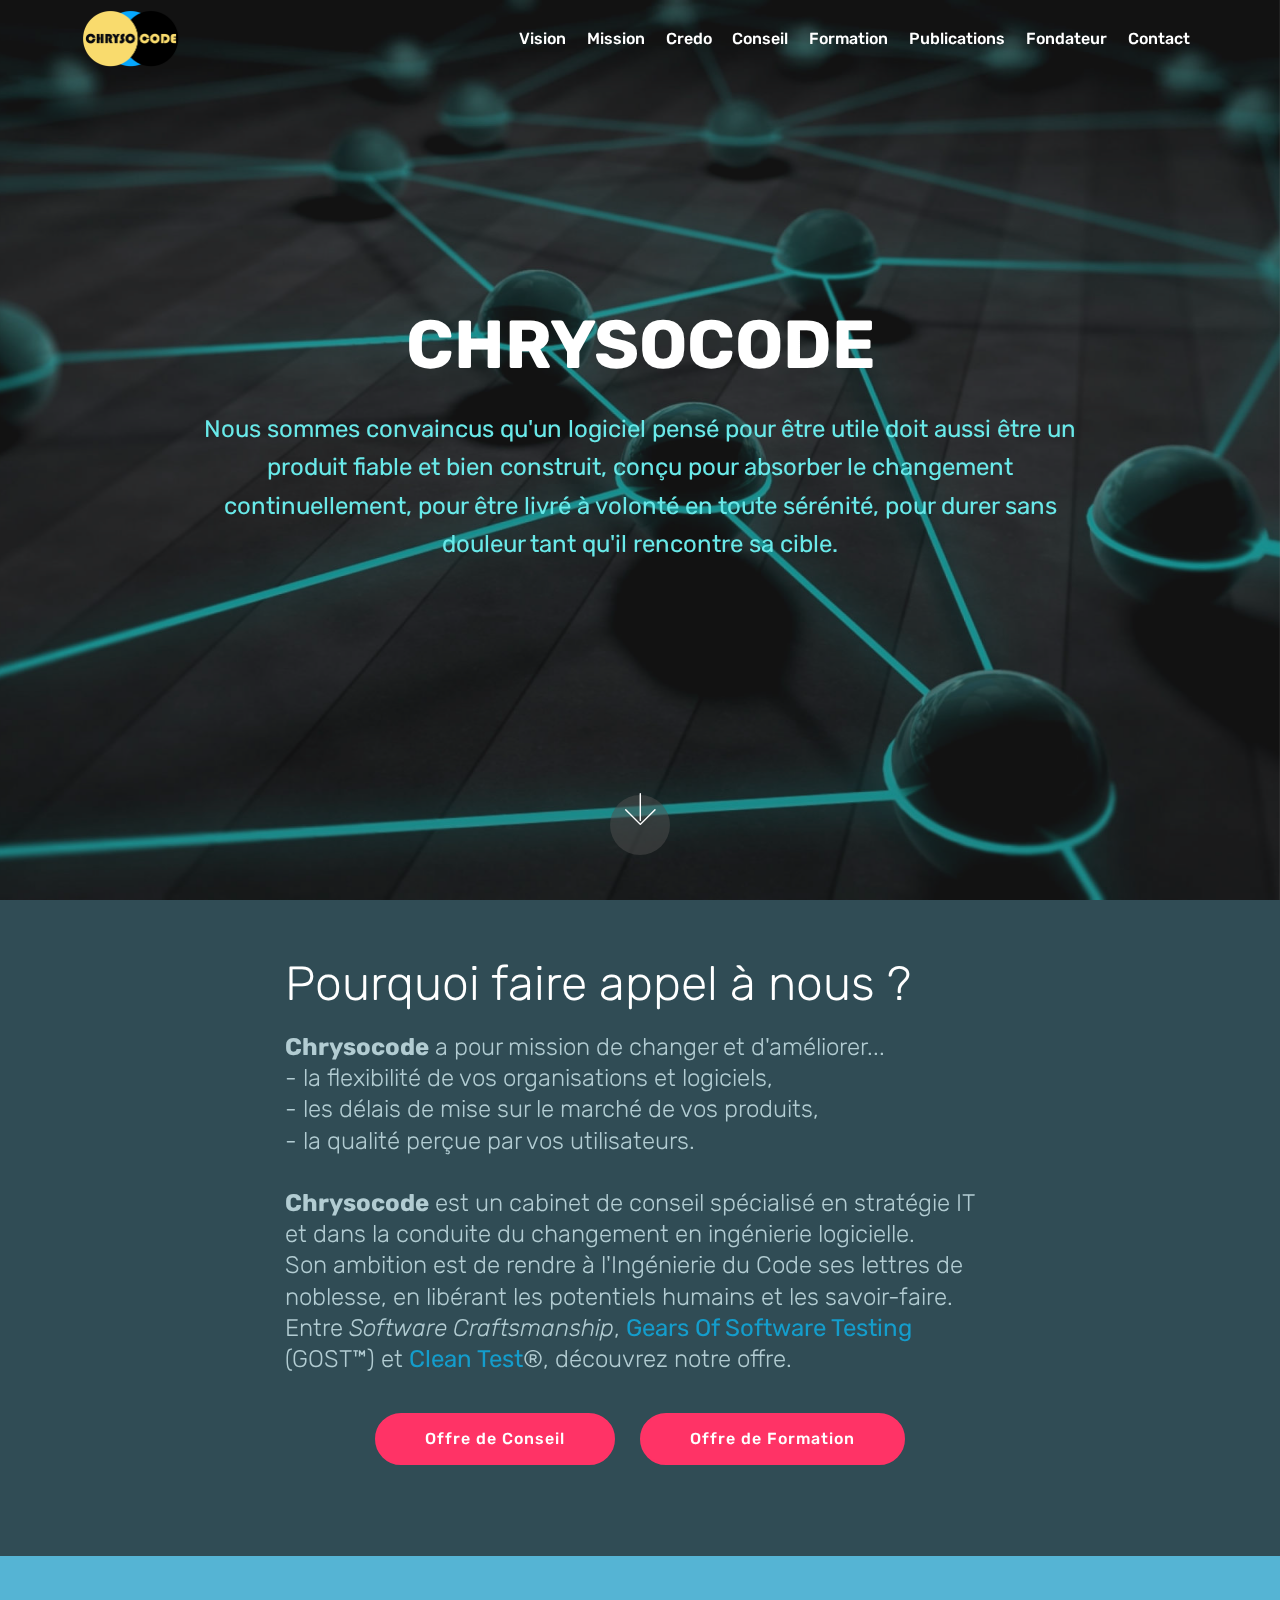
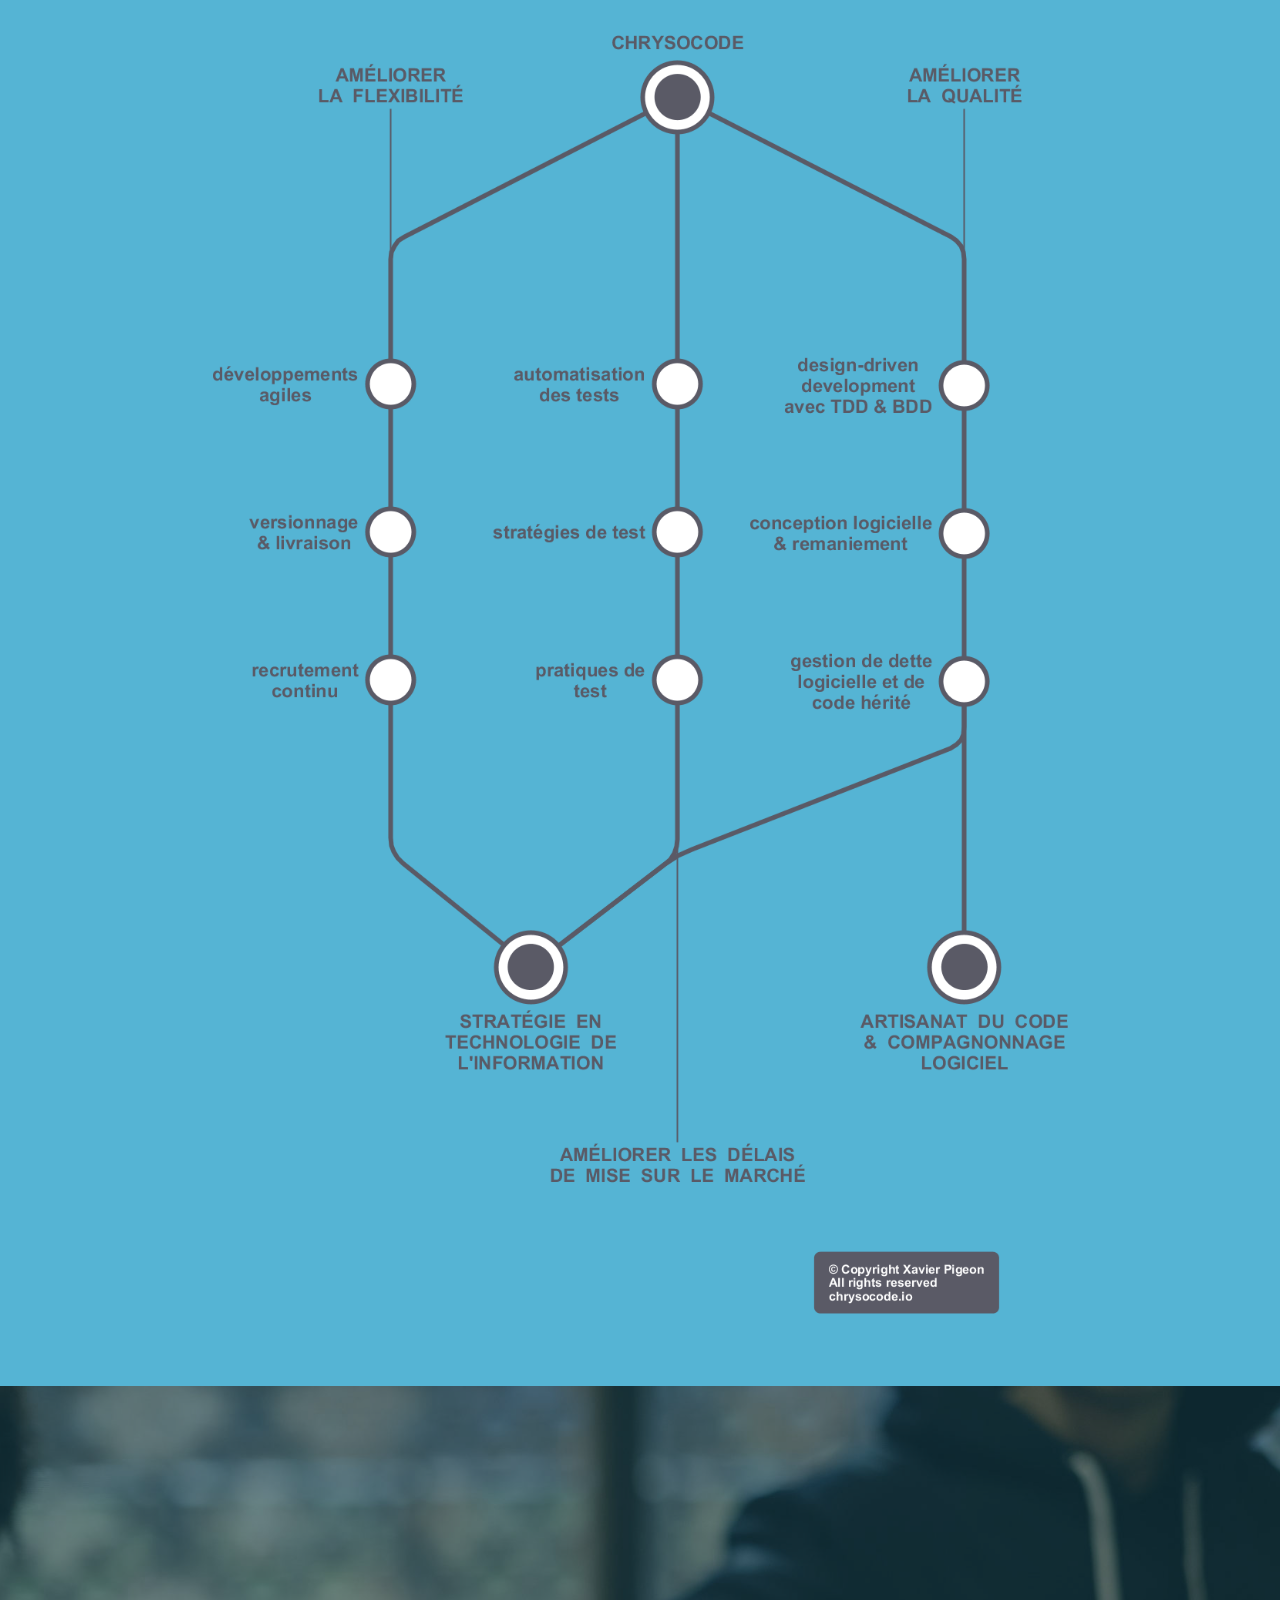
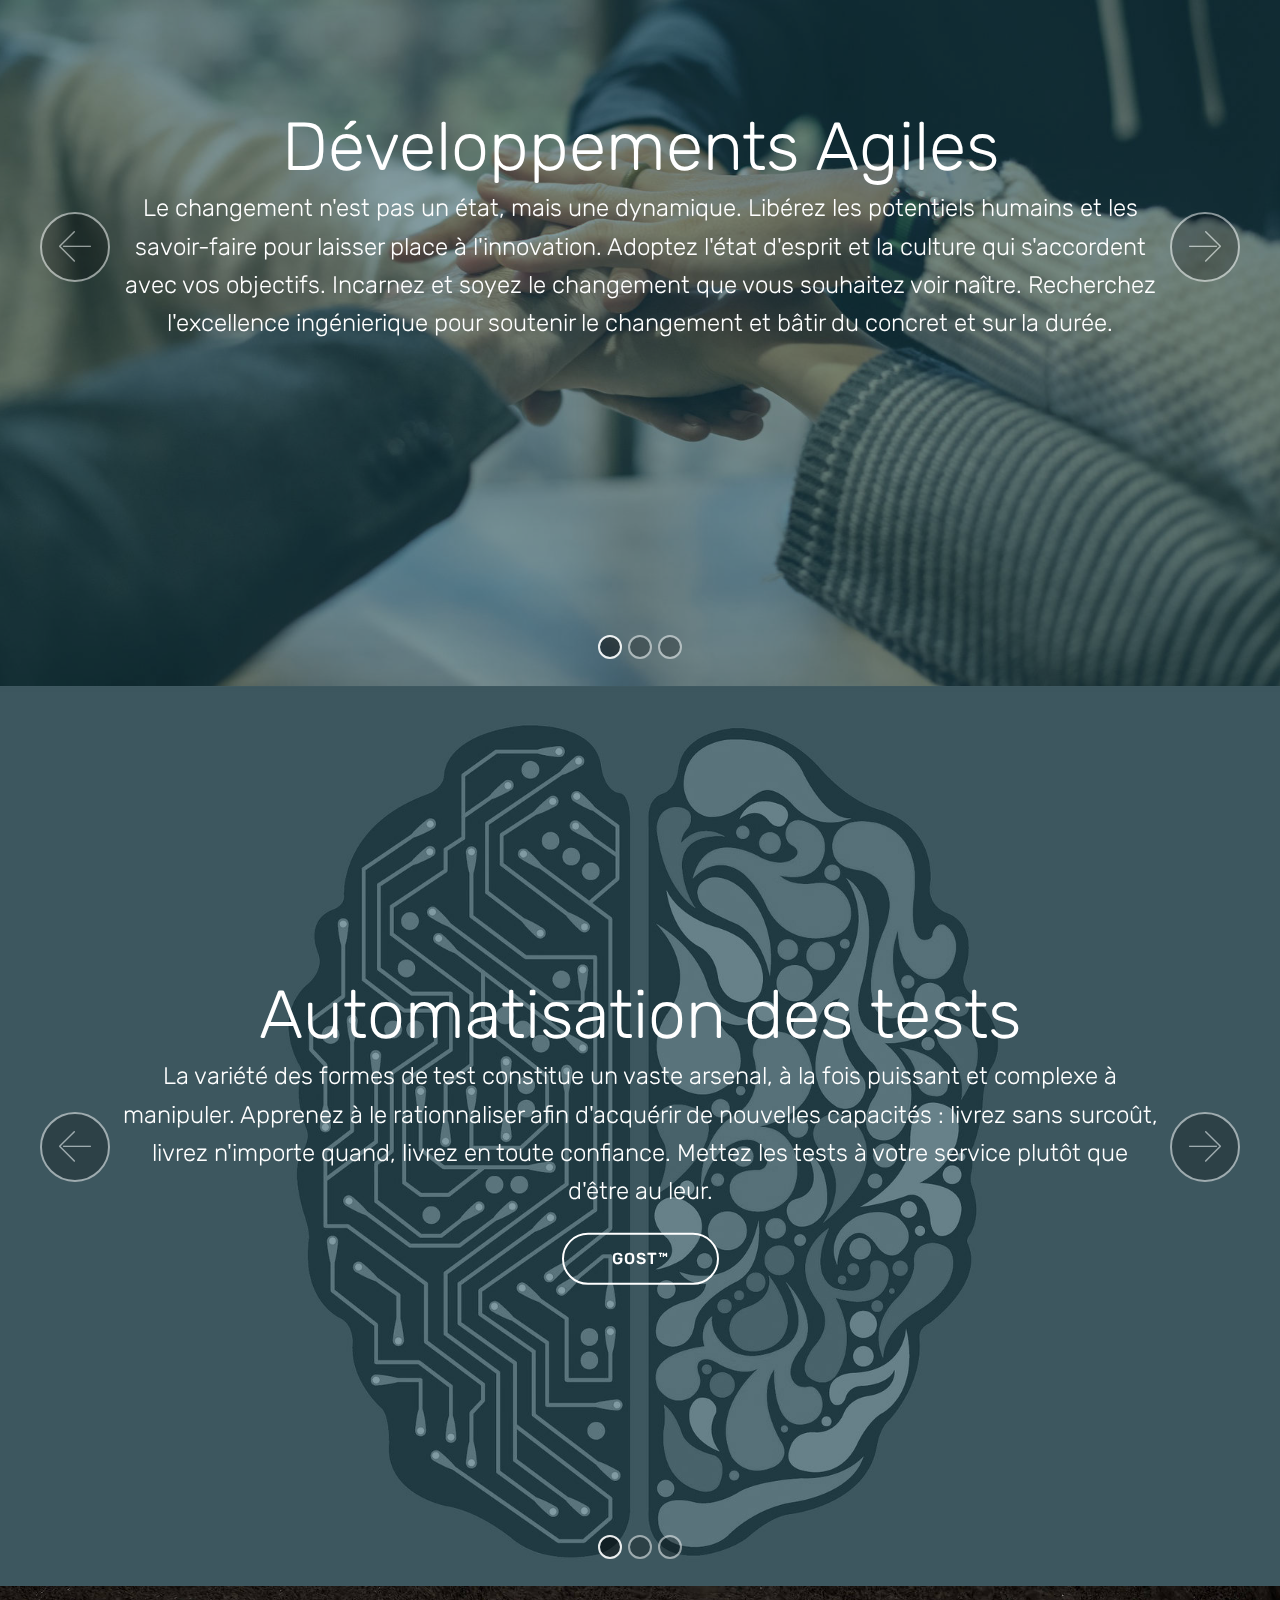
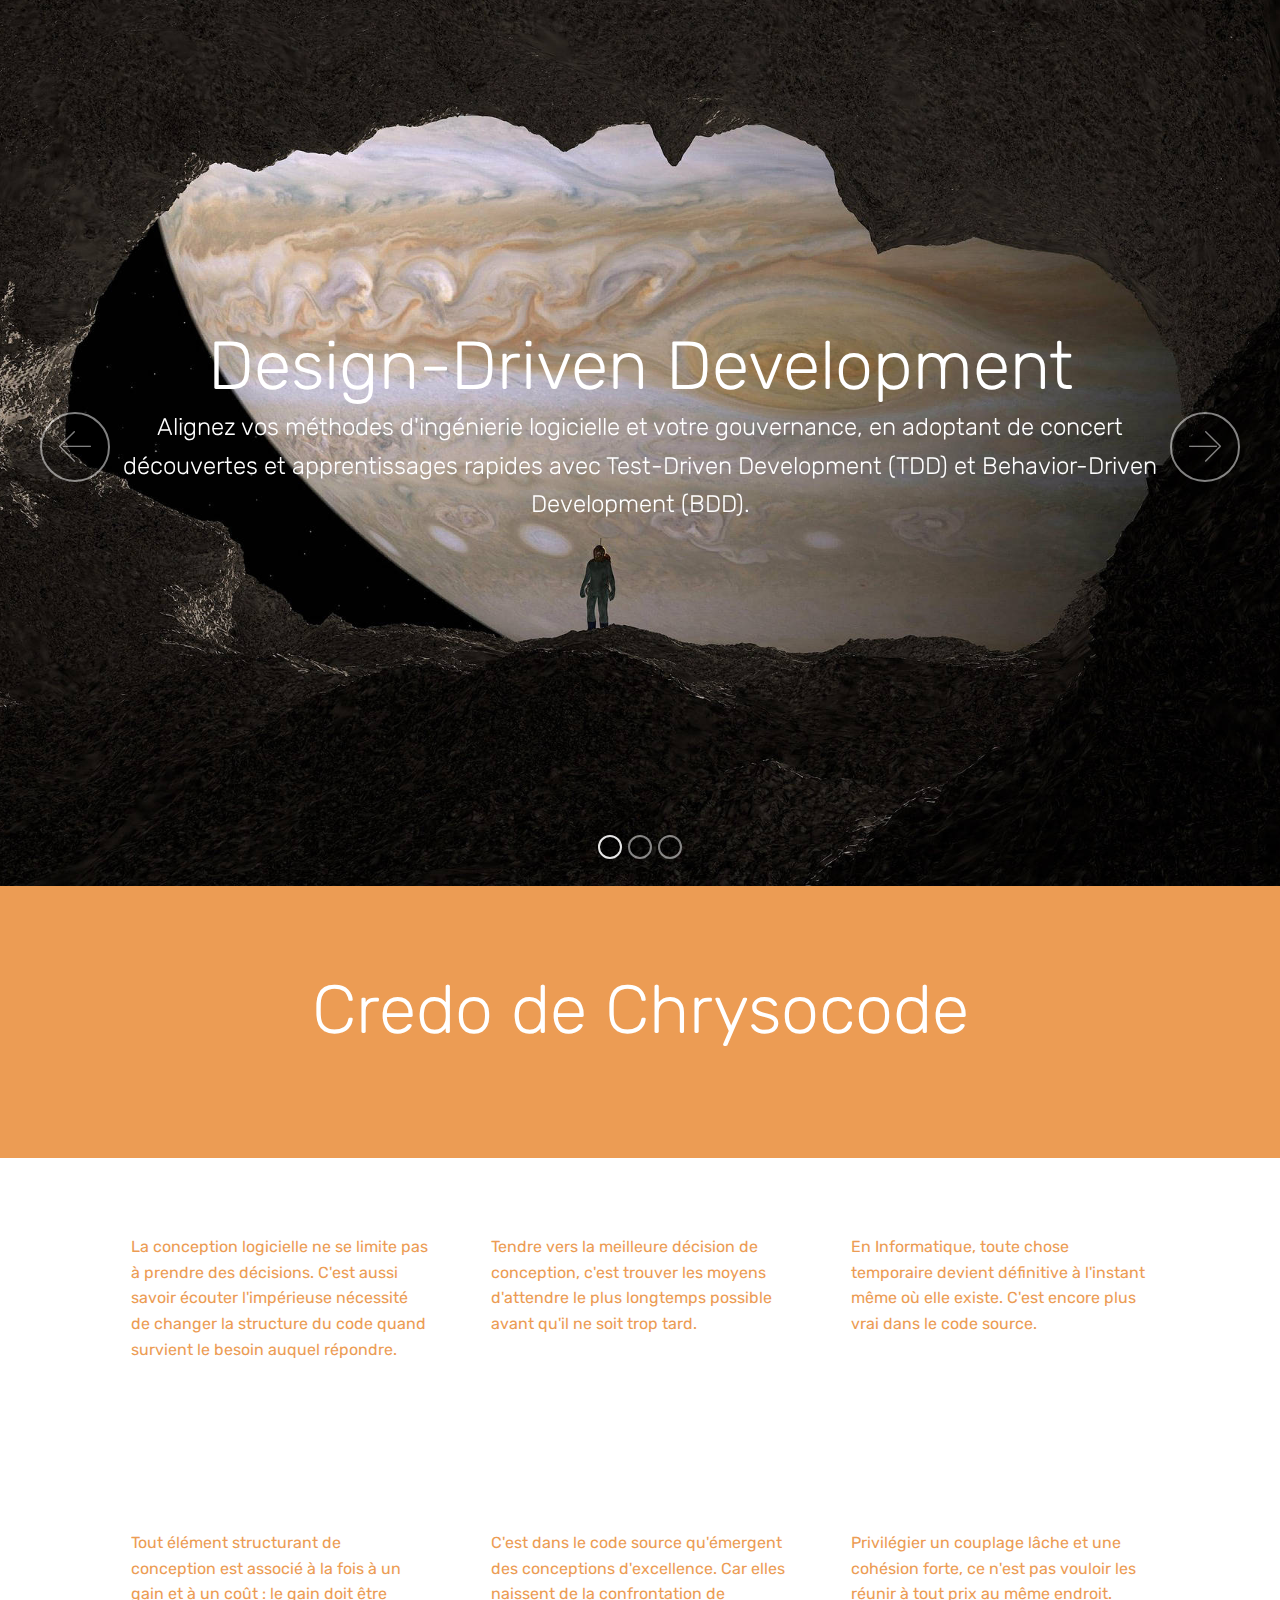
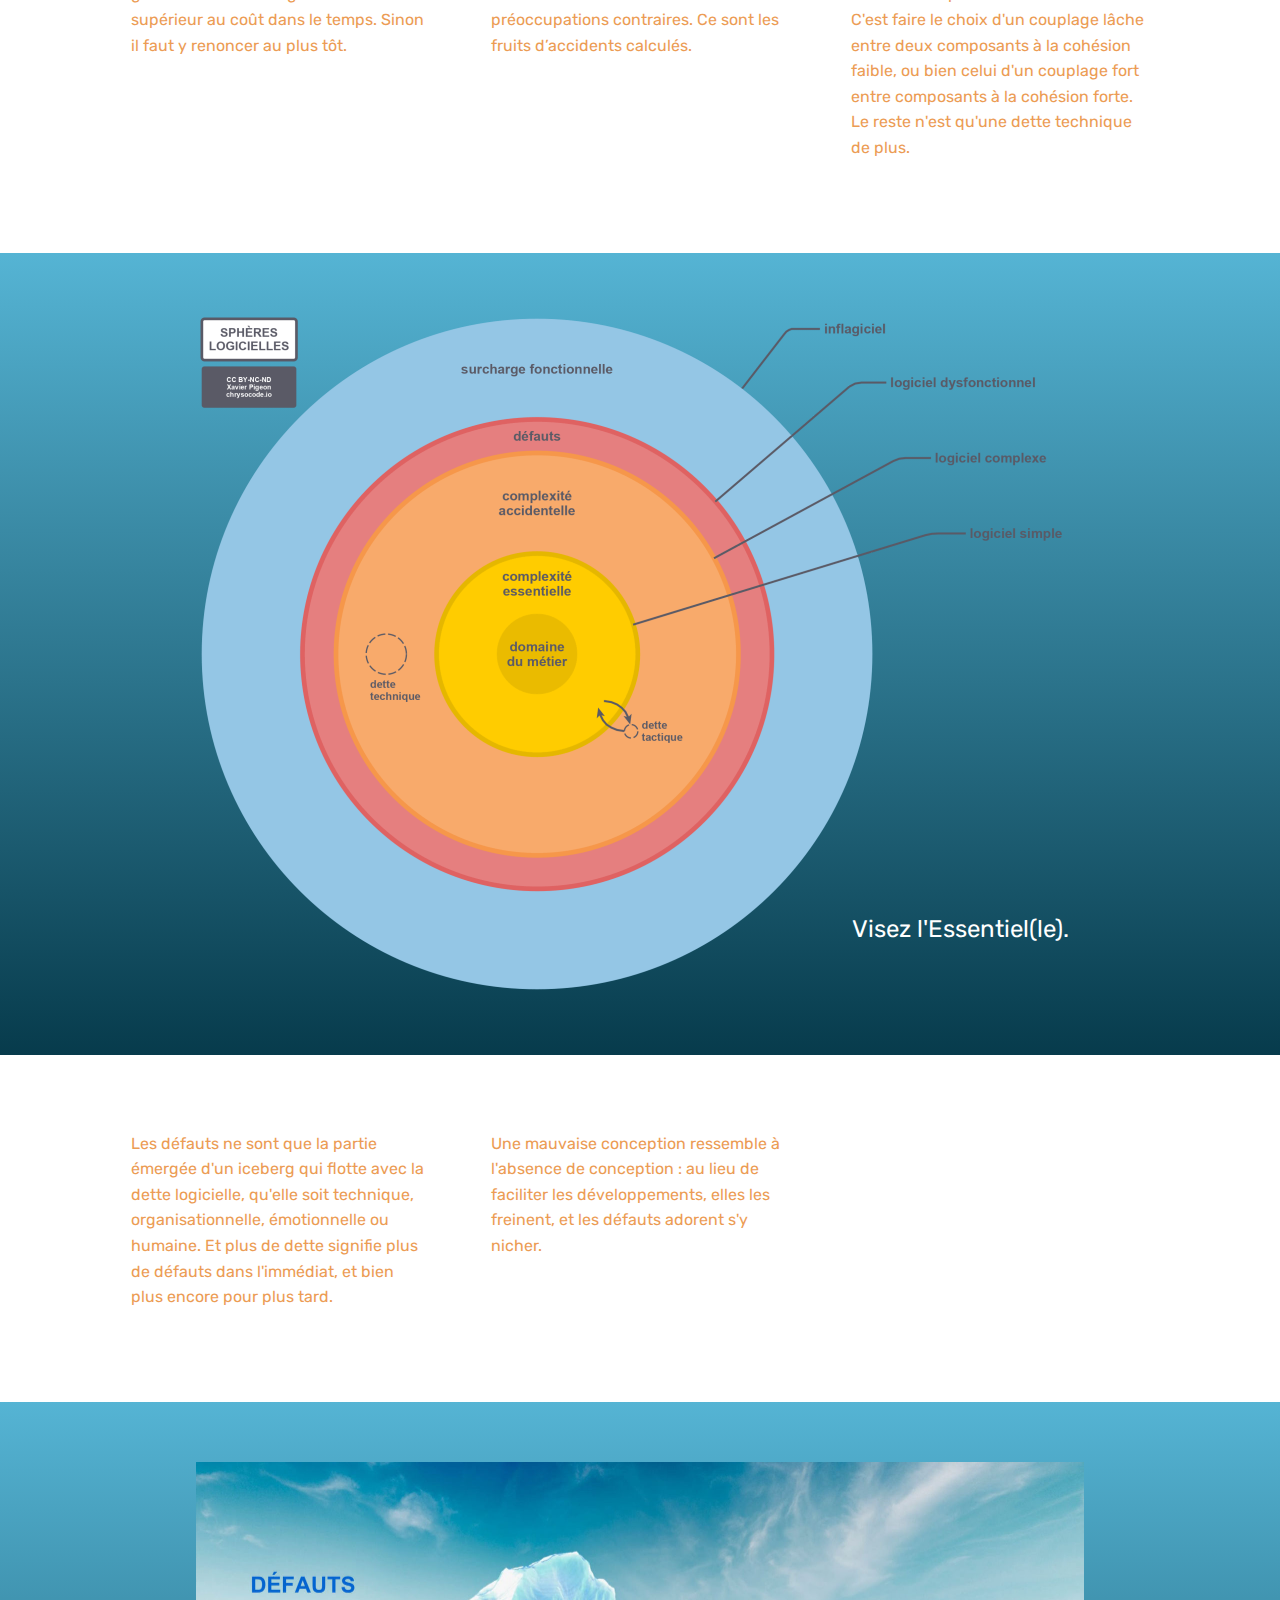
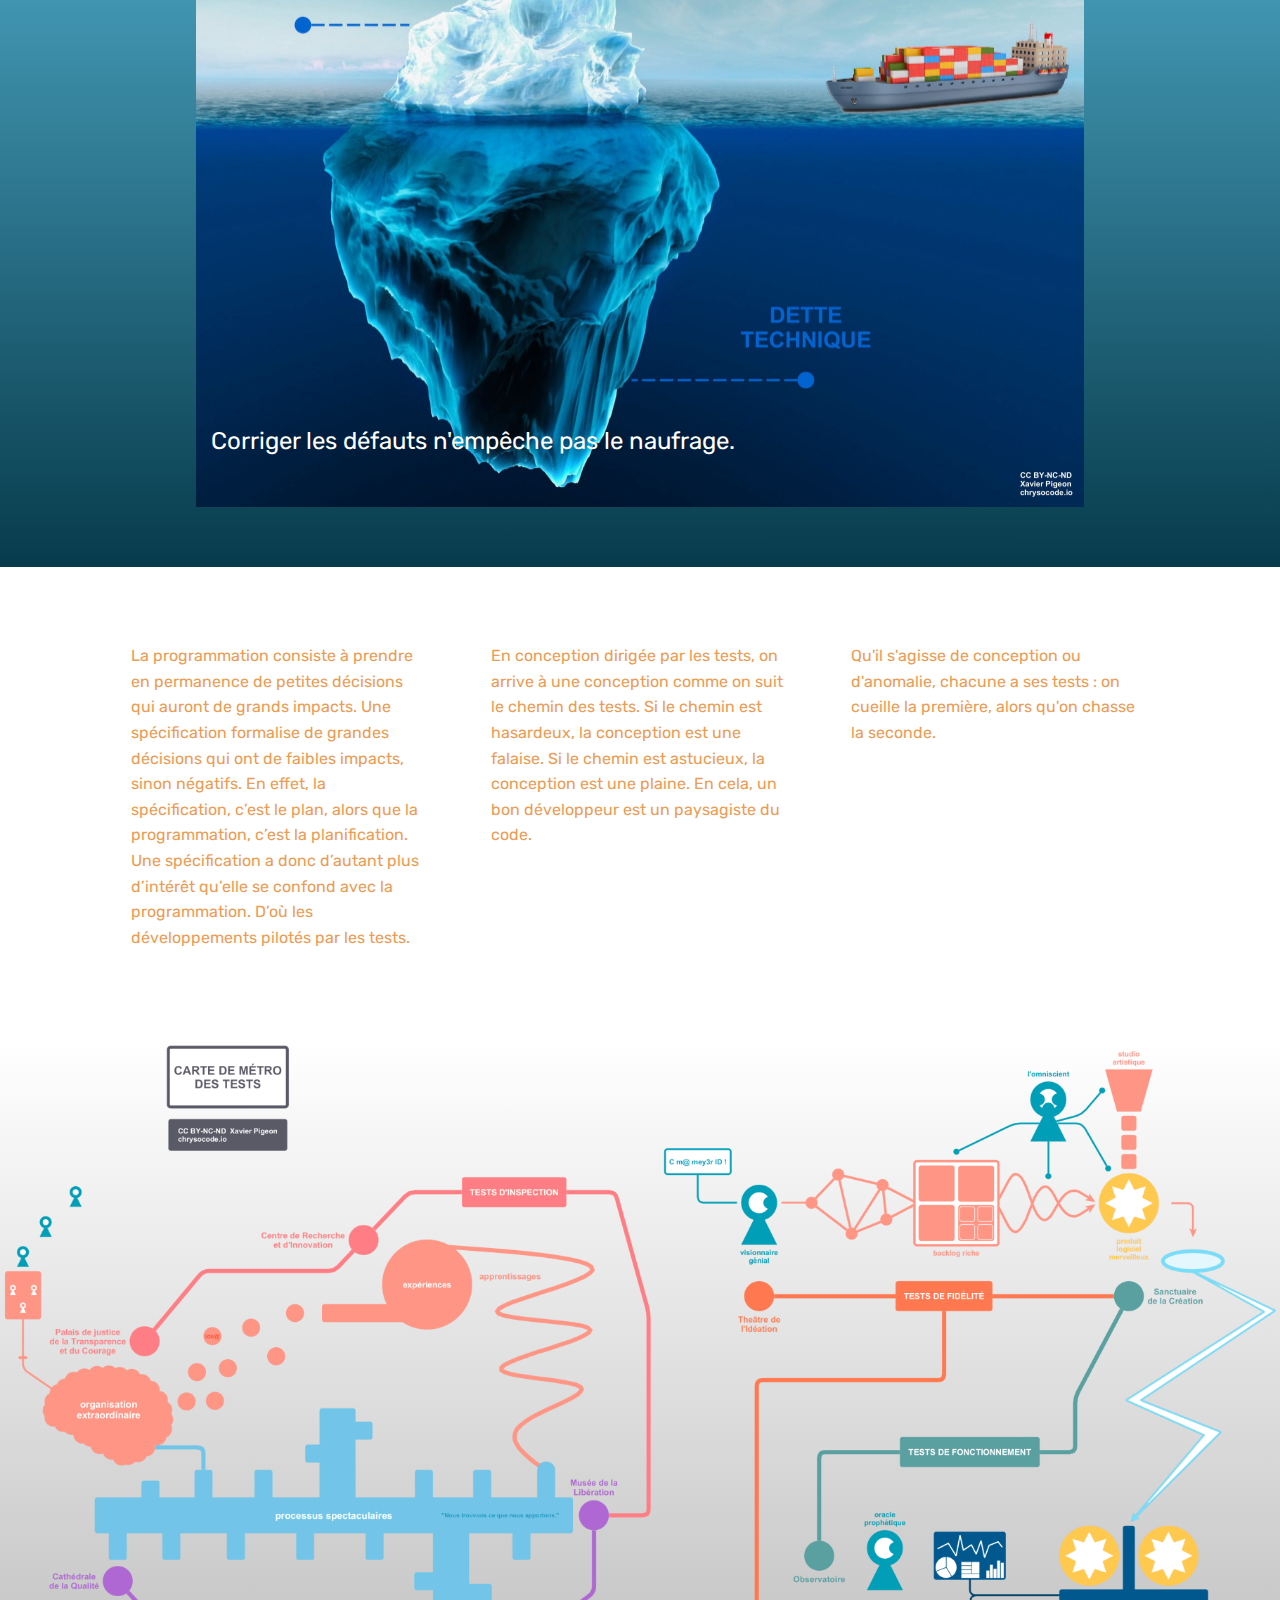
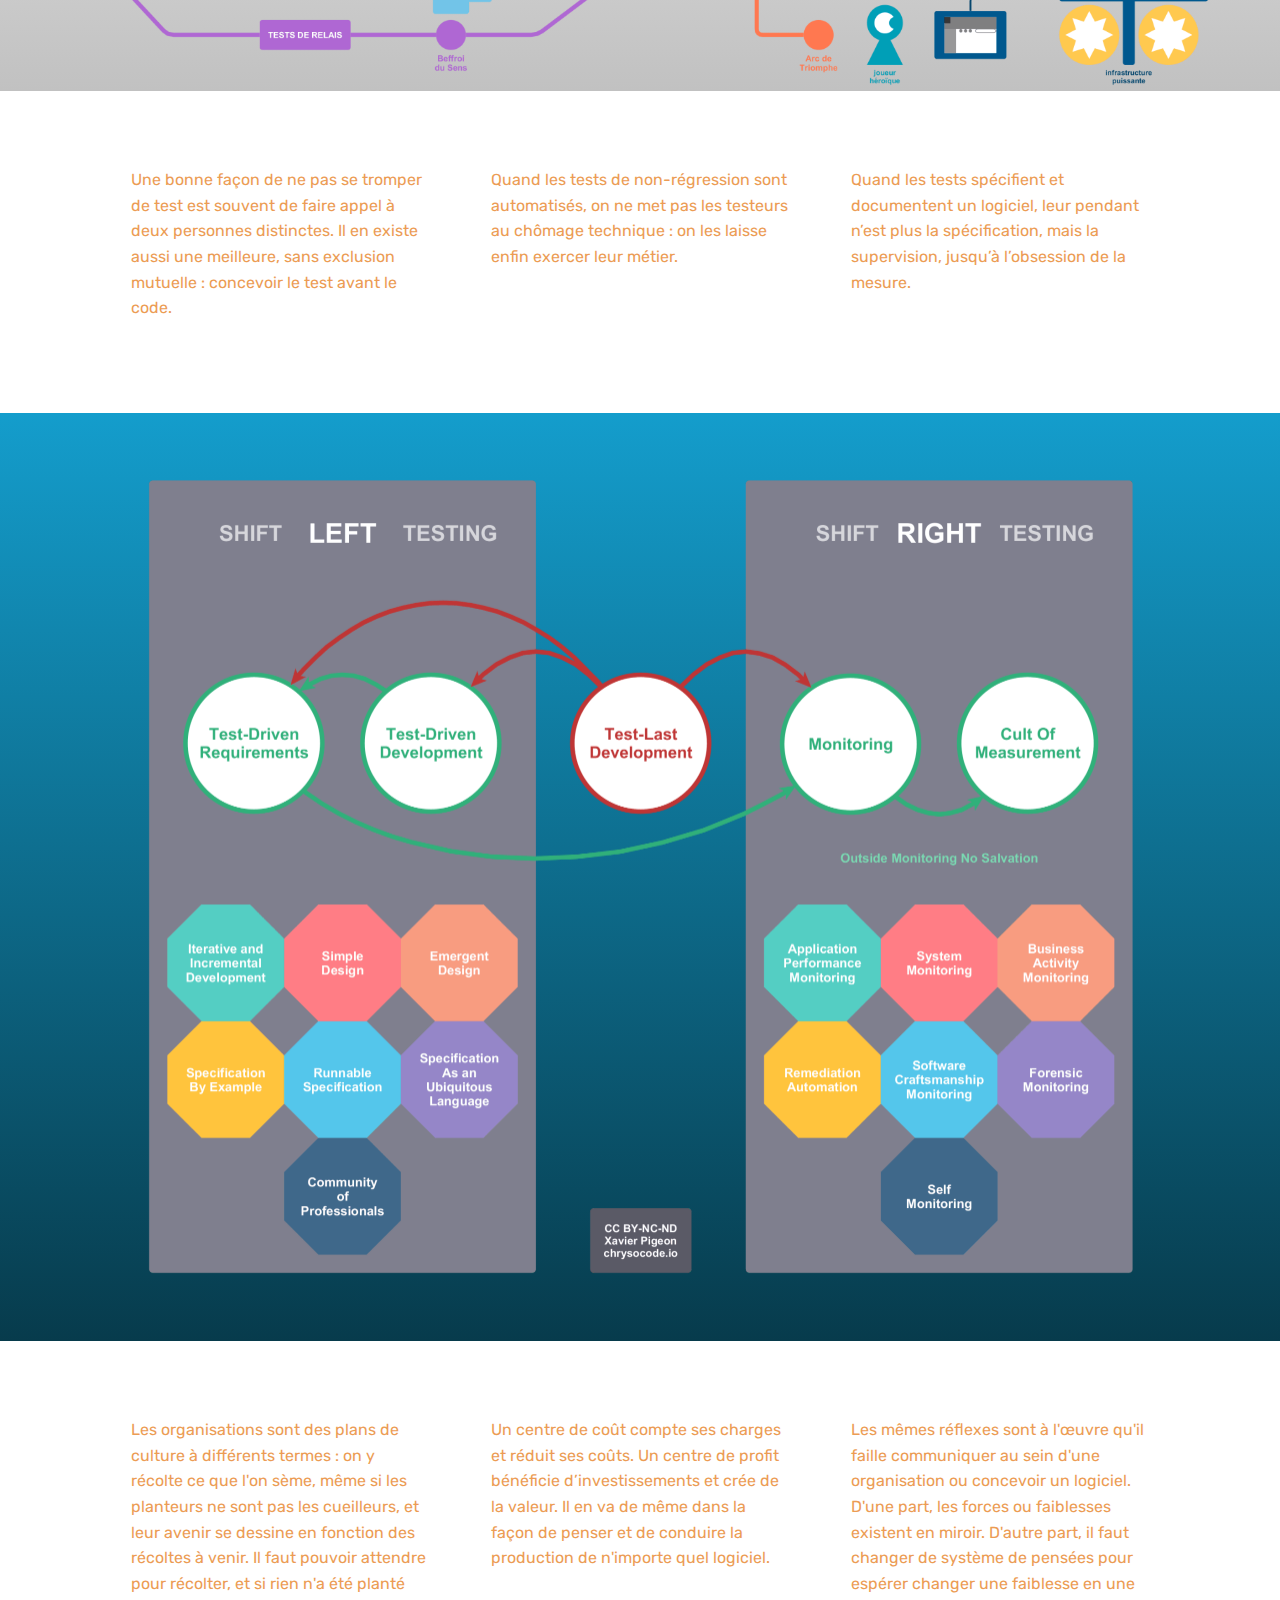
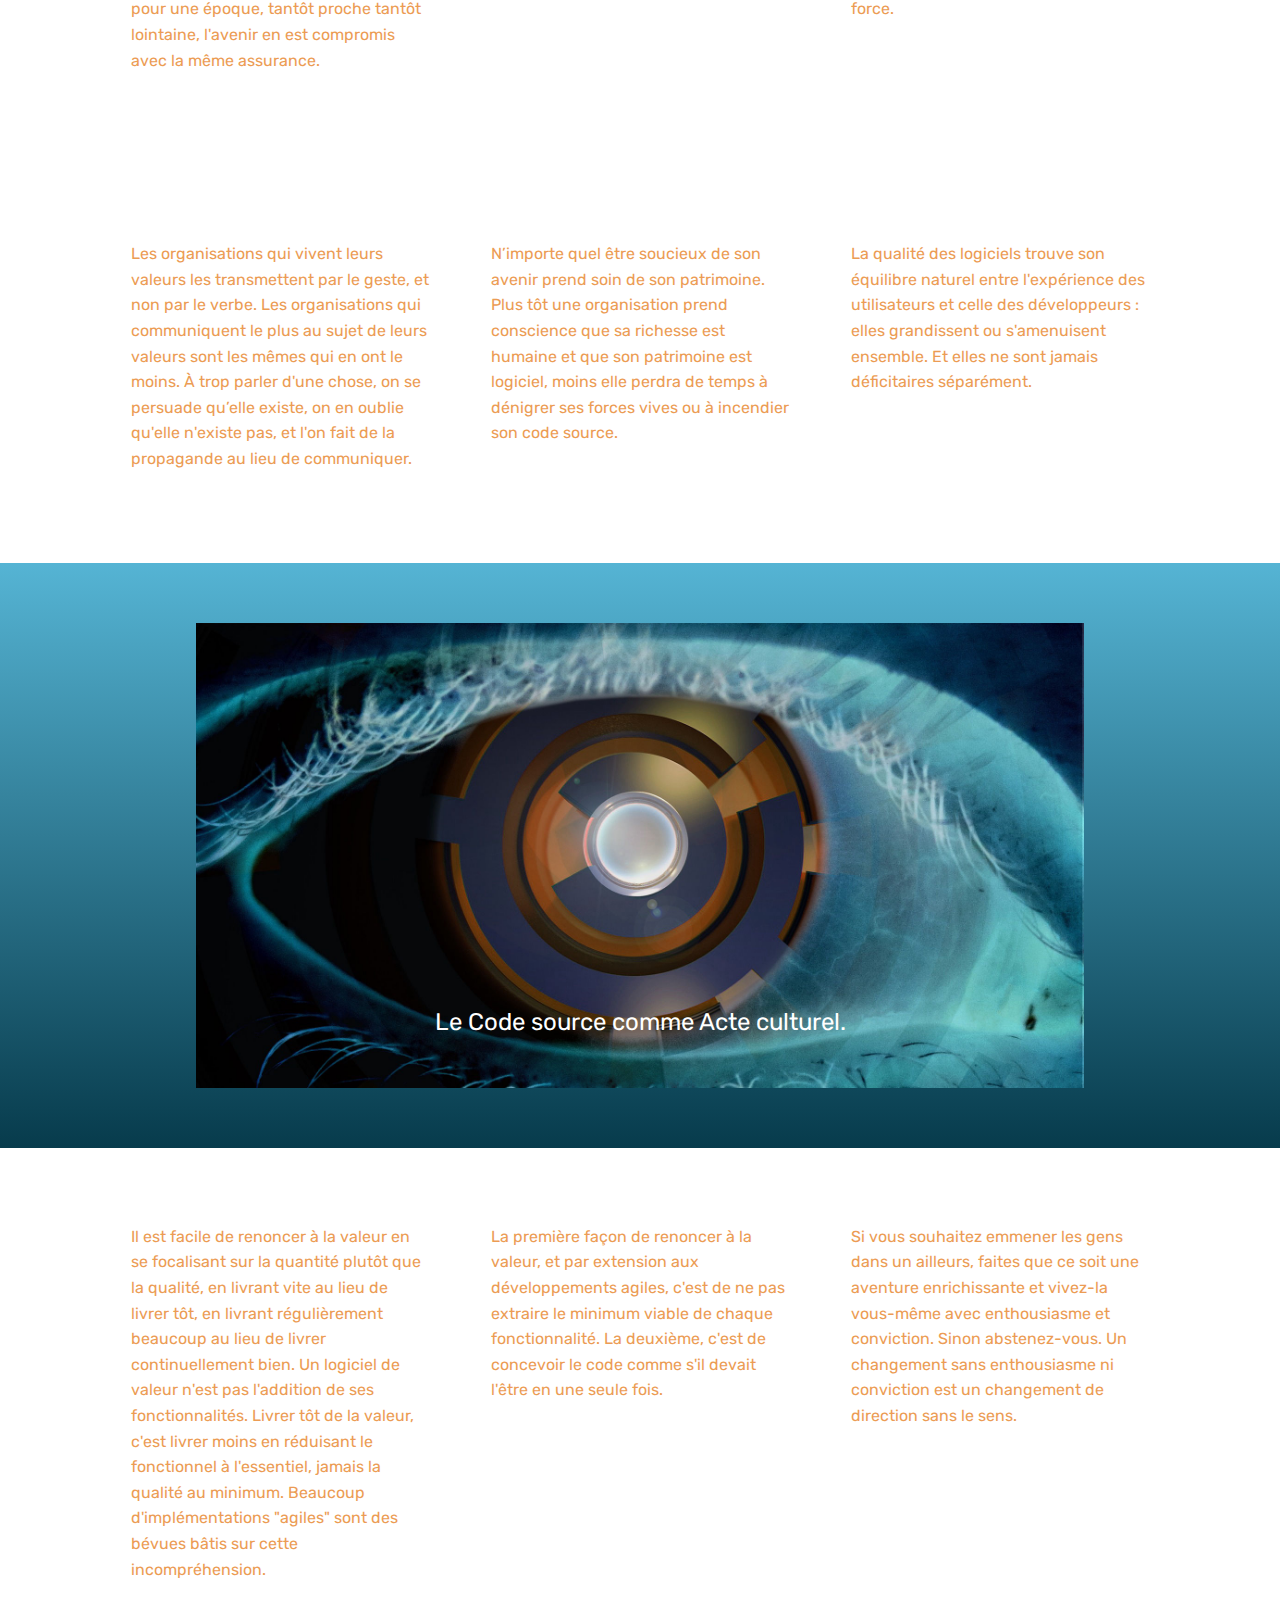
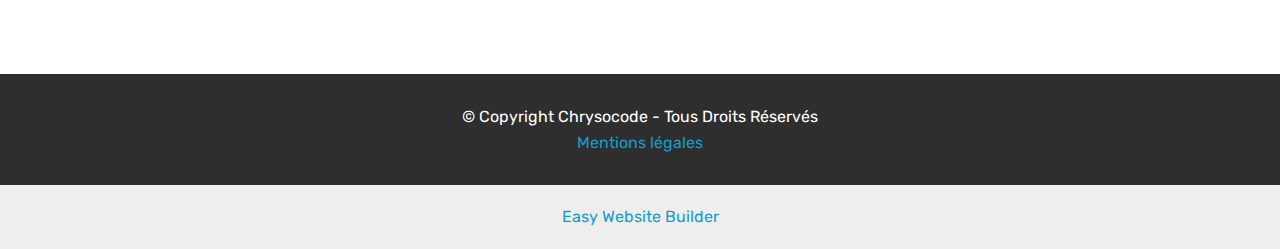
<file: index.html>
<!DOCTYPE html>
<html  >
<head>
  <!-- Site made with Mobirise Website Builder v5.9.6, https://mobirise.com -->
  <meta charset="UTF-8">
  <meta http-equiv="X-UA-Compatible" content="IE=edge">
  <meta name="generator" content="Mobirise v5.9.6, mobirise.com">
  <meta name="viewport" content="width=device-width, initial-scale=1, minimum-scale=1">
  <link rel="shortcut icon" href="assets/images/favicon-chrysocode-itration-4-32x32.png" type="image/x-icon">
  <meta name="description" content="">
  
  
  <title>Chrysocode</title>
  <link rel="stylesheet" href="assets/web/assets/mobirise-icons/mobirise-icons.css">
  <link rel="stylesheet" href="assets/bootstrap/css/bootstrap.min.css">
  <link rel="stylesheet" href="assets/bootstrap/css/bootstrap-grid.min.css">
  <link rel="stylesheet" href="assets/bootstrap/css/bootstrap-reboot.min.css">
  <link rel="stylesheet" href="assets/tether/tether.min.css">
  <link rel="stylesheet" href="assets/dropdown/css/style.css">
  <link rel="stylesheet" href="assets/theme/css/style.css">
  <link rel="preload" href="https://fonts.googleapis.com/css?family=Rubik:300,400,500,600,700,800,900,300i,400i,500i,600i,700i,800i,900i&display=swap" as="style" onload="this.onload=null;this.rel='stylesheet'">
  <noscript><link rel="stylesheet" href="https://fonts.googleapis.com/css?family=Rubik:300,400,500,600,700,800,900,300i,400i,500i,600i,700i,800i,900i&display=swap"></noscript>
  <link rel="preload" as="style" href="assets/mobirise/css/mbr-additional.css"><link rel="stylesheet" href="assets/mobirise/css/mbr-additional.css" type="text/css">

  
  
  
</head>
<body>

<!-- Analytics -->
<!-- Global site tag (gtag.js) - Google Analytics -->
<script async src="https://www.googletagmanager.com/gtag/js?id=UA-120541603-3"></script>
<script>
  window.dataLayer = window.dataLayer || [];
  function gtag(){dataLayer.push(arguments);}
  gtag('js', new Date());

  gtag('config', 'UA-120541603-3');
</script>

<!-- /Analytics -->


  
  <section class="menu cid-rl0pxP4hoV" once="menu" id="menu1-5">

    

    <nav class="navbar navbar-expand beta-menu navbar-dropdown align-items-center navbar-fixed-top navbar-toggleable-sm bg-color transparent">
        <button class="navbar-toggler navbar-toggler-right" type="button" data-toggle="collapse" data-target="#navbarSupportedContent" aria-controls="navbarSupportedContent" aria-expanded="false" aria-label="Toggle navigation">
            <div class="hamburger">
                <span></span>
                <span></span>
                <span></span>
                <span></span>
            </div>
        </button>
        <div class="menu-logo">
            <div class="navbar-brand">
                <span class="navbar-logo">
                    
                         <a href="index.html#header2-3"><img src="assets/images/logo-chrysocode-203x122.png" alt="" title="" style="height: 3.8rem;"></a>
                    
                </span>
                
            </div>
        </div>
        <div class="collapse navbar-collapse" id="navbarSupportedContent">
            <ul class="navbar-nav nav-dropdown nav-right" data-app-modern-menu="true"><li class="nav-item">
                    <a class="nav-link link text-white display-4" href="index.html#header2-3">Vision</a>
                </li><li class="nav-item"><a class="nav-link link text-white display-4" href="index.html#content4-e">
                        Mission</a></li><li class="nav-item"><a class="nav-link link text-white display-4" href="index.html#content4-i">
                        Credo</a></li>
                <li class="nav-item"><a class="nav-link link text-white display-4" href="conseil.html">
                        Conseil</a></li><li class="nav-item"><a class="nav-link link text-white display-4" href="formation.html">
                        Formation</a></li><li class="nav-item"><a class="nav-link link text-white display-4" href="publications.html">
                        Publications</a></li><li class="nav-item"><a class="nav-link link text-white display-4" href="https://xavierpigeon.com" target="_blank">
                        Fondateur</a></li><li class="nav-item"><a class="nav-link link text-white display-4" href="contact.html">
                        Contact</a></li></ul>
            
        </div>
    </nav>
</section>

<section class="cid-rl0nuQnGks mbr-fullscreen mbr-parallax-background" id="header2-3">

    

    <div class="mbr-overlay" style="opacity: 0.5; background-color: rgb(35, 35, 35);"></div>

    <div class="container align-center">
        <div class="row justify-content-md-center">
            <div class="mbr-white col-md-10">
                <h1 class="mbr-section-title mbr-bold pb-3 mbr-fonts-style display-1">CHRYSOCODE</h1>
                
                <p class="mbr-text pb-3 mbr-fonts-style display-5">Nous sommes convaincus qu'un logiciel pensé pour être utile doit aussi être un produit fiable et bien construit, conçu pour absorber le changement continuellement, pour être livré à volonté en toute sérénité, pour durer sans douleur tant qu'il rencontre sa cible.<br></p>
                
            </div>
        </div>
    </div>
    <div class="mbr-arrow hidden-sm-down" aria-hidden="true">
        <a href="#next">
            <i class="mbri-down mbr-iconfont"></i>
        </a>
    </div>
</section>

<section class="mbr-section content4 cid-rl5gMgi9xM" id="content4-e">

    

    <div class="container">
        <div class="media-container-row">
            <div class="title col-12 col-md-8">
                <h2 class="align-center pb-3 mbr-fonts-style display-2">
                    Pourquoi faire appel à nous ?</h2>
                <h3 class="mbr-section-subtitle align-center mbr-light mbr-fonts-style display-5"><strong>Chrysocode</strong> a pour mission de changer et d'améliorer...<br>- la flexibilité de vos organisations et logiciels,<br>- les délais de mise sur le marché de vos produits,<br>- la qualité perçue par vos utilisateurs.<br><br><strong>Chrysocode</strong> est un cabinet de conseil spécialisé en stratégie IT et dans la conduite du changement en ingénierie logicielle.
<div>Son ambition est de rendre à l'Ingénierie du Code ses lettres de noblesse, en libérant les potentiels humains et les savoir-faire. Entre <em>Software Craftsmanship</em>, <a href="https://gearsoftesting.org/" class="text-primary" target="_blank">Gears Of Software Testing</a> (GOST™) et <a href="https://cleantest.chrysocode.io/" class="text-primary" target="_blank">Clean Test</a>®, découvrez notre offre.</div></h3>
                <div class="mbr-section-btn align-center py-4"><a class="btn btn-secondary display-4" href="conseil.html">Offre de Conseil</a>
                    <a class="btn btn-secondary display-4" href="formation.html">Offre de Formation</a></div>
            </div>
        </div>
    </div>
</section>

<section class="cid-rl53WsiAlI" id="image3-6">

    

    <figure class="mbr-figure container">
            <div class="image-block" style="width: 80%;">
                <img src="assets/images/chrysocode-et-vous-1152x1700.png" width="1400" alt="Mobirise" title="">
                
            </div>
    </figure>
</section>

<section class="carousel slide cid-ro0NXbrGaO" data-interval="false" id="slider1-v">

    

    <div class="full-screen"><div class="mbr-slider slide carousel" data-keyboard="false" data-bs-keyboard="false" data-ride="false" data-bs-ride="false" data-interval="false" data-bs-interval="false" data-bs-pause="false" data-pause="false"><ol class="carousel-indicators"><li data-app-prevent-settings="" data-target="#slider1-v" data-bs-target="#slider1-v" class=" active" data-slide-to="0" data-bs-slide-to="0"></li><li data-app-prevent-settings="" data-target="#slider1-v" data-bs-target="#slider1-v" data-slide-to="1" data-bs-slide-to="1"></li><li data-app-prevent-settings="" data-target="#slider1-v" data-bs-target="#slider1-v" data-slide-to="2" data-bs-slide-to="2"></li></ol><div class="carousel-inner" role="listbox"><div class="carousel-item slider-fullscreen-image active" data-bg-video-slide="false" style="background-image: url(assets/images/mbr-1920x1280.jpg);"><div class="container container-slide"><div class="image_wrapper"><div class="mbr-overlay" style="background-color: rgb(7, 59, 76);"></div><img src="assets/images/mbr-1920x1280.jpg" title="Développements Agiles"><div class="carousel-caption justify-content-center"><div class="col-10 align-center"><h2 class="mbr-fonts-style display-1">Développements Agiles</h2><p class="lead mbr-text mbr-fonts-style display-5">Le changement n'est pas un état, mais une dynamique. Libérez les potentiels humains et les savoir-faire pour laisser place à l'innovation. Adoptez l'état d'esprit et la culture qui s'accordent avec vos objectifs. Incarnez et soyez le changement que vous souhaitez voir naître. Recherchez l'excellence ingénierique pour soutenir le changement et bâtir du concret et sur la durée.</p></div></div></div></div></div><div class="carousel-item slider-fullscreen-image" data-bg-video-slide="false" style="background-image: url(assets/images/mbr-1920x828.jpg);"><div class="container container-slide"><div class="image_wrapper"><div class="mbr-overlay" style="background-color: rgb(7, 59, 76);"></div><img src="assets/images/mbr-1920x828.jpg" title="Versionnage &amp;amp; Livraison"><div class="carousel-caption justify-content-center"><div class="col-10 align-left"><h2 class="mbr-fonts-style display-1">Versionnage &amp; Livraison</h2><p class="lead mbr-text mbr-fonts-style display-5">On oublie parfois qu'on livre comme on produit, et pas seulement ce qu'on produit. Tirez profit des outils en faisant émerger collectivement des méthodes de travail simples et efficaces, proportionnées à l'objectif visé. Structurez vos processus en fonction de vos méthodes, et non de vos outils qui doivent demeurer un moyen, une commodité. Toute livraison devrait être un acte anecdotique, un non-événement, dénué de toute charge émotionnelle.</p></div></div></div></div></div><div class="carousel-item slider-fullscreen-image" data-bg-video-slide="false" style="background-image: url(assets/images/background2.jpg);"><div class="container container-slide"><div class="image_wrapper"><div class="mbr-overlay" style="background-color: rgb(7, 59, 76);"></div><img src="assets/images/background2.jpg" title="Recrutement Continu"><div class="carousel-caption justify-content-center"><div class="col-10 align-right"><h2 class="mbr-fonts-style display-1">Recrutement Continu</h2><p class="lead mbr-text mbr-fonts-style display-5">Chaque candidature est une rencontre. Offrez la meilleure expérience à vos candidats, comme à vos recrues. Recrutez pour apprendre et muter, et non pour répéter et reproduire. Appliquez l'amélioration continue à votre démarche de recrutement de bout en bout. Et tendez à faire de tout un chacun un ambassadeur de votre organisation.</p></div></div></div></div></div></div><a data-app-prevent-settings="" class="carousel-control carousel-control-prev" role="button" data-slide="prev" data-bs-slide="prev" href="#slider1-v"><span aria-hidden="true" class="mbri-left mbr-iconfont"></span><span class="sr-only visually-hidden">Previous</span></a><a data-app-prevent-settings="" class="carousel-control carousel-control-next" role="button" data-slide="next" data-bs-slide="next" href="#slider1-v"><span aria-hidden="true" class="mbri-right mbr-iconfont"></span><span class="sr-only visually-hidden">Next</span></a></div></div>

</section>

<section class="carousel slide cid-ro0N9n0RbZ" data-interval="false" id="slider1-u">

    

    <div class="full-screen"><div class="mbr-slider slide carousel" data-keyboard="false" data-bs-keyboard="false" data-ride="false" data-bs-ride="false" data-interval="false" data-bs-interval="false" data-bs-pause="false" data-pause="false"><ol class="carousel-indicators"><li data-app-prevent-settings="" data-target="#slider1-u" data-bs-target="#slider1-u" class=" active" data-slide-to="0" data-bs-slide-to="0"></li><li data-app-prevent-settings="" data-target="#slider1-u" data-bs-target="#slider1-u" data-slide-to="1" data-bs-slide-to="1"></li><li data-app-prevent-settings="" data-target="#slider1-u" data-bs-target="#slider1-u" data-slide-to="2" data-bs-slide-to="2"></li></ol><div class="carousel-inner" role="listbox"><div class="carousel-item slider-fullscreen-image active" data-bg-video-slide="false" style="background-image: url(assets/images/mbr-1920x1200.jpg);"><div class="container container-slide"><div class="image_wrapper"><div class="mbr-overlay" style="background-color: rgb(7, 59, 76);"></div><img src="assets/images/mbr-1920x1200.jpg" title="Automatisation des tests"><div class="carousel-caption justify-content-center"><div class="col-10 align-center"><h2 class="mbr-fonts-style display-1">Automatisation des tests</h2><p class="lead mbr-text mbr-fonts-style display-5">La variété des formes de test constitue un vaste arsenal, à la fois puissant et complexe à manipuler. Apprenez à le rationnaliser afin d'acquérir de nouvelles capacités : livrez sans surcoût, livrez n'importe quand, livrez en toute confiance. Mettez les tests à votre service plutôt que d'être au leur.</p><div class="mbr-section-btn" buttons="0"> <a class="btn display-4 btn-white-outline" href="https://gearsoftesting.org/" target="_blank">GOST™</a></div></div></div></div></div></div><div class="carousel-item slider-fullscreen-image" data-bg-video-slide="false" style="background-image: url(assets/images/mbr-1920x1079.jpg);"><div class="container container-slide"><div class="image_wrapper"><div class="mbr-overlay" style="background-color: rgb(7, 59, 76);"></div><img src="assets/images/mbr-1920x1079.jpg" title="Stratégies de test"><div class="carousel-caption justify-content-center"><div class="col-10 align-left"><h2 class="mbr-fonts-style display-1">Stratégies de test</h2><p class="lead mbr-text mbr-fonts-style display-5">Étendez le terrain de jeu de vos tests de manière à engendrer une organisation apprenante et des processus générateurs de valeur. Optez pour des tests utiles et intelligemment organisés, entre machine et humain, en adéquation avec leurs forces respectives. Optimisez l'effort consenti à l'automatisation des tests pour en tirer le meilleur retour sur investissement dans votre contexte.</p><div class="mbr-section-btn" buttons="0"> <a class="btn btn-white-outline display-4" href="https://gearsoftesting.org/" target="_blank">GOST™</a></div></div></div></div></div></div><div class="carousel-item slider-fullscreen-image" data-bg-video-slide="false" style="background-image: url(assets/images/mbr-2-1920x1280.jpg);"><div class="container container-slide"><div class="image_wrapper"><div class="mbr-overlay" style="background-color: rgb(7, 59, 76);"></div><img src="assets/images/mbr-2-1920x1280.jpg" title="Pratiques de test"><div class="carousel-caption justify-content-center"><div class="col-10 align-right"><h2 class="mbr-fonts-style display-1">Pratiques de test</h2><p class="lead mbr-text mbr-fonts-style display-5">Accordez le même soin à votre code de test qu'à votre code de production, et traitez vos &nbsp;tests comme des composants de première classe. Les tests ont la faculté de documenter aussi bien le comportement d'un logiciel que sa dette, de quelque nature qu'elle soit. Structurez, scénarisez, spécifiez ou improvisez. Si le code ne ment pas, les tests disent la vérité - même leur absence. En prenant soin de vos tests, vous prenez soin de vos utilisateurs et clients : faites de vos tests des VIP et rejoignez le mouvement <em>Clean Test</em>®.</p><div class="mbr-section-btn" buttons="0"><a class="btn display-4 btn-white-outline" href="https://cleantest.chrysocode.io/" target="_blank">Clean Test®</a> </div></div></div></div></div></div></div><a data-app-prevent-settings="" class="carousel-control carousel-control-prev" role="button" data-slide="prev" data-bs-slide="prev" href="#slider1-u"><span aria-hidden="true" class="mbri-left mbr-iconfont"></span><span class="sr-only visually-hidden">Previous</span></a><a data-app-prevent-settings="" class="carousel-control carousel-control-next" role="button" data-slide="next" data-bs-slide="next" href="#slider1-u"><span aria-hidden="true" class="mbri-right mbr-iconfont"></span><span class="sr-only visually-hidden">Next</span></a></div></div>

</section>

<section class="carousel slide cid-roKf9AToBD" data-interval="false" id="slider1-1f">

    

    <div class="full-screen"><div class="mbr-slider slide carousel" data-keyboard="false" data-bs-keyboard="false" data-ride="false" data-bs-ride="false" data-interval="false" data-bs-interval="false" data-bs-pause="false" data-pause="false"><ol class="carousel-indicators"><li data-app-prevent-settings="" data-target="#slider1-1f" data-bs-target="#slider1-1f" class=" active" data-slide-to="0" data-bs-slide-to="0"></li><li data-app-prevent-settings="" data-target="#slider1-1f" data-bs-target="#slider1-1f" data-slide-to="1" data-bs-slide-to="1"></li><li data-app-prevent-settings="" data-target="#slider1-1f" data-bs-target="#slider1-1f" data-slide-to="2" data-bs-slide-to="2"></li></ol><div class="carousel-inner" role="listbox"><div class="carousel-item slider-fullscreen-image active" data-bg-video-slide="false" style="background-image: url(assets/images/mbr-1-1920x1200.jpg);"><div class="container container-slide"><div class="image_wrapper"><img src="assets/images/mbr-1-1920x1200.jpg" title="Design-Driven Development"><div class="carousel-caption justify-content-center"><div class="col-10 align-center"><h2 class="mbr-fonts-style display-1">Design-Driven Development</h2><p class="lead mbr-text mbr-fonts-style display-5">Alignez vos méthodes d'ingénierie logicielle et votre gouvernance, en adoptant de concert découvertes et apprentissages rapides avec Test-Driven Development (TDD) et Behavior-Driven Development (BDD).</p></div></div></div></div></div><div class="carousel-item slider-fullscreen-image" data-bg-video-slide="false" style="background-image: url(assets/images/mbr-1920x960.jpg);"><div class="container container-slide"><div class="image_wrapper"><div class="mbr-overlay" style="background-color: rgb(7, 59, 76);"></div><img src="assets/images/mbr-1920x960.jpg" title="Conception Logicielle &amp;amp; Remaniement"><div class="carousel-caption justify-content-center"><div class="col-10 align-left"><h2 class="mbr-fonts-style display-1">Conception Logicielle &amp; Remaniement</h2><p class="lead mbr-text mbr-fonts-style display-5">Soyez fiers de vos accomplissements, en créant des conceptions qui reflètent vos talents. Pensez la qualité comme intrinsèque à vos produits, et construisez-la au quotidien dans le code pour qu'il porte l'identité et les valeurs de votre organisation. Faîtes de votre code source un élément à part entière de votre culture portée par des actes.</p></div></div></div></div></div><div class="carousel-item slider-fullscreen-image" data-bg-video-slide="false" style="background-image: url(assets/images/mbr-1-1920x1280.jpg);"><div class="container container-slide"><div class="image_wrapper"><img src="assets/images/mbr-1-1920x1280.jpg" title="Dette Logicielle &amp;amp; Code Hérité"><div class="carousel-caption justify-content-center"><div class="col-10 align-right"><h2 class="mbr-fonts-style display-1">Dette Logicielle &amp; Code Hérité</h2><p class="lead mbr-text mbr-fonts-style display-5">Faîtes l'économie de l'inutile et réduisez vos logiciels à l'essentiel, à la valeur que vous en attendez. Trouvez les armes pour vous préserver du chaos logiciel et usez-en à bon escient pour dompter l'entropie logicielle.</p></div></div></div></div></div></div><a data-app-prevent-settings="" class="carousel-control carousel-control-prev" role="button" data-slide="prev" data-bs-slide="prev" href="#slider1-1f"><span aria-hidden="true" class="mbri-left mbr-iconfont"></span><span class="sr-only visually-hidden">Previous</span></a><a data-app-prevent-settings="" class="carousel-control carousel-control-next" role="button" data-slide="next" data-bs-slide="next" href="#slider1-1f"><span aria-hidden="true" class="mbri-right mbr-iconfont"></span><span class="sr-only visually-hidden">Next</span></a></div></div>

</section>

<section class="mbr-section content4 cid-rl5locpdDa" id="content4-i">

    

    <div class="container">
        <div class="media-container-row">
            <div class="title col-12 col-md-8">
                <h2 class="align-center pb-3 mbr-fonts-style display-1">Credo de Chrysocode</h2>
                
                
            </div>
        </div>
    </div>
</section>

<section class="mbr-section article content14 cid-ro0QyiF76V" id="content14-z">
      
     

    <div class="container">
        <div class="media-container-row">
            <div class="row col-12 col-md-12">
                <div class="col-12 mbr-text mbr-fonts-style display-7 col-md-4">
                     <p class="p-3">La conception logicielle ne se limite pas à prendre des décisions. C'est aussi savoir écouter l'impérieuse nécessité de changer la structure du code quand survient le besoin auquel répondre.
</p>
                </div>
                <div class="col-12 mbr-text mbr-fonts-style display-7 col-md-4">
                     <p class="p-3">Tendre vers la meilleure décision de conception, c'est trouver les moyens d'attendre le plus longtemps possible avant qu'il ne soit trop tard.</p>
                </div>
                <div class="col-12 col-md-4 mbr-text mbr-fonts-style display-7">
                     <p class="p-3">En Informatique, toute chose temporaire devient définitive à l'instant même où elle existe. C'est encore plus vrai dans le code source.</p>
                </div>
            </div>
        </div>
    </div>
</section>

<section class="mbr-section article content14 cid-ro0QzNbleZ" id="content14-10">
      
     

    <div class="container">
        <div class="media-container-row">
            <div class="row col-12 col-md-12">
                <div class="col-12 mbr-text mbr-fonts-style display-7 col-md-4">
                     <p class="p-3">Tout élément structurant de conception est associé à la fois à un gain et à un coût : le gain doit être supérieur au coût dans le temps. Sinon il faut y renoncer au plus tôt.</p>
                </div>
                <div class="col-12 mbr-text mbr-fonts-style display-7 col-md-4">
                     <p class="p-3">C'est dans le code source qu'émergent des conceptions d'excellence. Car elles naissent de la confrontation de préoccupations contraires. Ce sont les fruits d’accidents calculés.</p>
                </div>
                <div class="col-12 col-md-4 mbr-text mbr-fonts-style display-7">
                     <p class="p-3">Privilégier un couplage lâche et une cohésion forte, ce n'est pas vouloir les réunir à tout prix au même endroit. C'est faire le choix d'un couplage lâche entre deux composants à la cohésion faible, ou bien celui d'un couplage fort entre composants à la cohésion forte. Le reste n'est qu'une dette technique de plus.</p>
                </div>
            </div>
        </div>
    </div>
</section>

<section class="cid-robrvlocST" id="image3-12">

    

    <figure class="mbr-figure container">
            <div class="image-block" style="width: 80%;">
                <img src="assets/images/software-spheres-fr-1776x1364.png" width="1400" alt="Sphères Logicielles" title="">
                <figcaption class="mbr-figure-caption mbr-figure-caption-over">
                    <div class="container pb-5 mbr-white align-center mbr-fonts-style display-5">Visez l'Essentiel(le).</div>
                </figcaption>
            </div>
    </figure>
</section>

<section class="mbr-section article content14 cid-ro0QxKyQ0E" id="content14-y">
      
     

    <div class="container">
        <div class="media-container-row">
            <div class="row col-12 col-md-12">
                <div class="col-12 mbr-text mbr-fonts-style display-7 col-md-4">
                     <p class="p-3">Les défauts ne sont que la partie émergée d'un iceberg qui flotte avec la dette logicielle, qu'elle soit technique, organisationnelle, émotionnelle ou humaine. Et plus de dette signifie plus de défauts dans l'immédiat, et bien plus encore pour plus tard.
</p>
                </div>
                <div class="col-12 mbr-text mbr-fonts-style display-7 col-md-4">
                     <p class="p-3">Une mauvaise conception ressemble à l'absence de conception : au lieu de faciliter les développements, elles les freinent, et les défauts adorent s'y nicher.
</p>
                </div>
                <div class="col-12 col-md-4 mbr-text mbr-fonts-style display-7">
                     <p class="p-3"><br></p>
                </div>
            </div>
        </div>
    </div>
</section>

<section class="cid-robuutZIHr" id="image3-13">

    

    <figure class="mbr-figure container">
            <div class="image-block" style="width: 80%;">
                <img src="assets/images/iceberg-dfaut-vs-dette-1776x1291.jpg" width="1400" alt="Allégorie de l'icebert : défauts vs dette technique" title="">
                <figcaption class="mbr-figure-caption mbr-figure-caption-over">
                    <div class="container pb-5 mbr-white align-center mbr-fonts-style display-5">
                        Corriger les défauts n'empêche pas le naufrage.</div>
                </figcaption>
            </div>
    </figure>
</section>

<section class="mbr-section article content14 cid-ro0QwWQ1F6" id="content14-x">
      
     

    <div class="container">
        <div class="media-container-row">
            <div class="row col-12 col-md-12">
                <div class="col-12 mbr-text mbr-fonts-style display-7 col-md-4">
                     <p class="p-3">La programmation consiste à prendre en permanence de petites décisions qui auront de grands impacts. Une spécification formalise de grandes décisions qui ont de faibles impacts, sinon négatifs. En effet, la spécification, c’est le plan, alors que la programmation, c’est la planification. Une spécification a donc d’autant plus d’intérêt qu’elle se confond avec la programmation. D’où les développements pilotés par les tests.</p>
                </div>
                <div class="col-12 mbr-text mbr-fonts-style display-7 col-md-4">
                     <p class="p-3">En conception dirigée par les tests, on arrive à une conception comme on suit le chemin des tests. Si le chemin est hasardeux, la conception est une falaise. Si le chemin est astucieux, la conception est une plaine. En cela, un bon développeur est un paysagiste du code.
</p>
                </div>
                <div class="col-12 col-md-4 mbr-text mbr-fonts-style display-7">
                     <p class="p-3">Qu'il s'agisse de conception ou d'anomalie, chacune a ses tests : on cueille la première, alors qu'on chasse la seconde.</p>
                </div>
            </div>
        </div>
    </div>
</section>

<section class="cid-roivbpNqWr" id="image3-1d">

    

    <figure class="mbr-figure">
            <div class="image-block" style="width: 100%;">
                <img src="assets/images/metro-map-of-testing-fr-3642x1846.png" width="1400" alt="Carte de métro des tests" title="">
                
            </div>
    </figure>
</section>

<section class="mbr-section article content14 cid-ro0PaesfKi" id="content14-w">
      
     

    <div class="container">
        <div class="media-container-row">
            <div class="row col-12 col-md-12">
                <div class="col-12 mbr-text mbr-fonts-style display-7 col-md-4">
                     <p class="p-3">Une bonne  façon de ne pas se tromper de test est souvent de faire appel à deux personnes distinctes. Il en existe aussi une meilleure, sans exclusion mutuelle : concevoir le test avant le code.</p>
                </div>
                <div class="col-12 mbr-text mbr-fonts-style display-7 col-md-4">
                     <p class="p-3">Quand les tests de non-régression sont automatisés, on ne met pas les testeurs au chômage technique : on les laisse enfin exercer leur métier.</p>
                </div>
                <div class="col-12 col-md-4 mbr-text mbr-fonts-style display-7">
                     <p class="p-3">Quand les tests spécifient et documentent un logiciel, leur pendant n’est plus la spécification, mais la supervision, jusqu’à l’obsession de la mesure.</p>
                </div>
            </div>
        </div>
    </div>
</section>

<section class="cid-rogIWT0zJn" id="image3-16">

    

    <figure class="mbr-figure container">
            <div class="image-block" style="width: 90%;">
                <img src="assets/images/what-else-than-test-last-1998x1617.png" width="1400" alt="What else than Test-Last?" title="">
                
            </div>
    </figure>
</section>

<section class="mbr-section article content14 cid-rogDIGtnDa" id="content14-15">
      
     

    <div class="container">
        <div class="media-container-row">
            <div class="row col-12 col-md-12">
                <div class="col-12 mbr-text mbr-fonts-style display-7 col-md-4">
                     <p class="p-3">Les organisations sont des plans de culture à différents termes : on y récolte ce que l'on sème, même si les planteurs ne sont pas les cueilleurs, et leur avenir se dessine en fonction des récoltes à venir. Il faut pouvoir attendre pour récolter, et si rien n'a été planté pour une époque, tantôt proche tantôt lointaine, l'avenir en est compromis avec la même assurance.
</p>
                </div>
                <div class="col-12 mbr-text mbr-fonts-style display-7 col-md-4">
                     <p class="p-3">Un centre de coût compte ses charges et réduit ses coûts. Un centre de profit bénéficie d’investissements et crée de la valeur. Il en va de même dans la façon de penser et de conduire la production de n'importe quel logiciel.
</p>
                </div>
                <div class="col-12 col-md-4 mbr-text mbr-fonts-style display-7">
                     <p class="p-3">Les mêmes réflexes sont à l'œuvre qu'il faille communiquer au sein d'une organisation ou concevoir un logiciel. D'une part, les forces ou faiblesses existent en miroir. D'autre part, il faut changer de système de pensées pour espérer changer une faiblesse en une force.
</p>
                </div>
            </div>
        </div>
    </div>
</section>

<section class="mbr-section article content14 cid-roh6YZi9PL" id="content14-17">
      
     

    <div class="container">
        <div class="media-container-row">
            <div class="row col-12 col-md-12">
                <div class="col-12 mbr-text mbr-fonts-style display-7 col-md-4">
                     <p class="p-3">Les organisations qui vivent leurs valeurs les transmettent par le geste, et non par le verbe. Les organisations qui communiquent le plus au sujet de leurs valeurs sont les mêmes qui en ont le moins. À trop parler d'une chose, on se persuade qu’elle existe, on en oublie qu'elle n'existe pas, et l'on fait de la propagande au lieu de communiquer.
</p>
                </div>
                <div class="col-12 mbr-text mbr-fonts-style display-7 col-md-4">
                     <p class="p-3">N’importe quel être soucieux de son avenir prend soin de son patrimoine. Plus tôt une organisation prend conscience que sa richesse est humaine et que son patrimoine est logiciel, moins elle perdra de temps à dénigrer ses forces vives ou à incendier son code source.
</p>
                </div>
                <div class="col-12 col-md-4 mbr-text mbr-fonts-style display-7">
                     <p class="p-3">La qualité des logiciels trouve son équilibre naturel entre l'expérience des utilisateurs et celle des développeurs : elles grandissent ou s'amenuisent ensemble. Et elles ne sont jamais déficitaires séparément.
</p>
                </div>
            </div>
        </div>
    </div>
</section>

<section class="cid-roh7XrJsF5" id="image3-19">

    

    <figure class="mbr-figure container">
            <div class="image-block" style="width: 80%;">
                <img src="assets/images/mbr-1920x1004.jpg" width="1400" alt="Mobirise" title="">
                <figcaption class="mbr-figure-caption mbr-figure-caption-over">
                    <div class="container pb-5 mbr-white align-center mbr-fonts-style display-5">
                        Le Code source comme Acte culturel.</div>
                </figcaption>
            </div>
    </figure>
</section>

<section class="mbr-section article content14 cid-roh70wxHaz" id="content14-18">
      
     

    <div class="container">
        <div class="media-container-row">
            <div class="row col-12 col-md-12">
                <div class="col-12 mbr-text mbr-fonts-style display-7 col-md-4">
                     <p class="p-3">Il est facile de renoncer à la valeur en se focalisant sur la quantité plutôt que la qualité, en livrant vite au lieu de livrer tôt, en livrant régulièrement beaucoup au lieu de livrer continuellement bien. Un logiciel de valeur n'est pas l'addition de ses fonctionnalités. Livrer tôt de la valeur, c'est livrer moins en réduisant le fonctionnel à l'essentiel, jamais la qualité au minimum. Beaucoup d'implémentations "agiles" sont des bévues bâtis sur cette incompréhension.
</p>
                </div>
                <div class="col-12 mbr-text mbr-fonts-style display-7 col-md-4">
                     <p class="p-3">La première façon de renoncer à la valeur, et par extension aux développements agiles, c'est de ne pas extraire le minimum viable de chaque fonctionnalité. La deuxième, c'est de concevoir le code comme s'il devait l'être en une seule fois.
</p>
                </div>
                <div class="col-12 col-md-4 mbr-text mbr-fonts-style display-7">
                     <p class="p-3">Si vous souhaitez emmener les gens dans un ailleurs, faites que ce soit une aventure enrichissante et vivez-la vous-même avec enthousiasme et conviction. Sinon abstenez-vous. Un changement sans enthousiasme ni conviction est un changement de direction sans le sens.</p>
                </div>
            </div>
        </div>
    </div>
</section>

<section once="" class="cid-rohYA0dizh" id="footer6-1b">

    

    

    <div class="container">
        <div class="media-container-row align-center mbr-white">
            <div class="col-12">
                <p class="mbr-text mb-0 mbr-fonts-style display-7">
                    © Copyright Chrysocode - Tous Droits Réservés<br><a href="mentions-legales.html">Mentions légales</a></p>
            </div>
        </div>
    </div>
</section><section class="display-7" style="padding: 0;align-items: center;justify-content: center;flex-wrap: wrap;    align-content: center;display: flex;position: relative;height: 4rem;"><a href="https://mobiri.se/636253" style="flex: 1 1;height: 4rem;position: absolute;width: 100%;z-index: 1;"><img alt="" style="height: 4rem;" src="[data-uri]"></a><p style="margin: 0;text-align: center;" class="display-7">&#8204;</p><a style="z-index:1" href="https://mobirise.com/builder/easiest-website-builder.html">Easy Website Builder</a></section><script src="assets/popper/popper.min.js"></script>  <script src="assets/web/assets/jquery/jquery.min.js"></script>  <script src="assets/bootstrap/js/bootstrap.min.js"></script>  <script src="assets/tether/tether.min.js"></script>  <script src="assets/smoothscroll/smooth-scroll.js"></script>  <script src="assets/dropdown/js/nav-dropdown.js"></script>  <script src="assets/dropdown/js/navbar-dropdown.js"></script>  <script src="assets/touchswipe/jquery.touch-swipe.min.js"></script>  <script src="assets/parallax/jarallax.min.js"></script>  <script src="assets/ytplayer/jquery.mb.ytplayer.min.js"></script>  <script src="assets/vimeoplayer/jquery.mb.vimeo_player.js"></script>  <script src="assets/bootstrapcarouselswipe/bootstrap-carousel-swipe.js"></script>  <script src="assets/theme/js/script.js"></script>  <script src="assets/slidervideo/script.js"></script>  
  
  
</body>
</html>
</file>
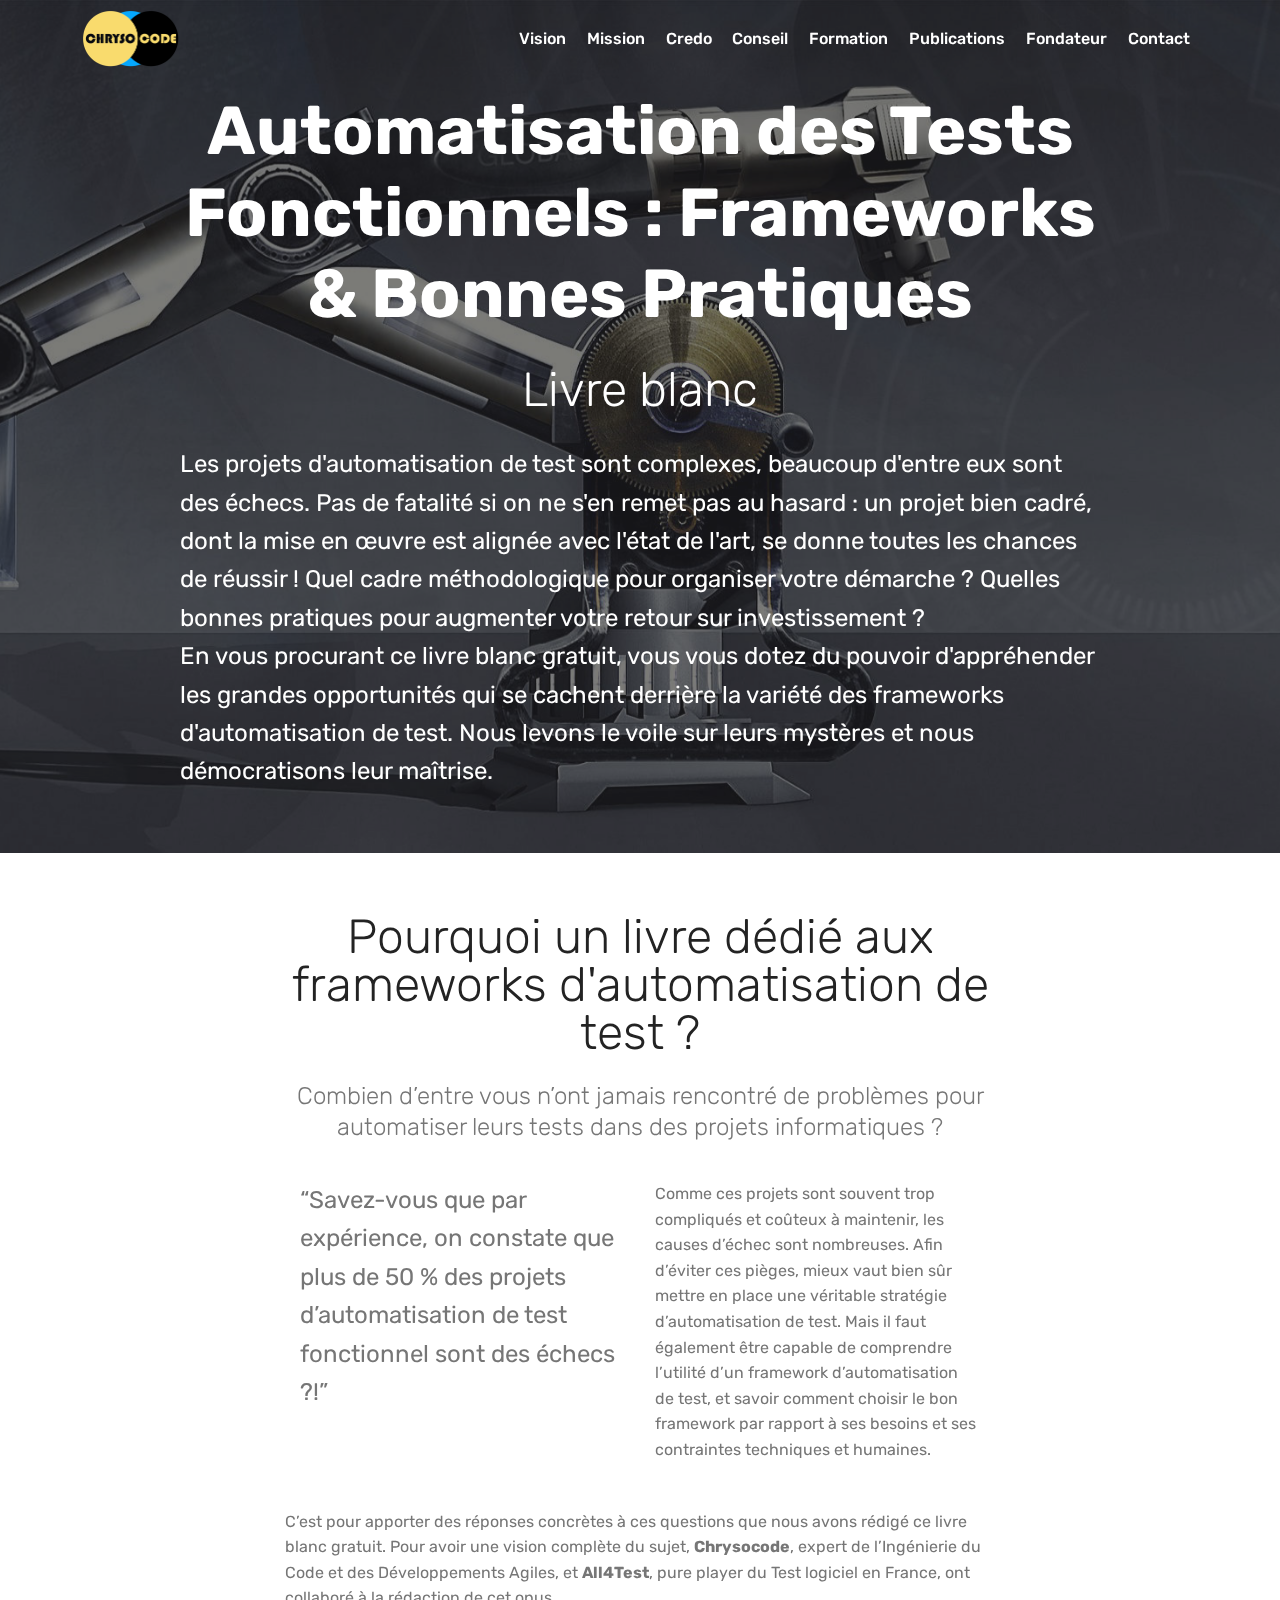
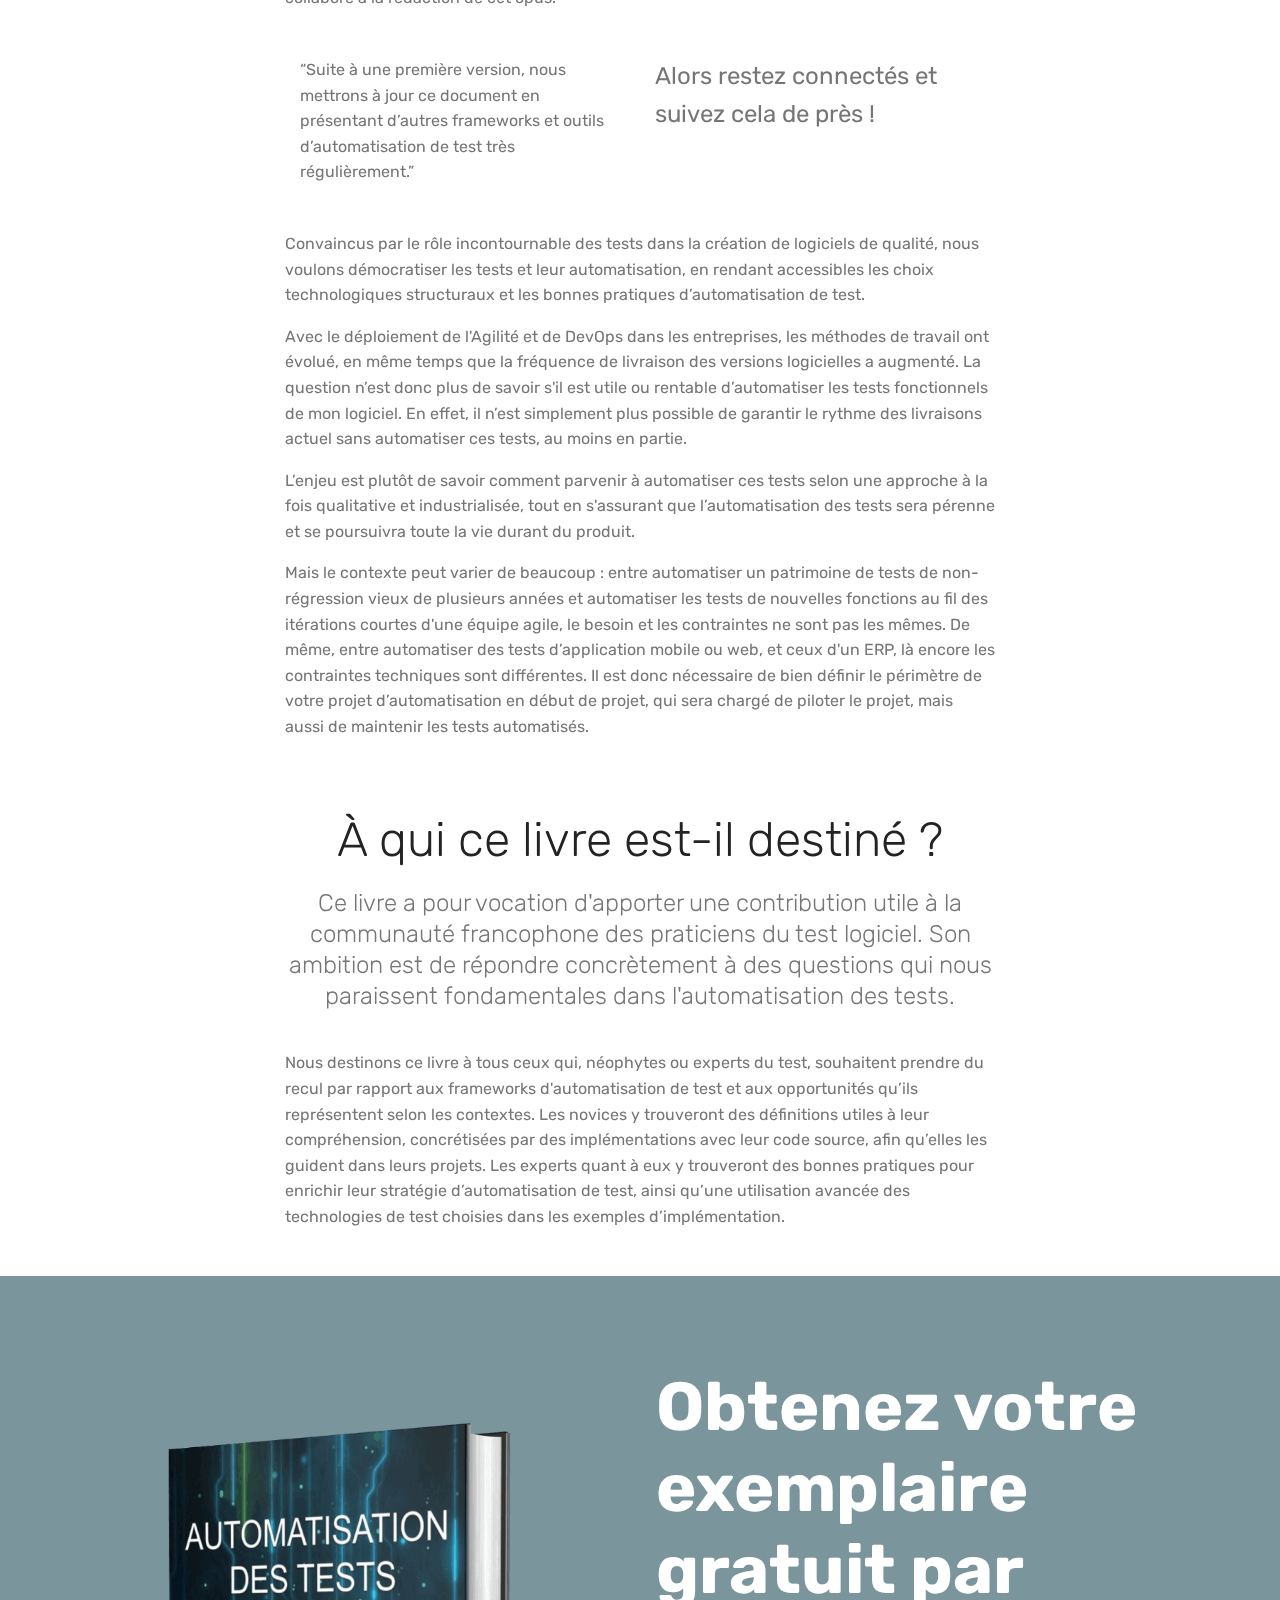
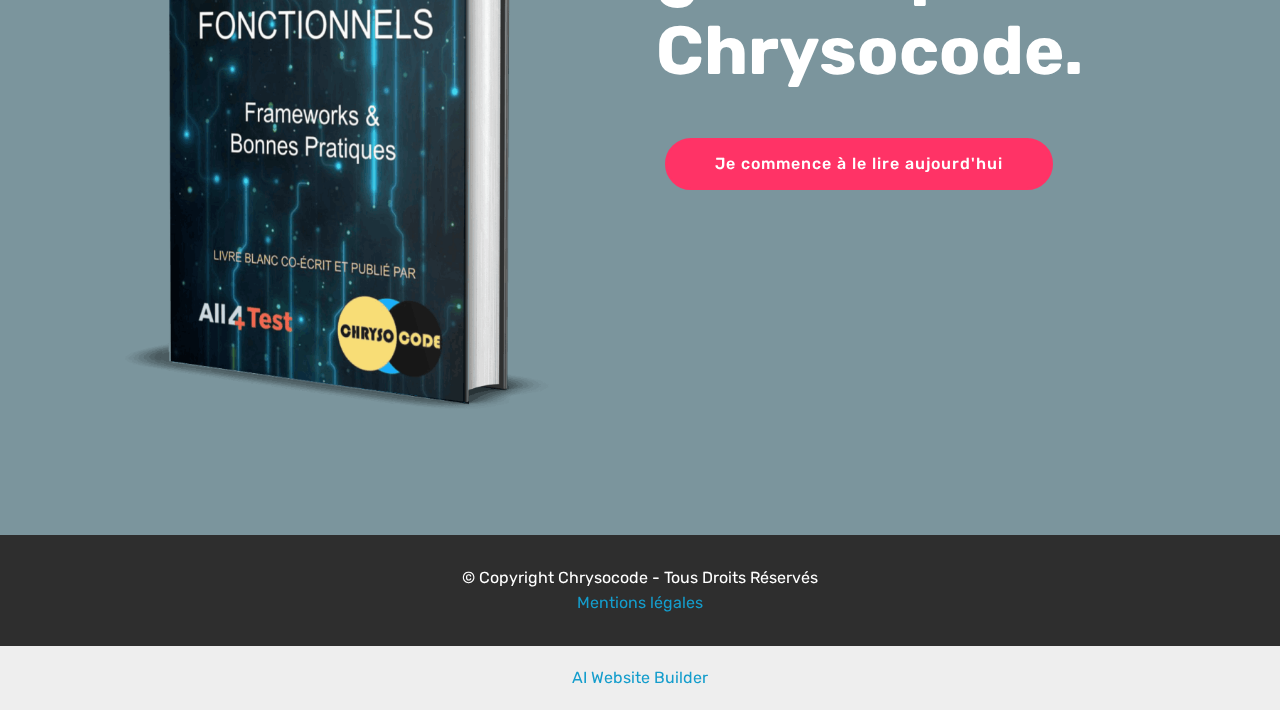
<file: automatisation-des-tests-frameworks-bonnes-pratiques.html>
<!DOCTYPE html>
<html  >
<head>
  <!-- Site made with Mobirise Website Builder v5.9.6, https://mobirise.com -->
  <meta charset="UTF-8">
  <meta http-equiv="X-UA-Compatible" content="IE=edge">
  <meta name="generator" content="Mobirise v5.9.6, mobirise.com">
  <meta name="viewport" content="width=device-width, initial-scale=1, minimum-scale=1">
  <link rel="shortcut icon" href="assets/images/favicon-chrysocode-itration-4-32x32.png" type="image/x-icon">
  <meta name="description" content="Automatisation des Tests Fonctionnels : Frameworks & Bonnes Pratiques">
  
  
  <title>Automatisation des Tests Fonctionnels : Frameworks & Bonnes Pratiques</title>
  <link rel="stylesheet" href="assets/web/assets/mobirise-icons/mobirise-icons.css">
  <link rel="stylesheet" href="assets/bootstrap/css/bootstrap.min.css">
  <link rel="stylesheet" href="assets/bootstrap/css/bootstrap-grid.min.css">
  <link rel="stylesheet" href="assets/bootstrap/css/bootstrap-reboot.min.css">
  <link rel="stylesheet" href="assets/tether/tether.min.css">
  <link rel="stylesheet" href="assets/dropdown/css/style.css">
  <link rel="stylesheet" href="assets/theme/css/style.css">
  <link rel="preload" href="https://fonts.googleapis.com/css?family=Rubik:300,400,500,600,700,800,900,300i,400i,500i,600i,700i,800i,900i&display=swap" as="style" onload="this.onload=null;this.rel='stylesheet'">
  <noscript><link rel="stylesheet" href="https://fonts.googleapis.com/css?family=Rubik:300,400,500,600,700,800,900,300i,400i,500i,600i,700i,800i,900i&display=swap"></noscript>
  <link rel="preload" as="style" href="assets/mobirise/css/mbr-additional.css"><link rel="stylesheet" href="assets/mobirise/css/mbr-additional.css" type="text/css">

  
  
  
</head>
<body>

<!-- Analytics -->
<!-- Global site tag (gtag.js) - Google Analytics -->
<script async src="https://www.googletagmanager.com/gtag/js?id=UA-120541603-3"></script>
<script>
  window.dataLayer = window.dataLayer || [];
  function gtag(){dataLayer.push(arguments);}
  gtag('js', new Date());

  gtag('config', 'UA-120541603-3');
</script>

<!-- /Analytics -->


  
  <section class="menu cid-rl0pxP4hoV" once="menu" id="menu1-2g">

    

    <nav class="navbar navbar-expand beta-menu navbar-dropdown align-items-center navbar-fixed-top navbar-toggleable-sm bg-color transparent">
        <button class="navbar-toggler navbar-toggler-right" type="button" data-toggle="collapse" data-target="#navbarSupportedContent" aria-controls="navbarSupportedContent" aria-expanded="false" aria-label="Toggle navigation">
            <div class="hamburger">
                <span></span>
                <span></span>
                <span></span>
                <span></span>
            </div>
        </button>
        <div class="menu-logo">
            <div class="navbar-brand">
                <span class="navbar-logo">
                    
                         <a href="index.html#header2-3"><img src="assets/images/logo-chrysocode-203x122.png" alt="" title="" style="height: 3.8rem;"></a>
                    
                </span>
                
            </div>
        </div>
        <div class="collapse navbar-collapse" id="navbarSupportedContent">
            <ul class="navbar-nav nav-dropdown nav-right" data-app-modern-menu="true"><li class="nav-item">
                    <a class="nav-link link text-white display-4" href="index.html#header2-3">Vision</a>
                </li><li class="nav-item"><a class="nav-link link text-white display-4" href="index.html#content4-e">
                        Mission</a></li><li class="nav-item"><a class="nav-link link text-white display-4" href="index.html#content4-i">
                        Credo</a></li>
                <li class="nav-item"><a class="nav-link link text-white display-4" href="conseil.html">
                        Conseil</a></li><li class="nav-item"><a class="nav-link link text-white display-4" href="formation.html">
                        Formation</a></li><li class="nav-item"><a class="nav-link link text-white display-4" href="publications.html">
                        Publications</a></li><li class="nav-item"><a class="nav-link link text-white display-4" href="https://xavierpigeon.com" target="_blank">
                        Fondateur</a></li><li class="nav-item"><a class="nav-link link text-white display-4" href="contact.html">
                        Contact</a></li></ul>
            
        </div>
    </nav>
</section>

<section class="header1 cid-sqZu07X6Gn mbr-parallax-background" id="header1-2i">

    

    <div class="mbr-overlay" style="opacity: 0.6; background-color: rgb(35, 35, 35);">
    </div>

    <div class="container">
        <div class="row justify-content-md-center">
            <div class="mbr-white col-md-10">
                <h1 class="mbr-section-title align-center mbr-bold pb-3 mbr-fonts-style display-1">
                    Automatisation des Tests Fonctionnels : Frameworks &amp; Bonnes Pratiques</h1>
                <h3 class="mbr-section-subtitle align-center mbr-light pb-3 mbr-fonts-style display-2">
                    Livre blanc</h3>
                <p class="mbr-text align-center pb-3 mbr-fonts-style display-5">Les projets d'automatisation de test sont complexes, beaucoup d'entre eux sont des échecs. Pas de fatalité si on ne s'en remet pas au hasard : un projet bien cadré, dont la mise en œuvre est alignée avec l'état de l'art, se donne toutes les chances de réussir ! Quel cadre méthodologique pour organiser votre démarche ? Quelles bonnes pratiques pour augmenter votre retour sur investissement ?
<br>En vous procurant ce livre blanc gratuit, vous vous dotez du pouvoir d'appréhender les grandes opportunités qui se cachent derrière la variété des frameworks d'automatisation de test. Nous levons le voile sur leurs mystères et nous démocratisons leur maîtrise.</p>
                
            </div>
        </div>
    </div>

</section>

<section class="mbr-section content4 cid-sqZOlHkD84" id="content4-2m">

    

    <div class="container">
        <div class="media-container-row">
            <div class="title col-12 col-md-8">
                <h2 class="align-center pb-3 mbr-fonts-style display-2">
                    Pourquoi un livre dédié aux frameworks d'automatisation de test ?</h2>
                <h3 class="mbr-section-subtitle align-center mbr-light mbr-fonts-style display-5">Combien d’entre vous n’ont jamais rencontré de problèmes pour automatiser leurs tests dans des projets informatiques ?
</h3>
                
            </div>
        </div>
    </div>
</section>

<section class="mbr-section article content3 cid-sqZRgPcjq3" id="content3-2w">
      
     

    <div class="container">
        <div class="media-container-row">
            <div class="row col-12 col-md-8">
                <div class="col-12 mbr-text mbr-fonts-style display-5 col-md-6">
                     <p>“Savez-vous que par expérience, on constate que plus de 50 % des projets d’automatisation de test fonctionnel sont des échecs ?!”</p>
                </div>
                <div class="col-12 mbr-text mbr-fonts-style display-7 col-md-6">
                     <p>Comme ces projets sont souvent trop compliqués et coûteux à maintenir, les causes d’échec sont nombreuses. Afin d’éviter ces pièges, mieux vaut bien sûr mettre en place une véritable stratégie d’automatisation de test. Mais il faut également être capable de comprendre l’utilité d’un framework d’automatisation de test, et savoir comment choisir le bon framework par rapport à ses besoins et ses contraintes techniques et humaines.</p>
                </div>
                
            </div>
        </div>
    </div>
</section>

<section class="mbr-section article content1 cid-sqZOTia9E8" id="content1-2p">
    
     

    <div class="container">
        <div class="media-container-row">
            <div class="mbr-text col-12 mbr-fonts-style display-7 col-md-8"><p>C’est pour apporter des réponses concrètes à ces questions que nous avons rédigé ce livre blanc gratuit. Pour avoir une vision complète du sujet, <strong>Chrysocode</strong>, expert de l’Ingénierie du Code et des Développements Agiles, et <strong>All4Test</strong>, pure player du Test logiciel en France, ont collaboré à la rédaction de cet opus.</p></div>
        </div>
    </div>
</section>

<section class="mbr-section article content3 cid-sqZRsFiGPl" id="content3-2x">
      
     

    <div class="container">
        <div class="media-container-row">
            <div class="row col-12 col-md-8">
                <div class="col-12 mbr-text mbr-fonts-style display-7 col-md-6">
                     <p>“Suite à une première version, nous mettrons à jour ce document en présentant d’autres frameworks et outils d’automatisation de test très régulièrement.”</p>
                </div>
                <div class="col-12 mbr-text mbr-fonts-style display-5 col-md-6">
                     <p>Alors restez connectés et suivez cela de près !</p>
                </div>
                
            </div>
        </div>
    </div>
</section>

<section class="mbr-section article content1 cid-sqZQCvTqpl" id="content1-2v">
    
     

    <div class="container">
        <div class="media-container-row">
            <div class="mbr-text col-12 mbr-fonts-style display-7 col-md-8"><p>Convaincus par le rôle incontournable des tests dans la création de logiciels de qualité, nous voulons démocratiser les tests et leur automatisation, en rendant accessibles les choix technologiques structuraux et les bonnes pratiques d’automatisation de test.
</p><p>Avec le déploiement de l'Agilité et de DevOps dans les entreprises, les méthodes de travail ont évolué, en même temps que la fréquence de livraison des versions logicielles a augmenté. La question n’est donc plus de savoir s'il est utile ou rentable d’automatiser les tests fonctionnels de mon logiciel. En effet, il n’est simplement plus possible de garantir le rythme des livraisons actuel sans automatiser ces tests, au moins en partie.
</p><p>L’enjeu est plutôt de savoir comment parvenir à automatiser ces tests selon une approche à la fois qualitative et industrialisée, tout en s'assurant que l’automatisation des tests sera pérenne et se poursuivra toute la vie durant du produit.
</p><p>Mais le contexte peut varier de beaucoup : entre automatiser un patrimoine de tests de non-régression vieux de plusieurs années et automatiser les tests de nouvelles fonctions au fil des itérations courtes d'une équipe agile, le besoin et les contraintes ne sont pas les mêmes. De même, entre automatiser des tests d’application mobile ou web, et ceux d'un ERP, là encore les contraintes techniques sont différentes. Il est donc nécessaire de bien définir le périmètre de votre projet d’automatisation en début de projet, qui sera chargé de piloter le projet, mais aussi de maintenir les tests automatisés.
</p></div>
        </div>
    </div>
</section>

<section class="mbr-section content4 cid-sqZOmi7ElL" id="content4-2n">

    

    <div class="container">
        <div class="media-container-row">
            <div class="title col-12 col-md-8">
                <h2 class="align-center pb-3 mbr-fonts-style display-2">À qui ce livre est-il destiné ?</h2>
                <h3 class="mbr-section-subtitle align-center mbr-light mbr-fonts-style display-5">Ce livre a pour vocation d'apporter une contribution utile à la communauté francophone des praticiens du test logiciel. Son ambition est de répondre concrètement à des questions qui nous paraissent fondamentales dans l'automatisation des tests.
</h3>
                
            </div>
        </div>
    </div>
</section>

<section class="mbr-section article content1 cid-sqZOU5uSJI" id="content1-2q">
    
     

    <div class="container">
        <div class="media-container-row">
            <div class="mbr-text col-12 mbr-fonts-style display-7 col-md-8"><p>Nous destinons ce livre à tous ceux qui, néophytes ou experts du test, souhaitent prendre du recul par rapport aux frameworks d'automatisation de test et aux opportunités qu’ils représentent selon les contextes. Les novices y trouveront des définitions utiles à leur compréhension, concrétisées par des implémentations avec leur code source, afin qu’elles les guident dans leurs projets. Les experts quant à eux y trouveront des bonnes pratiques pour enrichir leur stratégie d’automatisation de test, ainsi qu’une utilisation avancée des technologies de test choisies dans les exemples d’implémentation.
</p></div>
        </div>
    </div>
</section>

<section class="header3 cid-tTwthZoDzs mbr-parallax-background" id="header3-35">

    

    <div class="mbr-overlay" style="opacity: 0.5; background-color: rgb(7, 59, 76);">
    </div>

    <div class="container">
        <div class="media-container-row">
            <div class="mbr-figure" style="width: 100%;">
                <img src="assets/images/page-de-couverture-livre-blanc-atdf-2020-713x954.png" alt="Mobirise">
            </div>

            <div class="media-content">
                <h1 class="mbr-section-title mbr-white pb-3 mbr-fonts-style display-1"><strong>Obtenez votre exemplaire gratuit par Chrysocode.</strong></h1>
                
                <div class="mbr-section-text mbr-white pb-3 ">
                    
                </div>
                <div class="mbr-section-btn"><a class="btn btn-md btn-secondary display-4" href="https://goto.chrysocode.io/livre-adtf2020-e37355dd" target="_blank">Je commence à le lire aujourd'hui</a></div>
            </div>
        </div>
    </div>

</section>

<section once="" class="cid-rohYA0dizh" id="footer6-2h">

    

    

    <div class="container">
        <div class="media-container-row align-center mbr-white">
            <div class="col-12">
                <p class="mbr-text mb-0 mbr-fonts-style display-7">
                    © Copyright Chrysocode - Tous Droits Réservés<br><a href="mentions-legales.html">Mentions légales</a></p>
            </div>
        </div>
    </div>
</section><section class="display-7" style="padding: 0;align-items: center;justify-content: center;flex-wrap: wrap;    align-content: center;display: flex;position: relative;height: 4rem;"><a href="https://mobiri.se/636253" style="flex: 1 1;height: 4rem;position: absolute;width: 100%;z-index: 1;"><img alt="" style="height: 4rem;" src="[data-uri]"></a><p style="margin: 0;text-align: center;" class="display-7">&#8204;</p><a style="z-index:1" href="https://mobirise.com/builder/ai-website-builder.html">AI Website Builder</a></section><script src="assets/popper/popper.min.js"></script>  <script src="assets/web/assets/jquery/jquery.min.js"></script>  <script src="assets/bootstrap/js/bootstrap.min.js"></script>  <script src="assets/tether/tether.min.js"></script>  <script src="assets/smoothscroll/smooth-scroll.js"></script>  <script src="assets/dropdown/js/nav-dropdown.js"></script>  <script src="assets/dropdown/js/navbar-dropdown.js"></script>  <script src="assets/touchswipe/jquery.touch-swipe.min.js"></script>  <script src="assets/parallax/jarallax.min.js"></script>  <script src="assets/theme/js/script.js"></script>  
  
  
</body>
</html>
</file>
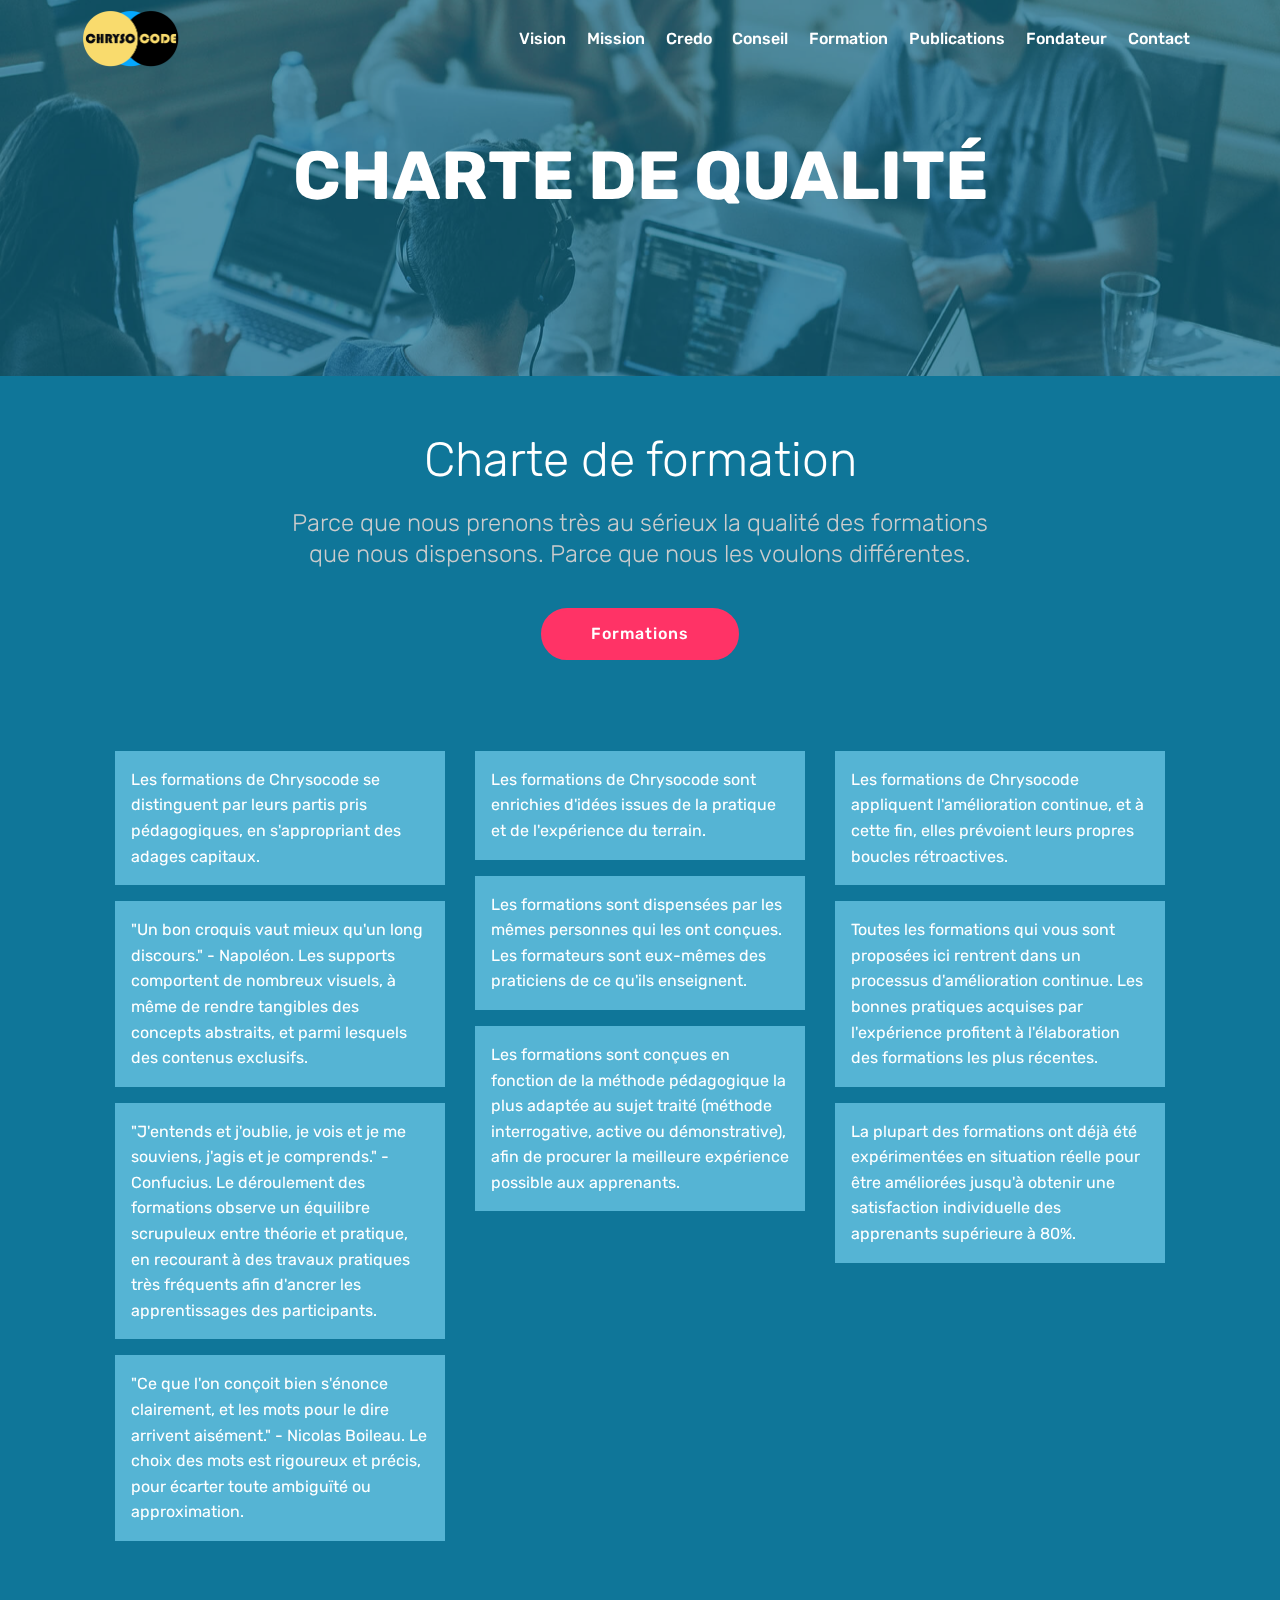
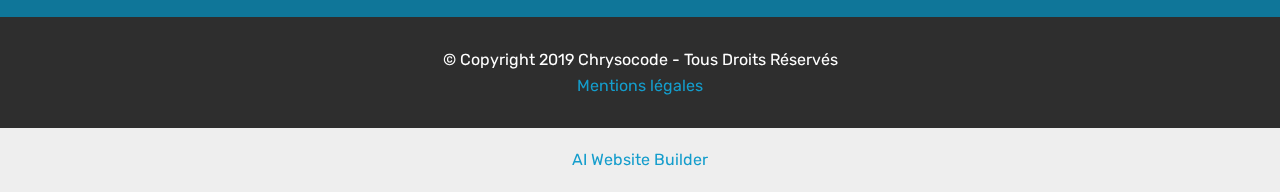
<file: charte-de-qualite.html>
<!DOCTYPE html>
<html  >
<head>
  <!-- Site made with Mobirise Website Builder v5.9.6, https://mobirise.com -->
  <meta charset="UTF-8">
  <meta http-equiv="X-UA-Compatible" content="IE=edge">
  <meta name="generator" content="Mobirise v5.9.6, mobirise.com">
  <meta name="viewport" content="width=device-width, initial-scale=1, minimum-scale=1">
  <link rel="shortcut icon" href="assets/images/favicon-chrysocode-itration-4-32x32.png" type="image/x-icon">
  <meta name="description" content="Charte de Qualité de Chrysocode">
  
  
  <title>Charte de qualité</title>
  <link rel="stylesheet" href="assets/web/assets/mobirise-icons/mobirise-icons.css">
  <link rel="stylesheet" href="assets/web/assets/mobirise-icons-bold/mobirise-icons-bold.css">
  <link rel="stylesheet" href="assets/bootstrap/css/bootstrap.min.css">
  <link rel="stylesheet" href="assets/bootstrap/css/bootstrap-grid.min.css">
  <link rel="stylesheet" href="assets/bootstrap/css/bootstrap-reboot.min.css">
  <link rel="stylesheet" href="assets/tether/tether.min.css">
  <link rel="stylesheet" href="assets/dropdown/css/style.css">
  <link rel="stylesheet" href="assets/theme/css/style.css">
  <link rel="preload" href="https://fonts.googleapis.com/css?family=Rubik:300,400,500,600,700,800,900,300i,400i,500i,600i,700i,800i,900i&display=swap" as="style" onload="this.onload=null;this.rel='stylesheet'">
  <noscript><link rel="stylesheet" href="https://fonts.googleapis.com/css?family=Rubik:300,400,500,600,700,800,900,300i,400i,500i,600i,700i,800i,900i&display=swap"></noscript>
  <link rel="preload" as="style" href="assets/mobirise/css/mbr-additional.css"><link rel="stylesheet" href="assets/mobirise/css/mbr-additional.css" type="text/css">

  
  
  
</head>
<body>

<!-- Analytics -->
<!-- Global site tag (gtag.js) - Google Analytics -->
<script async src="https://www.googletagmanager.com/gtag/js?id=UA-120541603-3"></script>
<script>
  window.dataLayer = window.dataLayer || [];
  function gtag(){dataLayer.push(arguments);}
  gtag('js', new Date());

  gtag('config', 'UA-120541603-3');
</script>

<!-- /Analytics -->


  
  <section class="menu cid-rK4wcGsELM" once="menu" id="menu1-1q">

    

    <nav class="navbar navbar-expand beta-menu navbar-dropdown align-items-center navbar-fixed-top navbar-toggleable-sm bg-color transparent">
        <button class="navbar-toggler navbar-toggler-right" type="button" data-toggle="collapse" data-target="#navbarSupportedContent" aria-controls="navbarSupportedContent" aria-expanded="false" aria-label="Toggle navigation">
            <div class="hamburger">
                <span></span>
                <span></span>
                <span></span>
                <span></span>
            </div>
        </button>
        <div class="menu-logo">
            <div class="navbar-brand">
                <span class="navbar-logo">
                    
                         <a href="index.html#header2-3"><img src="assets/images/logo-chrysocode-203x122.png" alt="" title="" style="height: 3.8rem;"></a>
                    
                </span>
                
            </div>
        </div>
        <div class="collapse navbar-collapse" id="navbarSupportedContent">
            <ul class="navbar-nav nav-dropdown nav-right" data-app-modern-menu="true"><li class="nav-item">
                    <a class="nav-link link text-white display-4" href="index.html#header2-3">Vision</a>
                </li><li class="nav-item"><a class="nav-link link text-white display-4" href="index.html#content4-e">
                        Mission</a></li><li class="nav-item"><a class="nav-link link text-white display-4" href="index.html#content4-i">
                        Credo</a></li>
                <li class="nav-item"><a class="nav-link link text-white display-4" href="conseil.html">
                        Conseil</a></li><li class="nav-item"><a class="nav-link link text-white display-4" href="formation.html">
                        Formation</a></li><li class="nav-item"><a class="nav-link link text-white display-4" href="publications.html">
                        Publications</a></li><li class="nav-item"><a class="nav-link link text-white display-4" href="https://xavierpigeon.com" target="_blank">
                        Fondateur</a></li><li class="nav-item"><a class="nav-link link text-white display-4" href="contact.html">
                        Contact</a></li></ul>
            
        </div>
    </nav>
</section>

<section class="header1 cid-rK4wcHH3C3 mbr-parallax-background" id="header1-1r">

    

    <div class="mbr-overlay" style="opacity: 0.6; background-color: rgb(15, 118, 153);">
    </div>

    <div class="container">
        <div class="row justify-content-md-center">
            <div class="mbr-white col-md-10">
                <h1 class="mbr-section-title align-center mbr-bold pb-3 mbr-fonts-style display-1">
                    CHARTE DE QUALITÉ</h1>
                
                
                
            </div>
        </div>
    </div>

</section>

<section class="mbr-section content4 cid-rK4wcIm9M5" id="content4-1s">

    

    <div class="container">
        <div class="media-container-row">
            <div class="title col-12 col-md-8">
                <h2 class="align-center pb-3 mbr-fonts-style display-2">
                    Charte de formation</h2>
                <h3 class="mbr-section-subtitle align-center mbr-light mbr-fonts-style display-5">
                    Parce que nous prenons très au sérieux la qualité des formations que nous dispensons. Parce que nous les voulons différentes.</h3>
                <div class="mbr-section-btn align-center py-4"><a class="btn btn-secondary display-4" href="formation.html">Formations</a></div>
            </div>
        </div>
    </div>
</section>

<section class="mbr-section article content14 cid-rK4wcIPbiC" id="content14-1t">
      
     

    <div class="container">
        <div class="media-container-row">
            <div class="row col-12 col-md-12">
                <div class="col-12 mbr-text mbr-fonts-style display-7 col-md-4">
                     <p class="p-3">Les formations de Chrysocode se distinguent par leurs partis pris pédagogiques, en s'appropriant des adages capitaux.</p><p class="p-3"><span style="font-size: 1rem;">"Un bon croquis vaut mieux qu'un long discours." - Napoléon. Les supports comportent d</span><span style="font-size: 1rem;">e nombreux visuels, à même de rendre tangibles des concepts abstraits, et parmi lesquels des contenus exclusifs.<br></span></p><p class="p-3"><span style="font-size: 1rem;">"J'entends et j'oublie, je vois et je me souviens, j'agis et je comprends." - Confucius. Le déroulement des formations observe un équilibre scrupuleux entre théorie et pratique, en recourant à des travaux pratiques très fréquents afin d'ancrer les apprentissages des participants.<br></span></p><p class="p-3">"Ce que l'on conçoit bien s'énonce clairement, et les mots pour le dire arrivent aisément." - Nicolas Boileau. Le choix des mots est rigoureux et précis, pour écarter toute ambiguïté ou approximation.</p>
                </div>
                <div class="col-12 mbr-text mbr-fonts-style display-7 col-md-4">
                     <p class="p-3">Les formations de Chrysocode sont enrichies d'idées issues de la pratique et de l'expérience du terrain.</p><p class="p-3">Les formations sont dispensées par les mêmes personnes qui les ont conçues. Les formateurs sont eux-mêmes des praticiens de ce qu'ils enseignent.</p><p class="p-3">Les formations sont conçues en fonction de la méthode pédagogique la plus adaptée au sujet traité (méthode interrogative, active ou démonstrative), afin de procurer la meilleure expérience possible aux apprenants.</p>
                </div>
                <div class="col-12 col-md-4 mbr-text mbr-fonts-style display-7">
                     <p class="p-3">Les formations de Chrysocode appliquent l'amélioration continue, et à cette fin, elles prévoient leurs propres boucles rétroactives.</p><p class="p-3">Toutes les formations qui vous sont proposées ici rentrent dans un processus d'amélioration continue. Les bonnes pratiques acquises par l'expérience profitent à l'élaboration des formations les plus récentes.</p><p class="p-3">La plupart des formations ont déjà été expérimentées en situation réelle pour être améliorées jusqu'à obtenir une satisfaction individuelle des apprenants supérieure à 80%.</p>
                </div>
            </div>
        </div>
    </div>
</section>

<section once="" class="cid-rK4wcOAj0N" id="footer6-1z">

    

    

    <div class="container">
        <div class="media-container-row align-center mbr-white">
            <div class="col-12">
                <p class="mbr-text mb-0 mbr-fonts-style display-7">
                    © Copyright 2019 Chrysocode - Tous Droits Réservés<br><a href="mentions-legales.html">Mentions légales</a></p>
            </div>
        </div>
    </div>
</section><section class="display-7" style="padding: 0;align-items: center;justify-content: center;flex-wrap: wrap;    align-content: center;display: flex;position: relative;height: 4rem;"><a href="https://mobiri.se/636253" style="flex: 1 1;height: 4rem;position: absolute;width: 100%;z-index: 1;"><img alt="" style="height: 4rem;" src="[data-uri]"></a><p style="margin: 0;text-align: center;" class="display-7">&#8204;</p><a style="z-index:1" href="https://mobirise.com/builder/ai-website-builder.html">AI Website Builder</a></section><script src="assets/popper/popper.min.js"></script>  <script src="assets/web/assets/jquery/jquery.min.js"></script>  <script src="assets/bootstrap/js/bootstrap.min.js"></script>  <script src="assets/tether/tether.min.js"></script>  <script src="assets/smoothscroll/smooth-scroll.js"></script>  <script src="assets/dropdown/js/nav-dropdown.js"></script>  <script src="assets/dropdown/js/navbar-dropdown.js"></script>  <script src="assets/touchswipe/jquery.touch-swipe.min.js"></script>  <script src="assets/parallax/jarallax.min.js"></script>  <script src="assets/theme/js/script.js"></script>  
  
  
</body>
</html>
</file>
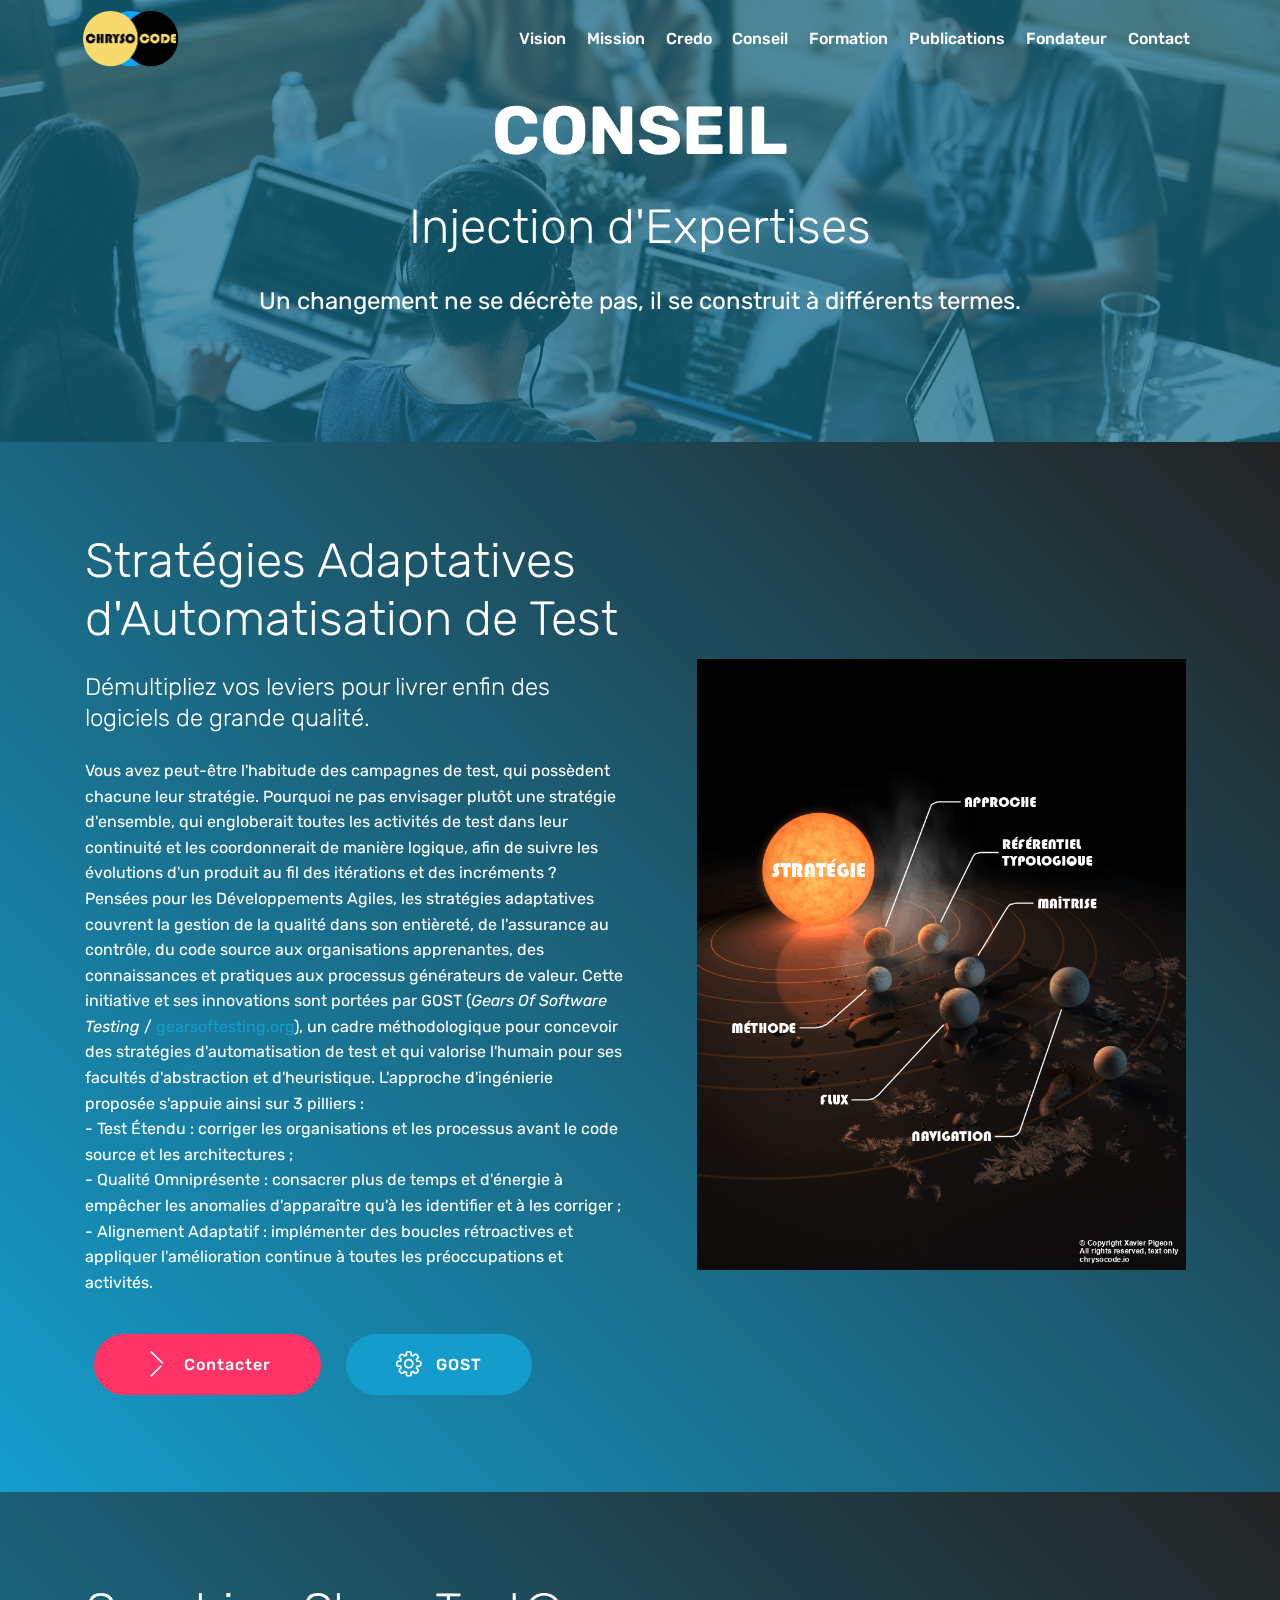
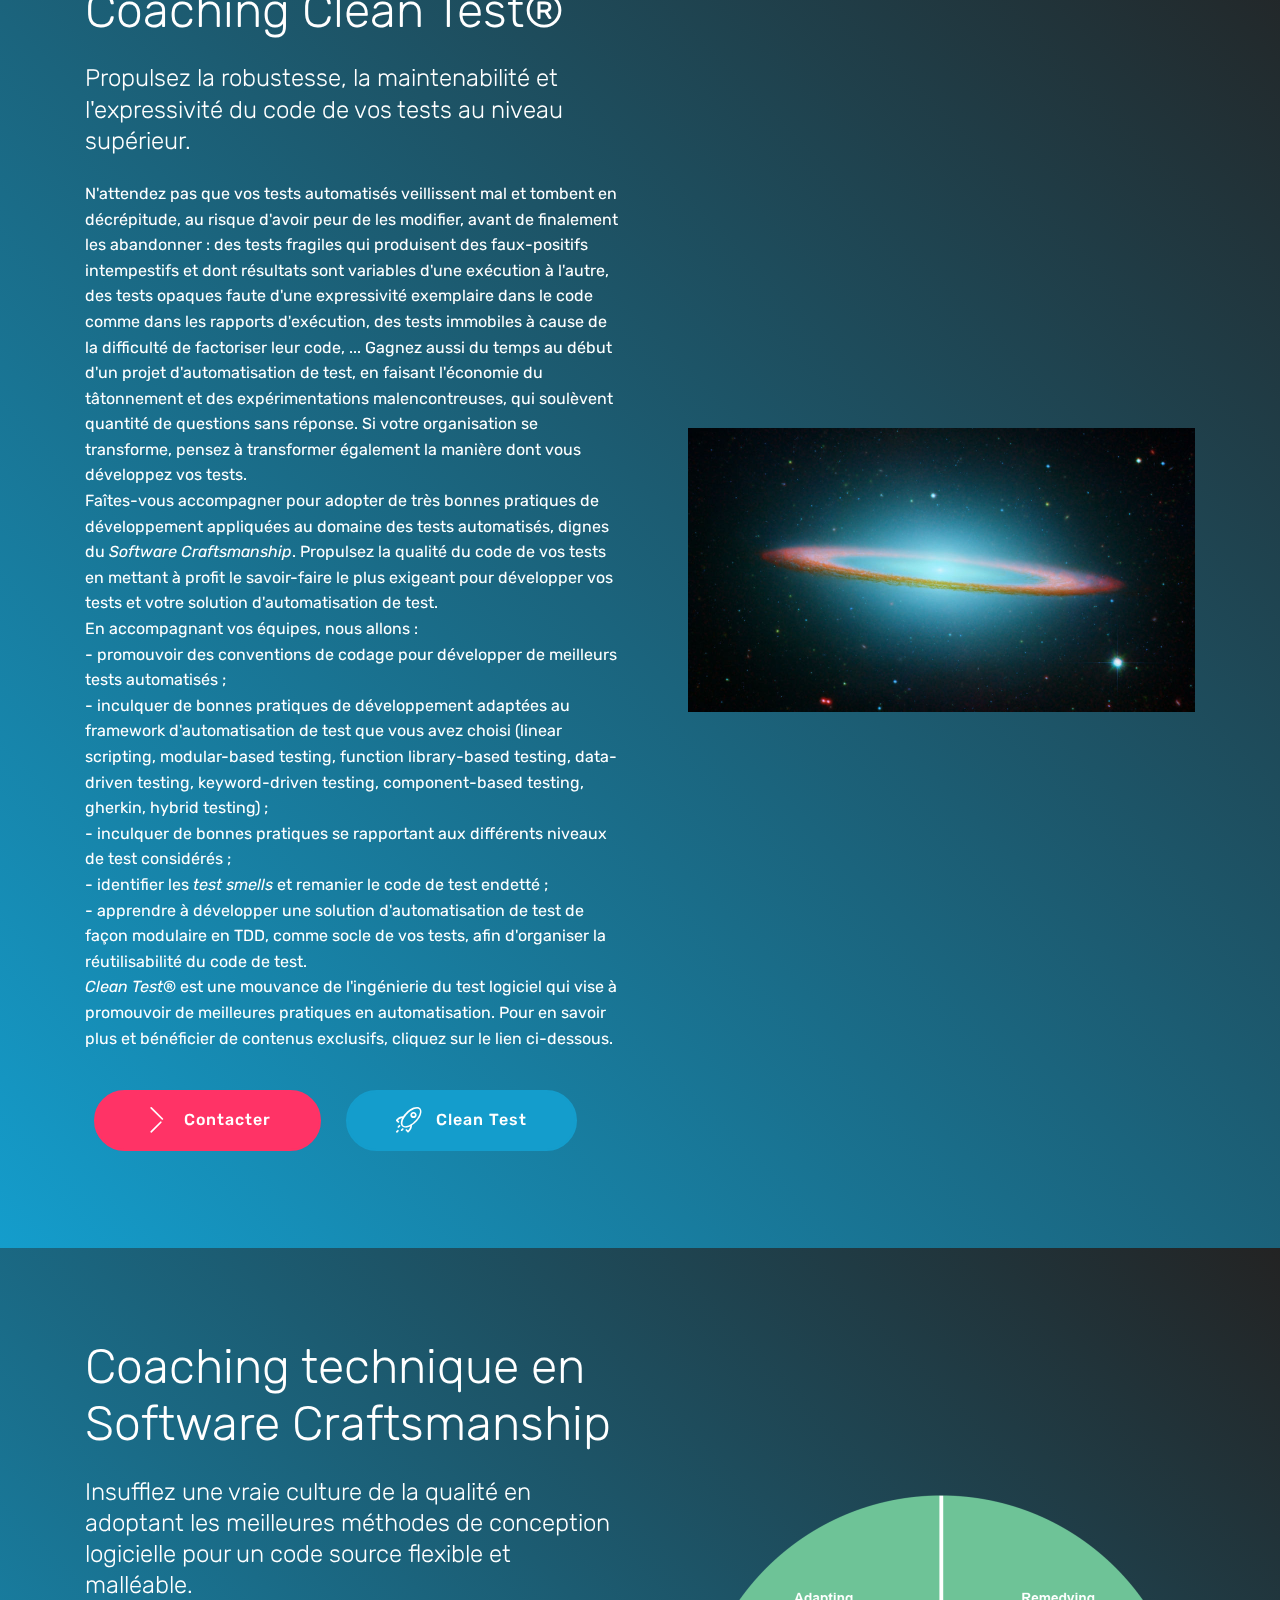
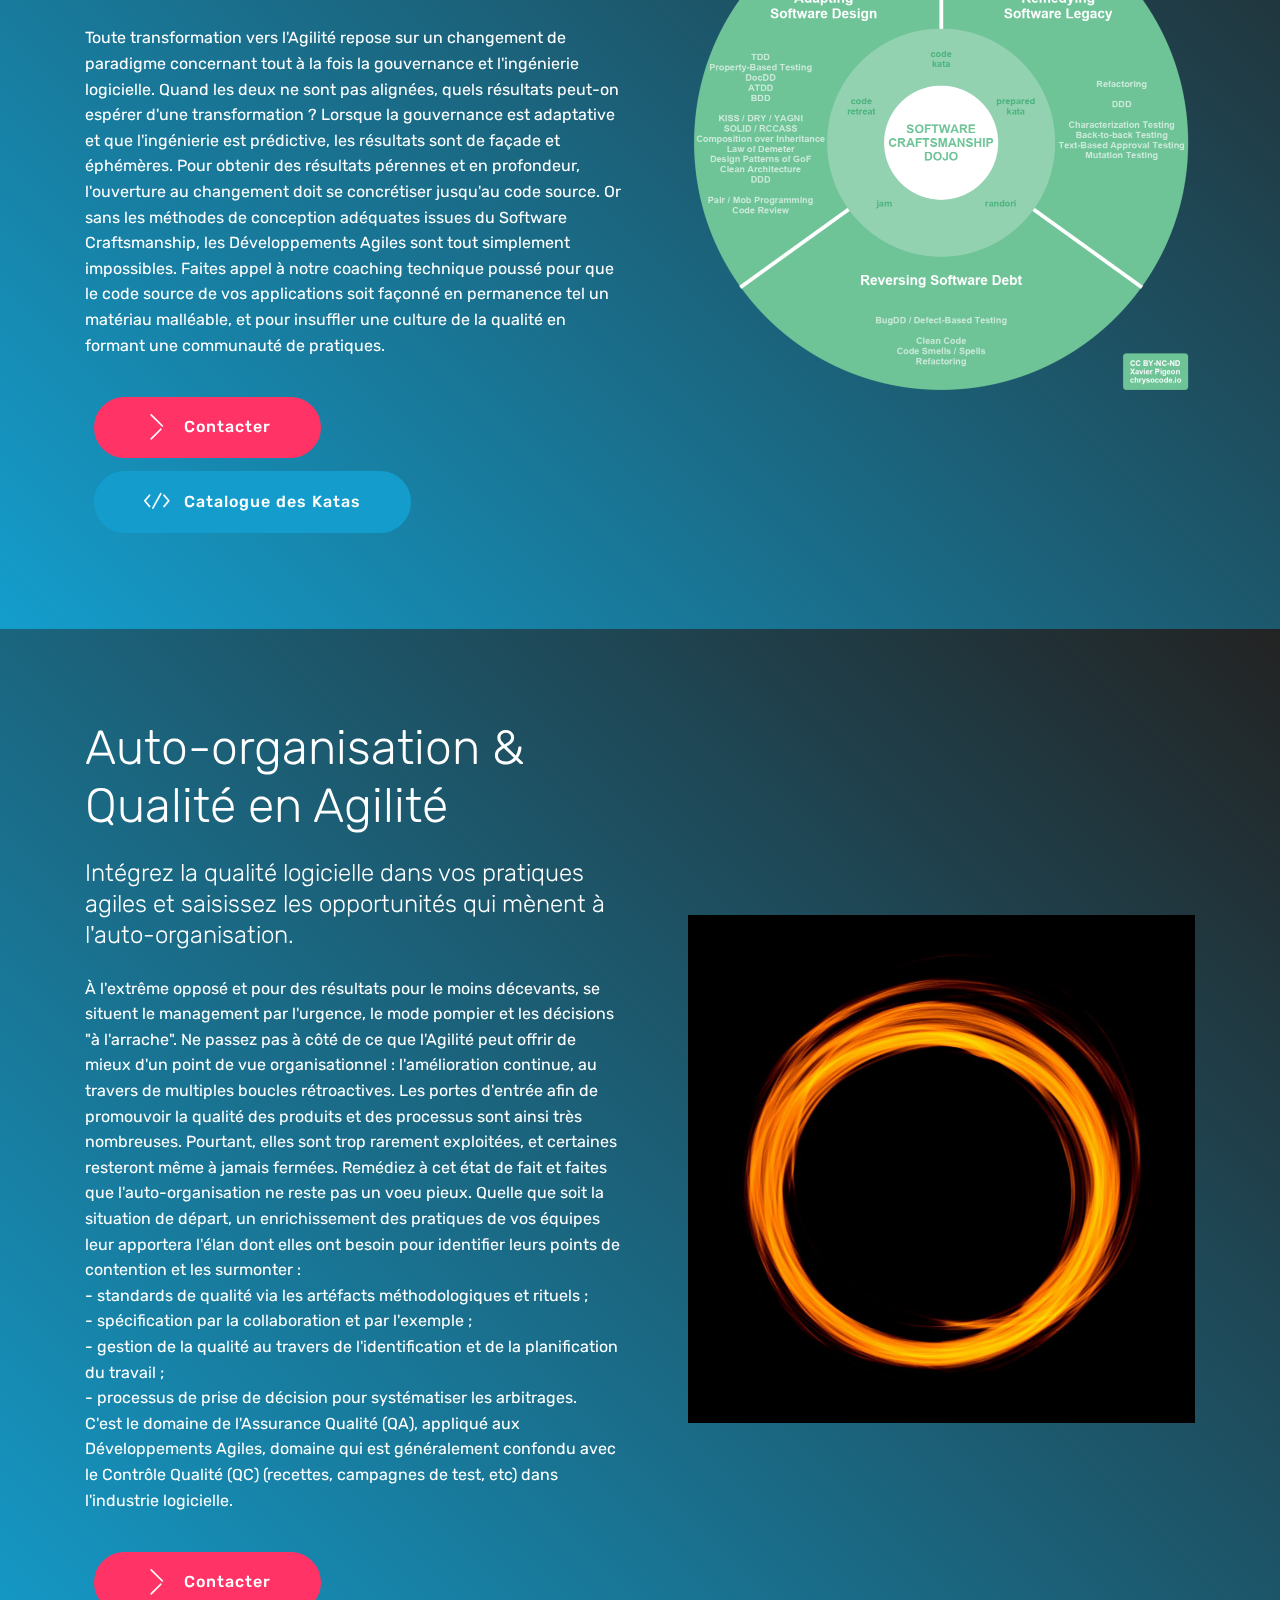
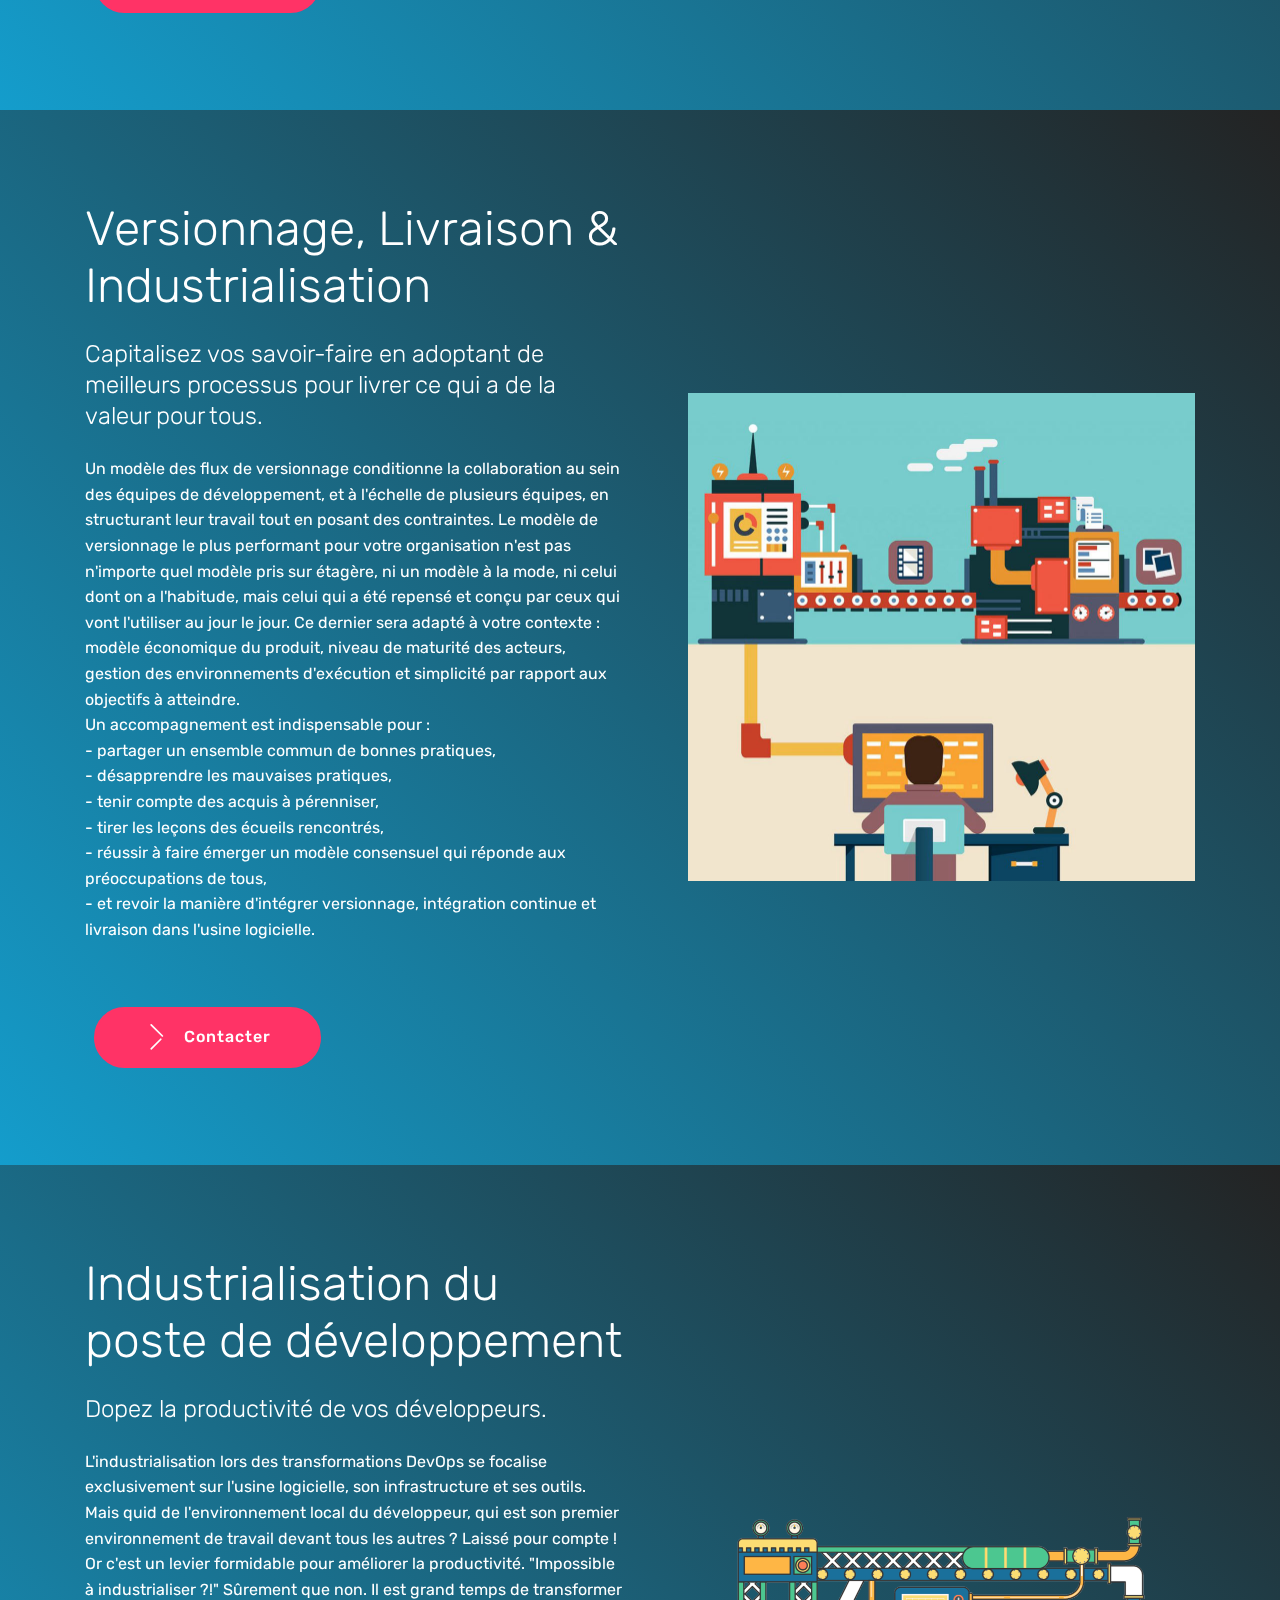
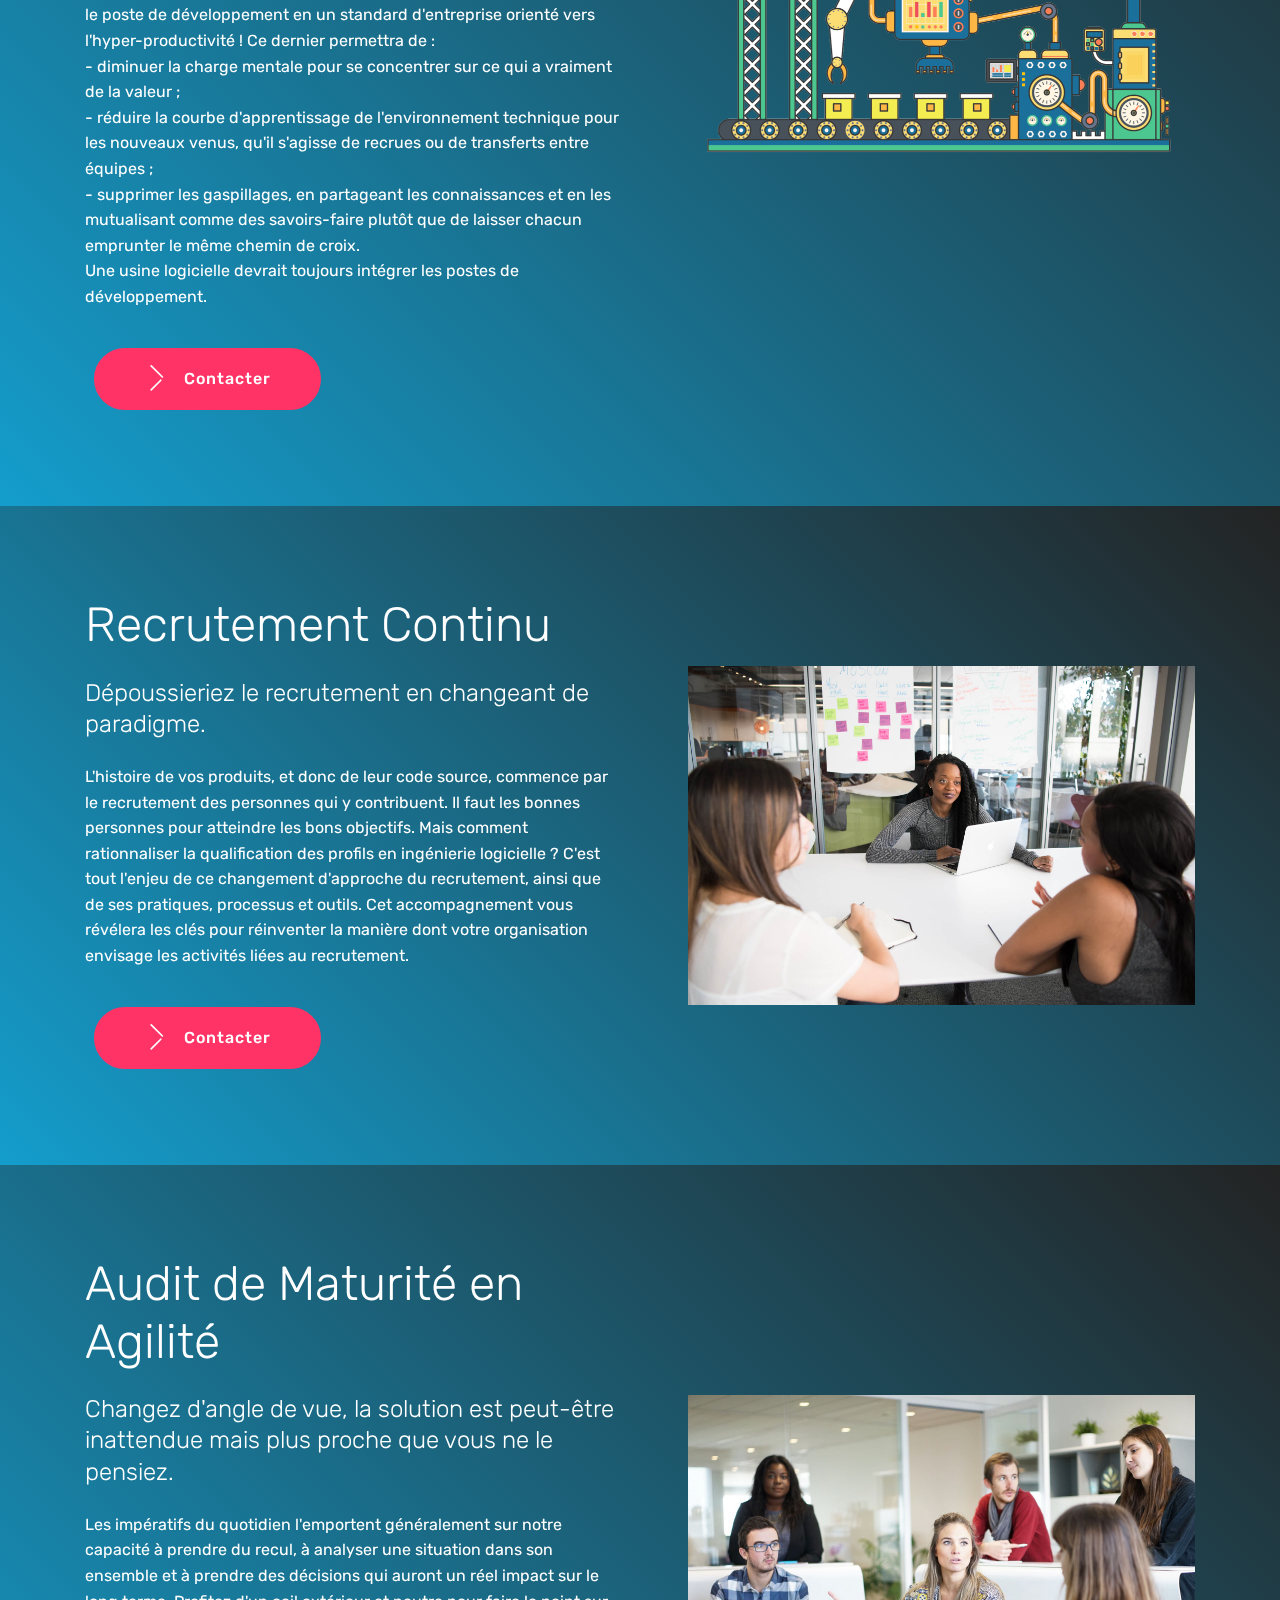
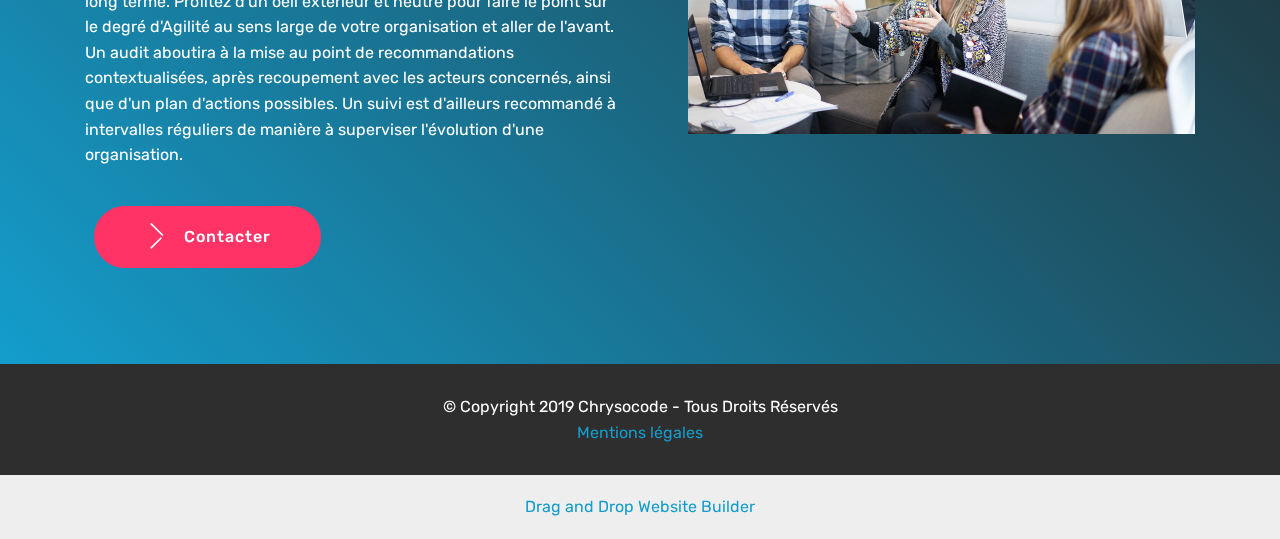
<file: conseil.html>
<!DOCTYPE html>
<html  >
<head>
  <!-- Site made with Mobirise Website Builder v5.9.6, https://mobirise.com -->
  <meta charset="UTF-8">
  <meta http-equiv="X-UA-Compatible" content="IE=edge">
  <meta name="generator" content="Mobirise v5.9.6, mobirise.com">
  <meta name="viewport" content="width=device-width, initial-scale=1, minimum-scale=1">
  <link rel="shortcut icon" href="assets/images/favicon-chrysocode-itration-4-32x32.png" type="image/x-icon">
  <meta name="description" content="Conseil par Chrysocode">
  
  
  <title>Conseil</title>
  <link rel="stylesheet" href="assets/web/assets/mobirise-icons/mobirise-icons.css">
  <link rel="stylesheet" href="assets/web/assets/mobirise-icons-bold/mobirise-icons-bold.css">
  <link rel="stylesheet" href="assets/bootstrap/css/bootstrap.min.css">
  <link rel="stylesheet" href="assets/bootstrap/css/bootstrap-grid.min.css">
  <link rel="stylesheet" href="assets/bootstrap/css/bootstrap-reboot.min.css">
  <link rel="stylesheet" href="assets/tether/tether.min.css">
  <link rel="stylesheet" href="assets/dropdown/css/style.css">
  <link rel="stylesheet" href="assets/theme/css/style.css">
  <link rel="preload" href="https://fonts.googleapis.com/css?family=Rubik:300,400,500,600,700,800,900,300i,400i,500i,600i,700i,800i,900i&display=swap" as="style" onload="this.onload=null;this.rel='stylesheet'">
  <noscript><link rel="stylesheet" href="https://fonts.googleapis.com/css?family=Rubik:300,400,500,600,700,800,900,300i,400i,500i,600i,700i,800i,900i&display=swap"></noscript>
  <link rel="preload" as="style" href="assets/mobirise/css/mbr-additional.css"><link rel="stylesheet" href="assets/mobirise/css/mbr-additional.css" type="text/css">

  
  
  
</head>
<body>

<!-- Analytics -->
<!-- Global site tag (gtag.js) - Google Analytics -->
<script async src="https://www.googletagmanager.com/gtag/js?id=UA-120541603-3"></script>
<script>
  window.dataLayer = window.dataLayer || [];
  function gtag(){dataLayer.push(arguments);}
  gtag('js', new Date());

  gtag('config', 'UA-120541603-3');
</script>

<!-- /Analytics -->


  
  <section class="menu cid-rl0pxP4hoV" once="menu" id="menu1-1f">

    

    <nav class="navbar navbar-expand beta-menu navbar-dropdown align-items-center navbar-fixed-top navbar-toggleable-sm bg-color transparent">
        <button class="navbar-toggler navbar-toggler-right" type="button" data-toggle="collapse" data-target="#navbarSupportedContent" aria-controls="navbarSupportedContent" aria-expanded="false" aria-label="Toggle navigation">
            <div class="hamburger">
                <span></span>
                <span></span>
                <span></span>
                <span></span>
            </div>
        </button>
        <div class="menu-logo">
            <div class="navbar-brand">
                <span class="navbar-logo">
                    
                         <a href="index.html#header2-3"><img src="assets/images/logo-chrysocode-203x122.png" alt="" title="" style="height: 3.8rem;"></a>
                    
                </span>
                
            </div>
        </div>
        <div class="collapse navbar-collapse" id="navbarSupportedContent">
            <ul class="navbar-nav nav-dropdown nav-right" data-app-modern-menu="true"><li class="nav-item">
                    <a class="nav-link link text-white display-4" href="index.html#header2-3">Vision</a>
                </li><li class="nav-item"><a class="nav-link link text-white display-4" href="index.html#content4-e">
                        Mission</a></li><li class="nav-item"><a class="nav-link link text-white display-4" href="index.html#content4-i">
                        Credo</a></li>
                <li class="nav-item"><a class="nav-link link text-white display-4" href="conseil.html">
                        Conseil</a></li><li class="nav-item"><a class="nav-link link text-white display-4" href="formation.html">
                        Formation</a></li><li class="nav-item"><a class="nav-link link text-white display-4" href="publications.html">
                        Publications</a></li><li class="nav-item"><a class="nav-link link text-white display-4" href="https://xavierpigeon.com" target="_blank">
                        Fondateur</a></li><li class="nav-item"><a class="nav-link link text-white display-4" href="contact.html">
                        Contact</a></li></ul>
            
        </div>
    </nav>
</section>

<section class="header1 cid-rvEciGR4eF mbr-parallax-background" id="header1-1h">

    

    <div class="mbr-overlay" style="opacity: 0.6; background-color: rgb(15, 118, 153);">
    </div>

    <div class="container">
        <div class="row justify-content-md-center">
            <div class="mbr-white col-md-10">
                <h1 class="mbr-section-title align-center mbr-bold pb-3 mbr-fonts-style display-1">
                    CONSEIL</h1>
                <h3 class="mbr-section-subtitle align-center mbr-light pb-3 mbr-fonts-style display-2">
                    Injection d'Expertises</h3>
                <p class="mbr-text align-center pb-3 mbr-fonts-style display-5">Un changement ne se décrète pas, il se construit à différents termes.</p>
                
            </div>
        </div>
    </div>

</section>

<section class="header3 cid-rvEdiKrbML" id="header3-1m">

    

    

    <div class="container">
        <div class="media-container-row">
            <div class="mbr-figure" style="width: 100%;">
                <img src="assets/images/planetarium-strategie-gost-830x1038.png" alt="Stratégie adaptative de test avec GOST" title="Stratégie adaptative de test avec GOST">
            </div>

            <div class="media-content">
                <h1 class="mbr-section-title mbr-white pb-3 mbr-fonts-style display-2">
                    Stratégies Adaptatives d'Automatisation de Test</h1>
                <h3 class="mbr-section-subtitle align-left mbr-white mbr-light pb-3 mbr-fonts-style display-5">
                    Démultipliez vos leviers pour livrer enfin des logiciels de grande qualité.</h3>
                <div class="mbr-section-text mbr-white pb-3 ">
                    <p class="mbr-text mbr-fonts-style display-7">Vous avez peut-être l'habitude des campagnes de test, qui possèdent chacune leur stratégie. Pourquoi ne pas envisager plutôt une stratégie d'ensemble, qui engloberait toutes les activités de test dans leur continuité et les coordonnerait de manière logique, afin de suivre les évolutions d'un produit au fil des itérations et des incréments ? Pensées pour les Développements Agiles, les stratégies adaptatives couvrent la gestion de la qualité dans son entièreté, de l'assurance au contrôle, du code source aux organisations apprenantes, des connaissances et pratiques aux processus générateurs de valeur. Cette initiative et ses innovations sont portées par GOST (<em>Gears Of Software Testing</em> / <a href="https://gearsoftesting.org" target="_blank">gearsoftesting.org</a>), un cadre méthodologique pour concevoir des stratégies d'automatisation de test et qui valorise l'humain pour ses facultés d'abstraction et d'heuristique. L'approche d'ingénierie proposée s'appuie ainsi sur 3 pilliers :
<br>- Test Étendu : corriger les organisations et les processus avant le code source et les architectures ;
<br>- Qualité Omniprésente : consacrer plus de temps et d'énergie à empêcher les anomalies d'apparaître qu'à les identifier et à les corriger ;
<br>- Alignement Adaptatif : implémenter des boucles rétroactives et appliquer l'amélioration continue à toutes les préoccupations et activités.</p>
                </div>
                <div class="mbr-section-btn"><a class="btn btn-md btn-secondary display-4" href="contact.html"><span class="mbrib-arrow-next mbr-iconfont mbr-iconfont-btn"></span>Contacter</a> <a class="btn btn-md btn-primary display-4" href="https://gearsoftesting.org" target="_blank"><span class="mbrib-setting mbr-iconfont mbr-iconfont-btn"></span>GOST</a></div>
            </div>
        </div>
    </div>

</section>

<section class="header3 cid-so0UwVBNja" id="header3-28">

    

    

    <div class="container">
        <div class="media-container-row">
            <div class="mbr-figure" style="width: 100%;">
                <a href="https://cleantest.chrysocode.io/" target="_blank"><img src="assets/images/mbr-1014x568.jpg" alt="Couverture de Clean Code" title=""></a>
            </div>

            <div class="media-content">
                <h1 class="mbr-section-title mbr-white pb-3 mbr-fonts-style display-2">Coaching Clean Test®</h1>
                <h3 class="mbr-section-subtitle align-left mbr-white mbr-light pb-3 mbr-fonts-style display-5">Propulsez la robustesse, la maintenabilité et l'expressivité du code de vos tests au niveau supérieur.</h3>
                <div class="mbr-section-text mbr-white pb-3 ">
                    <p class="mbr-text mbr-fonts-style display-7">N'attendez pas que vos tests automatisés veillissent mal et tombent en décrépitude, au risque d'avoir peur de les modifier, avant de finalement les abandonner : des tests fragiles qui produisent des faux-positifs intempestifs et dont résultats sont variables d'une exécution à l'autre, des tests opaques faute d'une expressivité exemplaire dans le code comme dans les rapports d'exécution, des tests immobiles à cause de la difficulté de factoriser leur code, ... Gagnez aussi du temps au début d'un projet d'automatisation de test, en faisant l'économie du tâtonnement et des expérimentations malencontreuses, qui soulèvent quantité de questions sans réponse.&nbsp;Si votre organisation se transforme, pensez à transformer également la manière dont vous développez vos tests.<br>Faîtes-vous accompagner pour adopter de très bonnes pratiques de développement appliquées au domaine des tests automatisés, dignes du <em>Software Craftsmanship</em>. Propulsez la qualité du code de vos tests en mettant à profit le savoir-faire le plus exigeant pour développer vos tests et votre solution d'automatisation de test.<br>En accompagnant vos équipes, nous allons :<br>- promouvoir des conventions de codage pour développer de meilleurs tests automatisés ;<br>- inculquer de bonnes pratiques de développement adaptées au framework d'automatisation de test que vous avez choisi (linear scripting, modular-based testing, function library-based testing, data-driven testing, keyword-driven testing, component-based testing, gherkin, hybrid testing) ;<br>- inculquer de bonnes pratiques se rapportant aux différents niveaux de test considérés ;<br>- identifier les <em>test smells</em> et remanier le code de test endetté ;<br>- apprendre à développer une solution d'automatisation de test de façon modulaire en TDD, comme socle de vos tests, afin d'organiser la réutilisabilité du code de test.<br><em>Clean Test</em>® est une mouvance de l'ingénierie du test logiciel qui vise à promouvoir de meilleures pratiques en automatisation. Pour en savoir plus et bénéficier de contenus exclusifs, cliquez sur le lien ci-dessous.</p>
                </div>
                <div class="mbr-section-btn"><a class="btn btn-md btn-secondary display-4" href="contact.html"><span class="mbrib-arrow-next mbr-iconfont mbr-iconfont-btn"></span>Contacter</a> <a class="btn btn-md btn-primary display-4" href="https://cleantest.chrysocode.io/" target="_blank"><span class="mbrib-rocket mbr-iconfont mbr-iconfont-btn"></span>Clean Test</a></div>
            </div>
        </div>
    </div>

</section>

<section class="header3 cid-rvEddpt0aj" id="header3-1k">

    

    

    <div class="container">
        <div class="media-container-row">
            <div class="mbr-figure" style="width: 100%;">
                <img src="assets/images/software-craftsmanship-dojo-1014x1029.png" alt="Roue du dojo en Software Crafsmanship" title="Roue du dojo en Software Crafsmanship">
            </div>

            <div class="media-content">
                <h1 class="mbr-section-title mbr-white pb-3 mbr-fonts-style display-2">
                    Coaching technique en Software Craftsmanship</h1>
                <h3 class="mbr-section-subtitle align-left mbr-white mbr-light pb-3 mbr-fonts-style display-5">Insufflez une vraie culture de la qualité en adoptant les meilleures méthodes de conception logicielle pour un code source flexible et malléable.</h3>
                <div class="mbr-section-text mbr-white pb-3 ">
                    <p class="mbr-text mbr-fonts-style display-7">Toute transformation vers l'Agilité repose sur un changement de paradigme concernant tout à la fois la gouvernance et l'ingénierie logicielle. Quand les deux ne sont pas alignées, quels résultats peut-on espérer d'une transformation ? Lorsque la gouvernance est adaptative et que l'ingénierie est prédictive, les résultats sont de façade et éphémères. Pour obtenir des résultats pérennes et en profondeur, l'ouverture au changement doit se concrétiser jusqu'au code source. Or sans les méthodes de conception adéquates issues du Software Craftsmanship, les Développements Agiles sont tout simplement impossibles. Faites appel à notre coaching technique poussé pour que le code source de vos applications soit façonné en permanence tel un matériau malléable, et pour insuffler une culture de la qualité en formant une communauté de pratiques.<br></p>
                </div>
                <div class="mbr-section-btn"><a class="btn btn-md btn-secondary display-4" href="contact.html"><span class="mbrib-arrow-next mbr-iconfont mbr-iconfont-btn"></span>Contacter</a> <a class="btn btn-md btn-primary display-4" href="https://katas.xavierpigeon.com" target="_blank"><span class="mbrib-code mbr-iconfont mbr-iconfont-btn"></span>Catalogue des Katas</a></div>
            </div>
        </div>
    </div>

</section>

<section class="header3 cid-rvEdjtn8Wo" id="header3-1n">

    

    

    <div class="container">
        <div class="media-container-row">
            <div class="mbr-figure" style="width: 100%;">
                <img src="assets/images/jeremy-perkins-portal-1014x1014.jpg" alt="Photo by Jeremy Perkins on Unsplash" title="">
            </div>

            <div class="media-content">
                <h1 class="mbr-section-title mbr-white pb-3 mbr-fonts-style display-2">Auto-organisation &amp; Qualité en Agilité</h1>
                <h3 class="mbr-section-subtitle align-left mbr-white mbr-light pb-3 mbr-fonts-style display-5">Intégrez la qualité logicielle dans vos pratiques agiles et saisissez les opportunités qui mènent à l'auto-organisation.</h3>
                <div class="mbr-section-text mbr-white pb-3 ">
                    <p class="mbr-text mbr-fonts-style display-7">À l'extrême opposé et pour des résultats pour le moins décevants, se situent le management par l'urgence, le mode pompier et les décisions "à l'arrache". Ne passez pas à côté de ce que l'Agilité peut offrir de mieux d'un point de vue organisationnel : l'amélioration continue, au travers de multiples boucles rétroactives. Les portes d'entrée afin de promouvoir la qualité des produits et des processus sont ainsi très nombreuses. Pourtant, elles sont trop rarement exploitées, et certaines resteront même à jamais fermées. Remédiez à cet état de fait et faites que l'auto-organisation ne reste pas un voeu pieux. Quelle que soit la situation de départ, un enrichissement des pratiques de vos équipes leur apportera l'élan dont elles ont besoin pour identifier leurs points de contention et les surmonter :<br>- standards de qualité via les artéfacts méthodologiques et rituels ;<br>- spécification par la collaboration et par l'exemple&nbsp;;<br>- gestion de la qualité au travers de l'identification et de la planification du travail ;<br>- processus de prise de décision pour systématiser les arbitrages.<br>C'est le domaine de l'Assurance Qualité (QA), appliqué aux Développements Agiles, domaine qui est généralement confondu avec le Contrôle Qualité (QC) (recettes, campagnes de test, etc) dans l'industrie logicielle.</p>
                </div>
                <div class="mbr-section-btn"><a class="btn btn-md btn-secondary display-4" href="contact.html"><span class="mbrib-arrow-next mbr-iconfont mbr-iconfont-btn"></span>Contacter</a></div>
            </div>
        </div>
    </div>

</section>

<section class="header3 cid-rvEcDXJZoF" id="header3-1i">

    

    

    <div class="container">
        <div class="media-container-row">
            <div class="mbr-figure" style="width: 100%;">
                <img src="assets/images/software-factory-1014x977.jpg" alt="Usine logicielle" title="">
            </div>

            <div class="media-content">
                <h1 class="mbr-section-title mbr-white pb-3 mbr-fonts-style display-2">Versionnage, Livraison &amp; Industrialisation</h1>
                <h3 class="mbr-section-subtitle align-left mbr-white mbr-light pb-3 mbr-fonts-style display-5">Capitalisez vos savoir-faire en adoptant de meilleurs processus pour livrer ce qui a de la valeur pour tous.</h3>
                <div class="mbr-section-text mbr-white pb-3 ">
                    <p class="mbr-text mbr-fonts-style display-7">Un modèle des flux de versionnage conditionne la collaboration au sein des équipes de développement, et à l'échelle de plusieurs équipes, en structurant leur travail tout en posant des contraintes. Le modèle de versionnage le plus performant pour votre organisation n'est pas n'importe quel modèle pris sur étagère, ni un modèle à la mode, ni celui dont on a l'habitude, mais celui qui a été repensé et conçu par ceux qui vont l'utiliser au jour le jour. Ce dernier sera adapté à votre contexte : modèle économique du produit, niveau de maturité des acteurs, gestion des environnements d'exécution et simplicité par rapport aux objectifs à atteindre.<br> Un accompagnement est indispensable pour :<br>- partager un ensemble commun de bonnes pratiques,<br>- désapprendre les mauvaises pratiques,<br>- tenir compte des acquis à pérenniser,<br>- tirer les leçons des écueils rencontrés,<br>- réussir à faire émerger un modèle consensuel qui réponde aux préoccupations de tous,<br>- et revoir la manière d'intégrer versionnage, intégration continue et livraison dans l'usine logicielle.<br><br></p>
                </div>
                <div class="mbr-section-btn"><a class="btn btn-md btn-secondary display-4" href="contact.html"><span class="mbrib-arrow-next mbr-iconfont mbr-iconfont-btn"></span>Contacter</a></div>
            </div>
        </div>
    </div>

</section>

<section class="header3 cid-rvEdieIduo" id="header3-1l">

    

    

    <div class="container">
        <div class="media-container-row">
            <div class="mbr-figure" style="width: 100%;">
                <img src="assets/images/machines-outils-1014x579.png" alt="Machines-outils" title="">
            </div>

            <div class="media-content">
                <h1 class="mbr-section-title mbr-white pb-3 mbr-fonts-style display-2">
                    Industrialisation du poste de développement</h1>
                <h3 class="mbr-section-subtitle align-left mbr-white mbr-light pb-3 mbr-fonts-style display-5">
                    Dopez la productivité de vos développeurs.</h3>
                <div class="mbr-section-text mbr-white pb-3 ">
                    <p class="mbr-text mbr-fonts-style display-7">
                        L'industrialisation lors des transformations DevOps se focalise exclusivement sur l'usine logicielle, son infrastructure et ses outils. Mais quid de l'environnement local du développeur, qui est son premier environnement de travail devant tous les autres ? Laissé pour compte ! Or c'est un levier formidable pour améliorer la productivité.&nbsp;"Impossible à industrialiser ?!" Sûrement que non. Il est grand temps de transformer le poste de développement en un standard d'entreprise orienté vers l'hyper-productivité !&nbsp;Ce dernier permettra de :<br>- diminuer la charge mentale pour se concentrer sur ce qui a vraiment de la valeur ;<br>- réduire la courbe d'apprentissage de l'environnement technique pour les nouveaux venus, qu'il s'agisse de recrues ou de transferts entre équipes ;<br>- supprimer les gaspillages, en partageant les connaissances et en les mutualisant comme des savoirs-faire plutôt que de laisser chacun emprunter le même chemin de croix.<br>Une usine logicielle devrait toujours intégrer les postes de développement.</p>
                </div>
                <div class="mbr-section-btn"><a class="btn btn-md btn-secondary display-4" href="contact.html"><span class="mbrib-arrow-next mbr-iconfont mbr-iconfont-btn"></span>Contacter</a></div>
            </div>
        </div>
    </div>

</section>

<section class="header3 cid-rvEeP3N7y5" id="header3-1o">

    

    

    <div class="container">
        <div class="media-container-row">
            <div class="mbr-figure" style="width: 100%;">
                <img src="assets/images/background2.jpg" alt="Mobirise">
            </div>

            <div class="media-content">
                <h1 class="mbr-section-title mbr-white pb-3 mbr-fonts-style display-2">
                    Recrutement Continu</h1>
                <h3 class="mbr-section-subtitle align-left mbr-white mbr-light pb-3 mbr-fonts-style display-5">Dépoussieriez le recrutement en changeant de paradigme.</h3>
                <div class="mbr-section-text mbr-white pb-3 ">
                    <p class="mbr-text mbr-fonts-style display-7">
                        L'histoire de vos produits, et donc de leur code source, commence par le recrutement des personnes qui y contribuent. Il faut les bonnes personnes pour atteindre les bons objectifs. Mais comment rationnaliser la qualification des profils en ingénierie logicielle ? C'est tout l'enjeu de ce changement d'approche du recrutement, ainsi que de ses pratiques, processus et outils. Cet accompagnement vous révélera les clés pour réinventer la manière dont votre organisation envisage les activités liées au recrutement.</p>
                </div>
                <div class="mbr-section-btn"><a class="btn btn-md btn-secondary display-4" href="contact.html"><span class="mbrib-arrow-next mbr-iconfont mbr-iconfont-btn"></span>Contacter</a></div>
            </div>
        </div>
    </div>

</section>

<section class="header3 cid-rvEePIVsRS" id="header3-1p">

    

    

    <div class="container">
        <div class="media-container-row">
            <div class="mbr-figure" style="width: 100%;">
                <img src="assets/images/mbr-1-1014x676.jpg" alt="Mobirise" title="">
            </div>

            <div class="media-content">
                <h1 class="mbr-section-title mbr-white pb-3 mbr-fonts-style display-2">
                    Audit de Maturité en Agilité</h1>
                <h3 class="mbr-section-subtitle align-left mbr-white mbr-light pb-3 mbr-fonts-style display-5">
                    Changez d'angle de vue, la solution est peut-être inattendue mais plus proche que vous ne le pensiez.</h3>
                <div class="mbr-section-text mbr-white pb-3 ">
                    <p class="mbr-text mbr-fonts-style display-7">Les impératifs du quotidien l'emportent généralement sur notre capacité à prendre du recul, à analyser une situation dans son ensemble et à prendre des décisions qui auront un réel impact sur le long terme. Profitez d'un oeil extérieur et neutre pour faire le point sur le degré d'Agilité au sens large de votre organisation et aller de l'avant. Un audit aboutira à la mise au point de recommandations contextualisées, après recoupement avec les acteurs concernés, ainsi que d'un plan d'actions possibles. Un suivi est d'ailleurs recommandé à intervalles réguliers de manière à superviser l'évolution d'une organisation.</p>
                </div>
                <div class="mbr-section-btn"><a class="btn btn-md btn-secondary display-4" href="contact.html"><span class="mbrib-arrow-next mbr-iconfont mbr-iconfont-btn"></span>Contacter</a></div>
            </div>
        </div>
    </div>

</section>

<section once="" class="cid-rohYA0dizh" id="footer6-1g">

    

    

    <div class="container">
        <div class="media-container-row align-center mbr-white">
            <div class="col-12">
                <p class="mbr-text mb-0 mbr-fonts-style display-7">
                    © Copyright 2019 Chrysocode - Tous Droits Réservés<br><a href="mentions-legales.html">Mentions légales</a></p>
            </div>
        </div>
    </div>
</section><section class="display-7" style="padding: 0;align-items: center;justify-content: center;flex-wrap: wrap;    align-content: center;display: flex;position: relative;height: 4rem;"><a href="https://mobiri.se/636253" style="flex: 1 1;height: 4rem;position: absolute;width: 100%;z-index: 1;"><img alt="" style="height: 4rem;" src="[data-uri]"></a><p style="margin: 0;text-align: center;" class="display-7">&#8204;</p><a style="z-index:1" href="https://mobirise.com/drag-drop-website-builder.html">Drag and Drop Website Builder</a></section><script src="assets/popper/popper.min.js"></script>  <script src="assets/web/assets/jquery/jquery.min.js"></script>  <script src="assets/bootstrap/js/bootstrap.min.js"></script>  <script src="assets/tether/tether.min.js"></script>  <script src="assets/smoothscroll/smooth-scroll.js"></script>  <script src="assets/dropdown/js/nav-dropdown.js"></script>  <script src="assets/dropdown/js/navbar-dropdown.js"></script>  <script src="assets/touchswipe/jquery.touch-swipe.min.js"></script>  <script src="assets/parallax/jarallax.min.js"></script>  <script src="assets/theme/js/script.js"></script>  
  
  
</body>
</html>
</file>
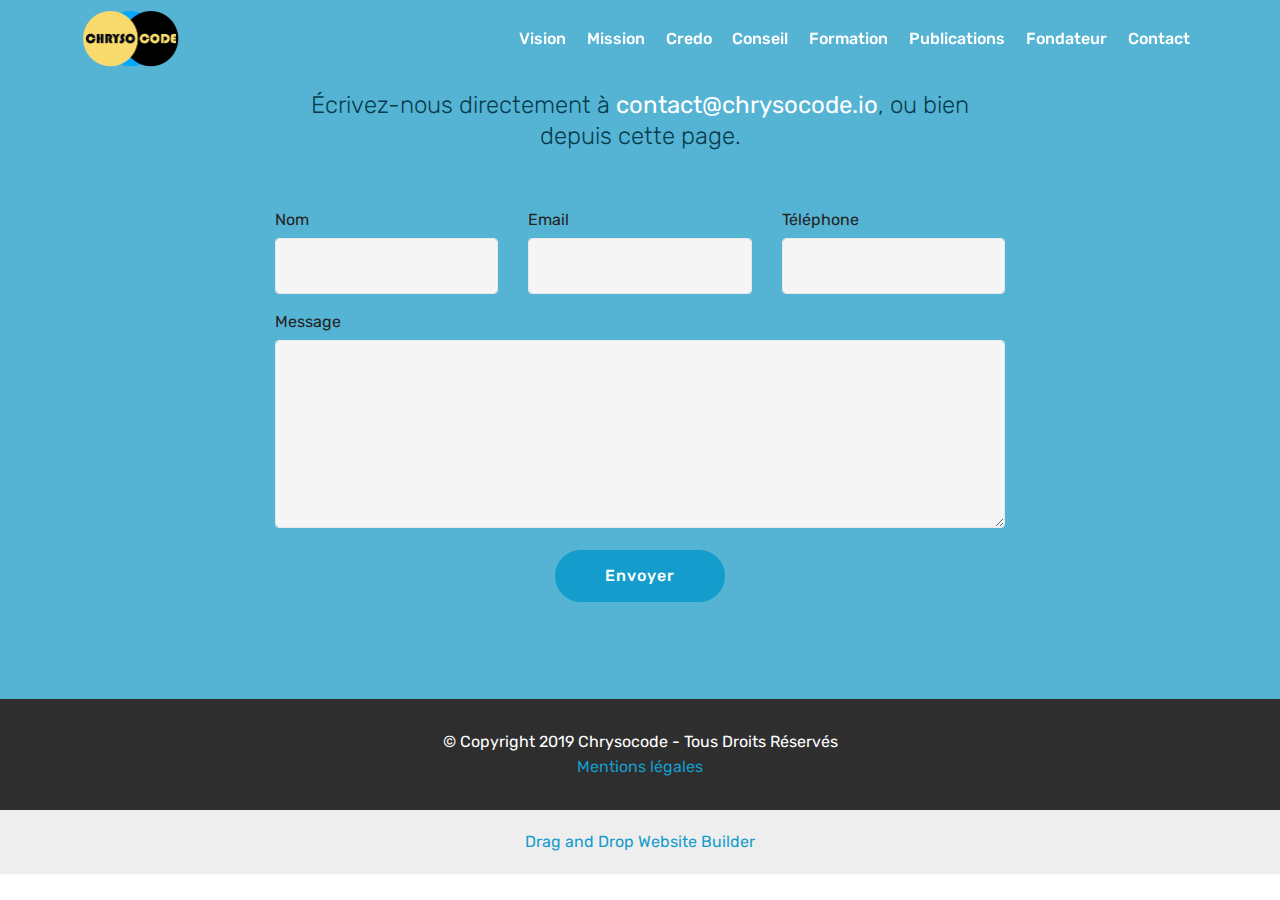
<file: contact.html>
<!DOCTYPE html>
<html  >
<head>
  <!-- Site made with Mobirise Website Builder v5.9.6, https://mobirise.com -->
  <meta charset="UTF-8">
  <meta http-equiv="X-UA-Compatible" content="IE=edge">
  <meta name="generator" content="Mobirise v5.9.6, mobirise.com">
  <meta name="viewport" content="width=device-width, initial-scale=1, minimum-scale=1">
  <link rel="shortcut icon" href="assets/images/favicon-chrysocode-itration-4-32x32.png" type="image/x-icon">
  <meta name="description" content="Nous contacter.">
  
  
  <title>Contact @ Chrysocode</title>
  <link rel="stylesheet" href="assets/web/assets/mobirise-icons/mobirise-icons.css">
  <link rel="stylesheet" href="assets/bootstrap/css/bootstrap.min.css">
  <link rel="stylesheet" href="assets/bootstrap/css/bootstrap-grid.min.css">
  <link rel="stylesheet" href="assets/bootstrap/css/bootstrap-reboot.min.css">
  <link rel="stylesheet" href="assets/tether/tether.min.css">
  <link rel="stylesheet" href="assets/dropdown/css/style.css">
  <link rel="stylesheet" href="assets/theme/css/style.css">
  <link rel="preload" href="https://fonts.googleapis.com/css?family=Rubik:300,400,500,600,700,800,900,300i,400i,500i,600i,700i,800i,900i&display=swap" as="style" onload="this.onload=null;this.rel='stylesheet'">
  <noscript><link rel="stylesheet" href="https://fonts.googleapis.com/css?family=Rubik:300,400,500,600,700,800,900,300i,400i,500i,600i,700i,800i,900i&display=swap"></noscript>
  <link rel="preload" as="style" href="assets/mobirise/css/mbr-additional.css"><link rel="stylesheet" href="assets/mobirise/css/mbr-additional.css" type="text/css">

  
  
  
</head>
<body>

<!-- Analytics -->
<!-- Global site tag (gtag.js) - Google Analytics -->
<script async src="https://www.googletagmanager.com/gtag/js?id=UA-120541603-3"></script>
<script>
  window.dataLayer = window.dataLayer || [];
  function gtag(){dataLayer.push(arguments);}
  gtag('js', new Date());

  gtag('config', 'UA-120541603-3');
</script>

<!-- /Analytics -->


  
  <section class="menu cid-rl0pxP4hoV" once="menu" id="menu1-9">

    

    <nav class="navbar navbar-expand beta-menu navbar-dropdown align-items-center navbar-fixed-top navbar-toggleable-sm bg-color transparent">
        <button class="navbar-toggler navbar-toggler-right" type="button" data-toggle="collapse" data-target="#navbarSupportedContent" aria-controls="navbarSupportedContent" aria-expanded="false" aria-label="Toggle navigation">
            <div class="hamburger">
                <span></span>
                <span></span>
                <span></span>
                <span></span>
            </div>
        </button>
        <div class="menu-logo">
            <div class="navbar-brand">
                <span class="navbar-logo">
                    
                         <a href="index.html#header2-3"><img src="assets/images/logo-chrysocode-203x122.png" alt="" title="" style="height: 3.8rem;"></a>
                    
                </span>
                
            </div>
        </div>
        <div class="collapse navbar-collapse" id="navbarSupportedContent">
            <ul class="navbar-nav nav-dropdown nav-right" data-app-modern-menu="true"><li class="nav-item">
                    <a class="nav-link link text-white display-4" href="index.html#header2-3">Vision</a>
                </li><li class="nav-item"><a class="nav-link link text-white display-4" href="index.html#content4-e">
                        Mission</a></li><li class="nav-item"><a class="nav-link link text-white display-4" href="index.html#content4-i">
                        Credo</a></li>
                <li class="nav-item"><a class="nav-link link text-white display-4" href="conseil.html">
                        Conseil</a></li><li class="nav-item"><a class="nav-link link text-white display-4" href="formation.html">
                        Formation</a></li><li class="nav-item"><a class="nav-link link text-white display-4" href="publications.html">
                        Publications</a></li><li class="nav-item"><a class="nav-link link text-white display-4" href="https://xavierpigeon.com" target="_blank">
                        Fondateur</a></li><li class="nav-item"><a class="nav-link link text-white display-4" href="contact.html">
                        Contact</a></li></ul>
            
        </div>
    </nav>
</section>

<section class="mbr-section form1 cid-rl5iQesao3" id="form1-g">

    

    
    <div class="container">
        <div class="row justify-content-center">
            <div class="title col-12 col-lg-8">
                
                <h3 class="mbr-section-subtitle align-center mbr-light pb-3 mbr-fonts-style display-5">
                    Écrivez-nous directement à <a href="mailto:contact@chrysocode.io" class="text-white">contact@chrysocode.io</a>, ou bien depuis cette page.</h3>
            </div>
        </div>
    </div>
    <div class="container">
        <div class="row justify-content-center">
            <div class="media-container-column col-lg-8" data-form-type="formoid">
                <!---Formbuilder Form--->
                <form action="https://mobirise.eu/" method="POST" class="mbr-form form-with-styler" data-form-title="Mobirise Form"><input type="hidden" name="email" data-form-email="true" value="fg+9WLrCAOsEs0hL5LE4KJZGuO+hfp77N0U/KDnZpv3OYASSDZT9RkSJ09DcHMY2+dEW9wJ6/12AOOkOaldBgbRN2UMUD+RJzzNkPN/Y4prFFL2XWWOr+Si/qwilQ7Sf">
                    <div class="row row-sm-offset">
                        <div hidden="hidden" data-form-alert="" class="alert alert-success col-12">Votre message a bien été envoyé. Merci !</div>
                        <div hidden="hidden" data-form-alert-danger="" class="alert alert-danger col-12">
                        </div>
                    </div>
                    <div class="dragArea row row-sm-offset">
                        <div class="col-md-4  form-group" data-for="name">
                            <label for="name-form1-g" class="form-control-label mbr-fonts-style display-7">Nom</label>
                            <input type="text" name="name" data-form-field="Name" required="required" class="form-control display-7" id="name-form1-g">
                        </div>
                        <div class="col-md-4  form-group" data-for="email">
                            <label for="email-form1-g" class="form-control-label mbr-fonts-style display-7">Email</label>
                            <input type="email" name="email" data-form-field="Email" required="required" class="form-control display-7" id="email-form1-g">
                        </div>
                        <div data-for="phone" class="col-md-4  form-group">
                            <label for="phone-form1-g" class="form-control-label mbr-fonts-style display-7">Téléphone</label>
                            <input type="tel" name="phone" data-form-field="Phone" class="form-control display-7" id="phone-form1-g">
                        </div>
                        <div data-for="message" class="col-md-12 form-group">
                            <label for="message-form1-g" class="form-control-label mbr-fonts-style display-7">Message</label>
                            <textarea name="message" data-form-field="Message" class="form-control display-7" id="message-form1-g"></textarea>
                        </div>
                        <div class="col-md-12 input-group-btn align-center"><button type="submit" class="btn btn-primary btn-form display-4">Envoyer</button></div>
                    </div>
                </form><!---Formbuilder Form--->
            </div>
        </div>
    </div>
</section>

<section once="" class="cid-rohYSSGivw" id="footer6-1c">

    

    

    <div class="container">
        <div class="media-container-row align-center mbr-white">
            <div class="col-12">
                <p class="mbr-text mb-0 mbr-fonts-style display-7">
                    © Copyright 2019 Chrysocode - Tous Droits Réservés<br><a href="mentions-legales.html">Mentions légales</a></p>
            </div>
        </div>
    </div>
</section><section class="display-7" style="padding: 0;align-items: center;justify-content: center;flex-wrap: wrap;    align-content: center;display: flex;position: relative;height: 4rem;"><a href="https://mobiri.se/636253" style="flex: 1 1;height: 4rem;position: absolute;width: 100%;z-index: 1;"><img alt="" style="height: 4rem;" src="[data-uri]"></a><p style="margin: 0;text-align: center;" class="display-7">&#8204;</p><a style="z-index:1" href="https://mobirise.com/drag-drop-website-builder.html">Drag and Drop Website Builder</a></section><script src="assets/popper/popper.min.js"></script>  <script src="assets/web/assets/jquery/jquery.min.js"></script>  <script src="assets/bootstrap/js/bootstrap.min.js"></script>  <script src="assets/tether/tether.min.js"></script>  <script src="assets/smoothscroll/smooth-scroll.js"></script>  <script src="assets/dropdown/js/nav-dropdown.js"></script>  <script src="assets/dropdown/js/navbar-dropdown.js"></script>  <script src="assets/touchswipe/jquery.touch-swipe.min.js"></script>  <script src="assets/theme/js/script.js"></script>  <script src="assets/formoid/formoid.min.js"></script>  
  
  
</body>
</html>
</file>
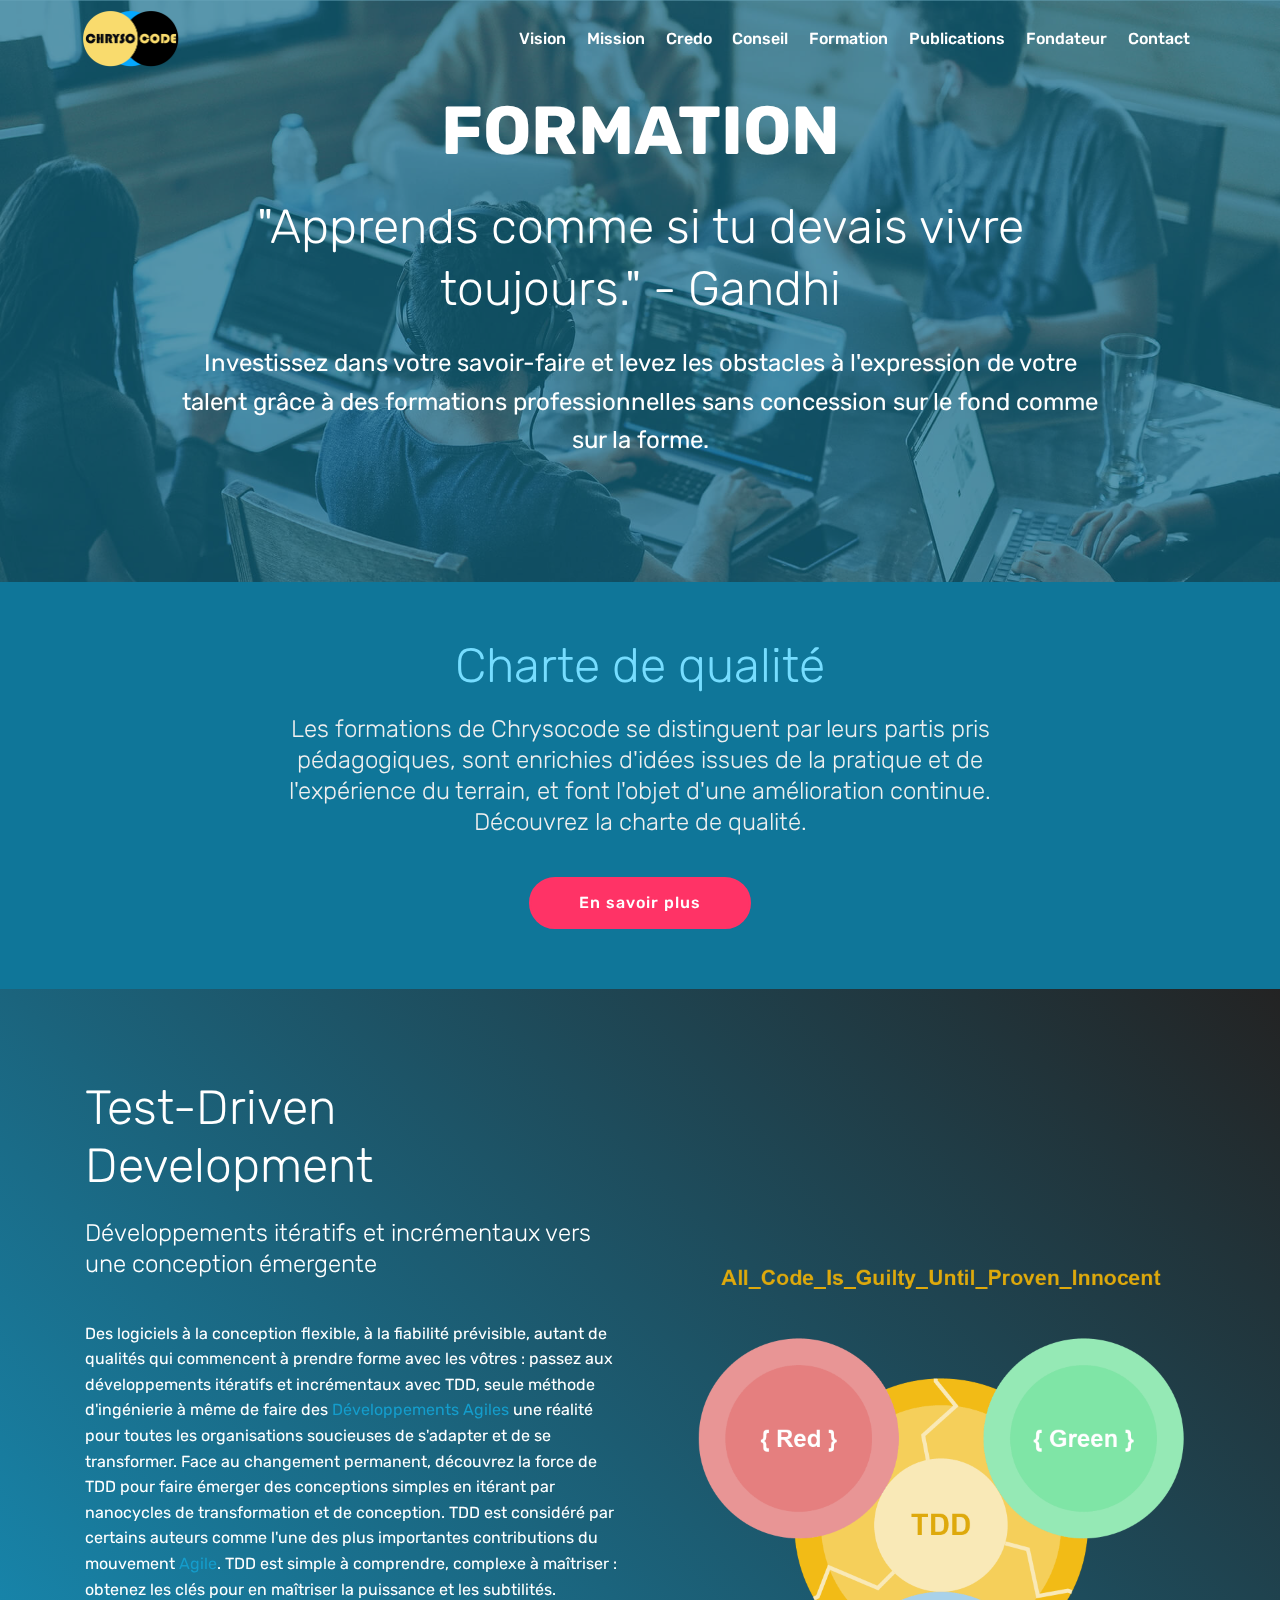
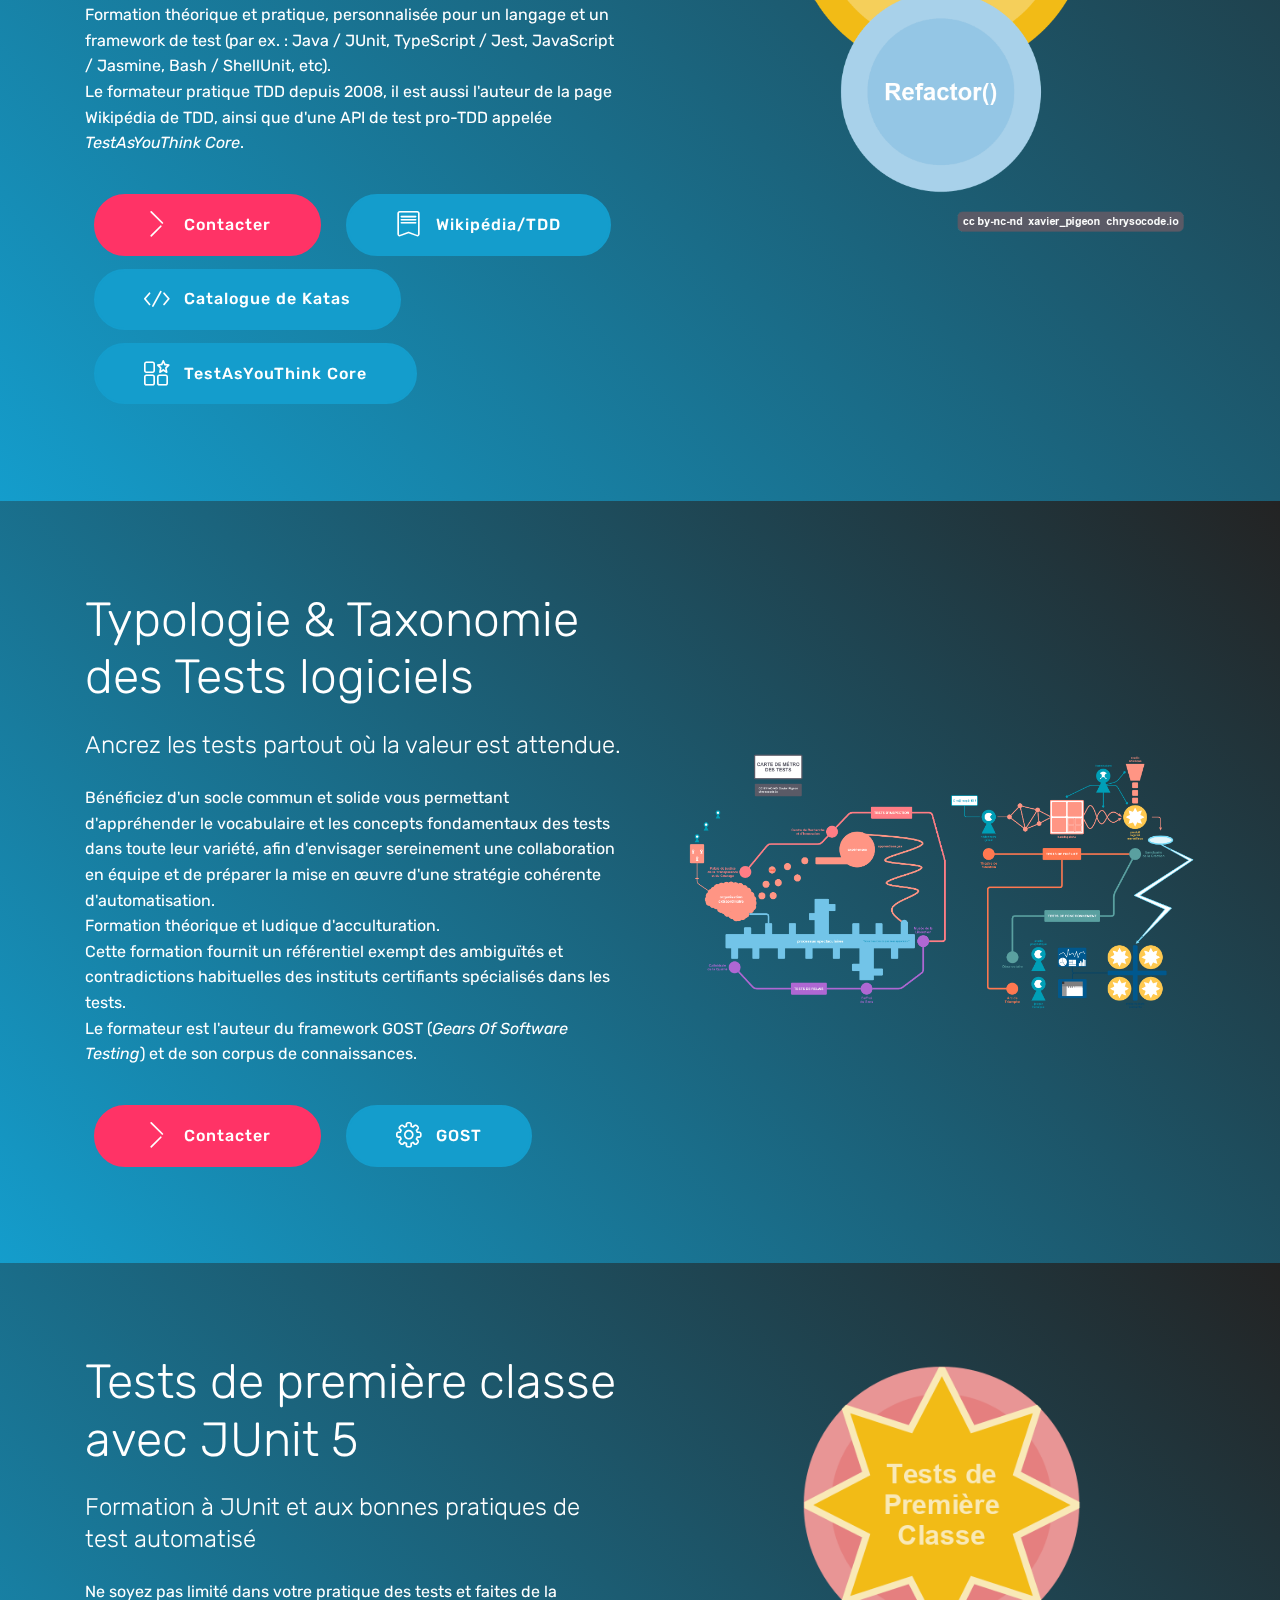
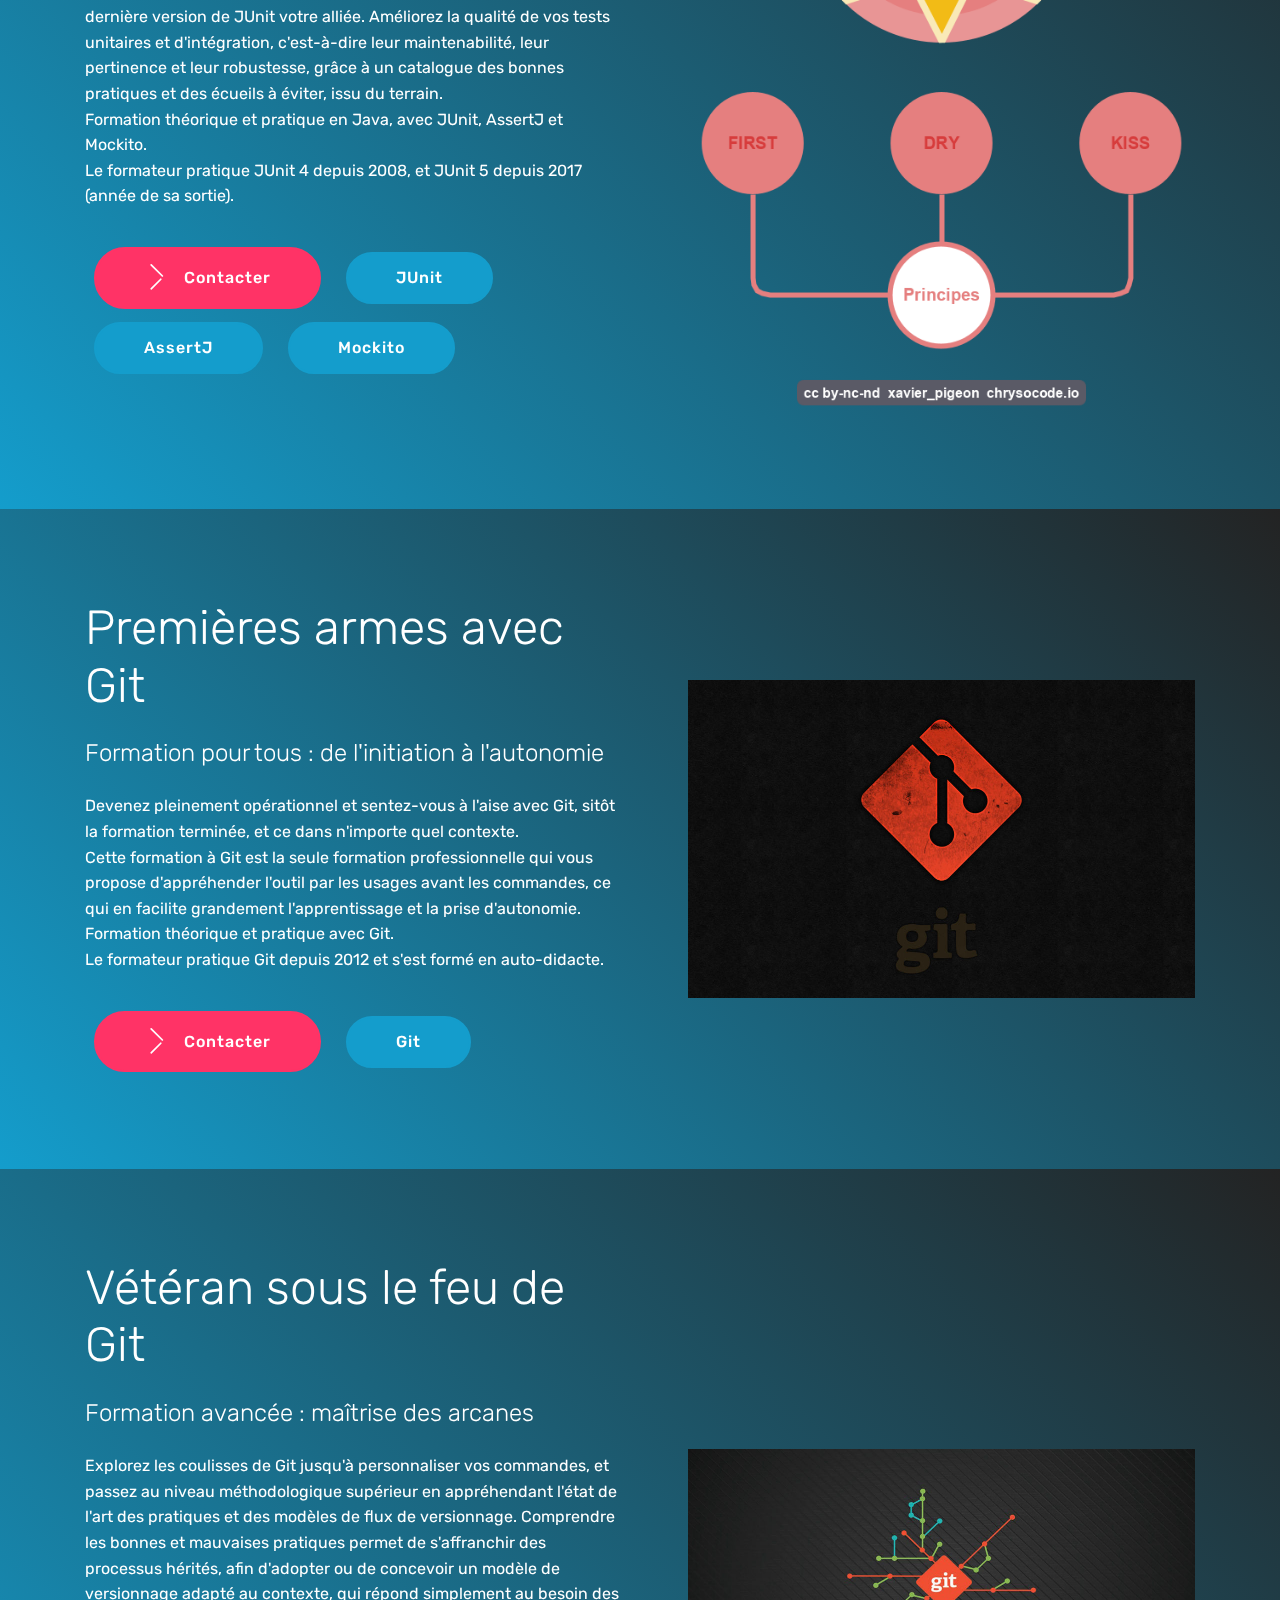
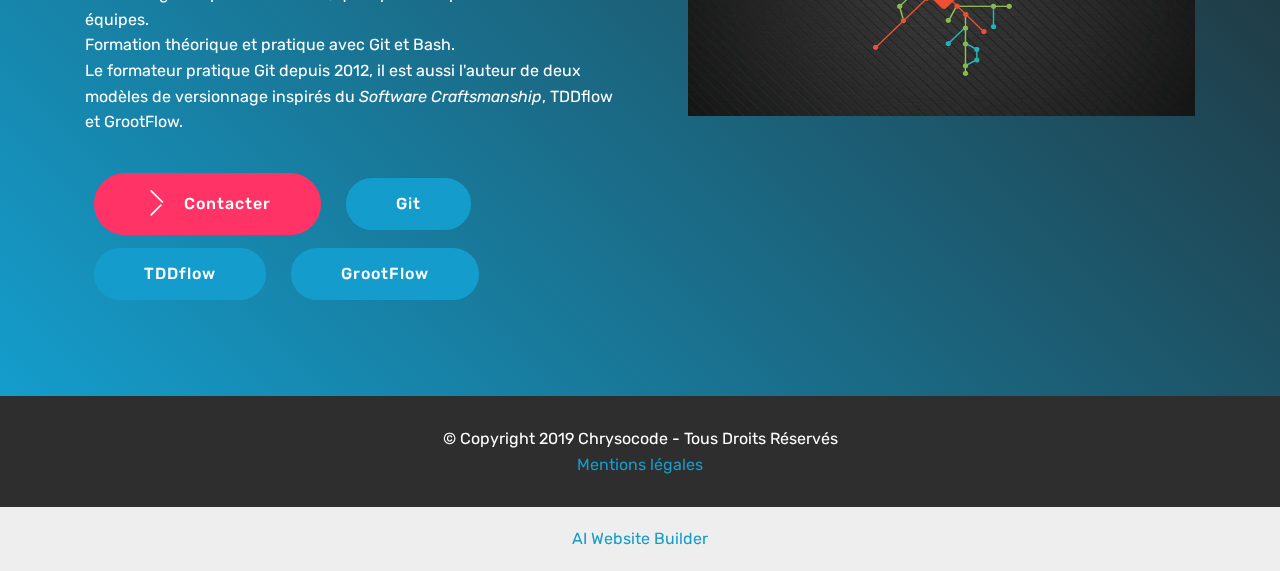
<file: formation.html>
<!DOCTYPE html>
<html  >
<head>
  <!-- Site made with Mobirise Website Builder v5.9.6, https://mobirise.com -->
  <meta charset="UTF-8">
  <meta http-equiv="X-UA-Compatible" content="IE=edge">
  <meta name="generator" content="Mobirise v5.9.6, mobirise.com">
  <meta name="viewport" content="width=device-width, initial-scale=1, minimum-scale=1">
  <link rel="shortcut icon" href="assets/images/favicon-chrysocode-itration-4-32x32.png" type="image/x-icon">
  <meta name="description" content="Formation par Chrysocode">
  
  
  <title>Formation</title>
  <link rel="stylesheet" href="assets/web/assets/mobirise-icons/mobirise-icons.css">
  <link rel="stylesheet" href="assets/web/assets/mobirise-icons-bold/mobirise-icons-bold.css">
  <link rel="stylesheet" href="assets/bootstrap/css/bootstrap.min.css">
  <link rel="stylesheet" href="assets/bootstrap/css/bootstrap-grid.min.css">
  <link rel="stylesheet" href="assets/bootstrap/css/bootstrap-reboot.min.css">
  <link rel="stylesheet" href="assets/tether/tether.min.css">
  <link rel="stylesheet" href="assets/dropdown/css/style.css">
  <link rel="stylesheet" href="assets/theme/css/style.css">
  <link rel="preload" href="https://fonts.googleapis.com/css?family=Rubik:300,400,500,600,700,800,900,300i,400i,500i,600i,700i,800i,900i&display=swap" as="style" onload="this.onload=null;this.rel='stylesheet'">
  <noscript><link rel="stylesheet" href="https://fonts.googleapis.com/css?family=Rubik:300,400,500,600,700,800,900,300i,400i,500i,600i,700i,800i,900i&display=swap"></noscript>
  <link rel="preload" as="style" href="assets/mobirise/css/mbr-additional.css"><link rel="stylesheet" href="assets/mobirise/css/mbr-additional.css" type="text/css">

  
  
  
</head>
<body>

<!-- Analytics -->
<!-- Global site tag (gtag.js) - Google Analytics -->
<script async src="https://www.googletagmanager.com/gtag/js?id=UA-120541603-3"></script>
<script>
  window.dataLayer = window.dataLayer || [];
  function gtag(){dataLayer.push(arguments);}
  gtag('js', new Date());

  gtag('config', 'UA-120541603-3');
</script>

<!-- /Analytics -->


  
  <section class="menu cid-rl0pxP4hoV" once="menu" id="menu1-1e">

    

    <nav class="navbar navbar-expand beta-menu navbar-dropdown align-items-center navbar-fixed-top navbar-toggleable-sm bg-color transparent">
        <button class="navbar-toggler navbar-toggler-right" type="button" data-toggle="collapse" data-target="#navbarSupportedContent" aria-controls="navbarSupportedContent" aria-expanded="false" aria-label="Toggle navigation">
            <div class="hamburger">
                <span></span>
                <span></span>
                <span></span>
                <span></span>
            </div>
        </button>
        <div class="menu-logo">
            <div class="navbar-brand">
                <span class="navbar-logo">
                    
                         <a href="index.html#header2-3"><img src="assets/images/logo-chrysocode-203x122.png" alt="" title="" style="height: 3.8rem;"></a>
                    
                </span>
                
            </div>
        </div>
        <div class="collapse navbar-collapse" id="navbarSupportedContent">
            <ul class="navbar-nav nav-dropdown nav-right" data-app-modern-menu="true"><li class="nav-item">
                    <a class="nav-link link text-white display-4" href="index.html#header2-3">Vision</a>
                </li><li class="nav-item"><a class="nav-link link text-white display-4" href="index.html#content4-e">
                        Mission</a></li><li class="nav-item"><a class="nav-link link text-white display-4" href="index.html#content4-i">
                        Credo</a></li>
                <li class="nav-item"><a class="nav-link link text-white display-4" href="conseil.html">
                        Conseil</a></li><li class="nav-item"><a class="nav-link link text-white display-4" href="formation.html">
                        Formation</a></li><li class="nav-item"><a class="nav-link link text-white display-4" href="publications.html">
                        Publications</a></li><li class="nav-item"><a class="nav-link link text-white display-4" href="https://xavierpigeon.com" target="_blank">
                        Fondateur</a></li><li class="nav-item"><a class="nav-link link text-white display-4" href="contact.html">
                        Contact</a></li></ul>
            
        </div>
    </nav>
</section>

<section class="header1 cid-ronkVoGtXX mbr-parallax-background" id="header1-1g">

    

    <div class="mbr-overlay" style="opacity: 0.6; background-color: rgb(15, 118, 153);">
    </div>

    <div class="container">
        <div class="row justify-content-md-center">
            <div class="mbr-white col-md-10">
                <h1 class="mbr-section-title align-center mbr-bold pb-3 mbr-fonts-style display-1">
                    FORMATION</h1>
                <h3 class="mbr-section-subtitle align-center mbr-light pb-3 mbr-fonts-style display-2">"Apprends comme si tu devais vivre toujours." - Gandhi</h3>
                <p class="mbr-text align-center pb-3 mbr-fonts-style display-5">
                    Investissez dans votre savoir-faire et levez les obstacles à l'expression de votre talent grâce à des formations professionnelles sans concession sur le fond comme sur la forme.</p>
                
            </div>
        </div>
    </div>

</section>

<section class="mbr-section content4 cid-ruC7Bzdc4Z" id="content4-1e">

    

    <div class="container">
        <div class="media-container-row">
            <div class="title col-12 col-md-8">
                <h2 class="align-center pb-3 mbr-fonts-style display-2">
                    Charte de qualité</h2>
                <h3 class="mbr-section-subtitle align-center mbr-light mbr-fonts-style display-5">Les formations de Chrysocode se distinguent par leurs partis pris pédagogiques, sont enrichies d'idées issues de la pratique et de l'expérience du terrain, et font l'objet d'une amélioration continue. Découvrez la charte de qualité.</h3>
                <div class="mbr-section-btn align-center py-4"><a class="btn btn-secondary display-4" href="charte-de-qualite.html">En savoir plus</a></div>
            </div>
        </div>
    </div>
</section>

<section class="header3 cid-ronlFOBUtG" id="header3-1j">

    

    

    <div class="container">
        <div class="media-container-row">
            <div class="mbr-figure" style="width: 100%;">
                <img src="assets/images/tdd-red-green-refactor-760x894.png" alt="TDD: Red-Green-Refactor" title="">
            </div>

            <div class="media-content">
                <h1 class="mbr-section-title mbr-white pb-3 mbr-fonts-style display-2">
                    Test-Driven Development</h1>
                <h3 class="mbr-section-subtitle align-left mbr-white mbr-light pb-3 mbr-fonts-style display-5"><p>Développements itératifs et incrémentaux vers une conception émergente</p></h3>
                <div class="mbr-section-text mbr-white pb-3 ">
                    <p class="mbr-text mbr-fonts-style display-7">Des logiciels à la conception flexible, à la fiabilité prévisible, autant de qualités qui commencent à prendre forme avec les vôtres : passez aux développements itératifs et incrémentaux avec TDD, seule méthode d'ingénierie à même de faire des <a href="http://agilemanifesto.org/" target="_blank">Développements Agiles</a>&nbsp;une réalité pour toutes les organisations soucieuses de s'adapter et de se transformer. Face au changement permanent, découvrez la force de TDD pour faire émerger des conceptions simples en itérant par nanocycles de transformation et de conception. TDD est considéré par certains auteurs comme l'une des plus importantes contributions du mouvement <a href="http://agilemanifesto.org/" target="_blank">Agile</a>. TDD est simple à comprendre, complexe à maîtriser : obtenez les clés pour en maîtriser la puissance et les subtilités.<br>Formation théorique et pratique, personnalisée pour un langage et un framework de test (par ex. : Java / JUnit, TypeScript / Jest, JavaScript / Jasmine, Bash / ShellUnit, etc).<br>Le formateur pratique TDD depuis 2008, il est aussi l'auteur de la page Wikipédia de TDD, ainsi que d'une API de test pro-TDD appelée <em>TestAsYouThink Core</em>.</p>
                </div>
                <div class="mbr-section-btn"><a class="btn btn-md btn-secondary display-4" href="contact.html"><span class="mbrib-arrow-next mbr-iconfont mbr-iconfont-btn"></span>Contacter</a>
                    <a class="btn btn-md btn-primary display-4" href="https://fr.wikipedia.org/wiki/Test_driven_development" target="_blank"><span class="mbrib-bookmark mbr-iconfont mbr-iconfont-btn"></span>Wikipédia/TDD</a> <a class="btn btn-md btn-primary display-4" href="https://katas.xavierpigeon.com" target="_blank"><span class="mbrib-code mbr-iconfont mbr-iconfont-btn"></span>Catalogue de Katas</a> <a class="btn btn-md btn-primary display-4" href="http://core.testasyouthink.org" target="_blank"><span class="mbrib-features mbr-iconfont mbr-iconfont-btn"></span>TestAsYouThink Core</a></div>
            </div>
        </div>
    </div>

</section>

<section class="header3 cid-ronnzXBM68" id="header3-1l">

    

    

    <div class="container">
        <div class="media-container-row">
            <div class="mbr-figure" style="width: 100%;">
                <img src="assets/images/metro-map-of-testing-fr-3642x1846.png" alt="Mobirise" title="">
            </div>

            <div class="media-content">
                <h1 class="mbr-section-title mbr-white pb-3 mbr-fonts-style display-2">
                    Typologie &amp; Taxonomie des Tests logiciels</h1>
                <h3 class="mbr-section-subtitle align-left mbr-white mbr-light pb-3 mbr-fonts-style display-5">
                    Ancrez les tests partout où la valeur est attendue.</h3>
                <div class="mbr-section-text mbr-white pb-3 ">
                    <p class="mbr-text mbr-fonts-style display-7">
                        Bénéficiez d'un socle commun et solide vous permettant d'appréhender le vocabulaire et les concepts fondamentaux des tests dans toute leur variété, afin d'envisager sereinement une collaboration en équipe et de préparer la mise en œuvre d'une stratégie cohérente d'automatisation.<br>Formation théorique et ludique d'acculturation.<br>Cette formation fournit un référentiel exempt des ambiguïtés et contradictions habituelles des instituts certifiants spécialisés dans les tests.<br>Le formateur est l'auteur du framework GOST (<em>Gears Of Software Testing</em>) et de son corpus de connaissances.</p>
                </div>
                <div class="mbr-section-btn"><a class="btn btn-md btn-secondary display-4" href="contact.html"><span class="mbrib-arrow-next mbr-iconfont mbr-iconfont-btn"></span>Contacter</a>
                    <a class="btn btn-md btn-primary display-4" href="https://gearsoftesting.org" target="_blank"><span class="mbrib-setting mbr-iconfont mbr-iconfont-btn"></span>GOST</a></div>
            </div>
        </div>
    </div>

</section>

<section class="header3 cid-ronnY2ycbi" id="header3-1m">

    

    

    <div class="container">
        <div class="media-container-row">
            <div class="mbr-figure" style="width: 100%;">
                <img src="assets/images/tests-de-premire-classe-596x782.png" alt="Tests de première classe" title="">
            </div>

            <div class="media-content">
                <h1 class="mbr-section-title mbr-white pb-3 mbr-fonts-style display-2">
                    Tests de première classe avec JUnit 5</h1>
                <h3 class="mbr-section-subtitle align-left mbr-white mbr-light pb-3 mbr-fonts-style display-5">
                    Formation à JUnit et aux bonnes pratiques de test automatisé</h3>
                <div class="mbr-section-text mbr-white pb-3 ">
                    <p class="mbr-text mbr-fonts-style display-7">Ne soyez pas limité dans votre pratique des tests et faites de la dernière version de JUnit votre alliée. Améliorez la qualité de vos tests unitaires et d'intégration, c'est-à-dire leur maintenabilité, leur pertinence et leur robustesse, grâce à un catalogue des bonnes pratiques et des écueils à éviter, issu du terrain.<br>Formation théorique et pratique en Java, avec JUnit, AssertJ et Mockito.<br>Le formateur pratique JUnit 4 depuis 2008, et JUnit 5 depuis 2017 (année de sa sortie).</p>
                </div>
                <div class="mbr-section-btn"><a class="btn btn-md btn-secondary display-4" href="contact.html"><span class="mbrib-arrow-next mbr-iconfont mbr-iconfont-btn"></span>Contacter</a>
                    <a class="btn btn-md btn-primary display-4" href="https://junit.org" target="_blank">JUnit</a> <a class="btn btn-md btn-primary display-4" href="https://joel-costigliola.github.io/assertj/" target="_blank">AssertJ</a> <a class="btn btn-md btn-primary display-4" href="https://site.mockito.org/" target="_blank">Mockito</a></div>
            </div>
        </div>
    </div>

</section>

<section class="header3 cid-ronlDFlH7i" id="header3-1h">

    

    

    <div class="container">
        <div class="media-container-row">
            <div class="mbr-figure" style="width: 100%;">
                <img src="assets/images/git-430944-1014x634.jpg" alt="Git (logo)" title="">
            </div>

            <div class="media-content">
                <h1 class="mbr-section-title mbr-white pb-3 mbr-fonts-style display-2">
                    Premières armes avec Git</h1>
                <h3 class="mbr-section-subtitle align-left mbr-white mbr-light pb-3 mbr-fonts-style display-5">Formation pour tous : de l'initiation à l'autonomie</h3>
                <div class="mbr-section-text mbr-white pb-3 ">
                    <p class="mbr-text mbr-fonts-style display-7">
                        Devenez pleinement opérationnel et sentez-vous à l'aise avec Git, sitôt la formation terminée, et ce dans n'importe quel contexte.<br>Cette formation à Git est la seule formation professionnelle qui vous propose d'appréhender l'outil par les usages avant les commandes, ce qui en facilite grandement l'apprentissage et la prise d'autonomie.<br>Formation théorique et pratique avec Git.<br>Le formateur pratique Git depuis 2012 et s'est formé en auto-didacte.<br>
                    </p>
                </div>
                <div class="mbr-section-btn"><a class="btn btn-md btn-secondary display-4" href="contact.html"><span class="mbrib-arrow-next mbr-iconfont mbr-iconfont-btn"></span>Contacter</a>
                    <a class="btn btn-md btn-primary display-4" href="https://git-scm.com/" target="_blank">Git</a></div>
            </div>
        </div>
    </div>

</section>

<section class="header3 cid-ronlFbLL0b" id="header3-1i">

    

    

    <div class="container">
        <div class="media-container-row">
            <div class="mbr-figure" style="width: 100%;">
                <img src="assets/images/git-social-1014x532.jpg" alt="Git" title="">
            </div>

            <div class="media-content">
                <h1 class="mbr-section-title mbr-white pb-3 mbr-fonts-style display-2">
                    Vétéran sous le feu de Git</h1>
                <h3 class="mbr-section-subtitle align-left mbr-white mbr-light pb-3 mbr-fonts-style display-5">
                    Formation avancée : maîtrise des arcanes</h3>
                <div class="mbr-section-text mbr-white pb-3 ">
                    <p class="mbr-text mbr-fonts-style display-7">
                        Explorez les coulisses de Git jusqu'à personnaliser vos commandes, et passez au niveau méthodologique supérieur en appréhendant l'état de l'art des pratiques et des modèles de flux de versionnage.&nbsp;Comprendre les bonnes et mauvaises pratiques permet de s'affranchir des processus hérités, afin d'adopter ou de concevoir un modèle de versionnage adapté au contexte, qui répond simplement au besoin des équipes.<br>Formation théorique et pratique avec Git et Bash.<br>Le formateur pratique Git depuis 2012, il est aussi l'auteur de deux modèles de versionnage inspirés du <em>Software Craftsmanship</em>, TDDflow et&nbsp;GrootFlow.<br></p>
                </div>
                <div class="mbr-section-btn"><a class="btn btn-md btn-secondary display-4" href="contact.html"><span class="mbrib-arrow-next mbr-iconfont mbr-iconfont-btn"></span>Contacter</a>
                    <a class="btn btn-md btn-primary display-4" href="https://git-scm.com/" target="_blank">Git</a> <a class="btn btn-md btn-primary display-4" href="https://gearsoftesting.org/tddflow.html" target="_blank">TDDflow</a> <a class="btn btn-md btn-primary display-4" href="https://gearsoftesting.org/workflow.html" target="_blank">GrootFlow</a></div>
            </div>
        </div>
    </div>

</section>

<section once="" class="cid-rohYA0dizh" id="footer6-1f">

    

    

    <div class="container">
        <div class="media-container-row align-center mbr-white">
            <div class="col-12">
                <p class="mbr-text mb-0 mbr-fonts-style display-7">
                    © Copyright 2019 Chrysocode - Tous Droits Réservés<br><a href="mentions-legales.html">Mentions légales</a></p>
            </div>
        </div>
    </div>
</section><section class="display-7" style="padding: 0;align-items: center;justify-content: center;flex-wrap: wrap;    align-content: center;display: flex;position: relative;height: 4rem;"><a href="https://mobiri.se/636253" style="flex: 1 1;height: 4rem;position: absolute;width: 100%;z-index: 1;"><img alt="" style="height: 4rem;" src="[data-uri]"></a><p style="margin: 0;text-align: center;" class="display-7">&#8204;</p><a style="z-index:1" href="https://mobirise.com/builder/ai-website-builder.html">AI Website Builder</a></section><script src="assets/popper/popper.min.js"></script>  <script src="assets/web/assets/jquery/jquery.min.js"></script>  <script src="assets/bootstrap/js/bootstrap.min.js"></script>  <script src="assets/tether/tether.min.js"></script>  <script src="assets/smoothscroll/smooth-scroll.js"></script>  <script src="assets/dropdown/js/nav-dropdown.js"></script>  <script src="assets/dropdown/js/navbar-dropdown.js"></script>  <script src="assets/touchswipe/jquery.touch-swipe.min.js"></script>  <script src="assets/parallax/jarallax.min.js"></script>  <script src="assets/theme/js/script.js"></script>  
  
  
</body>
</html>
</file>
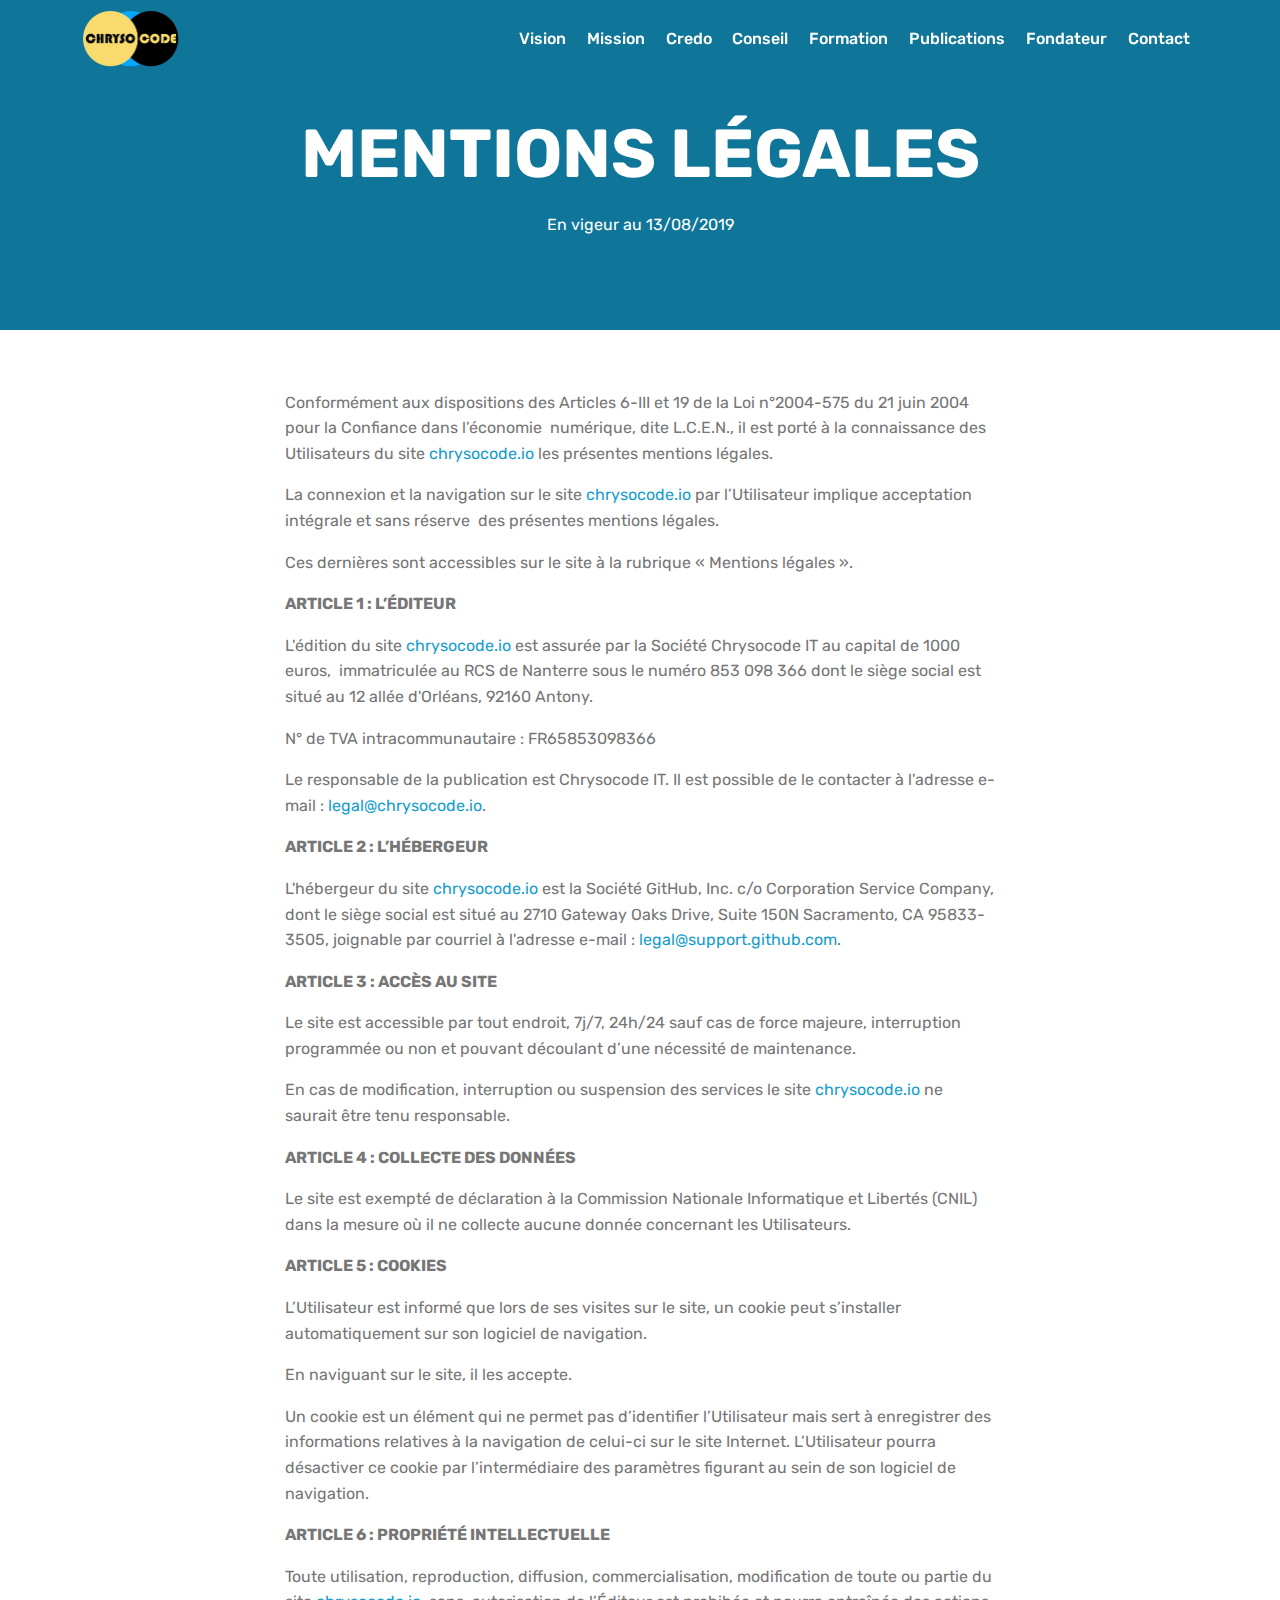
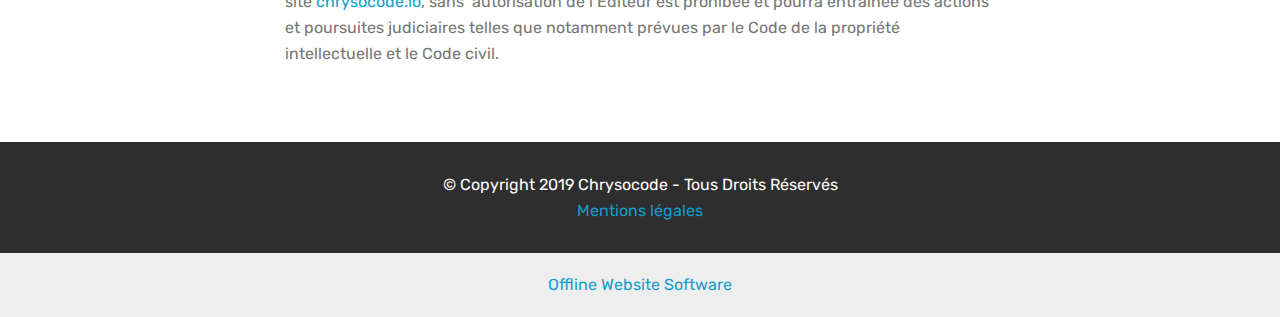
<file: mentions-legales.html>
<!DOCTYPE html>
<html  >
<head>
  <!-- Site made with Mobirise Website Builder v5.9.6, https://mobirise.com -->
  <meta charset="UTF-8">
  <meta http-equiv="X-UA-Compatible" content="IE=edge">
  <meta name="generator" content="Mobirise v5.9.6, mobirise.com">
  <meta name="viewport" content="width=device-width, initial-scale=1, minimum-scale=1">
  <link rel="shortcut icon" href="assets/images/favicon-chrysocode-itration-4-32x32.png" type="image/x-icon">
  <meta name="description" content="Mentions légales">
  
  
  <title>Mentions légales</title>
  <link rel="stylesheet" href="assets/web/assets/mobirise-icons/mobirise-icons.css">
  <link rel="stylesheet" href="assets/bootstrap/css/bootstrap.min.css">
  <link rel="stylesheet" href="assets/bootstrap/css/bootstrap-grid.min.css">
  <link rel="stylesheet" href="assets/bootstrap/css/bootstrap-reboot.min.css">
  <link rel="stylesheet" href="assets/tether/tether.min.css">
  <link rel="stylesheet" href="assets/dropdown/css/style.css">
  <link rel="stylesheet" href="assets/theme/css/style.css">
  <link rel="preload" href="https://fonts.googleapis.com/css?family=Rubik:300,400,500,600,700,800,900,300i,400i,500i,600i,700i,800i,900i&display=swap" as="style" onload="this.onload=null;this.rel='stylesheet'">
  <noscript><link rel="stylesheet" href="https://fonts.googleapis.com/css?family=Rubik:300,400,500,600,700,800,900,300i,400i,500i,600i,700i,800i,900i&display=swap"></noscript>
  <link rel="preload" as="style" href="assets/mobirise/css/mbr-additional.css"><link rel="stylesheet" href="assets/mobirise/css/mbr-additional.css" type="text/css">

  
  
  
</head>
<body>

<!-- Analytics -->
<!-- Global site tag (gtag.js) - Google Analytics -->
<script async src="https://www.googletagmanager.com/gtag/js?id=UA-120541603-3"></script>
<script>
  window.dataLayer = window.dataLayer || [];
  function gtag(){dataLayer.push(arguments);}
  gtag('js', new Date());

  gtag('config', 'UA-120541603-3');
</script>

<!-- /Analytics -->


  
  <section class="menu cid-rl0pxP4hoV" once="menu" id="menu1-22">

    

    <nav class="navbar navbar-expand beta-menu navbar-dropdown align-items-center navbar-fixed-top navbar-toggleable-sm bg-color transparent">
        <button class="navbar-toggler navbar-toggler-right" type="button" data-toggle="collapse" data-target="#navbarSupportedContent" aria-controls="navbarSupportedContent" aria-expanded="false" aria-label="Toggle navigation">
            <div class="hamburger">
                <span></span>
                <span></span>
                <span></span>
                <span></span>
            </div>
        </button>
        <div class="menu-logo">
            <div class="navbar-brand">
                <span class="navbar-logo">
                    
                         <a href="index.html#header2-3"><img src="assets/images/logo-chrysocode-203x122.png" alt="" title="" style="height: 3.8rem;"></a>
                    
                </span>
                
            </div>
        </div>
        <div class="collapse navbar-collapse" id="navbarSupportedContent">
            <ul class="navbar-nav nav-dropdown nav-right" data-app-modern-menu="true"><li class="nav-item">
                    <a class="nav-link link text-white display-4" href="index.html#header2-3">Vision</a>
                </li><li class="nav-item"><a class="nav-link link text-white display-4" href="index.html#content4-e">
                        Mission</a></li><li class="nav-item"><a class="nav-link link text-white display-4" href="index.html#content4-i">
                        Credo</a></li>
                <li class="nav-item"><a class="nav-link link text-white display-4" href="conseil.html">
                        Conseil</a></li><li class="nav-item"><a class="nav-link link text-white display-4" href="formation.html">
                        Formation</a></li><li class="nav-item"><a class="nav-link link text-white display-4" href="publications.html">
                        Publications</a></li><li class="nav-item"><a class="nav-link link text-white display-4" href="https://xavierpigeon.com" target="_blank">
                        Fondateur</a></li><li class="nav-item"><a class="nav-link link text-white display-4" href="contact.html">
                        Contact</a></li></ul>
            
        </div>
    </nav>
</section>

<section class="mbr-section content5 cid-rK4WnnyB9M" id="content5-25">

    

    

    <div class="container">
        <div class="media-container-row">
            <div class="title col-12 col-md-8">
                <h2 class="align-center mbr-bold mbr-white pb-3 mbr-fonts-style display-1">
                    MENTIONS LÉGALES</h2>
                
                <p class="mbr-text align-center mbr-white pb-3 mbr-fonts-style display-7">
                    En vigeur au 13/08/2019</p>
                
            </div>
        </div>
    </div>
</section>

<section class="mbr-section article content1 cid-rK4Wlqlrwv" id="content1-24">
    
     

    <div class="container">
        <div class="media-container-row">
            <div class="mbr-text col-12 mbr-fonts-style display-7 col-md-8"><p>Conformément aux dispositions des Articles 6-III et 19 de la Loi n°2004-575 du 21 juin 2004 pour la Confiance dans l’économie
&nbsp;<span style="font-size: 1rem;">numérique, dite L.C.E.N., il est porté à la connaissance des Utilisateurs du site <a href="https://chrysocode.io" target="_blank">chrysocode.io</a> les présentes mentions&nbsp;</span><span style="font-size: 1rem;">légales.</span></p><p><span style="font-size: 1rem;">La connexion et la navigation sur le site <a href="https://chrysocode.io" target="_blank">chrysocode.io</a> par l’Utilisateur implique acceptation intégrale et sans réserve
&nbsp;</span><span style="font-size: 1rem;">des présentes mentions légales.</span></p><p><span style="font-size: 1rem;">Ces dernières sont accessibles sur le site à la rubrique « Mentions légales ».</span></p><p><span style="font-size: 1rem;"><strong>ARTICLE 1 : L’ÉDITEUR
</strong></span></p><p><span style="font-size: 1rem;">L'édition du site <a href="https://chrysocode.io" target="_blank">chrysocode.io</a> est assurée par la Société Chrysocode IT au capital de 1000 euros,
&nbsp;</span><span style="font-size: 1rem;">immatriculée au RCS de Nanterre sous le numéro 853 098 366 dont le siège social est situé au 12 allée d'Orléans, 92160 Antony.</span></p><p><span style="font-size: 1rem;">N° de TVA intracommunautaire : FR65853098366
</span></p><p><span style="font-size: 1rem;">Le responsable de la publication est Chrysocode IT.
 Il est possible de le contacter à l'adresse e-mail : <a href="mailto:legal@chrysocode.io">legal@chrysocode.io</a>.</span></p><p><span style="font-size: 1rem;"><strong>ARTICLE 2 : L’HÉBERGEUR
</strong></span></p><p><span style="font-size: 1rem;">L'hébergeur du site <a href="https://chrysocode.io" target="_blank">chrysocode.io</a> est la Société GitHub, Inc. c/o Corporation Service Company, dont le siège social est
</span><span style="font-size: 1rem;">situé au 2710 Gateway Oaks Drive, Suite 150N Sacramento, CA 95833-3505, joignable par courriel à l'adresse e-mail : </span><span style="font-size: 1rem;"><a href="mailto:legal@support.github.com">legal@support.github.com</a>.</span></p><p><span style="font-size: 1rem;"><strong>ARTICLE 3 : ACCÈS AU SITE
</strong></span></p><p><span style="font-size: 1rem;">Le site est accessible par tout endroit, 7j/7, 24h/24 sauf cas de force majeure, interruption programmée ou non et pouvant
</span><span style="font-size: 1rem;">découlant d’une nécessité de maintenance.</span></p><p><span style="font-size: 1rem;">En cas de modification, interruption ou suspension des services le site <a href="https://chrysocode.io" target="_blank">chrysocode.io</a> ne saurait être tenu responsable.
</span></p><p><span style="font-size: 1rem;"><strong>ARTICLE 4 : COLLECTE DES DONNÉES
</strong></span></p><p><span style="font-size: 1rem;">Le site est exempté de déclaration à la Commission Nationale Informatique et Libertés (CNIL) dans la mesure où il ne collecte&nbsp;</span><span style="font-size: 1rem;">aucune donnée concernant les Utilisateurs.</span></p><p><span style="font-size: 1rem;"><strong>ARTICLE 5 : COOKIES
</strong></span></p><p><span style="font-size: 1rem;">L’Utilisateur est informé que lors de ses visites sur le site, un cookie peut s’installer automatiquement sur son logiciel de
</span><span style="font-size: 1rem;">navigation.</span></p><p><span style="font-size: 1rem;">En naviguant sur le site, il les accepte.
</span></p><p><span style="font-size: 1rem;">Un cookie est un élément qui ne permet pas d’identifier l’Utilisateur mais sert à enregistrer des informations relatives à la&nbsp;</span><span style="font-size: 1rem;">navigation de celui-ci sur le site Internet. L’Utilisateur pourra désactiver ce cookie par l’intermédiaire des paramètres figurant au&nbsp;</span><span style="font-size: 1rem;">sein de son logiciel de navigation.</span></p><p><span style="font-size: 1rem;"><strong>ARTICLE 6 : PROPRIÉTÉ INTELLECTUELLE
</strong></span></p><p><span style="font-size: 1rem;">Toute utilisation, reproduction, diffusion, commercialisation, modification de toute ou partie du site <a href="https://chrysocode.io" target="_blank">chrysocode.io</a>, sans
&nbsp;</span><span style="font-size: 1rem;">autorisation de l’Éditeur est prohibée et pourra entraînée des actions et poursuites judiciaires telles que notamment prévues par&nbsp;</span><span style="font-size: 1rem;">le Code de la propriété intellectuelle et le Code civil.</span></p></div>
        </div>
    </div>
</section>

<section once="" class="cid-rohYA0dizh" id="footer6-23">

    

    

    <div class="container">
        <div class="media-container-row align-center mbr-white">
            <div class="col-12">
                <p class="mbr-text mb-0 mbr-fonts-style display-7">
                    © Copyright 2019 Chrysocode - Tous Droits Réservés<br><a href="mentions-legales.html">Mentions légales</a></p>
            </div>
        </div>
    </div>
</section><section class="display-7" style="padding: 0;align-items: center;justify-content: center;flex-wrap: wrap;    align-content: center;display: flex;position: relative;height: 4rem;"><a href="https://mobiri.se/636253" style="flex: 1 1;height: 4rem;position: absolute;width: 100%;z-index: 1;"><img alt="" style="height: 4rem;" src="[data-uri]"></a><p style="margin: 0;text-align: center;" class="display-7">&#8204;</p><a style="z-index:1" href="https://mobirise.com/offline-website-builder.html">Offline Website Software</a></section><script src="assets/popper/popper.min.js"></script>  <script src="assets/web/assets/jquery/jquery.min.js"></script>  <script src="assets/bootstrap/js/bootstrap.min.js"></script>  <script src="assets/tether/tether.min.js"></script>  <script src="assets/smoothscroll/smooth-scroll.js"></script>  <script src="assets/dropdown/js/nav-dropdown.js"></script>  <script src="assets/dropdown/js/navbar-dropdown.js"></script>  <script src="assets/touchswipe/jquery.touch-swipe.min.js"></script>  <script src="assets/theme/js/script.js"></script>  
  
  
</body>
</html>
</file>
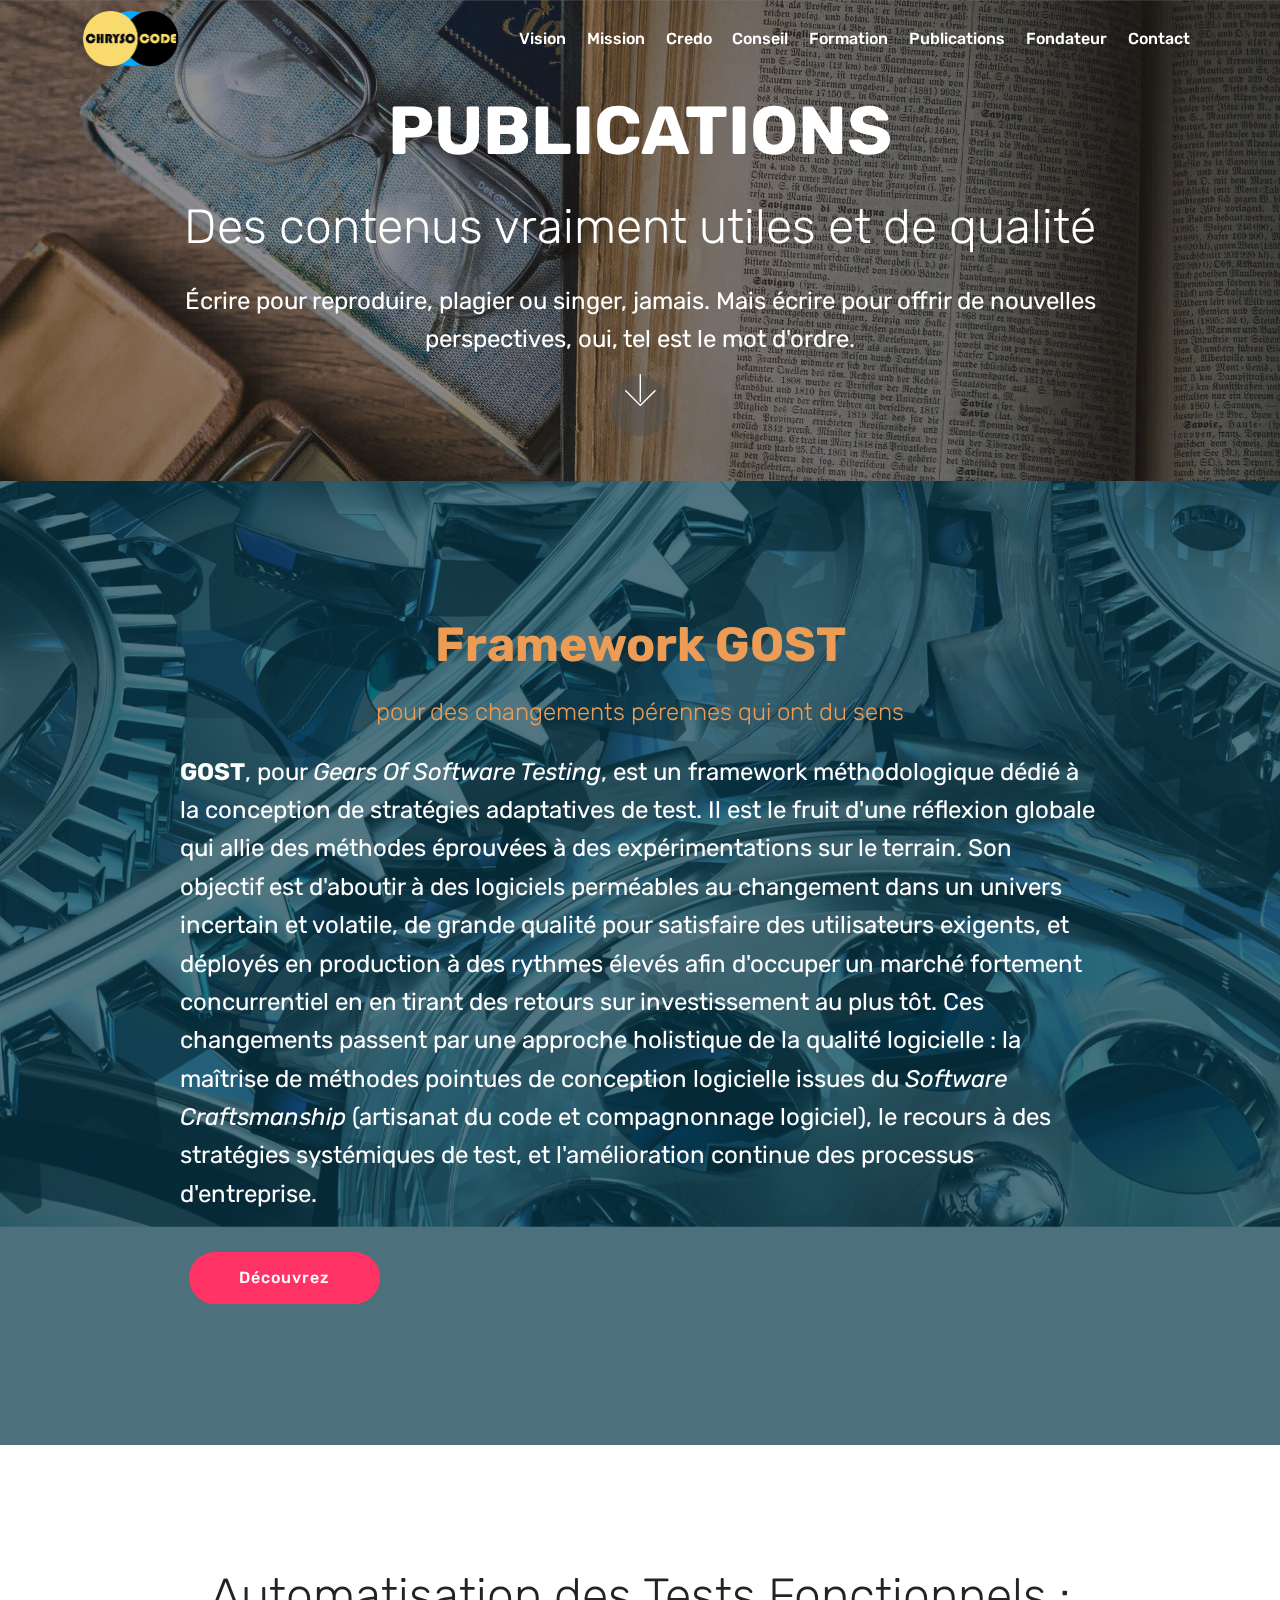
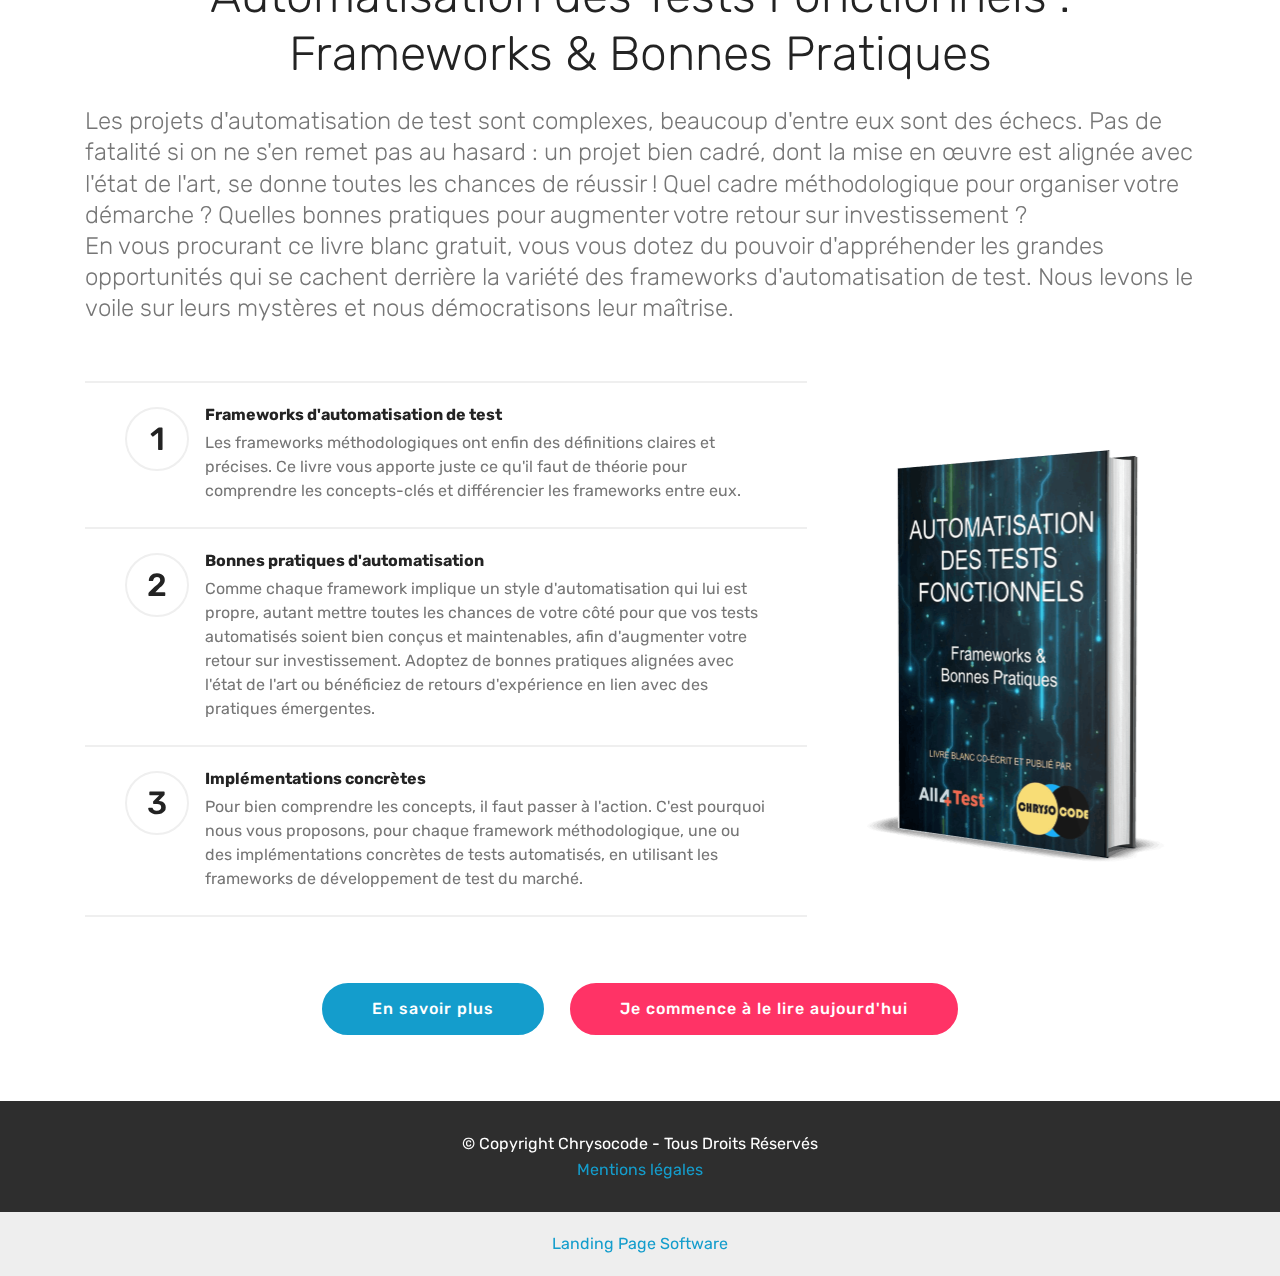
<file: publications.html>
<!DOCTYPE html>
<html  >
<head>
  <!-- Site made with Mobirise Website Builder v5.9.6, https://mobirise.com -->
  <meta charset="UTF-8">
  <meta http-equiv="X-UA-Compatible" content="IE=edge">
  <meta name="generator" content="Mobirise v5.9.6, mobirise.com">
  <meta name="viewport" content="width=device-width, initial-scale=1, minimum-scale=1">
  <link rel="shortcut icon" href="assets/images/favicon-chrysocode-itration-4-32x32.png" type="image/x-icon">
  <meta name="description" content="Publications">
  
  
  <title>Publications</title>
  <link rel="stylesheet" href="assets/web/assets/mobirise-icons/mobirise-icons.css">
  <link rel="stylesheet" href="assets/bootstrap/css/bootstrap.min.css">
  <link rel="stylesheet" href="assets/bootstrap/css/bootstrap-grid.min.css">
  <link rel="stylesheet" href="assets/bootstrap/css/bootstrap-reboot.min.css">
  <link rel="stylesheet" href="assets/tether/tether.min.css">
  <link rel="stylesheet" href="assets/dropdown/css/style.css">
  <link rel="stylesheet" href="assets/theme/css/style.css">
  <link rel="preload" href="https://fonts.googleapis.com/css?family=Rubik:300,400,500,600,700,800,900,300i,400i,500i,600i,700i,800i,900i&display=swap" as="style" onload="this.onload=null;this.rel='stylesheet'">
  <noscript><link rel="stylesheet" href="https://fonts.googleapis.com/css?family=Rubik:300,400,500,600,700,800,900,300i,400i,500i,600i,700i,800i,900i&display=swap"></noscript>
  <link rel="preload" as="style" href="assets/mobirise/css/mbr-additional.css"><link rel="stylesheet" href="assets/mobirise/css/mbr-additional.css" type="text/css">

  
  
  
</head>
<body>

<!-- Analytics -->
<!-- Global site tag (gtag.js) - Google Analytics -->
<script async src="https://www.googletagmanager.com/gtag/js?id=UA-120541603-3"></script>
<script>
  window.dataLayer = window.dataLayer || [];
  function gtag(){dataLayer.push(arguments);}
  gtag('js', new Date());

  gtag('config', 'UA-120541603-3');
</script>

<!-- /Analytics -->


  
  <section class="menu cid-rl0pxP4hoV" once="menu" id="menu1-29">

    

    <nav class="navbar navbar-expand beta-menu navbar-dropdown align-items-center navbar-fixed-top navbar-toggleable-sm bg-color transparent">
        <button class="navbar-toggler navbar-toggler-right" type="button" data-toggle="collapse" data-target="#navbarSupportedContent" aria-controls="navbarSupportedContent" aria-expanded="false" aria-label="Toggle navigation">
            <div class="hamburger">
                <span></span>
                <span></span>
                <span></span>
                <span></span>
            </div>
        </button>
        <div class="menu-logo">
            <div class="navbar-brand">
                <span class="navbar-logo">
                    
                         <a href="index.html#header2-3"><img src="assets/images/logo-chrysocode-203x122.png" alt="" title="" style="height: 3.8rem;"></a>
                    
                </span>
                
            </div>
        </div>
        <div class="collapse navbar-collapse" id="navbarSupportedContent">
            <ul class="navbar-nav nav-dropdown nav-right" data-app-modern-menu="true"><li class="nav-item">
                    <a class="nav-link link text-white display-4" href="index.html#header2-3">Vision</a>
                </li><li class="nav-item"><a class="nav-link link text-white display-4" href="index.html#content4-e">
                        Mission</a></li><li class="nav-item"><a class="nav-link link text-white display-4" href="index.html#content4-i">
                        Credo</a></li>
                <li class="nav-item"><a class="nav-link link text-white display-4" href="conseil.html">
                        Conseil</a></li><li class="nav-item"><a class="nav-link link text-white display-4" href="formation.html">
                        Formation</a></li><li class="nav-item"><a class="nav-link link text-white display-4" href="publications.html">
                        Publications</a></li><li class="nav-item"><a class="nav-link link text-white display-4" href="https://xavierpigeon.com" target="_blank">
                        Fondateur</a></li><li class="nav-item"><a class="nav-link link text-white display-4" href="contact.html">
                        Contact</a></li></ul>
            
        </div>
    </nav>
</section>

<section class="cid-sqZb5M4BKS mbr-parallax-background" id="header2-2b">

    

    <div class="mbr-overlay" style="opacity: 0.5; background-color: rgb(35, 35, 35);"></div>

    <div class="container align-center">
        <div class="row justify-content-md-center">
            <div class="mbr-white col-md-10">
                <h1 class="mbr-section-title mbr-bold pb-3 mbr-fonts-style display-1">
                    PUBLICATIONS</h1>
                <h3 class="mbr-section-subtitle align-center mbr-light pb-3 mbr-fonts-style display-2">
                    Des contenus vraiment utiles et de qualité</h3>
                <p class="mbr-text pb-3 mbr-fonts-style display-5">
                    Écrire pour reproduire, plagier ou singer, jamais. Mais écrire pour offrir de nouvelles perspectives, oui, tel est le mot d'ordre.</p>
                
            </div>
        </div>
    </div>
    <div class="mbr-arrow hidden-sm-down" aria-hidden="true">
        <a href="#next">
            <i class="mbri-down mbr-iconfont"></i>
        </a>
    </div>
</section>

<section class="cid-tTE3Hc0hAI mbr-parallax-background" id="header2-36">

    

    <div class="mbr-overlay" style="opacity: 0.7; background-color: rgb(7, 59, 76);"></div>

    <div class="container align-center">
        <div class="row justify-content-md-center">
            <div class="mbr-white col-md-10">
                <h1 class="mbr-section-title mbr-bold pb-3 mbr-fonts-style display-2">
                    Framework GOST</h1>
                <h3 class="mbr-section-subtitle align-center mbr-light pb-3 mbr-fonts-style display-5">pour des changements pérennes qui ont du sens</h3>
                <p class="mbr-text pb-3 mbr-fonts-style display-5"><strong>GOST</strong>, pour <em>Gears Of Software Testing</em>, est un framework méthodologique dédié à la conception de stratégies adaptatives de test. Il est le fruit d'une réflexion globale qui allie des méthodes éprouvées à des expérimentations sur le terrain. Son objectif est d'aboutir à des logiciels perméables au changement dans un univers incertain et volatile, de grande qualité pour satisfaire des utilisateurs exigents, et déployés en production à des rythmes élevés afin d'occuper un marché fortement concurrentiel en en tirant des retours sur investissement au plus tôt. Ces changements passent par une approche holistique de la qualité logicielle : la maîtrise de méthodes pointues de conception logicielle issues du <em>Software Craftsmanship</em> (artisanat du code et compagnonnage logiciel), le recours à des stratégies systémiques de test, et l'amélioration continue des processus d'entreprise.</p>
                <div class="mbr-section-btn"><a class="btn btn-md btn-secondary display-4" href="https://gost.chrysocode.io" target="_blank">Découvrez</a></div>
            </div>
        </div>
    </div>
    
</section>

<section class="counters4 counters cid-sqZfW7Al0t" id="counters4-2d">

    

    

    <div class="container pt-4 mt-2">
        <h2 class="mbr-section-title pb-3 align-center mbr-fonts-style display-2">Automatisation des Tests Fonctionnels : Frameworks &amp; Bonnes Pratiques</h2>
        <h3 class="mbr-section-subtitle pb-5 align-center mbr-fonts-style display-5">Les projets d'automatisation de test sont complexes, beaucoup d'entre eux sont des échecs. Pas de fatalité si on ne s'en remet pas au hasard : un projet bien cadré, dont la mise en œuvre est alignée avec l'état de l'art, se donne toutes les chances de réussir ! Quel cadre méthodologique pour organiser votre démarche ? Quelles bonnes pratiques pour augmenter votre retour sur investissement ?<br>En vous procurant ce livre blanc gratuit, vous vous dotez du pouvoir d'appréhender les grandes opportunités qui se cachent derrière la variété des frameworks d'automatisation de test. Nous levons le voile sur leurs mystères et nous démocratisons leur maîtrise.<br></h3>
        <div class="media-container-row">
            <div class="media-block m-auto" style="width: 35%;">
                <div class="mbr-figure">
                    <img src="assets/images/page-de-couverture-livre-blanc-atdf-2020-713x954.png" alt="Page de couverture : Automatisation des Tests Fonctionnels, Frameworks &amp; Bonnes Pratiques" title="">
                </div>
            </div>
            <div class="cards-block">
                <div class="cards-container">
                    <div class="card px-3 align-left col-12">
                        <div class="panel-item p-4 d-flex align-items-start">
                            <div class="card-img pr-3">
                                <h3 class="img-text d-flex align-items-center justify-content-center">
                                    1
                                </h3>
                            </div>
                            <div class="card-text">
                                <h4 class="mbr-content-title mbr-bold mbr-fonts-style display-7">Frameworks d'automatisation de test</h4>
                                <p class="mbr-content-text mbr-fonts-style display-7">Les frameworks méthodologiques ont enfin des définitions claires et précises. Ce livre vous apporte juste ce qu'il faut de théorie pour comprendre les concepts-clés et différencier les frameworks entre eux.</p>
                            </div>
                        </div>
                    </div>
                    <div class="card px-3 align-left col-12">
                        <div class="panel-item p-4 d-flex align-items-start">
                            <div class="card-img pr-3">
                                <h3 class="img-text d-flex align-items-center justify-content-center">
                                    2
                                </h3>
                            </div>
                            <div class="card-text">
                                <h4 class="mbr-content-title mbr-bold mbr-fonts-style display-7">Bonnes pratiques d'automatisation</h4>
                                <p class="mbr-content-text mbr-fonts-style display-7">
                                    Comme chaque framework implique un style d'automatisation qui lui est propre, autant mettre toutes les chances de votre côté pour que vos tests automatisés soient bien conçus et maintenables, afin d'augmenter votre retour sur investissement. Adoptez de bonnes pratiques alignées avec l'état de l'art ou bénéficiez de retours d'expérience en lien avec des pratiques émergentes.</p>
                            </div>
                        </div>
                    </div>
                    <div class="card px-3 align-left col-12">
                        <div class="panel-item p-4 d-flex align-items-start">
                            <div class="card-img pr-3">
                                <h3 class="img-text d-flex align-items-center justify-content-center">
                                    3
                                </h3>
                            </div>
                            <div class="card-text">
                                <h4 class="mbr-content-title mbr-bold mbr-fonts-style display-7">Implémentations concrètes</h4>
                                <p class="mbr-content-text mbr-fonts-style display-7">
                                        Pour bien comprendre les concepts, il faut passer à l'action. C'est pourquoi nous vous proposons, pour chaque framework méthodologique, une ou des implémentations concrètes de tests automatisés, en utilisant les frameworks de développement de test du marché.</p>
                            </div>
                        </div>
                    </div>
                    
                </div>
            </div>
        </div>
    </div>
</section>

<section class="mbr-section content8 cid-sqZj6ckoCZ" id="content8-2e">

    

    <div class="container">
        <div class="media-container-row title">
            <div class="col-12 col-md-8">
                <div class="mbr-section-btn align-center"><a class="btn btn-primary display-4" href="automatisation-des-tests-frameworks-bonnes-pratiques.html">En savoir plus</a>
                    <a class="btn btn-secondary display-4" href="https://goto.chrysocode.io/livre-adtf2020-e37355dd" target="_blank">Je commence à le lire aujourd'hui</a></div>
            </div>
        </div>
    </div>
</section>

<section once="" class="cid-rohYA0dizh" id="footer6-2a">

    

    

    <div class="container">
        <div class="media-container-row align-center mbr-white">
            <div class="col-12">
                <p class="mbr-text mb-0 mbr-fonts-style display-7">
                    © Copyright Chrysocode - Tous Droits Réservés<br><a href="mentions-legales.html">Mentions légales</a></p>
            </div>
        </div>
    </div>
</section><section class="display-7" style="padding: 0;align-items: center;justify-content: center;flex-wrap: wrap;    align-content: center;display: flex;position: relative;height: 4rem;"><a href="https://mobiri.se/636253" style="flex: 1 1;height: 4rem;position: absolute;width: 100%;z-index: 1;"><img alt="" style="height: 4rem;" src="[data-uri]"></a><p style="margin: 0;text-align: center;" class="display-7">&#8204;</p><a style="z-index:1" href="https://mobirise.com/builder/landing-page-software.html">Landing Page Software</a></section><script src="assets/popper/popper.min.js"></script>  <script src="assets/web/assets/jquery/jquery.min.js"></script>  <script src="assets/bootstrap/js/bootstrap.min.js"></script>  <script src="assets/tether/tether.min.js"></script>  <script src="assets/smoothscroll/smooth-scroll.js"></script>  <script src="assets/dropdown/js/nav-dropdown.js"></script>  <script src="assets/dropdown/js/navbar-dropdown.js"></script>  <script src="assets/touchswipe/jquery.touch-swipe.min.js"></script>  <script src="assets/parallax/jarallax.min.js"></script>  <script src="assets/viewportchecker/jquery.viewportchecker.js"></script>  <script src="assets/theme/js/script.js"></script>  
  
  
</body>
</html>
</file>
<file: assets/web/assets/mobirise-icons/mobirise-icons.css>
@font-face {
  font-family: 'MobiriseIcons';
  src:  url('mobirise-icons.eot?spat4u');
  src:  url('mobirise-icons.eot?spat4u#iefix') format('embedded-opentype'),
    url('mobirise-icons.ttf?spat4u') format('truetype'),
    url('mobirise-icons.woff?spat4u') format('woff'),
    url('mobirise-icons.svg?spat4u#MobiriseIcons') format('svg');
  font-weight: normal;
  font-style: normal;
  font-display: swap;
}

[class^="mbri-"], [class*=" mbri-"] {
  /* use !important to prevent issues with browser extensions that change fonts */
  font-family: MobiriseIcons !important;
  speak: none;
  font-style: normal;
  font-weight: normal;
  font-variant: normal;
  text-transform: none;
  line-height: 1;

  /* Better Font Rendering =========== */
  -webkit-font-smoothing: antialiased;
  -moz-osx-font-smoothing: grayscale;
}

.mbri-add-submenu:before {
  content: "\e900";
}
.mbri-alert:before {
  content: "\e901";
}
.mbri-align-center:before {
  content: "\e902";
}
.mbri-align-justify:before {
  content: "\e903";
}
.mbri-align-left:before {
  content: "\e904";
}
.mbri-align-right:before {
  content: "\e905";
}
.mbri-android:before {
  content: "\e906";
}
.mbri-apple:before {
  content: "\e907";
}
.mbri-arrow-down:before {
  content: "\e908";
}
.mbri-arrow-next:before {
  content: "\e909";
}
.mbri-arrow-prev:before {
  content: "\e90a";
}
.mbri-arrow-up:before {
  content: "\e90b";
}
.mbri-bold:before {
  content: "\e90c";
}
.mbri-bookmark:before {
  content: "\e90d";
}
.mbri-bootstrap:before {
  content: "\e90e";
}
.mbri-briefcase:before {
  content: "\e90f";
}
.mbri-browse:before {
  content: "\e910";
}
.mbri-bulleted-list:before {
  content: "\e911";
}
.mbri-calendar:before {
  content: "\e912";
}
.mbri-camera:before {
  content: "\e913";
}
.mbri-cart-add:before {
  content: "\e914";
}
.mbri-cart-full:before {
  content: "\e915";
}
.mbri-cash:before {
  content: "\e916";
}
.mbri-change-style:before {
  content: "\e917";
}
.mbri-chat:before {
  content: "\e918";
}
.mbri-clock:before {
  content: "\e919";
}
.mbri-close:before {
  content: "\e91a";
}
.mbri-cloud:before {
  content: "\e91b";
}
.mbri-code:before {
  content: "\e91c";
}
.mbri-contact-form:before {
  content: "\e91d";
}
.mbri-credit-card:before {
  content: "\e91e";
}
.mbri-cursor-click:before {
  content: "\e91f";
}
.mbri-cust-feedback:before {
  content: "\e920";
}
.mbri-database:before {
  content: "\e921";
}
.mbri-delivery:before {
  content: "\e922";
}
.mbri-desktop:before {
  content: "\e923";
}
.mbri-devices:before {
  content: "\e924";
}
.mbri-down:before {
  content: "\e925";
}
.mbri-download:before {
  content: "\e989";
}
.mbri-drag-n-drop:before {
  content: "\e927";
}
.mbri-drag-n-drop2:before {
  content: "\e928";
}
.mbri-edit:before {
  content: "\e929";
}
.mbri-edit2:before {
  content: "\e92a";
}
.mbri-error:before {
  content: "\e92b";
}
.mbri-extension:before {
  content: "\e92c";
}
.mbri-features:before {
  content: "\e92d";
}
.mbri-file:before {
  content: "\e92e";
}
.mbri-flag:before {
  content: "\e92f";
}
.mbri-folder:before {
  content: "\e930";
}
.mbri-gift:before {
  content: "\e931";
}
.mbri-github:before {
  content: "\e932";
}
.mbri-globe:before {
  content: "\e933";
}
.mbri-globe-2:before {
  content: "\e934";
}
.mbri-growing-chart:before {
  content: "\e935";
}
.mbri-hearth:before {
  content: "\e936";
}
.mbri-help:before {
  content: "\e937";
}
.mbri-home:before {
  content: "\e938";
}
.mbri-hot-cup:before {
  content: "\e939";
}
.mbri-idea:before {
  content: "\e93a";
}
.mbri-image-gallery:before {
  content: "\e93b";
}
.mbri-image-slider:before {
  content: "\e93c";
}
.mbri-info:before {
  content: "\e93d";
}
.mbri-italic:before {
  content: "\e93e";
}
.mbri-key:before {
  content: "\e93f";
}
.mbri-laptop:before {
  content: "\e940";
}
.mbri-layers:before {
  content: "\e941";
}
.mbri-left-right:before {
  content: "\e942";
}
.mbri-left:before {
  content: "\e943";
}
.mbri-letter:before {
  content: "\e944";
}
.mbri-like:before {
  content: "\e945";
}
.mbri-link:before {
  content: "\e946";
}
.mbri-lock:before {
  content: "\e947";
}
.mbri-login:before {
  content: "\e948";
}
.mbri-logout:before {
  content: "\e949";
}
.mbri-magic-stick:before {
  content: "\e94a";
}
.mbri-map-pin:before {
  content: "\e94b";
}
.mbri-menu:before {
  content: "\e94c";
}
.mbri-mobile:before {
  content: "\e94d";
}
.mbri-mobile2:before {
  content: "\e94e";
}
.mbri-mobirise:before {
  content: "\e94f";
}
.mbri-more-horizontal:before {
  content: "\e950";
}
.mbri-more-vertical:before {
  content: "\e951";
}
.mbri-music:before {
  content: "\e952";
}
.mbri-new-file:before {
  content: "\e953";
}
.mbri-numbered-list:before {
  content: "\e954";
}
.mbri-opened-folder:before {
  content: "\e955";
}
.mbri-pages:before {
  content: "\e956";
}
.mbri-paper-plane:before {
  content: "\e957";
}
.mbri-paperclip:before {
  content: "\e958";
}
.mbri-photo:before {
  content: "\e959";
}
.mbri-photos:before {
  content: "\e95a";
}
.mbri-pin:before {
  content: "\e95b";
}
.mbri-play:before {
  content: "\e95c";
}
.mbri-plus:before {
  content: "\e95d";
}
.mbri-preview:before {
  content: "\e95e";
}
.mbri-print:before {
  content: "\e95f";
}
.mbri-protect:before {
  content: "\e960";
}
.mbri-question:before {
  content: "\e961";
}
.mbri-quote-left:before {
  content: "\e962";
}
.mbri-quote-right:before {
  content: "\e963";
}
.mbri-refresh:before {
  content: "\e964";
}
.mbri-responsive:before {
  content: "\e965";
}
.mbri-right:before {
  content: "\e966";
}
.mbri-rocket:before {
  content: "\e967";
}
.mbri-sad-face:before {
  content: "\e968";
}
.mbri-sale:before {
  content: "\e969";
}
.mbri-save:before {
  content: "\e96a";
}
.mbri-search:before {
  content: "\e96b";
}
.mbri-setting:before {
  content: "\e96c";
}
.mbri-setting2:before {
  content: "\e96d";
}
.mbri-setting3:before {
  content: "\e96e";
}
.mbri-share:before {
  content: "\e96f";
}
.mbri-shopping-bag:before {
  content: "\e970";
}
.mbri-shopping-basket:before {
  content: "\e971";
}
.mbri-shopping-cart:before {
  content: "\e972";
}
.mbri-sites:before {
  content: "\e973";
}
.mbri-smile-face:before {
  content: "\e974";
}
.mbri-speed:before {
  content: "\e975";
}
.mbri-star:before {
  content: "\e976";
}
.mbri-success:before {
  content: "\e977";
}
.mbri-sun:before {
  content: "\e978";
}
.mbri-sun2:before {
  content: "\e979";
}
.mbri-tablet:before {
  content: "\e97a";
}
.mbri-tablet-vertical:before {
  content: "\e97b";
}
.mbri-target:before {
  content: "\e97c";
}
.mbri-timer:before {
  content: "\e97d";
}
.mbri-to-ftp:before {
  content: "\e97e";
}
.mbri-to-local-drive:before {
  content: "\e97f";
}
.mbri-touch-swipe:before {
  content: "\e980";
}
.mbri-touch:before {
  content: "\e981";
}
.mbri-trash:before {
  content: "\e982";
}
.mbri-underline:before {
  content: "\e983";
}
.mbri-unlink:before {
  content: "\e984";
}
.mbri-unlock:before {
  content: "\e985";
}
.mbri-up-down:before {
  content: "\e986";
}
.mbri-up:before {
  content: "\e987";
}
.mbri-update:before {
  content: "\e988";
}
.mbri-upload:before {
 content: "\e926"; 
}
.mbri-user:before {
  content: "\e98a";
}
.mbri-user2:before {
  content: "\e98b";
}
.mbri-users:before {
  content: "\e98c";
}
.mbri-video:before {
  content: "\e98d";
}
.mbri-video-play:before {
  content: "\e98e";
}
.mbri-watch:before {
  content: "\e98f";
}
.mbri-website-theme:before {
  content: "\e990";
}
.mbri-wifi:before {
  content: "\e991";
}
.mbri-windows:before {
  content: "\e992";
}
.mbri-zoom-out:before {
  content: "\e993";
}
.mbri-redo:before {
  content: "\e994";
}
.mbri-undo:before {
  content: "\e995";
}
</file>
<file: assets/dropdown/css/style.css>
.navbar-dropdown {
  left: 0;
  padding: 0;
  position: absolute;
  right: 0;
  top: 0;
  transition: all 0.45s ease;
  z-index: 1030;
  background: #282828; }
  .navbar-dropdown .navbar-logo {
    margin-right: 0.8rem;
    transition: margin 0.3s ease-in-out;
    vertical-align: middle; }
    .navbar-dropdown .navbar-logo img {
      height: 3.125rem;
      transition: all 0.3s ease-in-out; }
    .navbar-dropdown .navbar-logo.mbr-iconfont {
      font-size: 3.125rem;
      line-height: 3.125rem; }
  .navbar-dropdown .navbar-caption {
    font-weight: 700;
    white-space: normal;
    vertical-align: -4px;
    line-height: 3.125rem !important; }
    .navbar-dropdown .navbar-caption, .navbar-dropdown .navbar-caption:hover {
      color: inherit;
      text-decoration: none; }
  .navbar-dropdown .mbr-iconfont + .navbar-caption {
    vertical-align: -1px; }
  .navbar-dropdown.navbar-fixed-top {
    position: fixed; }
  .navbar-dropdown .navbar-brand span {
    vertical-align: -4px; }
  .navbar-dropdown.bg-color.transparent {
    background: none; }
  .navbar-dropdown.navbar-short .navbar-brand {
    padding: 0.625rem 0; }
    .navbar-dropdown.navbar-short .navbar-brand span {
      vertical-align: -1px; }
  .navbar-dropdown.navbar-short .navbar-caption {
    line-height: 2.375rem !important;
    vertical-align: -2px; }
  .navbar-dropdown.navbar-short .navbar-logo {
    margin-right: 0.5rem; }
    .navbar-dropdown.navbar-short .navbar-logo img {
      height: 2.375rem; }
    .navbar-dropdown.navbar-short .navbar-logo.mbr-iconfont {
      font-size: 2.375rem;
      line-height: 2.375rem; }
  .navbar-dropdown.navbar-short .mbr-table-cell {
    height: 3.625rem; }
  .navbar-dropdown .navbar-close {
    left: 0.6875rem;
    position: fixed;
    top: 0.75rem;
    z-index: 1000; }
  .navbar-dropdown .hamburger-icon {
    content: "";
    display: inline-block;
    vertical-align: middle;
    width: 16px;
    -webkit-box-shadow: 0 -6px 0 1px #282828,0 0 0 1px #282828,0 6px 0 1px #282828;
    -moz-box-shadow: 0 -6px 0 1px #282828,0 0 0 1px #282828,0 6px 0 1px #282828;
    box-shadow: 0 -6px 0 1px #282828,0 0 0 1px #282828,0 6px 0 1px #282828; }

.dropdown-menu .dropdown-toggle[data-toggle="dropdown-submenu"]::after {
  border-bottom: 0.35em solid transparent;
  border-left: 0.35em solid;
  border-right: 0;
  border-top: 0.35em solid transparent;
  margin-left: 0.3rem; }

.dropdown-menu .dropdown-item:focus {
  outline: 0; }

.nav-dropdown {
  font-size: 0.75rem;
  font-weight: 500;
  height: auto !important; }
  .nav-dropdown .nav-btn {
    padding-left: 1rem; }
  .nav-dropdown .link {
    margin: .667em 1.667em;
    font-weight: 500;
    padding: 0;
    transition: color .2s ease-in-out; }
    .nav-dropdown .link.dropdown-toggle {
      margin-right: 2.583em; }
      .nav-dropdown .link.dropdown-toggle::after {
        margin-left: .25rem;
        border-top: 0.35em solid;
        border-right: 0.35em solid transparent;
        border-left: 0.35em solid transparent;
        border-bottom: 0; }
      .nav-dropdown .link.dropdown-toggle[aria-expanded="true"] {
        margin: 0;
        padding: 0.667em 3.263em  0.667em 1.667em; }
  .nav-dropdown .link::after,
  .nav-dropdown .dropdown-item::after {
    color: inherit; }
  .nav-dropdown .btn {
    font-size: 0.75rem;
    font-weight: 700;
    letter-spacing: 0;
    margin-bottom: 0;
    padding-left: 1.25rem;
    padding-right: 1.25rem; }
  .nav-dropdown .dropdown-menu {
    border-radius: 0;
    border: 0;
    left: 0;
    margin: 0;
    padding-bottom: 1.25rem;
    padding-top: 1.25rem;
    position: relative; }
  .nav-dropdown .dropdown-submenu {
    margin-left: 0.125rem;
    top: 0; }
  .nav-dropdown .dropdown-item {
    font-weight: 500;
    line-height: 2;
    padding: 0.3846em 4.615em 0.3846em 1.5385em;
    position: relative;
    transition: color .2s ease-in-out, background-color .2s ease-in-out; }
    .nav-dropdown .dropdown-item::after {
      margin-top: -0.3077em;
      position: absolute;
      right: 1.1538em;
      top: 50%; }
    .nav-dropdown .dropdown-item:focus, .nav-dropdown .dropdown-item:hover {
      background: none; }

@media (max-width: 767px) {
  .nav-dropdown.navbar-toggleable-sm {
    bottom: 0;
    display: none;
    left: 0;
    overflow-x: hidden;
    position: fixed;
    top: 0;
    transform: translateX(-100%);
    -ms-transform: translateX(-100%);
    -webkit-transform: translateX(-100%);
    width: 18.75rem;
    z-index: 999; } }
.nav-dropdown.navbar-toggleable-xl {
  bottom: 0;
  display: none;
  left: 0;
  overflow-x: hidden;
  position: fixed;
  top: 0;
  transform: translateX(-100%);
  -ms-transform: translateX(-100%);
  -webkit-transform: translateX(-100%);
  width: 18.75rem;
  z-index: 999; }

.nav-dropdown-sm {
  display: block !important;
  overflow-x: hidden;
  overflow: auto;
  padding-top: 3.875rem; }
  .nav-dropdown-sm::after {
    content: "";
    display: block;
    height: 3rem;
    width: 100%; }
  .nav-dropdown-sm.collapse.in ~ .navbar-close {
    display: block !important; }
  .nav-dropdown-sm.collapsing, .nav-dropdown-sm.collapse.in {
    transform: translateX(0);
    -ms-transform: translateX(0);
    -webkit-transform: translateX(0);
    transition: all 0.25s ease-out;
    -webkit-transition: all 0.25s ease-out;
    background: #282828; }
  .nav-dropdown-sm.collapsing[aria-expanded="false"] {
    transform: translateX(-100%);
    -ms-transform: translateX(-100%);
    -webkit-transform: translateX(-100%); }
  .nav-dropdown-sm .nav-item {
    display: block;
    margin-left: 0 !important;
    padding-left: 0; }
  .nav-dropdown-sm .link,
  .nav-dropdown-sm .dropdown-item {
    border-top: 1px dotted rgba(255, 255, 255, 0.1);
    font-size: 0.8125rem;
    line-height: 1.6;
    margin: 0 !important;
    padding: 0.875rem 2.4rem 0.875rem 1.5625rem !important;
    position: relative;
    white-space: normal; }
    .nav-dropdown-sm .link:focus, .nav-dropdown-sm .link:hover,
    .nav-dropdown-sm .dropdown-item:focus,
    .nav-dropdown-sm .dropdown-item:hover {
      background: rgba(0, 0, 0, 0.2) !important;
      color: #c0a375; }
  .nav-dropdown-sm .nav-btn {
    position: relative;
    padding: 1.5625rem 1.5625rem 0 1.5625rem; }
    .nav-dropdown-sm .nav-btn::before {
      border-top: 1px dotted rgba(255, 255, 255, 0.1);
      content: "";
      left: 0;
      position: absolute;
      top: 0;
      width: 100%; }
    .nav-dropdown-sm .nav-btn + .nav-btn {
      padding-top: 0.625rem; }
      .nav-dropdown-sm .nav-btn + .nav-btn::before {
        display: none; }
  .nav-dropdown-sm .btn {
    padding: 0.625rem 0; }
  .nav-dropdown-sm .dropdown-toggle[data-toggle="dropdown-submenu"]::after {
    margin-left: .25rem;
    border-top: 0.35em solid;
    border-right: 0.35em solid transparent;
    border-left: 0.35em solid transparent;
    border-bottom: 0; }
  .nav-dropdown-sm .dropdown-toggle[data-toggle="dropdown-submenu"][aria-expanded="true"]::after {
    border-top: 0;
    border-right: 0.35em solid transparent;
    border-left: 0.35em solid transparent;
    border-bottom: 0.35em solid; }
  .nav-dropdown-sm .dropdown-menu {
    margin: 0;
    padding: 0;
    position: relative;
    top: 0;
    left: 0;
    width: 100%;
    border: 0;
    float: none;
    border-radius: 0;
    background: none; }
  .nav-dropdown-sm .dropdown-submenu {
    left: 100%;
    margin-left: 0.125rem;
    margin-top: -1.25rem;
    top: 0; }

.navbar-toggleable-sm .nav-dropdown .dropdown-menu {
  position: absolute; }

.navbar-toggleable-sm .nav-dropdown .dropdown-submenu {
  left: 100%;
  margin-left: 0.125rem;
  margin-top: -1.25rem;
  top: 0; }

.navbar-toggleable-sm.opened .nav-dropdown .dropdown-menu {
  position: relative; }

.navbar-toggleable-sm.opened .nav-dropdown .dropdown-submenu {
  left: 0;
  margin-left: 00rem;
  margin-top: 0rem;
  top: 0; }

.is-builder .nav-dropdown.collapsing {
  transition: none !important; }

/*# sourceMappingURL=style.css.map */
</file>
<file: assets/theme/css/style.css>
/*!
 * Mobirise v4 theme (https://mobirise.com/)
 * Copyright 2017 Mobirise
 */
section {
  background-color: #eeeeee;
}

.form-control:focus {
  box-shadow: none;
}

:focus {
  outline: none;
}

body {
  font-style: normal;
  line-height: 1.5;
}

section,
.container,
.container-fluid {
  position: relative;
  word-wrap: break-word;
}

a.mbr-iconfont:hover {
  text-decoration: none;
}

.article .lead p,
.article .lead ul,
.article .lead ol,
.article .lead pre,
.article .lead blockquote {
  margin-bottom: 0;
}

ul,
ol,
pre,
blockquote {
  margin-bottom: 2.3125rem;
}

pre {
  background: #f4f4f4;
  padding: 10px 24px;
  white-space: pre-wrap;
}

.inactive {
  -webkit-user-select: none;
  -moz-user-select: none;
  -ms-user-select: none;
  user-select: none;
  pointer-events: none;
  -webkit-user-drag: none;
  user-drag: none;
}

.mbr-section__comments .row {
  justify-content: center;
  -webkit-justify-content: center;
}

a {
  font-style: normal;
  font-weight: 400;
  cursor: pointer;
}

a, a:hover {
  text-decoration: none;
}

figure {
  margin-bottom: 0;
}

body {
  color: #232323;
}

h1,
h2,
h3,
h4,
h5,
h6,
.h1,
.h2,
.h3,
.h4,
.h5,
.h6,
.display-1,
.display-2,
.display-3,
.display-4 {
  line-height: 1;
  word-break: break-word;
  word-wrap: break-word;
}

.mbr-section-title {
  font-style: normal;
  line-height: 1.2;
}

.mbr-section-subtitle {
  line-height: 1.3;
}

.mbr-text {
  font-style: normal;
  line-height: 1.6;
}

b,
strong {
  font-weight: bold;
}

blockquote {
  padding: 10px 0 10px 20px;
  position: relative;
  border-left: 2px solid;
  border-color: #ff3366;
}

input:-webkit-autofill, input:-webkit-autofill:hover, input:-webkit-autofill:focus, input:-webkit-autofill:active {
  transition-delay: 9999s;
  transition-property: background-color, color;
}

textarea[type='hidden'] {
  display: none;
}

body {
  position: relative;
}

section {
  background-position: 50% 50%;
  background-repeat: no-repeat;
  background-size: cover;
}

section .mbr-background-video,
section .mbr-background-video-preview {
  position: absolute;
  bottom: 0;
  left: 0;
  right: 0;
  top: 0;
}

.hidden {
  visibility: hidden;
}

.mbr-z-index20 {
  z-index: 20;
}

/*! Base colors */
.mbr-white {
  color: #ffffff;
}

.mbr-black {
  color: #000000;
}

.mbr-bg-white {
  background-color: #ffffff;
}

.mbr-bg-black {
  background-color: #000000;
}

/*! Text-aligns */
.align-left {
  text-align: left;
}

.align-center {
  text-align: center;
}

.align-right {
  text-align: right;
}

@media (max-width: 767px) {
  .align-left,
  .align-center,
  .align-right,
  .mbr-section-btn,
  .mbr-section-title {
    text-align: center;
  }
}

/*! Font-weight  */
.mbr-light {
  font-weight: 300;
}

.mbr-regular {
  font-weight: 400;
}

.mbr-semibold {
  font-weight: 500;
}

.mbr-bold {
  font-weight: 700;
}

/*! Media  */
.media-size-item {
  -moz-flex: 1 1 auto;
  -o-flex: 1 1 auto;
  flex: 1 1 auto;
}

.media-content {
  flex-basis: 100%;
}

.media-container-row {
  display: flex;
  flex-direction: row;
  flex-wrap: wrap;
  justify-content: center;
  align-content: center;
  align-items: start;
}

.media-container-row .media-size-item {
  width: 400px;
}

.media-container-column {
  display: flex;
  flex-direction: column;
  flex-wrap: wrap;
  justify-content: center;
  align-content: center;
  align-items: stretch;
}

.media-container-column > * {
  width: 100%;
}

@media (min-width: 992px) {
  .media-container-row {
    flex-wrap: nowrap;
  }
}

figure {
  overflow: hidden;
}

figure[mbr-media-size] {
  transition: width 0.1s;
}

.mbr-figure img,
.mbr-figure iframe {
  display: block;
  width: 100%;
}

.card {
  background-color: transparent;
  border: none;
}

.card-box {
  width: 100%;
}

.card-img {
  text-align: center;
  flex-shrink: 0;
  -webkit-flex-shrink: 0;
}

.media {
  max-width: 100%;
  margin: 0 auto;
}

.mbr-figure {
  -ms-grid-row-align: center;
  align-self: center;
}

.media-container > div {
  max-width: 100%;
}

.mbr-figure img,
.card-img img {
  width: 100%;
}

@media (max-width: 991px) {
  .media-size-item {
    width: auto !important;
  }
  .media {
    width: auto;
  }
  .mbr-figure {
    width: 100% !important;
  }
}

/*! Buttons */
.btn {
  font-weight: 500;
  border-width: 2px;
  font-style: normal;
  letter-spacing: 1px;
  margin: .4rem .8rem;
  white-space: normal;
  transition: all .3s ease-in-out;
  display: inline-flex;
  align-items: center;
  justify-content: center;
  word-break: break-word;
  -webkit-align-items: center;
  -webkit-justify-content: center;
  display: -webkit-inline-flex;
}

.btn-sm {
  font-weight: 500;
  letter-spacing: 1px;
  transition: all .3s ease-in-out;
}

.btn-md {
  font-weight: 500;
  letter-spacing: 1px;
  margin: .4rem .8rem !important;
  transition: all .3s ease-in-out;
}

.btn-lg {
  font-weight: 500;
  letter-spacing: 1px;
  margin: .4rem .8rem !important;
  transition: all .3s ease-in-out;
}

.mbr-section-btn {
  margin-left: -0.25rem;
  margin-right: -0.25rem;
  font-size: 0;
}

nav .mbr-section-btn {
  margin-left: 0rem;
  margin-right: 0rem;
}

.btn-form {
  border-radius: 0;
}

.btn-form:hover {
  cursor: pointer;
}

/*! Btn icon margin */
.btn .mbr-iconfont,
.btn.btn-sm .mbr-iconfont {
  cursor: pointer;
  margin-right: 0.5rem;
}

.btn.btn-md .mbr-iconfont,
.btn.btn-md .mbr-iconfont {
  margin-right: 0.8rem;
}

.mbr-regular {
  font-weight: 400;
}

.mbr-semibold {
  font-weight: 500;
}

.mbr-bold {
  font-weight: 700;
}

[type='submit'] {
  -webkit-appearance: none;
}

/*! Full-screen */
.mbr-fullscreen .mbr-overlay {
  min-height: 100vh;
}

.mbr-fullscreen {
  display: flex;
  display: -moz-flex;
  display: -ms-flex;
  display: -o-flex;
  align-items: center;
  -webkit-align-items: center;
  min-height: 100vh;
  padding-top: 3rem;
  padding-bottom: 3rem;
}

/*! Map */
.map {
  height: 25rem;
  position: relative;
}

.map iframe {
  width: 100%;
  height: 100%;
}

.mbr-overlay {
  background-color: #000;
  bottom: 0;
  left: 0;
  opacity: .5;
  position: absolute;
  right: 0;
  top: 0;
  z-index: 0;
  pointer-events: none;
}

/* Form */
blockquote {
  font-style: italic;
  padding: 10px 0 10px 20px;
  font-size: 1.09rem;
  position: relative;
  border-width: 3px;
}

.form-control {
  background-color: #f5f5f5;
  box-shadow: none;
  color: #565656;
  line-height: 1.43;
  min-height: 3.5em;
  padding: 1.07em .5em;
}

.form-control, .form-control:focus {
  border: 1px solid #e8e8e8;
}

.form-active .form-control:invalid {
  border-color: red;
}

.form-control-label {
  position: relative;
  cursor: pointer;
  margin-bottom: .357em;
  padding: 0;
}

.alert {
  color: #ffffff;
  border-radius: 0;
  border: 0;
  font-size: .875rem;
  line-height: 1.5;
  margin-bottom: 1.875rem;
  padding: 1.25rem;
  position: relative;
}

.alert.alert-form::after {
  background-color: inherit;
  bottom: -7px;
  content: "";
  display: block;
  height: 14px;
  left: 50%;
  margin-left: -7px;
  position: absolute;
  transform: rotate(45deg);
  width: 14px;
  -webkit-transform: rotate(45deg);
}

.form-asterisk {
  font-family: initial;
  position: absolute;
  top: -2px;
  font-weight: normal;
}

/*! Scroll to top arrow */
#scrollToTop a i:before {
  content: '';
  position: absolute;
  height: 40%;
  top: 25%;
  background: #fff;
  width: 2px;
  left: calc(50% - 1px);
}

#scrollToTop a i:after {
  content: '';
  position: absolute;
  display: block;
  border-top: 2px solid #fff;
  border-right: 2px solid #fff;
  width: 40%;
  height: 40%;
  left: 30%;
  bottom: 30%;
  transform: rotate(135deg);
  -webkit-transform: rotate(135deg);
}

.mbr-arrow-up {
  bottom: 25px;
  right: 90px;
  position: fixed;
  text-align: right;
  z-index: 5000;
  color: #ffffff;
  font-size: 32px;
  transform: rotate(180deg);
  -webkit-transform: rotate(180deg);
}

.mbr-arrow-up a {
  background: rgba(0, 0, 0, 0.2);
  border-radius: 3px;
  color: #fff;
  display: inline-block;
  height: 60px;
  width: 60px;
  outline-style: none !important;
  position: relative;
  text-decoration: none;
  transition: all 0.3s ease-in-out;
  cursor: pointer;
  text-align: center;
}

.mbr-arrow-up a:hover {
  background-color: rgba(0, 0, 0, 0.4);
}

.mbr-arrow-up a i {
  line-height: 60px;
}

.mbr-arrow-up-icon {
  display: block;
  color: #fff;
}

.mbr-arrow-up-icon::before {
  content: '\203a';
  display: inline-block;
  font-family: serif;
  font-size: 32px;
  line-height: 1;
  font-style: normal;
  position: relative;
  top: 6px;
  left: -4px;
  -webkit-transform: rotate(-90deg);
  transform: rotate(-90deg);
}

/*! Arrow Down */
.mbr-arrow {
  position: absolute;
  bottom: 45px;
  left: 50%;
  width: 60px;
  height: 60px;
  cursor: pointer;
  background-color: rgba(80, 80, 80, 0.5);
  border-radius: 50%;
  -webkit-transform: translateX(-50%);
  transform: translateX(-50%);
}

.mbr-arrow > a {
  display: inline-block;
  text-decoration: none;
  outline-style: none;
  -webkit-animation: arrowdown 1.7s ease-in-out infinite;
  animation: arrowdown 1.7s ease-in-out infinite;
}

.mbr-arrow > a > i {
  position: absolute;
  top: -2px;
  left: 15px;
  font-size: 2rem;
}

@keyframes arrowdown {
  0% {
    transform: translateY(0px);
    -webkit-transform: translateY(0px);
  }
  50% {
    transform: translateY(-5px);
    -webkit-transform: translateY(-5px);
  }
  100% {
    transform: translateY(0px);
    -webkit-transform: translateY(0px);
  }
}

@-webkit-keyframes arrowdown {
  0% {
    transform: translateY(0px);
    -webkit-transform: translateY(0px);
  }
  50% {
    transform: translateY(-5px);
    -webkit-transform: translateY(-5px);
  }
  100% {
    transform: translateY(0px);
    -webkit-transform: translateY(0px);
  }
}

@media (max-width: 500px) {
  .mbr-arrow-up {
    left: 50%;
    right: auto;
    transform: translateX(-50%) rotate(180deg);
    -webkit-transform: translateX(-50%) rotate(180deg);
  }
}

/*Gradients animation*/
@keyframes gradient-animation {
  from {
    background-position: 0% 100%;
    -webkit-animation-timing-function: ease-in-out;
            animation-timing-function: ease-in-out;
  }
  to {
    background-position: 100% 0%;
    -webkit-animation-timing-function: ease-in-out;
            animation-timing-function: ease-in-out;
  }
}

@-webkit-keyframes gradient-animation {
  from {
    background-position: 0% 100%;
    -webkit-animation-timing-function: ease-in-out;
            animation-timing-function: ease-in-out;
  }
  to {
    background-position: 100% 0%;
    -webkit-animation-timing-function: ease-in-out;
            animation-timing-function: ease-in-out;
  }
}

.bg-gradient {
  background-size: 200% 200%;
  animation: gradient-animation 5s infinite alternate;
  -webkit-animation: gradient-animation 5s infinite alternate;
}

.menu .navbar-brand {
  display: -webkit-flex;
}

.menu .navbar-brand span {
  display: flex;
  display: -webkit-flex;
}

.menu .navbar-brand .navbar-caption-wrap {
  display: -webkit-flex;
}

.menu .navbar-brand .navbar-logo img {
  display: -webkit-flex;
}

@media (min-width: 768px) and (max-width: 1023px) {
  .menu .navbar-toggleable-sm .navbar-nav {
    display: -ms-flexbox;
  }
}

@media (max-width: 1023px) {
  .menu .navbar-collapse {
    max-height: 93.5vh;
  }
  .menu .navbar-collapse.show {
    overflow: auto;
  }
}

@media (min-width: 1024px) {
  .menu .navbar-nav.nav-dropdown {
    display: -webkit-flex;
  }
  .menu .navbar-toggleable-sm .navbar-collapse {
    display: -webkit-flex !important;
  }
  .menu .collapsed .navbar-collapse {
    max-height: 93.5vh;
  }
  .menu .collapsed .navbar-collapse.show {
    overflow: auto;
  }
}

@media (max-width: 767px) {
  .menu .navbar-collapse {
    max-height: 80vh;
  }
}

/* Others*/
.note-check a[data-value=Rubik] {
  font-style: normal;
}

.mbr-arrow a {
  color: #ffffff;
}

@media (max-width: 767px) {
  .mbr-arrow {
    display: none;
  }
}

.navbar {
  display: -webkit-flex;
  -webkit-flex-wrap: wrap;
  -webkit-align-items: center;
  -webkit-justify-content: space-between;
}

.navbar-collapse {
  -webkit-flex-basis: 100%;
  -webkit-flex-grow: 1;
  -webkit-align-items: center;
}

.nav-dropdown .link {
  padding: 0.667em 1.667em !important;
  margin: 0 !important;
}

.nav {
  display: -webkit-flex;
  -webkit-flex-wrap: wrap;
}

.row {
  display: -webkit-flex;
  -webkit-flex-wrap: wrap;
}

.justify-content-center {
  -webkit-justify-content: center;
}

.form-inline {
  display: -webkit-flex;
  -webkit-align-items: center;
}

.card-wrapper {
  -webkit-flex: 1;
}

.carousel-control {
  z-index: 10;
  display: -webkit-flex;
  -webkit-align-items: center;
  -webkit-justify-content: center;
}

.carousel-controls {
  display: -webkit-flex;
}

.media {
  display: -webkit-flex;
}

.form-group:focus {
  outline: none;
}

.jq-selectbox__select {
  padding: 1.07em 0.5em;
  position: absolute;
  top: 0;
  left: 0;
  width: 100%;
}

.jq-selectbox__dropdown {
  position: absolute;
  top: 100%;
  left: 0 !important;
  width: 100% !important;
}

.jq-selectbox__trigger-arrow {
  -webkit-transform: translateY(-50%);
          transform: translateY(-50%);
}

.jq-selectbox li {
  padding: 1.07em 0.5em;
}

input[type='range'] {
  padding-left: 0 !important;
  padding-right: 0 !important;
}

.modal-dialog,
.modal-content {
  height: 100%;
}

.modal-dialog .carousel-inner {
  height: calc(100vh - 1.75rem);
}

@media (max-width: 575px) {
  .modal-dialog .carousel-inner {
    height: calc(100vh - 1rem);
  }
}

.carousel-item {
  text-align: center;
}

.carousel-item img {
  margin: auto;
}

.navbar-toggler {
  align-self: flex-start;
  padding: 0.25rem 0.75rem;
  font-size: 1.25rem;
  line-height: 1;
  background: transparent;
  border: 1px solid transparent;
  border-radius: 0.25rem;
}

.navbar-toggler:focus,
.navbar-toggler:hover {
  text-decoration: none;
}

.navbar-toggler-icon {
  display: inline-block;
  width: 1.5em;
  height: 1.5em;
  vertical-align: middle;
  content: '';
  background: no-repeat center center;
  background-size: 100% 100%;
}

.navbar-toggler-left {
  position: absolute;
  left: 1rem;
}

.navbar-toggler-right {
  position: absolute;
  right: 1rem;
}

@media (max-width: 575px) {
  .navbar-toggleable .navbar-nav .dropdown-menu {
    position: static;
    float: none;
  }
  .navbar-toggleable > .container {
    padding-right: 0;
    padding-left: 0;
  }
}

@media (min-width: 576px) {
  .navbar-toggleable {
    flex-direction: row;
    flex-wrap: nowrap;
    align-items: center;
  }
  .navbar-toggleable .navbar-nav {
    flex-direction: row;
  }
  .navbar-toggleable .navbar-nav .nav-link {
    padding-right: 0.5rem;
    padding-left: 0.5rem;
  }
  .navbar-toggleable > .container {
    display: flex;
    flex-wrap: nowrap;
    align-items: center;
  }
  .navbar-toggleable .navbar-collapse {
    display: flex !important;
    width: 100%;
  }
  .navbar-toggleable .navbar-toggler {
    display: none;
  }
}

@media (max-width: 767px) {
  .navbar-toggleable-sm .navbar-nav .dropdown-menu {
    position: static;
    float: none;
  }
  .navbar-toggleable-sm > .container {
    padding-right: 0;
    padding-left: 0;
  }
}

@media (min-width: 768px) {
  .navbar-toggleable-sm {
    flex-direction: row;
    flex-wrap: nowrap;
    align-items: center;
  }
  .navbar-toggleable-sm .navbar-nav {
    flex-direction: row;
  }
  .navbar-toggleable-sm .navbar-nav .nav-link {
    padding-right: 0.5rem;
    padding-left: 0.5rem;
  }
  .navbar-toggleable-sm > .container {
    display: flex;
    flex-wrap: nowrap;
    align-items: center;
  }
  .navbar-toggleable-sm .navbar-collapse {
    display: none;
    width: 100%;
  }
  .navbar-toggleable-sm .navbar-toggler {
    display: none;
  }
}

@media (max-width: 1023px) {
  .navbar-toggleable-md .navbar-nav .dropdown-menu {
    position: static;
    float: none;
  }
  .navbar-toggleable-md > .container {
    padding-right: 0;
    padding-left: 0;
  }
}

@media (min-width: 1024px) {
  .navbar-toggleable-md {
    flex-direction: row;
    flex-wrap: nowrap;
    align-items: center;
  }
  .navbar-toggleable-md .navbar-nav {
    flex-direction: row;
  }
  .navbar-toggleable-md .navbar-nav .nav-link {
    padding-right: 0.5rem;
    padding-left: 0.5rem;
  }
  .navbar-toggleable-md > .container {
    display: flex;
    flex-wrap: nowrap;
    align-items: center;
  }
  .navbar-toggleable-md .navbar-collapse {
    display: flex !important;
    width: 100%;
  }
  .navbar-toggleable-md .navbar-toggler {
    display: none;
  }
}

@media (max-width: 1199px) {
  .navbar-toggleable-lg .navbar-nav .dropdown-menu {
    position: static;
    float: none;
  }
  .navbar-toggleable-lg > .container {
    padding-right: 0;
    padding-left: 0;
  }
}

@media (min-width: 1200px) {
  .navbar-toggleable-lg {
    flex-direction: row;
    flex-wrap: nowrap;
    align-items: center;
  }
  .navbar-toggleable-lg .navbar-nav {
    flex-direction: row;
  }
  .navbar-toggleable-lg .navbar-nav .nav-link {
    padding-right: 0.5rem;
    padding-left: 0.5rem;
  }
  .navbar-toggleable-lg > .container {
    display: flex;
    flex-wrap: nowrap;
    align-items: center;
  }
  .navbar-toggleable-lg .navbar-collapse {
    display: flex !important;
    width: 100%;
  }
  .navbar-toggleable-lg .navbar-toggler {
    display: none;
  }
}

.navbar-toggleable-xl {
  flex-direction: row;
  flex-wrap: nowrap;
  align-items: center;
}

.navbar-toggleable-xl .navbar-nav .dropdown-menu {
  position: static;
  float: none;
}

.navbar-toggleable-xl > .container {
  padding-right: 0;
  padding-left: 0;
}

.navbar-toggleable-xl .navbar-nav {
  flex-direction: row;
}

.navbar-toggleable-xl .navbar-nav .nav-link {
  padding-right: 0.5rem;
  padding-left: 0.5rem;
}

.navbar-toggleable-xl > .container {
  display: flex;
  flex-wrap: nowrap;
  align-items: center;
}

.navbar-toggleable-xl .navbar-collapse {
  display: flex !important;
  width: 100%;
}

.navbar-toggleable-xl .navbar-toggler {
  display: none;
}

.card-img {
  width: auto;
}

.menu .navbar.collapsed:not(.beta-menu) {
  flex-direction: column;
}

.carousel-item.active,
.carousel-item-next,
.carousel-item-prev {
  display: flex;
}

.note-air-layout .dropup .dropdown-menu,
.note-air-layout .navbar-fixed-bottom .dropdown .dropdown-menu {
  bottom: initial !important;
}

html,
body {
  height: auto;
  min-height: 100vh;
}

.dropup .dropdown-toggle::after {
  display: none;
}
.engine {
	position: absolute;
	text-indent: -2400px;
	text-align: center;
	padding: 0;
	top: 0;
	left: -2400px;
}
</file>
<file: assets/mobirise/css/mbr-additional.css>
body {
  font-family: Rubik;
}
.display-1 {
  font-family: 'Rubik', sans-serif;
  font-size: 4.25rem;
  font-display: swap;
}
.display-1 > .mbr-iconfont {
  font-size: 6.8rem;
}
.display-2 {
  font-family: 'Rubik', sans-serif;
  font-size: 3rem;
  font-display: swap;
}
.display-2 > .mbr-iconfont {
  font-size: 4.8rem;
}
.display-4 {
  font-family: 'Rubik', sans-serif;
  font-size: 1rem;
  font-display: swap;
}
.display-4 > .mbr-iconfont {
  font-size: 1.6rem;
}
.display-5 {
  font-family: 'Rubik', sans-serif;
  font-size: 1.5rem;
  font-display: swap;
}
.display-5 > .mbr-iconfont {
  font-size: 2.4rem;
}
.display-7 {
  font-family: 'Rubik', sans-serif;
  font-size: 1rem;
  font-display: swap;
}
.display-7 > .mbr-iconfont {
  font-size: 1.6rem;
}
/* ---- Fluid typography for mobile devices ---- */
/* 1.4 - font scale ratio ( bootstrap == 1.42857 ) */
/* 100vw - current viewport width */
/* (48 - 20)  48 == 48rem == 768px, 20 == 20rem == 320px(minimal supported viewport) */
/* 0.65 - min scale variable, may vary */
@media (max-width: 768px) {
  .display-1 {
    font-size: 3.4rem;
    font-size: calc( 2.1374999999999997rem + (4.25 - 2.1374999999999997) * ((100vw - 20rem) / (48 - 20)));
    line-height: calc( 1.4 * (2.1374999999999997rem + (4.25 - 2.1374999999999997) * ((100vw - 20rem) / (48 - 20))));
  }
  .display-2 {
    font-size: 2.4rem;
    font-size: calc( 1.7rem + (3 - 1.7) * ((100vw - 20rem) / (48 - 20)));
    line-height: calc( 1.4 * (1.7rem + (3 - 1.7) * ((100vw - 20rem) / (48 - 20))));
  }
  .display-4 {
    font-size: 0.8rem;
    font-size: calc( 1rem + (1 - 1) * ((100vw - 20rem) / (48 - 20)));
    line-height: calc( 1.4 * (1rem + (1 - 1) * ((100vw - 20rem) / (48 - 20))));
  }
  .display-5 {
    font-size: 1.2rem;
    font-size: calc( 1.175rem + (1.5 - 1.175) * ((100vw - 20rem) / (48 - 20)));
    line-height: calc( 1.4 * (1.175rem + (1.5 - 1.175) * ((100vw - 20rem) / (48 - 20))));
  }
}
/* Buttons */
.btn {
  padding: 1rem 3rem;
  border-radius: 3px;
}
.btn-sm {
  padding: 0.6rem 1.5rem;
  border-radius: 3px;
}
.btn-md {
  padding: 1rem 3rem;
  border-radius: 3px;
}
.btn-lg {
  padding: 1.2rem 3.2rem;
  border-radius: 3px;
}
.bg-primary {
  background-color: #149dcc !important;
}
.bg-success {
  background-color: #f7ed4a !important;
}
.bg-info {
  background-color: #82786e !important;
}
.bg-warning {
  background-color: #879a9f !important;
}
.bg-danger {
  background-color: #b1a374 !important;
}
.btn-primary,
.btn-primary:active {
  background-color: #149dcc !important;
  border-color: #149dcc !important;
  color: #ffffff !important;
}
.btn-primary:hover,
.btn-primary:focus,
.btn-primary.focus,
.btn-primary.active {
  color: #ffffff !important;
  background-color: #0d6786 !important;
  border-color: #0d6786 !important;
}
.btn-primary.disabled,
.btn-primary:disabled {
  color: #ffffff !important;
  background-color: #0d6786 !important;
  border-color: #0d6786 !important;
}
.btn-secondary,
.btn-secondary:active {
  background-color: #ff3366 !important;
  border-color: #ff3366 !important;
  color: #ffffff !important;
}
.btn-secondary:hover,
.btn-secondary:focus,
.btn-secondary.focus,
.btn-secondary.active {
  color: #ffffff !important;
  background-color: #e50039 !important;
  border-color: #e50039 !important;
}
.btn-secondary.disabled,
.btn-secondary:disabled {
  color: #ffffff !important;
  background-color: #e50039 !important;
  border-color: #e50039 !important;
}
.btn-info,
.btn-info:active {
  background-color: #82786e !important;
  border-color: #82786e !important;
  color: #ffffff !important;
}
.btn-info:hover,
.btn-info:focus,
.btn-info.focus,
.btn-info.active {
  color: #ffffff !important;
  background-color: #59524b !important;
  border-color: #59524b !important;
}
.btn-info.disabled,
.btn-info:disabled {
  color: #ffffff !important;
  background-color: #59524b !important;
  border-color: #59524b !important;
}
.btn-success,
.btn-success:active {
  background-color: #f7ed4a !important;
  border-color: #f7ed4a !important;
  color: #3f3c03 !important;
}
.btn-success:hover,
.btn-success:focus,
.btn-success.focus,
.btn-success.active {
  color: #3f3c03 !important;
  background-color: #eadd0a !important;
  border-color: #eadd0a !important;
}
.btn-success.disabled,
.btn-success:disabled {
  color: #3f3c03 !important;
  background-color: #eadd0a !important;
  border-color: #eadd0a !important;
}
.btn-warning,
.btn-warning:active {
  background-color: #879a9f !important;
  border-color: #879a9f !important;
  color: #ffffff !important;
}
.btn-warning:hover,
.btn-warning:focus,
.btn-warning.focus,
.btn-warning.active {
  color: #ffffff !important;
  background-color: #617479 !important;
  border-color: #617479 !important;
}
.btn-warning.disabled,
.btn-warning:disabled {
  color: #ffffff !important;
  background-color: #617479 !important;
  border-color: #617479 !important;
}
.btn-danger,
.btn-danger:active {
  background-color: #b1a374 !important;
  border-color: #b1a374 !important;
  color: #ffffff !important;
}
.btn-danger:hover,
.btn-danger:focus,
.btn-danger.focus,
.btn-danger.active {
  color: #ffffff !important;
  background-color: #8b7d4e !important;
  border-color: #8b7d4e !important;
}
.btn-danger.disabled,
.btn-danger:disabled {
  color: #ffffff !important;
  background-color: #8b7d4e !important;
  border-color: #8b7d4e !important;
}
.btn-white {
  color: #333333 !important;
}
.btn-white,
.btn-white:active {
  background-color: #ffffff !important;
  border-color: #ffffff !important;
  color: #808080 !important;
}
.btn-white:hover,
.btn-white:focus,
.btn-white.focus,
.btn-white.active {
  color: #808080 !important;
  background-color: #d9d9d9 !important;
  border-color: #d9d9d9 !important;
}
.btn-white.disabled,
.btn-white:disabled {
  color: #808080 !important;
  background-color: #d9d9d9 !important;
  border-color: #d9d9d9 !important;
}
.btn-black,
.btn-black:active {
  background-color: #333333 !important;
  border-color: #333333 !important;
  color: #ffffff !important;
}
.btn-black:hover,
.btn-black:focus,
.btn-black.focus,
.btn-black.active {
  color: #ffffff !important;
  background-color: #0d0d0d !important;
  border-color: #0d0d0d !important;
}
.btn-black.disabled,
.btn-black:disabled {
  color: #ffffff !important;
  background-color: #0d0d0d !important;
  border-color: #0d0d0d !important;
}
.btn-primary-outline,
.btn-primary-outline:active {
  background: none;
  border-color: #0b566f;
  color: #0b566f;
}
.btn-primary-outline:hover,
.btn-primary-outline:focus,
.btn-primary-outline.focus,
.btn-primary-outline.active {
  color: #ffffff;
  background-color: #149dcc;
  border-color: #149dcc;
}
.btn-primary-outline.disabled,
.btn-primary-outline:disabled {
  color: #ffffff !important;
  background-color: #149dcc !important;
  border-color: #149dcc !important;
}
.btn-secondary-outline,
.btn-secondary-outline:active {
  background: none;
  border-color: #cc0033;
  color: #cc0033;
}
.btn-secondary-outline:hover,
.btn-secondary-outline:focus,
.btn-secondary-outline.focus,
.btn-secondary-outline.active {
  color: #ffffff;
  background-color: #ff3366;
  border-color: #ff3366;
}
.btn-secondary-outline.disabled,
.btn-secondary-outline:disabled {
  color: #ffffff !important;
  background-color: #ff3366 !important;
  border-color: #ff3366 !important;
}
.btn-info-outline,
.btn-info-outline:active {
  background: none;
  border-color: #4b453f;
  color: #4b453f;
}
.btn-info-outline:hover,
.btn-info-outline:focus,
.btn-info-outline.focus,
.btn-info-outline.active {
  color: #ffffff;
  background-color: #82786e;
  border-color: #82786e;
}
.btn-info-outline.disabled,
.btn-info-outline:disabled {
  color: #ffffff !important;
  background-color: #82786e !important;
  border-color: #82786e !important;
}
.btn-success-outline,
.btn-success-outline:active {
  background: none;
  border-color: #d2c609;
  color: #d2c609;
}
.btn-success-outline:hover,
.btn-success-outline:focus,
.btn-success-outline.focus,
.btn-success-outline.active {
  color: #3f3c03;
  background-color: #f7ed4a;
  border-color: #f7ed4a;
}
.btn-success-outline.disabled,
.btn-success-outline:disabled {
  color: #3f3c03 !important;
  background-color: #f7ed4a !important;
  border-color: #f7ed4a !important;
}
.btn-warning-outline,
.btn-warning-outline:active {
  background: none;
  border-color: #55666b;
  color: #55666b;
}
.btn-warning-outline:hover,
.btn-warning-outline:focus,
.btn-warning-outline.focus,
.btn-warning-outline.active {
  color: #ffffff;
  background-color: #879a9f;
  border-color: #879a9f;
}
.btn-warning-outline.disabled,
.btn-warning-outline:disabled {
  color: #ffffff !important;
  background-color: #879a9f !important;
  border-color: #879a9f !important;
}
.btn-danger-outline,
.btn-danger-outline:active {
  background: none;
  border-color: #7a6e45;
  color: #7a6e45;
}
.btn-danger-outline:hover,
.btn-danger-outline:focus,
.btn-danger-outline.focus,
.btn-danger-outline.active {
  color: #ffffff;
  background-color: #b1a374;
  border-color: #b1a374;
}
.btn-danger-outline.disabled,
.btn-danger-outline:disabled {
  color: #ffffff !important;
  background-color: #b1a374 !important;
  border-color: #b1a374 !important;
}
.btn-black-outline,
.btn-black-outline:active {
  background: none;
  border-color: #000000;
  color: #000000;
}
.btn-black-outline:hover,
.btn-black-outline:focus,
.btn-black-outline.focus,
.btn-black-outline.active {
  color: #ffffff;
  background-color: #333333;
  border-color: #333333;
}
.btn-black-outline.disabled,
.btn-black-outline:disabled {
  color: #ffffff !important;
  background-color: #333333 !important;
  border-color: #333333 !important;
}
.btn-white-outline,
.btn-white-outline:active,
.btn-white-outline.active {
  background: none;
  border-color: #ffffff;
  color: #ffffff;
}
.btn-white-outline:hover,
.btn-white-outline:focus,
.btn-white-outline.focus {
  color: #333333;
  background-color: #ffffff;
  border-color: #ffffff;
}
.text-primary {
  color: #149dcc !important;
}
.text-secondary {
  color: #ff3366 !important;
}
.text-success {
  color: #f7ed4a !important;
}
.text-info {
  color: #82786e !important;
}
.text-warning {
  color: #879a9f !important;
}
.text-danger {
  color: #b1a374 !important;
}
.text-white {
  color: #ffffff !important;
}
.text-black {
  color: #000000 !important;
}
a.text-primary:hover,
a.text-primary:focus {
  color: #0b566f !important;
}
a.text-secondary:hover,
a.text-secondary:focus {
  color: #cc0033 !important;
}
a.text-success:hover,
a.text-success:focus {
  color: #d2c609 !important;
}
a.text-info:hover,
a.text-info:focus {
  color: #4b453f !important;
}
a.text-warning:hover,
a.text-warning:focus {
  color: #55666b !important;
}
a.text-danger:hover,
a.text-danger:focus {
  color: #7a6e45 !important;
}
a.text-white:hover,
a.text-white:focus {
  color: #b3b3b3 !important;
}
a.text-black:hover,
a.text-black:focus {
  color: #4d4d4d !important;
}
.alert-success {
  background-color: #70c770;
}
.alert-info {
  background-color: #82786e;
}
.alert-warning {
  background-color: #879a9f;
}
.alert-danger {
  background-color: #b1a374;
}
.mbr-section-btn a.btn:not(.btn-form) {
  border-radius: 100px;
}
.mbr-section-btn a.btn:not(.btn-form):hover,
.mbr-section-btn a.btn:not(.btn-form):focus {
  box-shadow: none !important;
}
.mbr-section-btn a.btn:not(.btn-form):hover,
.mbr-section-btn a.btn:not(.btn-form):focus {
  box-shadow: 0 10px 40px 0 rgba(0, 0, 0, 0.2) !important;
  -webkit-box-shadow: 0 10px 40px 0 rgba(0, 0, 0, 0.2) !important;
}
.mbr-gallery-filter li a {
  border-radius: 100px !important;
}
.mbr-gallery-filter li.active .btn {
  background-color: #149dcc;
  border-color: #149dcc;
  color: #ffffff;
}
.mbr-gallery-filter li.active .btn:focus {
  box-shadow: none;
}
.nav-tabs .nav-link {
  border-radius: 100px !important;
}
a,
a:hover {
  color: #149dcc;
}
.mbr-plan-header.bg-primary .mbr-plan-subtitle,
.mbr-plan-header.bg-primary .mbr-plan-price-desc {
  color: #b4e6f8;
}
.mbr-plan-header.bg-success .mbr-plan-subtitle,
.mbr-plan-header.bg-success .mbr-plan-price-desc {
  color: #ffffff;
}
.mbr-plan-header.bg-info .mbr-plan-subtitle,
.mbr-plan-header.bg-info .mbr-plan-price-desc {
  color: #beb8b2;
}
.mbr-plan-header.bg-warning .mbr-plan-subtitle,
.mbr-plan-header.bg-warning .mbr-plan-price-desc {
  color: #ced6d8;
}
.mbr-plan-header.bg-danger .mbr-plan-subtitle,
.mbr-plan-header.bg-danger .mbr-plan-price-desc {
  color: #dfd9c6;
}
/* Scroll to top button*/
.scrollToTop_wraper {
  display: none;
}
.form-control {
  font-family: 'Rubik', sans-serif;
  font-size: 1rem;
  font-display: swap;
}
.form-control > .mbr-iconfont {
  font-size: 1.6rem;
}
blockquote {
  border-color: #149dcc;
}
/* Forms */
.mbr-form .btn {
  margin: .4rem 0;
}
.mbr-form .input-group-btn a.btn {
  border-radius: 100px !important;
}
.mbr-form .input-group-btn a.btn:hover {
  box-shadow: 0 10px 40px 0 rgba(0, 0, 0, 0.2);
}
.mbr-form .input-group-btn button[type="submit"] {
  border-radius: 100px !important;
  padding: 1rem 3rem;
}
.mbr-form .input-group-btn button[type="submit"]:hover {
  box-shadow: 0 10px 40px 0 rgba(0, 0, 0, 0.2);
}
@media (max-width: 767px) {
  .btn {
    font-size: .75rem !important;
  }
  .btn .mbr-iconfont {
    font-size: 1rem !important;
  }
}
/* Footer */
.mbr-footer-content li::before,
.mbr-footer .mbr-contacts li::before {
  background: #149dcc;
}
.mbr-footer-content li a:hover,
.mbr-footer .mbr-contacts li a:hover {
  color: #149dcc;
}
.footer3 input[type="email"],
.footer4 input[type="email"] {
  border-radius: 100px !important;
}
.footer3 .input-group-btn a.btn,
.footer4 .input-group-btn a.btn {
  border-radius: 100px !important;
}
.footer3 .input-group-btn button[type="submit"],
.footer4 .input-group-btn button[type="submit"] {
  border-radius: 100px !important;
}
/* Headers*/
.header13 .form-inline input[type="email"],
.header14 .form-inline input[type="email"] {
  border-radius: 100px;
}
.header13 .form-inline input[type="text"],
.header14 .form-inline input[type="text"] {
  border-radius: 100px;
}
.header13 .form-inline input[type="tel"],
.header14 .form-inline input[type="tel"] {
  border-radius: 100px;
}
.header13 .form-inline a.btn,
.header14 .form-inline a.btn {
  border-radius: 100px;
}
.header13 .form-inline button,
.header14 .form-inline button {
  border-radius: 100px !important;
}
@media screen and (-ms-high-contrast: active), (-ms-high-contrast: none) {
  .card-wrapper {
    flex: auto !important;
  }
}
.jq-selectbox li:hover,
.jq-selectbox li.selected {
  background-color: #149dcc;
  color: #ffffff;
}
.jq-selectbox .jq-selectbox__trigger-arrow,
.jq-number__spin.minus:after,
.jq-number__spin.plus:after {
  transition: 0.4s;
  border-top-color: currentColor;
  border-bottom-color: currentColor;
}
.jq-selectbox:hover .jq-selectbox__trigger-arrow,
.jq-number__spin.minus:hover:after,
.jq-number__spin.plus:hover:after {
  border-top-color: #149dcc;
  border-bottom-color: #149dcc;
}
.xdsoft_datetimepicker .xdsoft_calendar td.xdsoft_default,
.xdsoft_datetimepicker .xdsoft_calendar td.xdsoft_current,
.xdsoft_datetimepicker .xdsoft_timepicker .xdsoft_time_box > div > div.xdsoft_current {
  color: #ffffff !important;
  background-color: #149dcc !important;
  box-shadow: none !important;
}
.xdsoft_datetimepicker .xdsoft_calendar td:hover,
.xdsoft_datetimepicker .xdsoft_timepicker .xdsoft_time_box > div > div:hover {
  color: #ffffff !important;
  background: #ff3366 !important;
  box-shadow: none !important;
}
.lazy-bg {
  background-image: none !important;
}
.lazy-placeholder:not(section),
.lazy-none {
  display: block;
  position: relative;
  padding-bottom: 56.25%;
}
iframe.lazy-placeholder,
.lazy-placeholder:after {
  content: '';
  position: absolute;
  width: 100px;
  height: 100px;
  background: transparent no-repeat center;
  background-size: contain;
  top: 50%;
  left: 50%;
  transform: translateX(-50%) translateY(-50%);
  background-image: url("data:image/svg+xml;charset=UTF-8,%3csvg width='32' height='32' viewBox='0 0 64 64' xmlns='http://www.w3.org/2000/svg' stroke='%23149dcc' %3e%3cg fill='none' fill-rule='evenodd'%3e%3cg transform='translate(16 16)' stroke-width='2'%3e%3ccircle stroke-opacity='.5' cx='16' cy='16' r='16'/%3e%3cpath d='M32 16c0-9.94-8.06-16-16-16'%3e%3canimateTransform attributeName='transform' type='rotate' from='0 16 16' to='360 16 16' dur='1s' repeatCount='indefinite'/%3e%3c/path%3e%3c/g%3e%3c/g%3e%3c/svg%3e");
}
section.lazy-placeholder:after {
  opacity: 0.3;
}
.cid-rl0pxP4hoV .navbar {
  padding: .5rem 0;
  background: #333333;
  transition: none;
  min-height: 77px;
}
.cid-rl0pxP4hoV .navbar-dropdown.bg-color.transparent.opened {
  background: #333333;
}
.cid-rl0pxP4hoV a {
  font-style: normal;
}
.cid-rl0pxP4hoV .nav-item span {
  padding-right: 0.4em;
  line-height: 0.5em;
  vertical-align: text-bottom;
  position: relative;
  text-decoration: none;
}
.cid-rl0pxP4hoV .nav-item a {
  display: -webkit-flex;
  align-items: center;
  justify-content: center;
  padding: 0.7rem 0 !important;
  margin: 0rem .65rem !important;
  -webkit-align-items: center;
  -webkit-justify-content: center;
}
.cid-rl0pxP4hoV .nav-item:focus,
.cid-rl0pxP4hoV .nav-link:focus {
  outline: none;
}
.cid-rl0pxP4hoV .btn {
  padding: 0.4rem 1.5rem;
  display: -webkit-inline-flex;
  align-items: center;
  -webkit-align-items: center;
}
.cid-rl0pxP4hoV .btn .mbr-iconfont {
  font-size: 1.6rem;
}
.cid-rl0pxP4hoV .menu-logo {
  margin-right: auto;
}
.cid-rl0pxP4hoV .menu-logo .navbar-brand {
  display: flex;
  margin-left: 5rem;
  padding: 0;
  transition: padding .2s;
  min-height: 3.8rem;
  -webkit-align-items: center;
  align-items: center;
}
.cid-rl0pxP4hoV .menu-logo .navbar-brand .navbar-caption-wrap {
  display: flex;
  -webkit-align-items: center;
  align-items: center;
  word-break: break-word;
  min-width: 7rem;
  margin: .3rem 0;
}
.cid-rl0pxP4hoV .menu-logo .navbar-brand .navbar-caption-wrap .navbar-caption {
  line-height: 1.2rem !important;
  padding-right: 2rem;
}
.cid-rl0pxP4hoV .menu-logo .navbar-brand .navbar-logo {
  font-size: 4rem;
  transition: font-size 0.25s;
}
.cid-rl0pxP4hoV .menu-logo .navbar-brand .navbar-logo img {
  display: flex;
}
.cid-rl0pxP4hoV .menu-logo .navbar-brand .navbar-logo .mbr-iconfont {
  transition: font-size 0.25s;
}
.cid-rl0pxP4hoV .menu-logo .navbar-brand .navbar-logo a {
  display: inline-flex;
}
.cid-rl0pxP4hoV .navbar-toggleable-sm .navbar-collapse {
  justify-content: flex-end;
  -webkit-justify-content: flex-end;
  padding-right: 5rem;
  width: auto;
}
.cid-rl0pxP4hoV .navbar-toggleable-sm .navbar-collapse .navbar-nav {
  flex-wrap: wrap;
  -webkit-flex-wrap: wrap;
  padding-left: 0;
}
.cid-rl0pxP4hoV .navbar-toggleable-sm .navbar-collapse .navbar-nav .nav-item {
  -webkit-align-self: center;
  align-self: center;
}
.cid-rl0pxP4hoV .navbar-toggleable-sm .navbar-collapse .navbar-buttons {
  padding-left: 0;
  padding-bottom: 0;
}
.cid-rl0pxP4hoV .dropdown .dropdown-menu {
  background: #333333;
  display: none;
  position: absolute;
  min-width: 5rem;
  padding-top: 1.4rem;
  padding-bottom: 1.4rem;
  text-align: left;
}
.cid-rl0pxP4hoV .dropdown .dropdown-menu .dropdown-item {
  width: auto;
  padding: 0.235em 1.5385em 0.235em 1.5385em !important;
}
.cid-rl0pxP4hoV .dropdown .dropdown-menu .dropdown-item::after {
  right: 0.5rem;
}
.cid-rl0pxP4hoV .dropdown .dropdown-menu .dropdown-submenu {
  margin: 0;
}
.cid-rl0pxP4hoV .dropdown.open > .dropdown-menu {
  display: block;
}
.cid-rl0pxP4hoV .navbar-toggleable-sm.opened:after {
  position: absolute;
  width: 100vw;
  height: 100vh;
  content: '';
  background-color: rgba(0, 0, 0, 0.1);
  left: 0;
  bottom: 0;
  transform: translateY(100%);
  -webkit-transform: translateY(100%);
  z-index: 1000;
}
.cid-rl0pxP4hoV .navbar.navbar-short {
  min-height: 60px;
  transition: all .2s;
}
.cid-rl0pxP4hoV .navbar.navbar-short .navbar-toggler-right {
  top: 20px;
}
.cid-rl0pxP4hoV .navbar.navbar-short .navbar-logo a {
  font-size: 2.5rem !important;
  line-height: 2.5rem;
  transition: font-size 0.25s;
}
.cid-rl0pxP4hoV .navbar.navbar-short .navbar-logo a .mbr-iconfont {
  font-size: 2.5rem !important;
}
.cid-rl0pxP4hoV .navbar.navbar-short .navbar-logo a img {
  height: 3rem !important;
}
.cid-rl0pxP4hoV .navbar.navbar-short .navbar-brand {
  min-height: 3rem;
}
.cid-rl0pxP4hoV button.navbar-toggler {
  width: 31px;
  height: 18px;
  cursor: pointer;
  transition: all .2s;
  top: 1.5rem;
  right: 1rem;
}
.cid-rl0pxP4hoV button.navbar-toggler:focus {
  outline: none;
}
.cid-rl0pxP4hoV button.navbar-toggler .hamburger span {
  position: absolute;
  right: 0;
  width: 30px;
  height: 2px;
  border-right: 5px;
  background-color: #ffffff;
}
.cid-rl0pxP4hoV button.navbar-toggler .hamburger span:nth-child(1) {
  top: 0;
  transition: all .2s;
}
.cid-rl0pxP4hoV button.navbar-toggler .hamburger span:nth-child(2) {
  top: 8px;
  transition: all .15s;
}
.cid-rl0pxP4hoV button.navbar-toggler .hamburger span:nth-child(3) {
  top: 8px;
  transition: all .15s;
}
.cid-rl0pxP4hoV button.navbar-toggler .hamburger span:nth-child(4) {
  top: 16px;
  transition: all .2s;
}
.cid-rl0pxP4hoV nav.opened .hamburger span:nth-child(1) {
  top: 8px;
  width: 0;
  opacity: 0;
  right: 50%;
  transition: all .2s;
}
.cid-rl0pxP4hoV nav.opened .hamburger span:nth-child(2) {
  -webkit-transform: rotate(45deg);
  transform: rotate(45deg);
  transition: all .25s;
}
.cid-rl0pxP4hoV nav.opened .hamburger span:nth-child(3) {
  -webkit-transform: rotate(-45deg);
  transform: rotate(-45deg);
  transition: all .25s;
}
.cid-rl0pxP4hoV nav.opened .hamburger span:nth-child(4) {
  top: 8px;
  width: 0;
  opacity: 0;
  right: 50%;
  transition: all .2s;
}
.cid-rl0pxP4hoV .collapsed.navbar-expand {
  flex-direction: column;
  -webkit-flex-direction: column;
}
.cid-rl0pxP4hoV .collapsed .btn {
  display: -webkit-flex;
}
.cid-rl0pxP4hoV .collapsed .navbar-collapse {
  display: none !important;
  padding-right: 0 !important;
}
.cid-rl0pxP4hoV .collapsed .navbar-collapse.collapsing,
.cid-rl0pxP4hoV .collapsed .navbar-collapse.show {
  display: block !important;
}
.cid-rl0pxP4hoV .collapsed .navbar-collapse.collapsing .navbar-nav,
.cid-rl0pxP4hoV .collapsed .navbar-collapse.show .navbar-nav {
  display: block;
  text-align: center;
}
.cid-rl0pxP4hoV .collapsed .navbar-collapse.collapsing .navbar-nav .nav-item,
.cid-rl0pxP4hoV .collapsed .navbar-collapse.show .navbar-nav .nav-item {
  clear: both;
}
.cid-rl0pxP4hoV .collapsed .navbar-collapse.collapsing .navbar-nav .nav-item:last-child,
.cid-rl0pxP4hoV .collapsed .navbar-collapse.show .navbar-nav .nav-item:last-child {
  margin-bottom: 1rem;
}
.cid-rl0pxP4hoV .collapsed .navbar-collapse.collapsing .navbar-buttons,
.cid-rl0pxP4hoV .collapsed .navbar-collapse.show .navbar-buttons {
  text-align: center;
}
.cid-rl0pxP4hoV .collapsed .navbar-collapse.collapsing .navbar-buttons:last-child,
.cid-rl0pxP4hoV .collapsed .navbar-collapse.show .navbar-buttons:last-child {
  margin-bottom: 1rem;
}
.cid-rl0pxP4hoV .collapsed button.navbar-toggler {
  display: block;
}
.cid-rl0pxP4hoV .collapsed .navbar-brand {
  margin-left: 1rem !important;
}
.cid-rl0pxP4hoV .collapsed .navbar-toggleable-sm {
  flex-direction: column;
  -webkit-flex-direction: column;
}
.cid-rl0pxP4hoV .collapsed .dropdown .dropdown-menu {
  width: 100%;
  text-align: center;
  position: relative;
  opacity: 0;
  display: block;
  height: 0;
  visibility: hidden;
  padding: 0;
  transition-duration: .5s;
  transition-property: opacity,padding,height;
}
.cid-rl0pxP4hoV .collapsed .dropdown.open > .dropdown-menu {
  position: relative;
  opacity: 1;
  height: auto;
  padding: 1.4rem 0;
  visibility: visible;
}
.cid-rl0pxP4hoV .collapsed .dropdown .dropdown-submenu {
  left: 0;
  text-align: center;
  width: 100%;
}
.cid-rl0pxP4hoV .collapsed .dropdown .dropdown-toggle[data-toggle="dropdown-submenu"]::after {
  margin-top: 0;
  position: inherit;
  right: 0;
  top: 50%;
  display: inline-block;
  width: 0;
  height: 0;
  margin-left: .3em;
  vertical-align: middle;
  content: "";
  border-top: .30em solid;
  border-right: .30em solid transparent;
  border-left: .30em solid transparent;
}
@media (max-width: 991px) {
  .cid-rl0pxP4hoV .navbar-expand {
    flex-direction: column;
    -webkit-flex-direction: column;
  }
  .cid-rl0pxP4hoV img {
    height: 3.8rem !important;
  }
  .cid-rl0pxP4hoV .btn {
    display: -webkit-flex;
  }
  .cid-rl0pxP4hoV button.navbar-toggler {
    display: block;
  }
  .cid-rl0pxP4hoV .navbar-brand {
    margin-left: 1rem !important;
  }
  .cid-rl0pxP4hoV .navbar-toggleable-sm {
    flex-direction: column;
    -webkit-flex-direction: column;
  }
  .cid-rl0pxP4hoV .navbar-collapse {
    display: none !important;
    padding-right: 0 !important;
  }
  .cid-rl0pxP4hoV .navbar-collapse.collapsing,
  .cid-rl0pxP4hoV .navbar-collapse.show {
    display: block !important;
  }
  .cid-rl0pxP4hoV .navbar-collapse.collapsing .navbar-nav,
  .cid-rl0pxP4hoV .navbar-collapse.show .navbar-nav {
    display: block;
    text-align: center;
  }
  .cid-rl0pxP4hoV .navbar-collapse.collapsing .navbar-nav .nav-item,
  .cid-rl0pxP4hoV .navbar-collapse.show .navbar-nav .nav-item {
    clear: both;
  }
  .cid-rl0pxP4hoV .navbar-collapse.collapsing .navbar-nav .nav-item:last-child,
  .cid-rl0pxP4hoV .navbar-collapse.show .navbar-nav .nav-item:last-child {
    margin-bottom: 1rem;
  }
  .cid-rl0pxP4hoV .navbar-collapse.collapsing .navbar-buttons,
  .cid-rl0pxP4hoV .navbar-collapse.show .navbar-buttons {
    text-align: center;
  }
  .cid-rl0pxP4hoV .navbar-collapse.collapsing .navbar-buttons:last-child,
  .cid-rl0pxP4hoV .navbar-collapse.show .navbar-buttons:last-child {
    margin-bottom: 1rem;
  }
  .cid-rl0pxP4hoV .dropdown .dropdown-menu {
    width: 100%;
    text-align: center;
    position: relative;
    opacity: 0;
    display: block;
    height: 0;
    visibility: hidden;
    padding: 0;
    transition-duration: .5s;
    transition-property: opacity,padding,height;
  }
  .cid-rl0pxP4hoV .dropdown.open > .dropdown-menu {
    position: relative;
    opacity: 1;
    height: auto;
    padding: 1.4rem 0;
    visibility: visible;
  }
  .cid-rl0pxP4hoV .dropdown .dropdown-submenu {
    left: 0;
    text-align: center;
    width: 100%;
  }
  .cid-rl0pxP4hoV .dropdown .dropdown-toggle[data-toggle="dropdown-submenu"]::after {
    margin-top: 0;
    position: inherit;
    right: 0;
    top: 50%;
    display: inline-block;
    width: 0;
    height: 0;
    margin-left: .3em;
    vertical-align: middle;
    content: "";
    border-top: .30em solid;
    border-right: .30em solid transparent;
    border-left: .30em solid transparent;
  }
}
@media (min-width: 767px) {
  .cid-rl0pxP4hoV .menu-logo {
    flex-shrink: 0;
    -webkit-flex-shrink: 0;
  }
}
.cid-rl0pxP4hoV .navbar-collapse {
  flex-basis: auto;
  -webkit-flex-basis: auto;
}
.cid-rl0pxP4hoV .nav-link:hover,
.cid-rl0pxP4hoV .dropdown-item:hover {
  color: #c1c1c1 !important;
}
.cid-rl0nuQnGks {
  background-image: url("../../../assets/images/3d-balls-rendering-lines-wallpaper-1-2000x1250.jpg");
}
.cid-rl0nuQnGks SPAN {
  color: #ffffff;
}
.cid-rl0nuQnGks .mbr-text,
.cid-rl0nuQnGks .mbr-section-btn {
  color: #69e9e9;
  text-align: center;
}
.cid-rl5gMgi9xM {
  padding-top: 60px;
  padding-bottom: 60px;
  background-color: #304c55;
}
.cid-rl5gMgi9xM .mbr-section-subtitle {
  color: #b2ccd2;
  text-align: left;
}
.cid-rl5gMgi9xM H2 {
  color: #ffffff;
  text-align: left;
}
.cid-rl53WsiAlI {
  background: #55b4d4;
  padding-top: 60px;
  padding-bottom: 60px;
}
.cid-rl53WsiAlI .image-block {
  margin: auto;
}
.cid-rl53WsiAlI figcaption {
  position: relative;
}
.cid-rl53WsiAlI figcaption div {
  position: absolute;
  bottom: 0;
  width: 100%;
}
@media (max-width: 768px) {
  .cid-rl53WsiAlI .image-block {
    width: 100% !important;
  }
}
.cid-ro0NXbrGaO .modal-body .close {
  background: #1b1b1b;
}
.cid-ro0NXbrGaO .modal-body .close span {
  font-style: normal;
}
.cid-ro0NXbrGaO .carousel-inner > .active,
.cid-ro0NXbrGaO .carousel-inner > .next,
.cid-ro0NXbrGaO .carousel-inner > .prev {
  display: table;
}
.cid-ro0NXbrGaO .carousel-control .icon-next,
.cid-ro0NXbrGaO .carousel-control .icon-prev {
  margin-top: -18px;
  font-size: 40px;
  line-height: 27px;
}
.cid-ro0NXbrGaO .carousel-control:hover {
  background: #1b1b1b;
  color: #fff;
  opacity: 1;
}
@media (max-width: 767px) {
  .cid-ro0NXbrGaO .container .carousel-control {
    margin-bottom: 0;
  }
}
.cid-ro0NXbrGaO .boxed-slider {
  position: relative;
  padding: 93px 0;
}
.cid-ro0NXbrGaO .boxed-slider > div {
  position: relative;
}
.cid-ro0NXbrGaO .container img {
  width: 100%;
}
.cid-ro0NXbrGaO .container img + .row {
  position: absolute;
  top: 50%;
  left: 0;
  right: 0;
  -webkit-transform: translateY(-50%);
  -moz-transform: translateY(-50%);
  transform: translateY(-50%);
  z-index: 2;
}
.cid-ro0NXbrGaO .mbr-section {
  padding: 0;
  background-attachment: scroll;
}
.cid-ro0NXbrGaO .mbr-table-cell {
  padding: 0;
}
.cid-ro0NXbrGaO .container .carousel-indicators {
  margin-bottom: 3px;
}
.cid-ro0NXbrGaO .carousel-caption {
  top: 50%;
  right: 0;
  bottom: auto;
  left: 0;
  display: -webkit-flex;
  align-items: center;
  -webkit-transform: translateY(-50%);
  transform: translateY(-50%);
  -webkit-align-items: center;
}
.cid-ro0NXbrGaO .mbr-overlay {
  z-index: 1;
}
.cid-ro0NXbrGaO .container-slide.container {
  min-width: 100%;
  min-height: 100vh;
  padding: 0;
}
.cid-ro0NXbrGaO .carousel-item {
  background-position: 50% 50%;
  background-repeat: no-repeat;
  background-size: cover;
  -o-transition: -o-transform 0.6s ease-in-out;
  -webkit-transition: -webkit-transform 0.6s ease-in-out;
  transition: transform 0.6s ease-in-out, -webkit-transform 0.6s ease-in-out, -o-transform 0.6s ease-in-out;
  -webkit-backface-visibility: hidden;
  backface-visibility: hidden;
  -webkit-perspective: 1000px;
  perspective: 1000px;
}
@media (max-width: 576px) {
  .cid-ro0NXbrGaO .carousel-item .container {
    width: 100%;
  }
}
.cid-ro0NXbrGaO .carousel-item-next.carousel-item-left,
.cid-ro0NXbrGaO .carousel-item-prev.carousel-item-right {
  -webkit-transform: translate3d(0, 0, 0);
  transform: translate3d(0, 0, 0);
}
.cid-ro0NXbrGaO .active.carousel-item-right,
.cid-ro0NXbrGaO .carousel-item-next {
  -webkit-transform: translate3d(100%, 0, 0);
  transform: translate3d(100%, 0, 0);
}
.cid-ro0NXbrGaO .active.carousel-item-left,
.cid-ro0NXbrGaO .carousel-item-prev {
  -webkit-transform: translate3d(-100%, 0, 0);
  transform: translate3d(-100%, 0, 0);
}
.cid-ro0NXbrGaO .mbr-slider .carousel-control {
  top: 50%;
  width: 70px;
  height: 70px;
  margin-top: -1.5rem;
  font-size: 35px;
  background-color: rgba(0, 0, 0, 0.5);
  border: 2px solid #fff;
  border-radius: 50%;
  transition: all .3s;
}
.cid-ro0NXbrGaO .mbr-slider .carousel-control.carousel-control-prev {
  left: 0;
  margin-left: 2.5rem;
}
.cid-ro0NXbrGaO .mbr-slider .carousel-control.carousel-control-next {
  right: 0;
  margin-right: 2.5rem;
}
.cid-ro0NXbrGaO .mbr-slider .carousel-control .mbr-iconfont {
  font-size: 2rem;
}
@media (max-width: 767px) {
  .cid-ro0NXbrGaO .mbr-slider .carousel-control {
    top: auto;
    bottom: 1rem;
  }
}
.cid-ro0NXbrGaO .mbr-slider .carousel-indicators {
  position: absolute;
  bottom: 0;
  margin-bottom: 1.5rem !important;
}
.cid-ro0NXbrGaO .mbr-slider .carousel-indicators li {
  max-width: 20px;
  width: 20px;
  height: 20px;
  max-height: 20px;
  margin: 3px;
  background-color: rgba(0, 0, 0, 0.5);
  border: 2px solid #fff;
  border-radius: 50%;
  opacity: .5;
  transition: all .3s;
}
.cid-ro0NXbrGaO .mbr-slider .carousel-indicators li.active,
.cid-ro0NXbrGaO .mbr-slider .carousel-indicators li:hover {
  opacity: .9;
}
.cid-ro0NXbrGaO .mbr-slider .carousel-indicators li::after,
.cid-ro0NXbrGaO .mbr-slider .carousel-indicators li::before {
  content: none;
}
.cid-ro0NXbrGaO .mbr-slider .carousel-indicators.ie-fix {
  left: 50%;
  display: block;
  width: 60%;
  margin-left: -30%;
  text-align: center;
}
@media (max-width: 576px) {
  .cid-ro0NXbrGaO .mbr-slider .carousel-indicators {
    display: none !important;
  }
}
.cid-ro0NXbrGaO .mbr-slider > .container img {
  width: 100%;
}
.cid-ro0NXbrGaO .mbr-slider > .container img + .row {
  position: absolute;
  top: 50%;
  right: 0;
  left: 0;
  z-index: 2;
  -moz-transform: translateY(-50%);
  -webkit-transform: translateY(-50%);
  transform: translateY(-50%);
}
.cid-ro0NXbrGaO .mbr-slider > .container .carousel-indicators {
  margin-bottom: 3px;
}
@media (max-width: 576px) {
  .cid-ro0NXbrGaO .mbr-slider > .container .carousel-control {
    margin-bottom: 0;
  }
}
.cid-ro0NXbrGaO .mbr-slider .mbr-section {
  padding: 0;
  background-attachment: scroll;
}
.cid-ro0NXbrGaO .mbr-slider .mbr-table-cell {
  padding: 0;
}
.cid-ro0NXbrGaO .carousel-item .container.container-slide {
  position: initial;
  width: auto;
  min-height: 0;
}
.cid-ro0NXbrGaO .full-screen .slider-fullscreen-image {
  min-height: 100vh;
  background-repeat: no-repeat;
  background-position: 50% 50%;
  background-size: cover;
}
.cid-ro0NXbrGaO .full-screen .slider-fullscreen-image.active {
  display: -o-flex;
}
.cid-ro0NXbrGaO .full-screen .container {
  width: auto;
  padding-right: 0;
  padding-left: 0;
}
.cid-ro0NXbrGaO .full-screen .carousel-item .container.container-slide {
  width: 100%;
  min-height: 100vh;
  padding: 0;
}
.cid-ro0NXbrGaO .full-screen .carousel-item .container.container-slide img {
  display: none;
}
.cid-ro0NXbrGaO .mbr-background-video-preview {
  position: absolute;
  top: 0;
  right: 0;
  bottom: 0;
  left: 0;
}
.cid-ro0NXbrGaO .mbr-overlay ~ .container-slide {
  z-index: auto;
}
.cid-ro0N9n0RbZ .modal-body .close {
  background: #1b1b1b;
}
.cid-ro0N9n0RbZ .modal-body .close span {
  font-style: normal;
}
.cid-ro0N9n0RbZ .carousel-inner > .active,
.cid-ro0N9n0RbZ .carousel-inner > .next,
.cid-ro0N9n0RbZ .carousel-inner > .prev {
  display: table;
}
.cid-ro0N9n0RbZ .carousel-control .icon-next,
.cid-ro0N9n0RbZ .carousel-control .icon-prev {
  margin-top: -18px;
  font-size: 40px;
  line-height: 27px;
}
.cid-ro0N9n0RbZ .carousel-control:hover {
  background: #1b1b1b;
  color: #fff;
  opacity: 1;
}
@media (max-width: 767px) {
  .cid-ro0N9n0RbZ .container .carousel-control {
    margin-bottom: 0;
  }
}
.cid-ro0N9n0RbZ .boxed-slider {
  position: relative;
  padding: 93px 0;
}
.cid-ro0N9n0RbZ .boxed-slider > div {
  position: relative;
}
.cid-ro0N9n0RbZ .container img {
  width: 100%;
}
.cid-ro0N9n0RbZ .container img + .row {
  position: absolute;
  top: 50%;
  left: 0;
  right: 0;
  -webkit-transform: translateY(-50%);
  -moz-transform: translateY(-50%);
  transform: translateY(-50%);
  z-index: 2;
}
.cid-ro0N9n0RbZ .mbr-section {
  padding: 0;
  background-attachment: scroll;
}
.cid-ro0N9n0RbZ .mbr-table-cell {
  padding: 0;
}
.cid-ro0N9n0RbZ .container .carousel-indicators {
  margin-bottom: 3px;
}
.cid-ro0N9n0RbZ .carousel-caption {
  top: 50%;
  right: 0;
  bottom: auto;
  left: 0;
  display: -webkit-flex;
  align-items: center;
  -webkit-transform: translateY(-50%);
  transform: translateY(-50%);
  -webkit-align-items: center;
}
.cid-ro0N9n0RbZ .mbr-overlay {
  z-index: 1;
}
.cid-ro0N9n0RbZ .container-slide.container {
  min-width: 100%;
  min-height: 100vh;
  padding: 0;
}
.cid-ro0N9n0RbZ .carousel-item {
  background-position: 50% 50%;
  background-repeat: no-repeat;
  background-size: cover;
  -o-transition: -o-transform 0.6s ease-in-out;
  -webkit-transition: -webkit-transform 0.6s ease-in-out;
  transition: transform 0.6s ease-in-out, -webkit-transform 0.6s ease-in-out, -o-transform 0.6s ease-in-out;
  -webkit-backface-visibility: hidden;
  backface-visibility: hidden;
  -webkit-perspective: 1000px;
  perspective: 1000px;
}
@media (max-width: 576px) {
  .cid-ro0N9n0RbZ .carousel-item .container {
    width: 100%;
  }
}
.cid-ro0N9n0RbZ .carousel-item-next.carousel-item-left,
.cid-ro0N9n0RbZ .carousel-item-prev.carousel-item-right {
  -webkit-transform: translate3d(0, 0, 0);
  transform: translate3d(0, 0, 0);
}
.cid-ro0N9n0RbZ .active.carousel-item-right,
.cid-ro0N9n0RbZ .carousel-item-next {
  -webkit-transform: translate3d(100%, 0, 0);
  transform: translate3d(100%, 0, 0);
}
.cid-ro0N9n0RbZ .active.carousel-item-left,
.cid-ro0N9n0RbZ .carousel-item-prev {
  -webkit-transform: translate3d(-100%, 0, 0);
  transform: translate3d(-100%, 0, 0);
}
.cid-ro0N9n0RbZ .mbr-slider .carousel-control {
  top: 50%;
  width: 70px;
  height: 70px;
  margin-top: -1.5rem;
  font-size: 35px;
  background-color: rgba(0, 0, 0, 0.5);
  border: 2px solid #fff;
  border-radius: 50%;
  transition: all .3s;
}
.cid-ro0N9n0RbZ .mbr-slider .carousel-control.carousel-control-prev {
  left: 0;
  margin-left: 2.5rem;
}
.cid-ro0N9n0RbZ .mbr-slider .carousel-control.carousel-control-next {
  right: 0;
  margin-right: 2.5rem;
}
.cid-ro0N9n0RbZ .mbr-slider .carousel-control .mbr-iconfont {
  font-size: 2rem;
}
@media (max-width: 767px) {
  .cid-ro0N9n0RbZ .mbr-slider .carousel-control {
    top: auto;
    bottom: 1rem;
  }
}
.cid-ro0N9n0RbZ .mbr-slider .carousel-indicators {
  position: absolute;
  bottom: 0;
  margin-bottom: 1.5rem !important;
}
.cid-ro0N9n0RbZ .mbr-slider .carousel-indicators li {
  max-width: 20px;
  width: 20px;
  height: 20px;
  max-height: 20px;
  margin: 3px;
  background-color: rgba(0, 0, 0, 0.5);
  border: 2px solid #fff;
  border-radius: 50%;
  opacity: .5;
  transition: all .3s;
}
.cid-ro0N9n0RbZ .mbr-slider .carousel-indicators li.active,
.cid-ro0N9n0RbZ .mbr-slider .carousel-indicators li:hover {
  opacity: .9;
}
.cid-ro0N9n0RbZ .mbr-slider .carousel-indicators li::after,
.cid-ro0N9n0RbZ .mbr-slider .carousel-indicators li::before {
  content: none;
}
.cid-ro0N9n0RbZ .mbr-slider .carousel-indicators.ie-fix {
  left: 50%;
  display: block;
  width: 60%;
  margin-left: -30%;
  text-align: center;
}
@media (max-width: 576px) {
  .cid-ro0N9n0RbZ .mbr-slider .carousel-indicators {
    display: none !important;
  }
}
.cid-ro0N9n0RbZ .mbr-slider > .container img {
  width: 100%;
}
.cid-ro0N9n0RbZ .mbr-slider > .container img + .row {
  position: absolute;
  top: 50%;
  right: 0;
  left: 0;
  z-index: 2;
  -moz-transform: translateY(-50%);
  -webkit-transform: translateY(-50%);
  transform: translateY(-50%);
}
.cid-ro0N9n0RbZ .mbr-slider > .container .carousel-indicators {
  margin-bottom: 3px;
}
@media (max-width: 576px) {
  .cid-ro0N9n0RbZ .mbr-slider > .container .carousel-control {
    margin-bottom: 0;
  }
}
.cid-ro0N9n0RbZ .mbr-slider .mbr-section {
  padding: 0;
  background-attachment: scroll;
}
.cid-ro0N9n0RbZ .mbr-slider .mbr-table-cell {
  padding: 0;
}
.cid-ro0N9n0RbZ .carousel-item .container.container-slide {
  position: initial;
  width: auto;
  min-height: 0;
}
.cid-ro0N9n0RbZ .full-screen .slider-fullscreen-image {
  min-height: 100vh;
  background-repeat: no-repeat;
  background-position: 50% 50%;
  background-size: cover;
}
.cid-ro0N9n0RbZ .full-screen .slider-fullscreen-image.active {
  display: -o-flex;
}
.cid-ro0N9n0RbZ .full-screen .container {
  width: auto;
  padding-right: 0;
  padding-left: 0;
}
.cid-ro0N9n0RbZ .full-screen .carousel-item .container.container-slide {
  width: 100%;
  min-height: 100vh;
  padding: 0;
}
.cid-ro0N9n0RbZ .full-screen .carousel-item .container.container-slide img {
  display: none;
}
.cid-ro0N9n0RbZ .mbr-background-video-preview {
  position: absolute;
  top: 0;
  right: 0;
  bottom: 0;
  left: 0;
}
.cid-ro0N9n0RbZ .mbr-overlay ~ .container-slide {
  z-index: auto;
}
.cid-roKf9AToBD .modal-body .close {
  background: #1b1b1b;
}
.cid-roKf9AToBD .modal-body .close span {
  font-style: normal;
}
.cid-roKf9AToBD .carousel-inner > .active,
.cid-roKf9AToBD .carousel-inner > .next,
.cid-roKf9AToBD .carousel-inner > .prev {
  display: table;
}
.cid-roKf9AToBD .carousel-control .icon-next,
.cid-roKf9AToBD .carousel-control .icon-prev {
  margin-top: -18px;
  font-size: 40px;
  line-height: 27px;
}
.cid-roKf9AToBD .carousel-control:hover {
  background: #1b1b1b;
  color: #fff;
  opacity: 1;
}
@media (max-width: 767px) {
  .cid-roKf9AToBD .container .carousel-control {
    margin-bottom: 0;
  }
}
.cid-roKf9AToBD .boxed-slider {
  position: relative;
  padding: 93px 0;
}
.cid-roKf9AToBD .boxed-slider > div {
  position: relative;
}
.cid-roKf9AToBD .container img {
  width: 100%;
}
.cid-roKf9AToBD .container img + .row {
  position: absolute;
  top: 50%;
  left: 0;
  right: 0;
  -webkit-transform: translateY(-50%);
  -moz-transform: translateY(-50%);
  transform: translateY(-50%);
  z-index: 2;
}
.cid-roKf9AToBD .mbr-section {
  padding: 0;
  background-attachment: scroll;
}
.cid-roKf9AToBD .mbr-table-cell {
  padding: 0;
}
.cid-roKf9AToBD .container .carousel-indicators {
  margin-bottom: 3px;
}
.cid-roKf9AToBD .carousel-caption {
  top: 50%;
  right: 0;
  bottom: auto;
  left: 0;
  display: -webkit-flex;
  align-items: center;
  -webkit-transform: translateY(-50%);
  transform: translateY(-50%);
  -webkit-align-items: center;
}
.cid-roKf9AToBD .mbr-overlay {
  z-index: 1;
}
.cid-roKf9AToBD .container-slide.container {
  min-width: 100%;
  min-height: 100vh;
  padding: 0;
}
.cid-roKf9AToBD .carousel-item {
  background-position: 50% 50%;
  background-repeat: no-repeat;
  background-size: cover;
  -o-transition: -o-transform 0.6s ease-in-out;
  -webkit-transition: -webkit-transform 0.6s ease-in-out;
  transition: transform 0.6s ease-in-out, -webkit-transform 0.6s ease-in-out, -o-transform 0.6s ease-in-out;
  -webkit-backface-visibility: hidden;
  backface-visibility: hidden;
  -webkit-perspective: 1000px;
  perspective: 1000px;
}
@media (max-width: 576px) {
  .cid-roKf9AToBD .carousel-item .container {
    width: 100%;
  }
}
.cid-roKf9AToBD .carousel-item-next.carousel-item-left,
.cid-roKf9AToBD .carousel-item-prev.carousel-item-right {
  -webkit-transform: translate3d(0, 0, 0);
  transform: translate3d(0, 0, 0);
}
.cid-roKf9AToBD .active.carousel-item-right,
.cid-roKf9AToBD .carousel-item-next {
  -webkit-transform: translate3d(100%, 0, 0);
  transform: translate3d(100%, 0, 0);
}
.cid-roKf9AToBD .active.carousel-item-left,
.cid-roKf9AToBD .carousel-item-prev {
  -webkit-transform: translate3d(-100%, 0, 0);
  transform: translate3d(-100%, 0, 0);
}
.cid-roKf9AToBD .mbr-slider .carousel-control {
  top: 50%;
  width: 70px;
  height: 70px;
  margin-top: -1.5rem;
  font-size: 35px;
  background-color: rgba(0, 0, 0, 0.5);
  border: 2px solid #fff;
  border-radius: 50%;
  transition: all .3s;
}
.cid-roKf9AToBD .mbr-slider .carousel-control.carousel-control-prev {
  left: 0;
  margin-left: 2.5rem;
}
.cid-roKf9AToBD .mbr-slider .carousel-control.carousel-control-next {
  right: 0;
  margin-right: 2.5rem;
}
.cid-roKf9AToBD .mbr-slider .carousel-control .mbr-iconfont {
  font-size: 2rem;
}
@media (max-width: 767px) {
  .cid-roKf9AToBD .mbr-slider .carousel-control {
    top: auto;
    bottom: 1rem;
  }
}
.cid-roKf9AToBD .mbr-slider .carousel-indicators {
  position: absolute;
  bottom: 0;
  margin-bottom: 1.5rem !important;
}
.cid-roKf9AToBD .mbr-slider .carousel-indicators li {
  max-width: 20px;
  width: 20px;
  height: 20px;
  max-height: 20px;
  margin: 3px;
  background-color: rgba(0, 0, 0, 0.5);
  border: 2px solid #fff;
  border-radius: 50%;
  opacity: .5;
  transition: all .3s;
}
.cid-roKf9AToBD .mbr-slider .carousel-indicators li.active,
.cid-roKf9AToBD .mbr-slider .carousel-indicators li:hover {
  opacity: .9;
}
.cid-roKf9AToBD .mbr-slider .carousel-indicators li::after,
.cid-roKf9AToBD .mbr-slider .carousel-indicators li::before {
  content: none;
}
.cid-roKf9AToBD .mbr-slider .carousel-indicators.ie-fix {
  left: 50%;
  display: block;
  width: 60%;
  margin-left: -30%;
  text-align: center;
}
@media (max-width: 576px) {
  .cid-roKf9AToBD .mbr-slider .carousel-indicators {
    display: none !important;
  }
}
.cid-roKf9AToBD .mbr-slider > .container img {
  width: 100%;
}
.cid-roKf9AToBD .mbr-slider > .container img + .row {
  position: absolute;
  top: 50%;
  right: 0;
  left: 0;
  z-index: 2;
  -moz-transform: translateY(-50%);
  -webkit-transform: translateY(-50%);
  transform: translateY(-50%);
}
.cid-roKf9AToBD .mbr-slider > .container .carousel-indicators {
  margin-bottom: 3px;
}
@media (max-width: 576px) {
  .cid-roKf9AToBD .mbr-slider > .container .carousel-control {
    margin-bottom: 0;
  }
}
.cid-roKf9AToBD .mbr-slider .mbr-section {
  padding: 0;
  background-attachment: scroll;
}
.cid-roKf9AToBD .mbr-slider .mbr-table-cell {
  padding: 0;
}
.cid-roKf9AToBD .carousel-item .container.container-slide {
  position: initial;
  width: auto;
  min-height: 0;
}
.cid-roKf9AToBD .full-screen .slider-fullscreen-image {
  min-height: 100vh;
  background-repeat: no-repeat;
  background-position: 50% 50%;
  background-size: cover;
}
.cid-roKf9AToBD .full-screen .slider-fullscreen-image.active {
  display: -o-flex;
}
.cid-roKf9AToBD .full-screen .container {
  width: auto;
  padding-right: 0;
  padding-left: 0;
}
.cid-roKf9AToBD .full-screen .carousel-item .container.container-slide {
  width: 100%;
  min-height: 100vh;
  padding: 0;
}
.cid-roKf9AToBD .full-screen .carousel-item .container.container-slide img {
  display: none;
}
.cid-roKf9AToBD .mbr-background-video-preview {
  position: absolute;
  top: 0;
  right: 0;
  bottom: 0;
  left: 0;
}
.cid-roKf9AToBD .mbr-overlay ~ .container-slide {
  z-index: auto;
}
.cid-rl5locpdDa {
  padding-top: 90px;
  padding-bottom: 90px;
  background-color: #ec9c54;
}
.cid-rl5locpdDa .mbr-section-subtitle {
  color: #767676;
}
.cid-rl5locpdDa H2 {
  color: #ffffff;
}
.cid-ro0QyiF76V {
  padding-top: 60px;
  padding-bottom: 60px;
  background-color: #ffffff;
}
.cid-ro0QyiF76V .mbr-text {
  color: #767676;
}
.cid-ro0QyiF76V .mbr-text p {
  background: #ffffff;
}
.cid-ro0QyiF76V .mbr-text P {
  color: #ec9c54;
}
.cid-ro0QzNbleZ {
  padding-top: 60px;
  padding-bottom: 60px;
  background-color: #ffffff;
}
.cid-ro0QzNbleZ .mbr-text {
  color: #767676;
}
.cid-ro0QzNbleZ .mbr-text p {
  background: #ffffff;
}
.cid-ro0QzNbleZ .mbr-text P {
  color: #ec9c54;
}
.cid-robrvlocST {
  background: #55b4d4;
  padding-top: 60px;
  padding-bottom: 60px;
  background: linear-gradient(0deg, #073b4c, #55b4d4);
}
.cid-robrvlocST .image-block {
  margin: auto;
}
.cid-robrvlocST figcaption {
  position: relative;
}
.cid-robrvlocST figcaption div {
  position: absolute;
  bottom: 0;
  width: 100%;
}
@media (max-width: 768px) {
  .cid-robrvlocST .image-block {
    width: 100% !important;
  }
}
.cid-robrvlocST DIV {
  text-align: right;
}
.cid-ro0QxKyQ0E {
  padding-top: 60px;
  padding-bottom: 60px;
  background-color: #ffffff;
}
.cid-ro0QxKyQ0E .mbr-text {
  color: #767676;
}
.cid-ro0QxKyQ0E .mbr-text p {
  background: #ffffff;
}
.cid-ro0QxKyQ0E .mbr-text P {
  color: #ec9c54;
}
.cid-robuutZIHr {
  background: #55b4d4;
  padding-top: 60px;
  padding-bottom: 60px;
  background: linear-gradient(0deg, #073b4c, #55b4d4);
}
.cid-robuutZIHr .image-block {
  margin: auto;
}
.cid-robuutZIHr figcaption {
  position: relative;
}
.cid-robuutZIHr figcaption div {
  position: absolute;
  bottom: 0;
  width: 100%;
}
@media (max-width: 768px) {
  .cid-robuutZIHr .image-block {
    width: 100% !important;
  }
}
.cid-robuutZIHr DIV {
  text-align: left;
}
.cid-ro0QwWQ1F6 {
  padding-top: 60px;
  padding-bottom: 60px;
  background-color: #ffffff;
}
.cid-ro0QwWQ1F6 .mbr-text {
  color: #767676;
}
.cid-ro0QwWQ1F6 .mbr-text p {
  background: #ffffff;
}
.cid-ro0QwWQ1F6 .mbr-text P {
  color: #ec9c54;
}
.cid-roivbpNqWr {
  background: #ffffff;
  background: linear-gradient(0deg, #c1c1c1, #ffffff);
}
.cid-roivbpNqWr .image-block {
  margin: auto;
  width: 100% !important;
}
.cid-roivbpNqWr figcaption {
  position: relative;
}
.cid-roivbpNqWr figcaption div {
  position: absolute;
  bottom: 0;
  width: 100%;
}
@media (max-width: 768px) {
  .cid-roivbpNqWr .image-block {
    width: 100% !important;
  }
}
.cid-ro0PaesfKi {
  padding-top: 60px;
  padding-bottom: 60px;
  background-color: #ffffff;
}
.cid-ro0PaesfKi .mbr-text {
  color: #767676;
}
.cid-ro0PaesfKi .mbr-text p {
  background: #ffffff;
}
.cid-ro0PaesfKi .mbr-text P {
  color: #ec9c54;
}
.cid-rogIWT0zJn {
  background: #149dcc;
  padding-top: 60px;
  padding-bottom: 60px;
  background: linear-gradient(0deg, #073b4c, #149dcc);
}
.cid-rogIWT0zJn .image-block {
  margin: auto;
}
.cid-rogIWT0zJn figcaption {
  position: relative;
}
.cid-rogIWT0zJn figcaption div {
  position: absolute;
  bottom: 0;
  width: 100%;
}
@media (max-width: 768px) {
  .cid-rogIWT0zJn .image-block {
    width: 100% !important;
  }
}
.cid-rogDIGtnDa {
  padding-top: 60px;
  padding-bottom: 60px;
  background-color: #ffffff;
}
.cid-rogDIGtnDa .mbr-text {
  color: #767676;
}
.cid-rogDIGtnDa .mbr-text p {
  background: #ffffff;
}
.cid-rogDIGtnDa .mbr-text P {
  color: #ec9c54;
}
.cid-roh6YZi9PL {
  padding-top: 60px;
  padding-bottom: 60px;
  background-color: #ffffff;
}
.cid-roh6YZi9PL .mbr-text {
  color: #767676;
}
.cid-roh6YZi9PL .mbr-text p {
  background: #ffffff;
}
.cid-roh6YZi9PL .mbr-text P {
  color: #ec9c54;
}
.cid-roh7XrJsF5 {
  background: #55b4d4;
  padding-top: 60px;
  padding-bottom: 60px;
  background: linear-gradient(0deg, #073b4c, #55b4d4);
}
.cid-roh7XrJsF5 .image-block {
  margin: auto;
}
.cid-roh7XrJsF5 figcaption {
  position: relative;
}
.cid-roh7XrJsF5 figcaption div {
  position: absolute;
  bottom: 0;
  width: 100%;
}
@media (max-width: 768px) {
  .cid-roh7XrJsF5 .image-block {
    width: 100% !important;
  }
}
.cid-roh70wxHaz {
  padding-top: 60px;
  padding-bottom: 60px;
  background-color: #ffffff;
}
.cid-roh70wxHaz .mbr-text {
  color: #767676;
}
.cid-roh70wxHaz .mbr-text p {
  background: #ffffff;
}
.cid-roh70wxHaz .mbr-text P {
  color: #ec9c54;
}
.cid-rohYA0dizh {
  padding-top: 30px;
  padding-bottom: 30px;
  background-color: #2e2e2e;
}
.cid-rl0pxP4hoV .navbar {
  padding: .5rem 0;
  background: #333333;
  transition: none;
  min-height: 77px;
}
.cid-rl0pxP4hoV .navbar-dropdown.bg-color.transparent.opened {
  background: #333333;
}
.cid-rl0pxP4hoV a {
  font-style: normal;
}
.cid-rl0pxP4hoV .nav-item span {
  padding-right: 0.4em;
  line-height: 0.5em;
  vertical-align: text-bottom;
  position: relative;
  text-decoration: none;
}
.cid-rl0pxP4hoV .nav-item a {
  display: -webkit-flex;
  align-items: center;
  justify-content: center;
  padding: 0.7rem 0 !important;
  margin: 0rem .65rem !important;
  -webkit-align-items: center;
  -webkit-justify-content: center;
}
.cid-rl0pxP4hoV .nav-item:focus,
.cid-rl0pxP4hoV .nav-link:focus {
  outline: none;
}
.cid-rl0pxP4hoV .btn {
  padding: 0.4rem 1.5rem;
  display: -webkit-inline-flex;
  align-items: center;
  -webkit-align-items: center;
}
.cid-rl0pxP4hoV .btn .mbr-iconfont {
  font-size: 1.6rem;
}
.cid-rl0pxP4hoV .menu-logo {
  margin-right: auto;
}
.cid-rl0pxP4hoV .menu-logo .navbar-brand {
  display: flex;
  margin-left: 5rem;
  padding: 0;
  transition: padding .2s;
  min-height: 3.8rem;
  -webkit-align-items: center;
  align-items: center;
}
.cid-rl0pxP4hoV .menu-logo .navbar-brand .navbar-caption-wrap {
  display: flex;
  -webkit-align-items: center;
  align-items: center;
  word-break: break-word;
  min-width: 7rem;
  margin: .3rem 0;
}
.cid-rl0pxP4hoV .menu-logo .navbar-brand .navbar-caption-wrap .navbar-caption {
  line-height: 1.2rem !important;
  padding-right: 2rem;
}
.cid-rl0pxP4hoV .menu-logo .navbar-brand .navbar-logo {
  font-size: 4rem;
  transition: font-size 0.25s;
}
.cid-rl0pxP4hoV .menu-logo .navbar-brand .navbar-logo img {
  display: flex;
}
.cid-rl0pxP4hoV .menu-logo .navbar-brand .navbar-logo .mbr-iconfont {
  transition: font-size 0.25s;
}
.cid-rl0pxP4hoV .menu-logo .navbar-brand .navbar-logo a {
  display: inline-flex;
}
.cid-rl0pxP4hoV .navbar-toggleable-sm .navbar-collapse {
  justify-content: flex-end;
  -webkit-justify-content: flex-end;
  padding-right: 5rem;
  width: auto;
}
.cid-rl0pxP4hoV .navbar-toggleable-sm .navbar-collapse .navbar-nav {
  flex-wrap: wrap;
  -webkit-flex-wrap: wrap;
  padding-left: 0;
}
.cid-rl0pxP4hoV .navbar-toggleable-sm .navbar-collapse .navbar-nav .nav-item {
  -webkit-align-self: center;
  align-self: center;
}
.cid-rl0pxP4hoV .navbar-toggleable-sm .navbar-collapse .navbar-buttons {
  padding-left: 0;
  padding-bottom: 0;
}
.cid-rl0pxP4hoV .dropdown .dropdown-menu {
  background: #333333;
  display: none;
  position: absolute;
  min-width: 5rem;
  padding-top: 1.4rem;
  padding-bottom: 1.4rem;
  text-align: left;
}
.cid-rl0pxP4hoV .dropdown .dropdown-menu .dropdown-item {
  width: auto;
  padding: 0.235em 1.5385em 0.235em 1.5385em !important;
}
.cid-rl0pxP4hoV .dropdown .dropdown-menu .dropdown-item::after {
  right: 0.5rem;
}
.cid-rl0pxP4hoV .dropdown .dropdown-menu .dropdown-submenu {
  margin: 0;
}
.cid-rl0pxP4hoV .dropdown.open > .dropdown-menu {
  display: block;
}
.cid-rl0pxP4hoV .navbar-toggleable-sm.opened:after {
  position: absolute;
  width: 100vw;
  height: 100vh;
  content: '';
  background-color: rgba(0, 0, 0, 0.1);
  left: 0;
  bottom: 0;
  transform: translateY(100%);
  -webkit-transform: translateY(100%);
  z-index: 1000;
}
.cid-rl0pxP4hoV .navbar.navbar-short {
  min-height: 60px;
  transition: all .2s;
}
.cid-rl0pxP4hoV .navbar.navbar-short .navbar-toggler-right {
  top: 20px;
}
.cid-rl0pxP4hoV .navbar.navbar-short .navbar-logo a {
  font-size: 2.5rem !important;
  line-height: 2.5rem;
  transition: font-size 0.25s;
}
.cid-rl0pxP4hoV .navbar.navbar-short .navbar-logo a .mbr-iconfont {
  font-size: 2.5rem !important;
}
.cid-rl0pxP4hoV .navbar.navbar-short .navbar-logo a img {
  height: 3rem !important;
}
.cid-rl0pxP4hoV .navbar.navbar-short .navbar-brand {
  min-height: 3rem;
}
.cid-rl0pxP4hoV button.navbar-toggler {
  width: 31px;
  height: 18px;
  cursor: pointer;
  transition: all .2s;
  top: 1.5rem;
  right: 1rem;
}
.cid-rl0pxP4hoV button.navbar-toggler:focus {
  outline: none;
}
.cid-rl0pxP4hoV button.navbar-toggler .hamburger span {
  position: absolute;
  right: 0;
  width: 30px;
  height: 2px;
  border-right: 5px;
  background-color: #ffffff;
}
.cid-rl0pxP4hoV button.navbar-toggler .hamburger span:nth-child(1) {
  top: 0;
  transition: all .2s;
}
.cid-rl0pxP4hoV button.navbar-toggler .hamburger span:nth-child(2) {
  top: 8px;
  transition: all .15s;
}
.cid-rl0pxP4hoV button.navbar-toggler .hamburger span:nth-child(3) {
  top: 8px;
  transition: all .15s;
}
.cid-rl0pxP4hoV button.navbar-toggler .hamburger span:nth-child(4) {
  top: 16px;
  transition: all .2s;
}
.cid-rl0pxP4hoV nav.opened .hamburger span:nth-child(1) {
  top: 8px;
  width: 0;
  opacity: 0;
  right: 50%;
  transition: all .2s;
}
.cid-rl0pxP4hoV nav.opened .hamburger span:nth-child(2) {
  -webkit-transform: rotate(45deg);
  transform: rotate(45deg);
  transition: all .25s;
}
.cid-rl0pxP4hoV nav.opened .hamburger span:nth-child(3) {
  -webkit-transform: rotate(-45deg);
  transform: rotate(-45deg);
  transition: all .25s;
}
.cid-rl0pxP4hoV nav.opened .hamburger span:nth-child(4) {
  top: 8px;
  width: 0;
  opacity: 0;
  right: 50%;
  transition: all .2s;
}
.cid-rl0pxP4hoV .collapsed.navbar-expand {
  flex-direction: column;
  -webkit-flex-direction: column;
}
.cid-rl0pxP4hoV .collapsed .btn {
  display: -webkit-flex;
}
.cid-rl0pxP4hoV .collapsed .navbar-collapse {
  display: none !important;
  padding-right: 0 !important;
}
.cid-rl0pxP4hoV .collapsed .navbar-collapse.collapsing,
.cid-rl0pxP4hoV .collapsed .navbar-collapse.show {
  display: block !important;
}
.cid-rl0pxP4hoV .collapsed .navbar-collapse.collapsing .navbar-nav,
.cid-rl0pxP4hoV .collapsed .navbar-collapse.show .navbar-nav {
  display: block;
  text-align: center;
}
.cid-rl0pxP4hoV .collapsed .navbar-collapse.collapsing .navbar-nav .nav-item,
.cid-rl0pxP4hoV .collapsed .navbar-collapse.show .navbar-nav .nav-item {
  clear: both;
}
.cid-rl0pxP4hoV .collapsed .navbar-collapse.collapsing .navbar-nav .nav-item:last-child,
.cid-rl0pxP4hoV .collapsed .navbar-collapse.show .navbar-nav .nav-item:last-child {
  margin-bottom: 1rem;
}
.cid-rl0pxP4hoV .collapsed .navbar-collapse.collapsing .navbar-buttons,
.cid-rl0pxP4hoV .collapsed .navbar-collapse.show .navbar-buttons {
  text-align: center;
}
.cid-rl0pxP4hoV .collapsed .navbar-collapse.collapsing .navbar-buttons:last-child,
.cid-rl0pxP4hoV .collapsed .navbar-collapse.show .navbar-buttons:last-child {
  margin-bottom: 1rem;
}
.cid-rl0pxP4hoV .collapsed button.navbar-toggler {
  display: block;
}
.cid-rl0pxP4hoV .collapsed .navbar-brand {
  margin-left: 1rem !important;
}
.cid-rl0pxP4hoV .collapsed .navbar-toggleable-sm {
  flex-direction: column;
  -webkit-flex-direction: column;
}
.cid-rl0pxP4hoV .collapsed .dropdown .dropdown-menu {
  width: 100%;
  text-align: center;
  position: relative;
  opacity: 0;
  display: block;
  height: 0;
  visibility: hidden;
  padding: 0;
  transition-duration: .5s;
  transition-property: opacity,padding,height;
}
.cid-rl0pxP4hoV .collapsed .dropdown.open > .dropdown-menu {
  position: relative;
  opacity: 1;
  height: auto;
  padding: 1.4rem 0;
  visibility: visible;
}
.cid-rl0pxP4hoV .collapsed .dropdown .dropdown-submenu {
  left: 0;
  text-align: center;
  width: 100%;
}
.cid-rl0pxP4hoV .collapsed .dropdown .dropdown-toggle[data-toggle="dropdown-submenu"]::after {
  margin-top: 0;
  position: inherit;
  right: 0;
  top: 50%;
  display: inline-block;
  width: 0;
  height: 0;
  margin-left: .3em;
  vertical-align: middle;
  content: "";
  border-top: .30em solid;
  border-right: .30em solid transparent;
  border-left: .30em solid transparent;
}
@media (max-width: 991px) {
  .cid-rl0pxP4hoV .navbar-expand {
    flex-direction: column;
    -webkit-flex-direction: column;
  }
  .cid-rl0pxP4hoV img {
    height: 3.8rem !important;
  }
  .cid-rl0pxP4hoV .btn {
    display: -webkit-flex;
  }
  .cid-rl0pxP4hoV button.navbar-toggler {
    display: block;
  }
  .cid-rl0pxP4hoV .navbar-brand {
    margin-left: 1rem !important;
  }
  .cid-rl0pxP4hoV .navbar-toggleable-sm {
    flex-direction: column;
    -webkit-flex-direction: column;
  }
  .cid-rl0pxP4hoV .navbar-collapse {
    display: none !important;
    padding-right: 0 !important;
  }
  .cid-rl0pxP4hoV .navbar-collapse.collapsing,
  .cid-rl0pxP4hoV .navbar-collapse.show {
    display: block !important;
  }
  .cid-rl0pxP4hoV .navbar-collapse.collapsing .navbar-nav,
  .cid-rl0pxP4hoV .navbar-collapse.show .navbar-nav {
    display: block;
    text-align: center;
  }
  .cid-rl0pxP4hoV .navbar-collapse.collapsing .navbar-nav .nav-item,
  .cid-rl0pxP4hoV .navbar-collapse.show .navbar-nav .nav-item {
    clear: both;
  }
  .cid-rl0pxP4hoV .navbar-collapse.collapsing .navbar-nav .nav-item:last-child,
  .cid-rl0pxP4hoV .navbar-collapse.show .navbar-nav .nav-item:last-child {
    margin-bottom: 1rem;
  }
  .cid-rl0pxP4hoV .navbar-collapse.collapsing .navbar-buttons,
  .cid-rl0pxP4hoV .navbar-collapse.show .navbar-buttons {
    text-align: center;
  }
  .cid-rl0pxP4hoV .navbar-collapse.collapsing .navbar-buttons:last-child,
  .cid-rl0pxP4hoV .navbar-collapse.show .navbar-buttons:last-child {
    margin-bottom: 1rem;
  }
  .cid-rl0pxP4hoV .dropdown .dropdown-menu {
    width: 100%;
    text-align: center;
    position: relative;
    opacity: 0;
    display: block;
    height: 0;
    visibility: hidden;
    padding: 0;
    transition-duration: .5s;
    transition-property: opacity,padding,height;
  }
  .cid-rl0pxP4hoV .dropdown.open > .dropdown-menu {
    position: relative;
    opacity: 1;
    height: auto;
    padding: 1.4rem 0;
    visibility: visible;
  }
  .cid-rl0pxP4hoV .dropdown .dropdown-submenu {
    left: 0;
    text-align: center;
    width: 100%;
  }
  .cid-rl0pxP4hoV .dropdown .dropdown-toggle[data-toggle="dropdown-submenu"]::after {
    margin-top: 0;
    position: inherit;
    right: 0;
    top: 50%;
    display: inline-block;
    width: 0;
    height: 0;
    margin-left: .3em;
    vertical-align: middle;
    content: "";
    border-top: .30em solid;
    border-right: .30em solid transparent;
    border-left: .30em solid transparent;
  }
}
@media (min-width: 767px) {
  .cid-rl0pxP4hoV .menu-logo {
    flex-shrink: 0;
    -webkit-flex-shrink: 0;
  }
}
.cid-rl0pxP4hoV .navbar-collapse {
  flex-basis: auto;
  -webkit-flex-basis: auto;
}
.cid-rl0pxP4hoV .nav-link:hover,
.cid-rl0pxP4hoV .dropdown-item:hover {
  color: #c1c1c1 !important;
}
.cid-rl5iQesao3 {
  padding-top: 90px;
  padding-bottom: 90px;
  background-color: #55b4d4;
}
.cid-rl5iQesao3 .title {
  margin-bottom: 2rem;
}
.cid-rl5iQesao3 .mbr-section-subtitle {
  color: #073b4c;
}
.cid-rl5iQesao3 a:not([href]):not([tabindex]) {
  color: #fff;
  border-radius: 3px;
}
.cid-rl5iQesao3 a.btn-white:not([href]):not([tabindex]) {
  color: #333;
}
.cid-rl5iQesao3 textarea.form-control {
  min-height: 188px;
}
.cid-rohYSSGivw {
  padding-top: 30px;
  padding-bottom: 30px;
  background-color: #2e2e2e;
}
.cid-rl0pxP4hoV .navbar {
  padding: .5rem 0;
  background: #333333;
  transition: none;
  min-height: 77px;
}
.cid-rl0pxP4hoV .navbar-dropdown.bg-color.transparent.opened {
  background: #333333;
}
.cid-rl0pxP4hoV a {
  font-style: normal;
}
.cid-rl0pxP4hoV .nav-item span {
  padding-right: 0.4em;
  line-height: 0.5em;
  vertical-align: text-bottom;
  position: relative;
  text-decoration: none;
}
.cid-rl0pxP4hoV .nav-item a {
  display: -webkit-flex;
  align-items: center;
  justify-content: center;
  padding: 0.7rem 0 !important;
  margin: 0rem .65rem !important;
  -webkit-align-items: center;
  -webkit-justify-content: center;
}
.cid-rl0pxP4hoV .nav-item:focus,
.cid-rl0pxP4hoV .nav-link:focus {
  outline: none;
}
.cid-rl0pxP4hoV .btn {
  padding: 0.4rem 1.5rem;
  display: -webkit-inline-flex;
  align-items: center;
  -webkit-align-items: center;
}
.cid-rl0pxP4hoV .btn .mbr-iconfont {
  font-size: 1.6rem;
}
.cid-rl0pxP4hoV .menu-logo {
  margin-right: auto;
}
.cid-rl0pxP4hoV .menu-logo .navbar-brand {
  display: flex;
  margin-left: 5rem;
  padding: 0;
  transition: padding .2s;
  min-height: 3.8rem;
  -webkit-align-items: center;
  align-items: center;
}
.cid-rl0pxP4hoV .menu-logo .navbar-brand .navbar-caption-wrap {
  display: flex;
  -webkit-align-items: center;
  align-items: center;
  word-break: break-word;
  min-width: 7rem;
  margin: .3rem 0;
}
.cid-rl0pxP4hoV .menu-logo .navbar-brand .navbar-caption-wrap .navbar-caption {
  line-height: 1.2rem !important;
  padding-right: 2rem;
}
.cid-rl0pxP4hoV .menu-logo .navbar-brand .navbar-logo {
  font-size: 4rem;
  transition: font-size 0.25s;
}
.cid-rl0pxP4hoV .menu-logo .navbar-brand .navbar-logo img {
  display: flex;
}
.cid-rl0pxP4hoV .menu-logo .navbar-brand .navbar-logo .mbr-iconfont {
  transition: font-size 0.25s;
}
.cid-rl0pxP4hoV .menu-logo .navbar-brand .navbar-logo a {
  display: inline-flex;
}
.cid-rl0pxP4hoV .navbar-toggleable-sm .navbar-collapse {
  justify-content: flex-end;
  -webkit-justify-content: flex-end;
  padding-right: 5rem;
  width: auto;
}
.cid-rl0pxP4hoV .navbar-toggleable-sm .navbar-collapse .navbar-nav {
  flex-wrap: wrap;
  -webkit-flex-wrap: wrap;
  padding-left: 0;
}
.cid-rl0pxP4hoV .navbar-toggleable-sm .navbar-collapse .navbar-nav .nav-item {
  -webkit-align-self: center;
  align-self: center;
}
.cid-rl0pxP4hoV .navbar-toggleable-sm .navbar-collapse .navbar-buttons {
  padding-left: 0;
  padding-bottom: 0;
}
.cid-rl0pxP4hoV .dropdown .dropdown-menu {
  background: #333333;
  display: none;
  position: absolute;
  min-width: 5rem;
  padding-top: 1.4rem;
  padding-bottom: 1.4rem;
  text-align: left;
}
.cid-rl0pxP4hoV .dropdown .dropdown-menu .dropdown-item {
  width: auto;
  padding: 0.235em 1.5385em 0.235em 1.5385em !important;
}
.cid-rl0pxP4hoV .dropdown .dropdown-menu .dropdown-item::after {
  right: 0.5rem;
}
.cid-rl0pxP4hoV .dropdown .dropdown-menu .dropdown-submenu {
  margin: 0;
}
.cid-rl0pxP4hoV .dropdown.open > .dropdown-menu {
  display: block;
}
.cid-rl0pxP4hoV .navbar-toggleable-sm.opened:after {
  position: absolute;
  width: 100vw;
  height: 100vh;
  content: '';
  background-color: rgba(0, 0, 0, 0.1);
  left: 0;
  bottom: 0;
  transform: translateY(100%);
  -webkit-transform: translateY(100%);
  z-index: 1000;
}
.cid-rl0pxP4hoV .navbar.navbar-short {
  min-height: 60px;
  transition: all .2s;
}
.cid-rl0pxP4hoV .navbar.navbar-short .navbar-toggler-right {
  top: 20px;
}
.cid-rl0pxP4hoV .navbar.navbar-short .navbar-logo a {
  font-size: 2.5rem !important;
  line-height: 2.5rem;
  transition: font-size 0.25s;
}
.cid-rl0pxP4hoV .navbar.navbar-short .navbar-logo a .mbr-iconfont {
  font-size: 2.5rem !important;
}
.cid-rl0pxP4hoV .navbar.navbar-short .navbar-logo a img {
  height: 3rem !important;
}
.cid-rl0pxP4hoV .navbar.navbar-short .navbar-brand {
  min-height: 3rem;
}
.cid-rl0pxP4hoV button.navbar-toggler {
  width: 31px;
  height: 18px;
  cursor: pointer;
  transition: all .2s;
  top: 1.5rem;
  right: 1rem;
}
.cid-rl0pxP4hoV button.navbar-toggler:focus {
  outline: none;
}
.cid-rl0pxP4hoV button.navbar-toggler .hamburger span {
  position: absolute;
  right: 0;
  width: 30px;
  height: 2px;
  border-right: 5px;
  background-color: #ffffff;
}
.cid-rl0pxP4hoV button.navbar-toggler .hamburger span:nth-child(1) {
  top: 0;
  transition: all .2s;
}
.cid-rl0pxP4hoV button.navbar-toggler .hamburger span:nth-child(2) {
  top: 8px;
  transition: all .15s;
}
.cid-rl0pxP4hoV button.navbar-toggler .hamburger span:nth-child(3) {
  top: 8px;
  transition: all .15s;
}
.cid-rl0pxP4hoV button.navbar-toggler .hamburger span:nth-child(4) {
  top: 16px;
  transition: all .2s;
}
.cid-rl0pxP4hoV nav.opened .hamburger span:nth-child(1) {
  top: 8px;
  width: 0;
  opacity: 0;
  right: 50%;
  transition: all .2s;
}
.cid-rl0pxP4hoV nav.opened .hamburger span:nth-child(2) {
  -webkit-transform: rotate(45deg);
  transform: rotate(45deg);
  transition: all .25s;
}
.cid-rl0pxP4hoV nav.opened .hamburger span:nth-child(3) {
  -webkit-transform: rotate(-45deg);
  transform: rotate(-45deg);
  transition: all .25s;
}
.cid-rl0pxP4hoV nav.opened .hamburger span:nth-child(4) {
  top: 8px;
  width: 0;
  opacity: 0;
  right: 50%;
  transition: all .2s;
}
.cid-rl0pxP4hoV .collapsed.navbar-expand {
  flex-direction: column;
  -webkit-flex-direction: column;
}
.cid-rl0pxP4hoV .collapsed .btn {
  display: -webkit-flex;
}
.cid-rl0pxP4hoV .collapsed .navbar-collapse {
  display: none !important;
  padding-right: 0 !important;
}
.cid-rl0pxP4hoV .collapsed .navbar-collapse.collapsing,
.cid-rl0pxP4hoV .collapsed .navbar-collapse.show {
  display: block !important;
}
.cid-rl0pxP4hoV .collapsed .navbar-collapse.collapsing .navbar-nav,
.cid-rl0pxP4hoV .collapsed .navbar-collapse.show .navbar-nav {
  display: block;
  text-align: center;
}
.cid-rl0pxP4hoV .collapsed .navbar-collapse.collapsing .navbar-nav .nav-item,
.cid-rl0pxP4hoV .collapsed .navbar-collapse.show .navbar-nav .nav-item {
  clear: both;
}
.cid-rl0pxP4hoV .collapsed .navbar-collapse.collapsing .navbar-nav .nav-item:last-child,
.cid-rl0pxP4hoV .collapsed .navbar-collapse.show .navbar-nav .nav-item:last-child {
  margin-bottom: 1rem;
}
.cid-rl0pxP4hoV .collapsed .navbar-collapse.collapsing .navbar-buttons,
.cid-rl0pxP4hoV .collapsed .navbar-collapse.show .navbar-buttons {
  text-align: center;
}
.cid-rl0pxP4hoV .collapsed .navbar-collapse.collapsing .navbar-buttons:last-child,
.cid-rl0pxP4hoV .collapsed .navbar-collapse.show .navbar-buttons:last-child {
  margin-bottom: 1rem;
}
.cid-rl0pxP4hoV .collapsed button.navbar-toggler {
  display: block;
}
.cid-rl0pxP4hoV .collapsed .navbar-brand {
  margin-left: 1rem !important;
}
.cid-rl0pxP4hoV .collapsed .navbar-toggleable-sm {
  flex-direction: column;
  -webkit-flex-direction: column;
}
.cid-rl0pxP4hoV .collapsed .dropdown .dropdown-menu {
  width: 100%;
  text-align: center;
  position: relative;
  opacity: 0;
  display: block;
  height: 0;
  visibility: hidden;
  padding: 0;
  transition-duration: .5s;
  transition-property: opacity,padding,height;
}
.cid-rl0pxP4hoV .collapsed .dropdown.open > .dropdown-menu {
  position: relative;
  opacity: 1;
  height: auto;
  padding: 1.4rem 0;
  visibility: visible;
}
.cid-rl0pxP4hoV .collapsed .dropdown .dropdown-submenu {
  left: 0;
  text-align: center;
  width: 100%;
}
.cid-rl0pxP4hoV .collapsed .dropdown .dropdown-toggle[data-toggle="dropdown-submenu"]::after {
  margin-top: 0;
  position: inherit;
  right: 0;
  top: 50%;
  display: inline-block;
  width: 0;
  height: 0;
  margin-left: .3em;
  vertical-align: middle;
  content: "";
  border-top: .30em solid;
  border-right: .30em solid transparent;
  border-left: .30em solid transparent;
}
@media (max-width: 991px) {
  .cid-rl0pxP4hoV .navbar-expand {
    flex-direction: column;
    -webkit-flex-direction: column;
  }
  .cid-rl0pxP4hoV img {
    height: 3.8rem !important;
  }
  .cid-rl0pxP4hoV .btn {
    display: -webkit-flex;
  }
  .cid-rl0pxP4hoV button.navbar-toggler {
    display: block;
  }
  .cid-rl0pxP4hoV .navbar-brand {
    margin-left: 1rem !important;
  }
  .cid-rl0pxP4hoV .navbar-toggleable-sm {
    flex-direction: column;
    -webkit-flex-direction: column;
  }
  .cid-rl0pxP4hoV .navbar-collapse {
    display: none !important;
    padding-right: 0 !important;
  }
  .cid-rl0pxP4hoV .navbar-collapse.collapsing,
  .cid-rl0pxP4hoV .navbar-collapse.show {
    display: block !important;
  }
  .cid-rl0pxP4hoV .navbar-collapse.collapsing .navbar-nav,
  .cid-rl0pxP4hoV .navbar-collapse.show .navbar-nav {
    display: block;
    text-align: center;
  }
  .cid-rl0pxP4hoV .navbar-collapse.collapsing .navbar-nav .nav-item,
  .cid-rl0pxP4hoV .navbar-collapse.show .navbar-nav .nav-item {
    clear: both;
  }
  .cid-rl0pxP4hoV .navbar-collapse.collapsing .navbar-nav .nav-item:last-child,
  .cid-rl0pxP4hoV .navbar-collapse.show .navbar-nav .nav-item:last-child {
    margin-bottom: 1rem;
  }
  .cid-rl0pxP4hoV .navbar-collapse.collapsing .navbar-buttons,
  .cid-rl0pxP4hoV .navbar-collapse.show .navbar-buttons {
    text-align: center;
  }
  .cid-rl0pxP4hoV .navbar-collapse.collapsing .navbar-buttons:last-child,
  .cid-rl0pxP4hoV .navbar-collapse.show .navbar-buttons:last-child {
    margin-bottom: 1rem;
  }
  .cid-rl0pxP4hoV .dropdown .dropdown-menu {
    width: 100%;
    text-align: center;
    position: relative;
    opacity: 0;
    display: block;
    height: 0;
    visibility: hidden;
    padding: 0;
    transition-duration: .5s;
    transition-property: opacity,padding,height;
  }
  .cid-rl0pxP4hoV .dropdown.open > .dropdown-menu {
    position: relative;
    opacity: 1;
    height: auto;
    padding: 1.4rem 0;
    visibility: visible;
  }
  .cid-rl0pxP4hoV .dropdown .dropdown-submenu {
    left: 0;
    text-align: center;
    width: 100%;
  }
  .cid-rl0pxP4hoV .dropdown .dropdown-toggle[data-toggle="dropdown-submenu"]::after {
    margin-top: 0;
    position: inherit;
    right: 0;
    top: 50%;
    display: inline-block;
    width: 0;
    height: 0;
    margin-left: .3em;
    vertical-align: middle;
    content: "";
    border-top: .30em solid;
    border-right: .30em solid transparent;
    border-left: .30em solid transparent;
  }
}
@media (min-width: 767px) {
  .cid-rl0pxP4hoV .menu-logo {
    flex-shrink: 0;
    -webkit-flex-shrink: 0;
  }
}
.cid-rl0pxP4hoV .navbar-collapse {
  flex-basis: auto;
  -webkit-flex-basis: auto;
}
.cid-rl0pxP4hoV .nav-link:hover,
.cid-rl0pxP4hoV .dropdown-item:hover {
  color: #c1c1c1 !important;
}
.cid-ronkVoGtXX {
  padding-top: 90px;
  padding-bottom: 90px;
  background-image: url("../../../assets/images/background4.jpg");
}
.cid-ruC7Bzdc4Z {
  padding-top: 60px;
  padding-bottom: 30px;
  background-color: #0f7699;
}
.cid-ruC7Bzdc4Z .mbr-section-subtitle {
  color: #efefef;
}
.cid-ruC7Bzdc4Z H2 {
  color: #76ddff;
}
.cid-ronlFOBUtG {
  padding-top: 90px;
  padding-bottom: 90px;
  background-color: #149dcc;
  background: linear-gradient(45deg, #149dcc, #232323);
}
.cid-ronlFOBUtG .media-container-row {
  flex-direction: row-reverse;
  -webkit-flex-direction: row-reverse;
}
@media (min-width: 992px) {
  .cid-ronlFOBUtG .mbr-figure {
    padding-right: 4rem;
    padding-right: 0;
    padding-left: 4rem;
  }
}
@media (max-width: 991px) {
  .cid-ronlFOBUtG .mbr-figure {
    padding-bottom: 3rem;
  }
}
@media (max-width: 767px) {
  .cid-ronlFOBUtG .mbr-text {
    text-align: center;
  }
}
.cid-ronnzXBM68 {
  padding-top: 90px;
  padding-bottom: 90px;
  background-color: #149dcc;
  background: linear-gradient(45deg, #149dcc, #232323);
}
.cid-ronnzXBM68 .media-container-row {
  flex-direction: row-reverse;
  -webkit-flex-direction: row-reverse;
}
@media (min-width: 992px) {
  .cid-ronnzXBM68 .mbr-figure {
    padding-right: 4rem;
    padding-right: 0;
    padding-left: 4rem;
  }
}
@media (max-width: 991px) {
  .cid-ronnzXBM68 .mbr-figure {
    padding-bottom: 3rem;
  }
}
@media (max-width: 767px) {
  .cid-ronnzXBM68 .mbr-text {
    text-align: center;
  }
}
.cid-ronnY2ycbi {
  padding-top: 90px;
  padding-bottom: 90px;
  background-color: #149dcc;
  background: linear-gradient(45deg, #149dcc, #232323);
}
.cid-ronnY2ycbi .media-container-row {
  flex-direction: row-reverse;
  -webkit-flex-direction: row-reverse;
}
@media (min-width: 992px) {
  .cid-ronnY2ycbi .mbr-figure {
    padding-right: 4rem;
    padding-right: 0;
    padding-left: 4rem;
  }
}
@media (max-width: 991px) {
  .cid-ronnY2ycbi .mbr-figure {
    padding-bottom: 3rem;
  }
}
@media (max-width: 767px) {
  .cid-ronnY2ycbi .mbr-text {
    text-align: center;
  }
}
.cid-ronlDFlH7i {
  padding-top: 90px;
  padding-bottom: 90px;
  background-color: #149dcc;
  background: linear-gradient(45deg, #149dcc, #232323);
}
.cid-ronlDFlH7i .media-container-row {
  flex-direction: row-reverse;
  -webkit-flex-direction: row-reverse;
}
@media (min-width: 992px) {
  .cid-ronlDFlH7i .mbr-figure {
    padding-right: 4rem;
    padding-right: 0;
    padding-left: 4rem;
  }
}
@media (max-width: 991px) {
  .cid-ronlDFlH7i .mbr-figure {
    padding-bottom: 3rem;
  }
}
@media (max-width: 767px) {
  .cid-ronlDFlH7i .mbr-text {
    text-align: center;
  }
}
.cid-ronlFbLL0b {
  padding-top: 90px;
  padding-bottom: 90px;
  background-color: #149dcc;
  background: linear-gradient(45deg, #149dcc, #232323);
}
.cid-ronlFbLL0b .media-container-row {
  flex-direction: row-reverse;
  -webkit-flex-direction: row-reverse;
}
@media (min-width: 992px) {
  .cid-ronlFbLL0b .mbr-figure {
    padding-right: 4rem;
    padding-right: 0;
    padding-left: 4rem;
  }
}
@media (max-width: 991px) {
  .cid-ronlFbLL0b .mbr-figure {
    padding-bottom: 3rem;
  }
}
@media (max-width: 767px) {
  .cid-ronlFbLL0b .mbr-text {
    text-align: center;
  }
}
.cid-rohYA0dizh {
  padding-top: 30px;
  padding-bottom: 30px;
  background-color: #2e2e2e;
}
.cid-rl0pxP4hoV .navbar {
  padding: .5rem 0;
  background: #333333;
  transition: none;
  min-height: 77px;
}
.cid-rl0pxP4hoV .navbar-dropdown.bg-color.transparent.opened {
  background: #333333;
}
.cid-rl0pxP4hoV a {
  font-style: normal;
}
.cid-rl0pxP4hoV .nav-item span {
  padding-right: 0.4em;
  line-height: 0.5em;
  vertical-align: text-bottom;
  position: relative;
  text-decoration: none;
}
.cid-rl0pxP4hoV .nav-item a {
  display: -webkit-flex;
  align-items: center;
  justify-content: center;
  padding: 0.7rem 0 !important;
  margin: 0rem .65rem !important;
  -webkit-align-items: center;
  -webkit-justify-content: center;
}
.cid-rl0pxP4hoV .nav-item:focus,
.cid-rl0pxP4hoV .nav-link:focus {
  outline: none;
}
.cid-rl0pxP4hoV .btn {
  padding: 0.4rem 1.5rem;
  display: -webkit-inline-flex;
  align-items: center;
  -webkit-align-items: center;
}
.cid-rl0pxP4hoV .btn .mbr-iconfont {
  font-size: 1.6rem;
}
.cid-rl0pxP4hoV .menu-logo {
  margin-right: auto;
}
.cid-rl0pxP4hoV .menu-logo .navbar-brand {
  display: flex;
  margin-left: 5rem;
  padding: 0;
  transition: padding .2s;
  min-height: 3.8rem;
  -webkit-align-items: center;
  align-items: center;
}
.cid-rl0pxP4hoV .menu-logo .navbar-brand .navbar-caption-wrap {
  display: flex;
  -webkit-align-items: center;
  align-items: center;
  word-break: break-word;
  min-width: 7rem;
  margin: .3rem 0;
}
.cid-rl0pxP4hoV .menu-logo .navbar-brand .navbar-caption-wrap .navbar-caption {
  line-height: 1.2rem !important;
  padding-right: 2rem;
}
.cid-rl0pxP4hoV .menu-logo .navbar-brand .navbar-logo {
  font-size: 4rem;
  transition: font-size 0.25s;
}
.cid-rl0pxP4hoV .menu-logo .navbar-brand .navbar-logo img {
  display: flex;
}
.cid-rl0pxP4hoV .menu-logo .navbar-brand .navbar-logo .mbr-iconfont {
  transition: font-size 0.25s;
}
.cid-rl0pxP4hoV .menu-logo .navbar-brand .navbar-logo a {
  display: inline-flex;
}
.cid-rl0pxP4hoV .navbar-toggleable-sm .navbar-collapse {
  justify-content: flex-end;
  -webkit-justify-content: flex-end;
  padding-right: 5rem;
  width: auto;
}
.cid-rl0pxP4hoV .navbar-toggleable-sm .navbar-collapse .navbar-nav {
  flex-wrap: wrap;
  -webkit-flex-wrap: wrap;
  padding-left: 0;
}
.cid-rl0pxP4hoV .navbar-toggleable-sm .navbar-collapse .navbar-nav .nav-item {
  -webkit-align-self: center;
  align-self: center;
}
.cid-rl0pxP4hoV .navbar-toggleable-sm .navbar-collapse .navbar-buttons {
  padding-left: 0;
  padding-bottom: 0;
}
.cid-rl0pxP4hoV .dropdown .dropdown-menu {
  background: #333333;
  display: none;
  position: absolute;
  min-width: 5rem;
  padding-top: 1.4rem;
  padding-bottom: 1.4rem;
  text-align: left;
}
.cid-rl0pxP4hoV .dropdown .dropdown-menu .dropdown-item {
  width: auto;
  padding: 0.235em 1.5385em 0.235em 1.5385em !important;
}
.cid-rl0pxP4hoV .dropdown .dropdown-menu .dropdown-item::after {
  right: 0.5rem;
}
.cid-rl0pxP4hoV .dropdown .dropdown-menu .dropdown-submenu {
  margin: 0;
}
.cid-rl0pxP4hoV .dropdown.open > .dropdown-menu {
  display: block;
}
.cid-rl0pxP4hoV .navbar-toggleable-sm.opened:after {
  position: absolute;
  width: 100vw;
  height: 100vh;
  content: '';
  background-color: rgba(0, 0, 0, 0.1);
  left: 0;
  bottom: 0;
  transform: translateY(100%);
  -webkit-transform: translateY(100%);
  z-index: 1000;
}
.cid-rl0pxP4hoV .navbar.navbar-short {
  min-height: 60px;
  transition: all .2s;
}
.cid-rl0pxP4hoV .navbar.navbar-short .navbar-toggler-right {
  top: 20px;
}
.cid-rl0pxP4hoV .navbar.navbar-short .navbar-logo a {
  font-size: 2.5rem !important;
  line-height: 2.5rem;
  transition: font-size 0.25s;
}
.cid-rl0pxP4hoV .navbar.navbar-short .navbar-logo a .mbr-iconfont {
  font-size: 2.5rem !important;
}
.cid-rl0pxP4hoV .navbar.navbar-short .navbar-logo a img {
  height: 3rem !important;
}
.cid-rl0pxP4hoV .navbar.navbar-short .navbar-brand {
  min-height: 3rem;
}
.cid-rl0pxP4hoV button.navbar-toggler {
  width: 31px;
  height: 18px;
  cursor: pointer;
  transition: all .2s;
  top: 1.5rem;
  right: 1rem;
}
.cid-rl0pxP4hoV button.navbar-toggler:focus {
  outline: none;
}
.cid-rl0pxP4hoV button.navbar-toggler .hamburger span {
  position: absolute;
  right: 0;
  width: 30px;
  height: 2px;
  border-right: 5px;
  background-color: #ffffff;
}
.cid-rl0pxP4hoV button.navbar-toggler .hamburger span:nth-child(1) {
  top: 0;
  transition: all .2s;
}
.cid-rl0pxP4hoV button.navbar-toggler .hamburger span:nth-child(2) {
  top: 8px;
  transition: all .15s;
}
.cid-rl0pxP4hoV button.navbar-toggler .hamburger span:nth-child(3) {
  top: 8px;
  transition: all .15s;
}
.cid-rl0pxP4hoV button.navbar-toggler .hamburger span:nth-child(4) {
  top: 16px;
  transition: all .2s;
}
.cid-rl0pxP4hoV nav.opened .hamburger span:nth-child(1) {
  top: 8px;
  width: 0;
  opacity: 0;
  right: 50%;
  transition: all .2s;
}
.cid-rl0pxP4hoV nav.opened .hamburger span:nth-child(2) {
  -webkit-transform: rotate(45deg);
  transform: rotate(45deg);
  transition: all .25s;
}
.cid-rl0pxP4hoV nav.opened .hamburger span:nth-child(3) {
  -webkit-transform: rotate(-45deg);
  transform: rotate(-45deg);
  transition: all .25s;
}
.cid-rl0pxP4hoV nav.opened .hamburger span:nth-child(4) {
  top: 8px;
  width: 0;
  opacity: 0;
  right: 50%;
  transition: all .2s;
}
.cid-rl0pxP4hoV .collapsed.navbar-expand {
  flex-direction: column;
  -webkit-flex-direction: column;
}
.cid-rl0pxP4hoV .collapsed .btn {
  display: -webkit-flex;
}
.cid-rl0pxP4hoV .collapsed .navbar-collapse {
  display: none !important;
  padding-right: 0 !important;
}
.cid-rl0pxP4hoV .collapsed .navbar-collapse.collapsing,
.cid-rl0pxP4hoV .collapsed .navbar-collapse.show {
  display: block !important;
}
.cid-rl0pxP4hoV .collapsed .navbar-collapse.collapsing .navbar-nav,
.cid-rl0pxP4hoV .collapsed .navbar-collapse.show .navbar-nav {
  display: block;
  text-align: center;
}
.cid-rl0pxP4hoV .collapsed .navbar-collapse.collapsing .navbar-nav .nav-item,
.cid-rl0pxP4hoV .collapsed .navbar-collapse.show .navbar-nav .nav-item {
  clear: both;
}
.cid-rl0pxP4hoV .collapsed .navbar-collapse.collapsing .navbar-nav .nav-item:last-child,
.cid-rl0pxP4hoV .collapsed .navbar-collapse.show .navbar-nav .nav-item:last-child {
  margin-bottom: 1rem;
}
.cid-rl0pxP4hoV .collapsed .navbar-collapse.collapsing .navbar-buttons,
.cid-rl0pxP4hoV .collapsed .navbar-collapse.show .navbar-buttons {
  text-align: center;
}
.cid-rl0pxP4hoV .collapsed .navbar-collapse.collapsing .navbar-buttons:last-child,
.cid-rl0pxP4hoV .collapsed .navbar-collapse.show .navbar-buttons:last-child {
  margin-bottom: 1rem;
}
.cid-rl0pxP4hoV .collapsed button.navbar-toggler {
  display: block;
}
.cid-rl0pxP4hoV .collapsed .navbar-brand {
  margin-left: 1rem !important;
}
.cid-rl0pxP4hoV .collapsed .navbar-toggleable-sm {
  flex-direction: column;
  -webkit-flex-direction: column;
}
.cid-rl0pxP4hoV .collapsed .dropdown .dropdown-menu {
  width: 100%;
  text-align: center;
  position: relative;
  opacity: 0;
  display: block;
  height: 0;
  visibility: hidden;
  padding: 0;
  transition-duration: .5s;
  transition-property: opacity,padding,height;
}
.cid-rl0pxP4hoV .collapsed .dropdown.open > .dropdown-menu {
  position: relative;
  opacity: 1;
  height: auto;
  padding: 1.4rem 0;
  visibility: visible;
}
.cid-rl0pxP4hoV .collapsed .dropdown .dropdown-submenu {
  left: 0;
  text-align: center;
  width: 100%;
}
.cid-rl0pxP4hoV .collapsed .dropdown .dropdown-toggle[data-toggle="dropdown-submenu"]::after {
  margin-top: 0;
  position: inherit;
  right: 0;
  top: 50%;
  display: inline-block;
  width: 0;
  height: 0;
  margin-left: .3em;
  vertical-align: middle;
  content: "";
  border-top: .30em solid;
  border-right: .30em solid transparent;
  border-left: .30em solid transparent;
}
@media (max-width: 991px) {
  .cid-rl0pxP4hoV .navbar-expand {
    flex-direction: column;
    -webkit-flex-direction: column;
  }
  .cid-rl0pxP4hoV img {
    height: 3.8rem !important;
  }
  .cid-rl0pxP4hoV .btn {
    display: -webkit-flex;
  }
  .cid-rl0pxP4hoV button.navbar-toggler {
    display: block;
  }
  .cid-rl0pxP4hoV .navbar-brand {
    margin-left: 1rem !important;
  }
  .cid-rl0pxP4hoV .navbar-toggleable-sm {
    flex-direction: column;
    -webkit-flex-direction: column;
  }
  .cid-rl0pxP4hoV .navbar-collapse {
    display: none !important;
    padding-right: 0 !important;
  }
  .cid-rl0pxP4hoV .navbar-collapse.collapsing,
  .cid-rl0pxP4hoV .navbar-collapse.show {
    display: block !important;
  }
  .cid-rl0pxP4hoV .navbar-collapse.collapsing .navbar-nav,
  .cid-rl0pxP4hoV .navbar-collapse.show .navbar-nav {
    display: block;
    text-align: center;
  }
  .cid-rl0pxP4hoV .navbar-collapse.collapsing .navbar-nav .nav-item,
  .cid-rl0pxP4hoV .navbar-collapse.show .navbar-nav .nav-item {
    clear: both;
  }
  .cid-rl0pxP4hoV .navbar-collapse.collapsing .navbar-nav .nav-item:last-child,
  .cid-rl0pxP4hoV .navbar-collapse.show .navbar-nav .nav-item:last-child {
    margin-bottom: 1rem;
  }
  .cid-rl0pxP4hoV .navbar-collapse.collapsing .navbar-buttons,
  .cid-rl0pxP4hoV .navbar-collapse.show .navbar-buttons {
    text-align: center;
  }
  .cid-rl0pxP4hoV .navbar-collapse.collapsing .navbar-buttons:last-child,
  .cid-rl0pxP4hoV .navbar-collapse.show .navbar-buttons:last-child {
    margin-bottom: 1rem;
  }
  .cid-rl0pxP4hoV .dropdown .dropdown-menu {
    width: 100%;
    text-align: center;
    position: relative;
    opacity: 0;
    display: block;
    height: 0;
    visibility: hidden;
    padding: 0;
    transition-duration: .5s;
    transition-property: opacity,padding,height;
  }
  .cid-rl0pxP4hoV .dropdown.open > .dropdown-menu {
    position: relative;
    opacity: 1;
    height: auto;
    padding: 1.4rem 0;
    visibility: visible;
  }
  .cid-rl0pxP4hoV .dropdown .dropdown-submenu {
    left: 0;
    text-align: center;
    width: 100%;
  }
  .cid-rl0pxP4hoV .dropdown .dropdown-toggle[data-toggle="dropdown-submenu"]::after {
    margin-top: 0;
    position: inherit;
    right: 0;
    top: 50%;
    display: inline-block;
    width: 0;
    height: 0;
    margin-left: .3em;
    vertical-align: middle;
    content: "";
    border-top: .30em solid;
    border-right: .30em solid transparent;
    border-left: .30em solid transparent;
  }
}
@media (min-width: 767px) {
  .cid-rl0pxP4hoV .menu-logo {
    flex-shrink: 0;
    -webkit-flex-shrink: 0;
  }
}
.cid-rl0pxP4hoV .navbar-collapse {
  flex-basis: auto;
  -webkit-flex-basis: auto;
}
.cid-rl0pxP4hoV .nav-link:hover,
.cid-rl0pxP4hoV .dropdown-item:hover {
  color: #c1c1c1 !important;
}
.cid-rvEciGR4eF {
  padding-top: 90px;
  padding-bottom: 90px;
  background-image: url("../../../assets/images/background4.jpg");
}
.cid-rvEdiKrbML {
  padding-top: 90px;
  padding-bottom: 90px;
  background-color: #149dcc;
  background: linear-gradient(45deg, #149dcc, #232323);
}
.cid-rvEdiKrbML .media-container-row {
  flex-direction: row-reverse;
  -webkit-flex-direction: row-reverse;
}
@media (min-width: 992px) {
  .cid-rvEdiKrbML .mbr-figure {
    padding-right: 4rem;
    padding-right: 0;
    padding-left: 4rem;
  }
}
@media (max-width: 991px) {
  .cid-rvEdiKrbML .mbr-figure {
    padding-bottom: 3rem;
  }
}
@media (max-width: 767px) {
  .cid-rvEdiKrbML .mbr-text {
    text-align: center;
  }
}
.cid-so0UwVBNja {
  padding-top: 90px;
  padding-bottom: 90px;
  background-color: #149dcc;
  background: linear-gradient(45deg, #149dcc, #232323);
}
.cid-so0UwVBNja .media-container-row {
  flex-direction: row-reverse;
  -webkit-flex-direction: row-reverse;
}
@media (min-width: 992px) {
  .cid-so0UwVBNja .mbr-figure {
    padding-right: 4rem;
    padding-right: 0;
    padding-left: 4rem;
  }
}
@media (max-width: 991px) {
  .cid-so0UwVBNja .mbr-figure {
    padding-bottom: 3rem;
  }
}
@media (max-width: 767px) {
  .cid-so0UwVBNja .mbr-text {
    text-align: center;
  }
}
.cid-rvEddpt0aj {
  padding-top: 90px;
  padding-bottom: 90px;
  background-color: #149dcc;
  background: linear-gradient(45deg, #149dcc, #232323);
}
.cid-rvEddpt0aj .media-container-row {
  flex-direction: row-reverse;
  -webkit-flex-direction: row-reverse;
}
@media (min-width: 992px) {
  .cid-rvEddpt0aj .mbr-figure {
    padding-right: 4rem;
    padding-right: 0;
    padding-left: 4rem;
  }
}
@media (max-width: 991px) {
  .cid-rvEddpt0aj .mbr-figure {
    padding-bottom: 3rem;
  }
}
@media (max-width: 767px) {
  .cid-rvEddpt0aj .mbr-text {
    text-align: center;
  }
}
.cid-rvEdjtn8Wo {
  padding-top: 90px;
  padding-bottom: 90px;
  background-color: #149dcc;
  background: linear-gradient(45deg, #149dcc, #232323);
}
.cid-rvEdjtn8Wo .media-container-row {
  flex-direction: row-reverse;
  -webkit-flex-direction: row-reverse;
}
@media (min-width: 992px) {
  .cid-rvEdjtn8Wo .mbr-figure {
    padding-right: 4rem;
    padding-right: 0;
    padding-left: 4rem;
  }
}
@media (max-width: 991px) {
  .cid-rvEdjtn8Wo .mbr-figure {
    padding-bottom: 3rem;
  }
}
@media (max-width: 767px) {
  .cid-rvEdjtn8Wo .mbr-text {
    text-align: center;
  }
}
.cid-rvEcDXJZoF {
  padding-top: 90px;
  padding-bottom: 90px;
  background-color: #149dcc;
  background: linear-gradient(45deg, #149dcc, #232323);
}
.cid-rvEcDXJZoF .media-container-row {
  flex-direction: row-reverse;
  -webkit-flex-direction: row-reverse;
}
@media (min-width: 992px) {
  .cid-rvEcDXJZoF .mbr-figure {
    padding-right: 4rem;
    padding-right: 0;
    padding-left: 4rem;
  }
}
@media (max-width: 991px) {
  .cid-rvEcDXJZoF .mbr-figure {
    padding-bottom: 3rem;
  }
}
@media (max-width: 767px) {
  .cid-rvEcDXJZoF .mbr-text {
    text-align: center;
  }
}
.cid-rvEdieIduo {
  padding-top: 90px;
  padding-bottom: 90px;
  background-color: #149dcc;
  background: linear-gradient(45deg, #149dcc, #232323);
}
.cid-rvEdieIduo .media-container-row {
  flex-direction: row-reverse;
  -webkit-flex-direction: row-reverse;
}
@media (min-width: 992px) {
  .cid-rvEdieIduo .mbr-figure {
    padding-right: 4rem;
    padding-right: 0;
    padding-left: 4rem;
  }
}
@media (max-width: 991px) {
  .cid-rvEdieIduo .mbr-figure {
    padding-bottom: 3rem;
  }
}
@media (max-width: 767px) {
  .cid-rvEdieIduo .mbr-text {
    text-align: center;
  }
}
.cid-rvEeP3N7y5 {
  padding-top: 90px;
  padding-bottom: 90px;
  background-color: #149dcc;
  background: linear-gradient(45deg, #149dcc, #232323);
}
.cid-rvEeP3N7y5 .media-container-row {
  flex-direction: row-reverse;
  -webkit-flex-direction: row-reverse;
}
@media (min-width: 992px) {
  .cid-rvEeP3N7y5 .mbr-figure {
    padding-right: 4rem;
    padding-right: 0;
    padding-left: 4rem;
  }
}
@media (max-width: 991px) {
  .cid-rvEeP3N7y5 .mbr-figure {
    padding-bottom: 3rem;
  }
}
@media (max-width: 767px) {
  .cid-rvEeP3N7y5 .mbr-text {
    text-align: center;
  }
}
.cid-rvEePIVsRS {
  padding-top: 90px;
  padding-bottom: 90px;
  background-color: #149dcc;
  background: linear-gradient(45deg, #149dcc, #232323);
}
.cid-rvEePIVsRS .media-container-row {
  flex-direction: row-reverse;
  -webkit-flex-direction: row-reverse;
}
@media (min-width: 992px) {
  .cid-rvEePIVsRS .mbr-figure {
    padding-right: 4rem;
    padding-right: 0;
    padding-left: 4rem;
  }
}
@media (max-width: 991px) {
  .cid-rvEePIVsRS .mbr-figure {
    padding-bottom: 3rem;
  }
}
@media (max-width: 767px) {
  .cid-rvEePIVsRS .mbr-text {
    text-align: center;
  }
}
.cid-rohYA0dizh {
  padding-top: 30px;
  padding-bottom: 30px;
  background-color: #2e2e2e;
}
.cid-rK4wcGsELM .navbar {
  padding: .5rem 0;
  background: #333333;
  transition: none;
  min-height: 77px;
}
.cid-rK4wcGsELM .navbar-dropdown.bg-color.transparent.opened {
  background: #333333;
}
.cid-rK4wcGsELM a {
  font-style: normal;
}
.cid-rK4wcGsELM .nav-item span {
  padding-right: 0.4em;
  line-height: 0.5em;
  vertical-align: text-bottom;
  position: relative;
  text-decoration: none;
}
.cid-rK4wcGsELM .nav-item a {
  display: -webkit-flex;
  align-items: center;
  justify-content: center;
  padding: 0.7rem 0 !important;
  margin: 0rem .65rem !important;
  -webkit-align-items: center;
  -webkit-justify-content: center;
}
.cid-rK4wcGsELM .nav-item:focus,
.cid-rK4wcGsELM .nav-link:focus {
  outline: none;
}
.cid-rK4wcGsELM .btn {
  padding: 0.4rem 1.5rem;
  display: -webkit-inline-flex;
  align-items: center;
  -webkit-align-items: center;
}
.cid-rK4wcGsELM .btn .mbr-iconfont {
  font-size: 1.6rem;
}
.cid-rK4wcGsELM .menu-logo {
  margin-right: auto;
}
.cid-rK4wcGsELM .menu-logo .navbar-brand {
  display: flex;
  margin-left: 5rem;
  padding: 0;
  transition: padding .2s;
  min-height: 3.8rem;
  -webkit-align-items: center;
  align-items: center;
}
.cid-rK4wcGsELM .menu-logo .navbar-brand .navbar-caption-wrap {
  display: flex;
  -webkit-align-items: center;
  align-items: center;
  word-break: break-word;
  min-width: 7rem;
  margin: .3rem 0;
}
.cid-rK4wcGsELM .menu-logo .navbar-brand .navbar-caption-wrap .navbar-caption {
  line-height: 1.2rem !important;
  padding-right: 2rem;
}
.cid-rK4wcGsELM .menu-logo .navbar-brand .navbar-logo {
  font-size: 4rem;
  transition: font-size 0.25s;
}
.cid-rK4wcGsELM .menu-logo .navbar-brand .navbar-logo img {
  display: flex;
}
.cid-rK4wcGsELM .menu-logo .navbar-brand .navbar-logo .mbr-iconfont {
  transition: font-size 0.25s;
}
.cid-rK4wcGsELM .menu-logo .navbar-brand .navbar-logo a {
  display: inline-flex;
}
.cid-rK4wcGsELM .navbar-toggleable-sm .navbar-collapse {
  justify-content: flex-end;
  -webkit-justify-content: flex-end;
  padding-right: 5rem;
  width: auto;
}
.cid-rK4wcGsELM .navbar-toggleable-sm .navbar-collapse .navbar-nav {
  flex-wrap: wrap;
  -webkit-flex-wrap: wrap;
  padding-left: 0;
}
.cid-rK4wcGsELM .navbar-toggleable-sm .navbar-collapse .navbar-nav .nav-item {
  -webkit-align-self: center;
  align-self: center;
}
.cid-rK4wcGsELM .navbar-toggleable-sm .navbar-collapse .navbar-buttons {
  padding-left: 0;
  padding-bottom: 0;
}
.cid-rK4wcGsELM .dropdown .dropdown-menu {
  background: #333333;
  display: none;
  position: absolute;
  min-width: 5rem;
  padding-top: 1.4rem;
  padding-bottom: 1.4rem;
  text-align: left;
}
.cid-rK4wcGsELM .dropdown .dropdown-menu .dropdown-item {
  width: auto;
  padding: 0.235em 1.5385em 0.235em 1.5385em !important;
}
.cid-rK4wcGsELM .dropdown .dropdown-menu .dropdown-item::after {
  right: 0.5rem;
}
.cid-rK4wcGsELM .dropdown .dropdown-menu .dropdown-submenu {
  margin: 0;
}
.cid-rK4wcGsELM .dropdown.open > .dropdown-menu {
  display: block;
}
.cid-rK4wcGsELM .navbar-toggleable-sm.opened:after {
  position: absolute;
  width: 100vw;
  height: 100vh;
  content: '';
  background-color: rgba(0, 0, 0, 0.1);
  left: 0;
  bottom: 0;
  transform: translateY(100%);
  -webkit-transform: translateY(100%);
  z-index: 1000;
}
.cid-rK4wcGsELM .navbar.navbar-short {
  min-height: 60px;
  transition: all .2s;
}
.cid-rK4wcGsELM .navbar.navbar-short .navbar-toggler-right {
  top: 20px;
}
.cid-rK4wcGsELM .navbar.navbar-short .navbar-logo a {
  font-size: 2.5rem !important;
  line-height: 2.5rem;
  transition: font-size 0.25s;
}
.cid-rK4wcGsELM .navbar.navbar-short .navbar-logo a .mbr-iconfont {
  font-size: 2.5rem !important;
}
.cid-rK4wcGsELM .navbar.navbar-short .navbar-logo a img {
  height: 3rem !important;
}
.cid-rK4wcGsELM .navbar.navbar-short .navbar-brand {
  min-height: 3rem;
}
.cid-rK4wcGsELM button.navbar-toggler {
  width: 31px;
  height: 18px;
  cursor: pointer;
  transition: all .2s;
  top: 1.5rem;
  right: 1rem;
}
.cid-rK4wcGsELM button.navbar-toggler:focus {
  outline: none;
}
.cid-rK4wcGsELM button.navbar-toggler .hamburger span {
  position: absolute;
  right: 0;
  width: 30px;
  height: 2px;
  border-right: 5px;
  background-color: #ffffff;
}
.cid-rK4wcGsELM button.navbar-toggler .hamburger span:nth-child(1) {
  top: 0;
  transition: all .2s;
}
.cid-rK4wcGsELM button.navbar-toggler .hamburger span:nth-child(2) {
  top: 8px;
  transition: all .15s;
}
.cid-rK4wcGsELM button.navbar-toggler .hamburger span:nth-child(3) {
  top: 8px;
  transition: all .15s;
}
.cid-rK4wcGsELM button.navbar-toggler .hamburger span:nth-child(4) {
  top: 16px;
  transition: all .2s;
}
.cid-rK4wcGsELM nav.opened .hamburger span:nth-child(1) {
  top: 8px;
  width: 0;
  opacity: 0;
  right: 50%;
  transition: all .2s;
}
.cid-rK4wcGsELM nav.opened .hamburger span:nth-child(2) {
  -webkit-transform: rotate(45deg);
  transform: rotate(45deg);
  transition: all .25s;
}
.cid-rK4wcGsELM nav.opened .hamburger span:nth-child(3) {
  -webkit-transform: rotate(-45deg);
  transform: rotate(-45deg);
  transition: all .25s;
}
.cid-rK4wcGsELM nav.opened .hamburger span:nth-child(4) {
  top: 8px;
  width: 0;
  opacity: 0;
  right: 50%;
  transition: all .2s;
}
.cid-rK4wcGsELM .collapsed.navbar-expand {
  flex-direction: column;
  -webkit-flex-direction: column;
}
.cid-rK4wcGsELM .collapsed .btn {
  display: -webkit-flex;
}
.cid-rK4wcGsELM .collapsed .navbar-collapse {
  display: none !important;
  padding-right: 0 !important;
}
.cid-rK4wcGsELM .collapsed .navbar-collapse.collapsing,
.cid-rK4wcGsELM .collapsed .navbar-collapse.show {
  display: block !important;
}
.cid-rK4wcGsELM .collapsed .navbar-collapse.collapsing .navbar-nav,
.cid-rK4wcGsELM .collapsed .navbar-collapse.show .navbar-nav {
  display: block;
  text-align: center;
}
.cid-rK4wcGsELM .collapsed .navbar-collapse.collapsing .navbar-nav .nav-item,
.cid-rK4wcGsELM .collapsed .navbar-collapse.show .navbar-nav .nav-item {
  clear: both;
}
.cid-rK4wcGsELM .collapsed .navbar-collapse.collapsing .navbar-nav .nav-item:last-child,
.cid-rK4wcGsELM .collapsed .navbar-collapse.show .navbar-nav .nav-item:last-child {
  margin-bottom: 1rem;
}
.cid-rK4wcGsELM .collapsed .navbar-collapse.collapsing .navbar-buttons,
.cid-rK4wcGsELM .collapsed .navbar-collapse.show .navbar-buttons {
  text-align: center;
}
.cid-rK4wcGsELM .collapsed .navbar-collapse.collapsing .navbar-buttons:last-child,
.cid-rK4wcGsELM .collapsed .navbar-collapse.show .navbar-buttons:last-child {
  margin-bottom: 1rem;
}
.cid-rK4wcGsELM .collapsed button.navbar-toggler {
  display: block;
}
.cid-rK4wcGsELM .collapsed .navbar-brand {
  margin-left: 1rem !important;
}
.cid-rK4wcGsELM .collapsed .navbar-toggleable-sm {
  flex-direction: column;
  -webkit-flex-direction: column;
}
.cid-rK4wcGsELM .collapsed .dropdown .dropdown-menu {
  width: 100%;
  text-align: center;
  position: relative;
  opacity: 0;
  display: block;
  height: 0;
  visibility: hidden;
  padding: 0;
  transition-duration: .5s;
  transition-property: opacity,padding,height;
}
.cid-rK4wcGsELM .collapsed .dropdown.open > .dropdown-menu {
  position: relative;
  opacity: 1;
  height: auto;
  padding: 1.4rem 0;
  visibility: visible;
}
.cid-rK4wcGsELM .collapsed .dropdown .dropdown-submenu {
  left: 0;
  text-align: center;
  width: 100%;
}
.cid-rK4wcGsELM .collapsed .dropdown .dropdown-toggle[data-toggle="dropdown-submenu"]::after {
  margin-top: 0;
  position: inherit;
  right: 0;
  top: 50%;
  display: inline-block;
  width: 0;
  height: 0;
  margin-left: .3em;
  vertical-align: middle;
  content: "";
  border-top: .30em solid;
  border-right: .30em solid transparent;
  border-left: .30em solid transparent;
}
@media (max-width: 991px) {
  .cid-rK4wcGsELM .navbar-expand {
    flex-direction: column;
    -webkit-flex-direction: column;
  }
  .cid-rK4wcGsELM img {
    height: 3.8rem !important;
  }
  .cid-rK4wcGsELM .btn {
    display: -webkit-flex;
  }
  .cid-rK4wcGsELM button.navbar-toggler {
    display: block;
  }
  .cid-rK4wcGsELM .navbar-brand {
    margin-left: 1rem !important;
  }
  .cid-rK4wcGsELM .navbar-toggleable-sm {
    flex-direction: column;
    -webkit-flex-direction: column;
  }
  .cid-rK4wcGsELM .navbar-collapse {
    display: none !important;
    padding-right: 0 !important;
  }
  .cid-rK4wcGsELM .navbar-collapse.collapsing,
  .cid-rK4wcGsELM .navbar-collapse.show {
    display: block !important;
  }
  .cid-rK4wcGsELM .navbar-collapse.collapsing .navbar-nav,
  .cid-rK4wcGsELM .navbar-collapse.show .navbar-nav {
    display: block;
    text-align: center;
  }
  .cid-rK4wcGsELM .navbar-collapse.collapsing .navbar-nav .nav-item,
  .cid-rK4wcGsELM .navbar-collapse.show .navbar-nav .nav-item {
    clear: both;
  }
  .cid-rK4wcGsELM .navbar-collapse.collapsing .navbar-nav .nav-item:last-child,
  .cid-rK4wcGsELM .navbar-collapse.show .navbar-nav .nav-item:last-child {
    margin-bottom: 1rem;
  }
  .cid-rK4wcGsELM .navbar-collapse.collapsing .navbar-buttons,
  .cid-rK4wcGsELM .navbar-collapse.show .navbar-buttons {
    text-align: center;
  }
  .cid-rK4wcGsELM .navbar-collapse.collapsing .navbar-buttons:last-child,
  .cid-rK4wcGsELM .navbar-collapse.show .navbar-buttons:last-child {
    margin-bottom: 1rem;
  }
  .cid-rK4wcGsELM .dropdown .dropdown-menu {
    width: 100%;
    text-align: center;
    position: relative;
    opacity: 0;
    display: block;
    height: 0;
    visibility: hidden;
    padding: 0;
    transition-duration: .5s;
    transition-property: opacity,padding,height;
  }
  .cid-rK4wcGsELM .dropdown.open > .dropdown-menu {
    position: relative;
    opacity: 1;
    height: auto;
    padding: 1.4rem 0;
    visibility: visible;
  }
  .cid-rK4wcGsELM .dropdown .dropdown-submenu {
    left: 0;
    text-align: center;
    width: 100%;
  }
  .cid-rK4wcGsELM .dropdown .dropdown-toggle[data-toggle="dropdown-submenu"]::after {
    margin-top: 0;
    position: inherit;
    right: 0;
    top: 50%;
    display: inline-block;
    width: 0;
    height: 0;
    margin-left: .3em;
    vertical-align: middle;
    content: "";
    border-top: .30em solid;
    border-right: .30em solid transparent;
    border-left: .30em solid transparent;
  }
}
@media (min-width: 767px) {
  .cid-rK4wcGsELM .menu-logo {
    flex-shrink: 0;
    -webkit-flex-shrink: 0;
  }
}
.cid-rK4wcGsELM .navbar-collapse {
  flex-basis: auto;
  -webkit-flex-basis: auto;
}
.cid-rK4wcGsELM .nav-link:hover,
.cid-rK4wcGsELM .dropdown-item:hover {
  color: #c1c1c1 !important;
}
.cid-rK4wcHH3C3 {
  padding-top: 135px;
  padding-bottom: 135px;
  background-image: url("../../../assets/images/background4.jpg");
}
.cid-rK4wcIm9M5 {
  padding-top: 60px;
  padding-bottom: 0px;
  background-color: #0f7699;
}
.cid-rK4wcIm9M5 .mbr-section-subtitle {
  color: #cccccc;
}
.cid-rK4wcIm9M5 H2 {
  color: #ffffff;
}
.cid-rK4wcIPbiC {
  padding-top: 60px;
  padding-bottom: 60px;
  background-color: #0f7699;
}
.cid-rK4wcIPbiC .mbr-text {
  color: #767676;
}
.cid-rK4wcIPbiC .mbr-text p {
  background: #55b4d4;
}
.cid-rK4wcIPbiC .mbr-text P {
  color: #ffffff;
}
.cid-rK4wcOAj0N {
  padding-top: 30px;
  padding-bottom: 30px;
  background-color: #2e2e2e;
}
.cid-rl0pxP4hoV .navbar {
  padding: .5rem 0;
  background: #333333;
  transition: none;
  min-height: 77px;
}
.cid-rl0pxP4hoV .navbar-dropdown.bg-color.transparent.opened {
  background: #333333;
}
.cid-rl0pxP4hoV a {
  font-style: normal;
}
.cid-rl0pxP4hoV .nav-item span {
  padding-right: 0.4em;
  line-height: 0.5em;
  vertical-align: text-bottom;
  position: relative;
  text-decoration: none;
}
.cid-rl0pxP4hoV .nav-item a {
  display: -webkit-flex;
  align-items: center;
  justify-content: center;
  padding: 0.7rem 0 !important;
  margin: 0rem .65rem !important;
  -webkit-align-items: center;
  -webkit-justify-content: center;
}
.cid-rl0pxP4hoV .nav-item:focus,
.cid-rl0pxP4hoV .nav-link:focus {
  outline: none;
}
.cid-rl0pxP4hoV .btn {
  padding: 0.4rem 1.5rem;
  display: -webkit-inline-flex;
  align-items: center;
  -webkit-align-items: center;
}
.cid-rl0pxP4hoV .btn .mbr-iconfont {
  font-size: 1.6rem;
}
.cid-rl0pxP4hoV .menu-logo {
  margin-right: auto;
}
.cid-rl0pxP4hoV .menu-logo .navbar-brand {
  display: flex;
  margin-left: 5rem;
  padding: 0;
  transition: padding .2s;
  min-height: 3.8rem;
  -webkit-align-items: center;
  align-items: center;
}
.cid-rl0pxP4hoV .menu-logo .navbar-brand .navbar-caption-wrap {
  display: flex;
  -webkit-align-items: center;
  align-items: center;
  word-break: break-word;
  min-width: 7rem;
  margin: .3rem 0;
}
.cid-rl0pxP4hoV .menu-logo .navbar-brand .navbar-caption-wrap .navbar-caption {
  line-height: 1.2rem !important;
  padding-right: 2rem;
}
.cid-rl0pxP4hoV .menu-logo .navbar-brand .navbar-logo {
  font-size: 4rem;
  transition: font-size 0.25s;
}
.cid-rl0pxP4hoV .menu-logo .navbar-brand .navbar-logo img {
  display: flex;
}
.cid-rl0pxP4hoV .menu-logo .navbar-brand .navbar-logo .mbr-iconfont {
  transition: font-size 0.25s;
}
.cid-rl0pxP4hoV .menu-logo .navbar-brand .navbar-logo a {
  display: inline-flex;
}
.cid-rl0pxP4hoV .navbar-toggleable-sm .navbar-collapse {
  justify-content: flex-end;
  -webkit-justify-content: flex-end;
  padding-right: 5rem;
  width: auto;
}
.cid-rl0pxP4hoV .navbar-toggleable-sm .navbar-collapse .navbar-nav {
  flex-wrap: wrap;
  -webkit-flex-wrap: wrap;
  padding-left: 0;
}
.cid-rl0pxP4hoV .navbar-toggleable-sm .navbar-collapse .navbar-nav .nav-item {
  -webkit-align-self: center;
  align-self: center;
}
.cid-rl0pxP4hoV .navbar-toggleable-sm .navbar-collapse .navbar-buttons {
  padding-left: 0;
  padding-bottom: 0;
}
.cid-rl0pxP4hoV .dropdown .dropdown-menu {
  background: #333333;
  display: none;
  position: absolute;
  min-width: 5rem;
  padding-top: 1.4rem;
  padding-bottom: 1.4rem;
  text-align: left;
}
.cid-rl0pxP4hoV .dropdown .dropdown-menu .dropdown-item {
  width: auto;
  padding: 0.235em 1.5385em 0.235em 1.5385em !important;
}
.cid-rl0pxP4hoV .dropdown .dropdown-menu .dropdown-item::after {
  right: 0.5rem;
}
.cid-rl0pxP4hoV .dropdown .dropdown-menu .dropdown-submenu {
  margin: 0;
}
.cid-rl0pxP4hoV .dropdown.open > .dropdown-menu {
  display: block;
}
.cid-rl0pxP4hoV .navbar-toggleable-sm.opened:after {
  position: absolute;
  width: 100vw;
  height: 100vh;
  content: '';
  background-color: rgba(0, 0, 0, 0.1);
  left: 0;
  bottom: 0;
  transform: translateY(100%);
  -webkit-transform: translateY(100%);
  z-index: 1000;
}
.cid-rl0pxP4hoV .navbar.navbar-short {
  min-height: 60px;
  transition: all .2s;
}
.cid-rl0pxP4hoV .navbar.navbar-short .navbar-toggler-right {
  top: 20px;
}
.cid-rl0pxP4hoV .navbar.navbar-short .navbar-logo a {
  font-size: 2.5rem !important;
  line-height: 2.5rem;
  transition: font-size 0.25s;
}
.cid-rl0pxP4hoV .navbar.navbar-short .navbar-logo a .mbr-iconfont {
  font-size: 2.5rem !important;
}
.cid-rl0pxP4hoV .navbar.navbar-short .navbar-logo a img {
  height: 3rem !important;
}
.cid-rl0pxP4hoV .navbar.navbar-short .navbar-brand {
  min-height: 3rem;
}
.cid-rl0pxP4hoV button.navbar-toggler {
  width: 31px;
  height: 18px;
  cursor: pointer;
  transition: all .2s;
  top: 1.5rem;
  right: 1rem;
}
.cid-rl0pxP4hoV button.navbar-toggler:focus {
  outline: none;
}
.cid-rl0pxP4hoV button.navbar-toggler .hamburger span {
  position: absolute;
  right: 0;
  width: 30px;
  height: 2px;
  border-right: 5px;
  background-color: #ffffff;
}
.cid-rl0pxP4hoV button.navbar-toggler .hamburger span:nth-child(1) {
  top: 0;
  transition: all .2s;
}
.cid-rl0pxP4hoV button.navbar-toggler .hamburger span:nth-child(2) {
  top: 8px;
  transition: all .15s;
}
.cid-rl0pxP4hoV button.navbar-toggler .hamburger span:nth-child(3) {
  top: 8px;
  transition: all .15s;
}
.cid-rl0pxP4hoV button.navbar-toggler .hamburger span:nth-child(4) {
  top: 16px;
  transition: all .2s;
}
.cid-rl0pxP4hoV nav.opened .hamburger span:nth-child(1) {
  top: 8px;
  width: 0;
  opacity: 0;
  right: 50%;
  transition: all .2s;
}
.cid-rl0pxP4hoV nav.opened .hamburger span:nth-child(2) {
  -webkit-transform: rotate(45deg);
  transform: rotate(45deg);
  transition: all .25s;
}
.cid-rl0pxP4hoV nav.opened .hamburger span:nth-child(3) {
  -webkit-transform: rotate(-45deg);
  transform: rotate(-45deg);
  transition: all .25s;
}
.cid-rl0pxP4hoV nav.opened .hamburger span:nth-child(4) {
  top: 8px;
  width: 0;
  opacity: 0;
  right: 50%;
  transition: all .2s;
}
.cid-rl0pxP4hoV .collapsed.navbar-expand {
  flex-direction: column;
  -webkit-flex-direction: column;
}
.cid-rl0pxP4hoV .collapsed .btn {
  display: -webkit-flex;
}
.cid-rl0pxP4hoV .collapsed .navbar-collapse {
  display: none !important;
  padding-right: 0 !important;
}
.cid-rl0pxP4hoV .collapsed .navbar-collapse.collapsing,
.cid-rl0pxP4hoV .collapsed .navbar-collapse.show {
  display: block !important;
}
.cid-rl0pxP4hoV .collapsed .navbar-collapse.collapsing .navbar-nav,
.cid-rl0pxP4hoV .collapsed .navbar-collapse.show .navbar-nav {
  display: block;
  text-align: center;
}
.cid-rl0pxP4hoV .collapsed .navbar-collapse.collapsing .navbar-nav .nav-item,
.cid-rl0pxP4hoV .collapsed .navbar-collapse.show .navbar-nav .nav-item {
  clear: both;
}
.cid-rl0pxP4hoV .collapsed .navbar-collapse.collapsing .navbar-nav .nav-item:last-child,
.cid-rl0pxP4hoV .collapsed .navbar-collapse.show .navbar-nav .nav-item:last-child {
  margin-bottom: 1rem;
}
.cid-rl0pxP4hoV .collapsed .navbar-collapse.collapsing .navbar-buttons,
.cid-rl0pxP4hoV .collapsed .navbar-collapse.show .navbar-buttons {
  text-align: center;
}
.cid-rl0pxP4hoV .collapsed .navbar-collapse.collapsing .navbar-buttons:last-child,
.cid-rl0pxP4hoV .collapsed .navbar-collapse.show .navbar-buttons:last-child {
  margin-bottom: 1rem;
}
.cid-rl0pxP4hoV .collapsed button.navbar-toggler {
  display: block;
}
.cid-rl0pxP4hoV .collapsed .navbar-brand {
  margin-left: 1rem !important;
}
.cid-rl0pxP4hoV .collapsed .navbar-toggleable-sm {
  flex-direction: column;
  -webkit-flex-direction: column;
}
.cid-rl0pxP4hoV .collapsed .dropdown .dropdown-menu {
  width: 100%;
  text-align: center;
  position: relative;
  opacity: 0;
  display: block;
  height: 0;
  visibility: hidden;
  padding: 0;
  transition-duration: .5s;
  transition-property: opacity,padding,height;
}
.cid-rl0pxP4hoV .collapsed .dropdown.open > .dropdown-menu {
  position: relative;
  opacity: 1;
  height: auto;
  padding: 1.4rem 0;
  visibility: visible;
}
.cid-rl0pxP4hoV .collapsed .dropdown .dropdown-submenu {
  left: 0;
  text-align: center;
  width: 100%;
}
.cid-rl0pxP4hoV .collapsed .dropdown .dropdown-toggle[data-toggle="dropdown-submenu"]::after {
  margin-top: 0;
  position: inherit;
  right: 0;
  top: 50%;
  display: inline-block;
  width: 0;
  height: 0;
  margin-left: .3em;
  vertical-align: middle;
  content: "";
  border-top: .30em solid;
  border-right: .30em solid transparent;
  border-left: .30em solid transparent;
}
@media (max-width: 991px) {
  .cid-rl0pxP4hoV .navbar-expand {
    flex-direction: column;
    -webkit-flex-direction: column;
  }
  .cid-rl0pxP4hoV img {
    height: 3.8rem !important;
  }
  .cid-rl0pxP4hoV .btn {
    display: -webkit-flex;
  }
  .cid-rl0pxP4hoV button.navbar-toggler {
    display: block;
  }
  .cid-rl0pxP4hoV .navbar-brand {
    margin-left: 1rem !important;
  }
  .cid-rl0pxP4hoV .navbar-toggleable-sm {
    flex-direction: column;
    -webkit-flex-direction: column;
  }
  .cid-rl0pxP4hoV .navbar-collapse {
    display: none !important;
    padding-right: 0 !important;
  }
  .cid-rl0pxP4hoV .navbar-collapse.collapsing,
  .cid-rl0pxP4hoV .navbar-collapse.show {
    display: block !important;
  }
  .cid-rl0pxP4hoV .navbar-collapse.collapsing .navbar-nav,
  .cid-rl0pxP4hoV .navbar-collapse.show .navbar-nav {
    display: block;
    text-align: center;
  }
  .cid-rl0pxP4hoV .navbar-collapse.collapsing .navbar-nav .nav-item,
  .cid-rl0pxP4hoV .navbar-collapse.show .navbar-nav .nav-item {
    clear: both;
  }
  .cid-rl0pxP4hoV .navbar-collapse.collapsing .navbar-nav .nav-item:last-child,
  .cid-rl0pxP4hoV .navbar-collapse.show .navbar-nav .nav-item:last-child {
    margin-bottom: 1rem;
  }
  .cid-rl0pxP4hoV .navbar-collapse.collapsing .navbar-buttons,
  .cid-rl0pxP4hoV .navbar-collapse.show .navbar-buttons {
    text-align: center;
  }
  .cid-rl0pxP4hoV .navbar-collapse.collapsing .navbar-buttons:last-child,
  .cid-rl0pxP4hoV .navbar-collapse.show .navbar-buttons:last-child {
    margin-bottom: 1rem;
  }
  .cid-rl0pxP4hoV .dropdown .dropdown-menu {
    width: 100%;
    text-align: center;
    position: relative;
    opacity: 0;
    display: block;
    height: 0;
    visibility: hidden;
    padding: 0;
    transition-duration: .5s;
    transition-property: opacity,padding,height;
  }
  .cid-rl0pxP4hoV .dropdown.open > .dropdown-menu {
    position: relative;
    opacity: 1;
    height: auto;
    padding: 1.4rem 0;
    visibility: visible;
  }
  .cid-rl0pxP4hoV .dropdown .dropdown-submenu {
    left: 0;
    text-align: center;
    width: 100%;
  }
  .cid-rl0pxP4hoV .dropdown .dropdown-toggle[data-toggle="dropdown-submenu"]::after {
    margin-top: 0;
    position: inherit;
    right: 0;
    top: 50%;
    display: inline-block;
    width: 0;
    height: 0;
    margin-left: .3em;
    vertical-align: middle;
    content: "";
    border-top: .30em solid;
    border-right: .30em solid transparent;
    border-left: .30em solid transparent;
  }
}
@media (min-width: 767px) {
  .cid-rl0pxP4hoV .menu-logo {
    flex-shrink: 0;
    -webkit-flex-shrink: 0;
  }
}
.cid-rl0pxP4hoV .navbar-collapse {
  flex-basis: auto;
  -webkit-flex-basis: auto;
}
.cid-rl0pxP4hoV .nav-link:hover,
.cid-rl0pxP4hoV .dropdown-item:hover {
  color: #c1c1c1 !important;
}
.cid-rK4WnnyB9M {
  padding-top: 120px;
  padding-bottom: 60px;
  background-color: #0f7699;
}
.cid-rK4Wlqlrwv {
  padding-top: 60px;
  padding-bottom: 60px;
  background-color: #ffffff;
}
.cid-rK4Wlqlrwv .mbr-text,
.cid-rK4Wlqlrwv blockquote {
  color: #767676;
}
.cid-rohYA0dizh {
  padding-top: 30px;
  padding-bottom: 30px;
  background-color: #2e2e2e;
}
.cid-rl0pxP4hoV .navbar {
  padding: .5rem 0;
  background: #333333;
  transition: none;
  min-height: 77px;
}
.cid-rl0pxP4hoV .navbar-dropdown.bg-color.transparent.opened {
  background: #333333;
}
.cid-rl0pxP4hoV a {
  font-style: normal;
}
.cid-rl0pxP4hoV .nav-item span {
  padding-right: 0.4em;
  line-height: 0.5em;
  vertical-align: text-bottom;
  position: relative;
  text-decoration: none;
}
.cid-rl0pxP4hoV .nav-item a {
  display: -webkit-flex;
  align-items: center;
  justify-content: center;
  padding: 0.7rem 0 !important;
  margin: 0rem .65rem !important;
  -webkit-align-items: center;
  -webkit-justify-content: center;
}
.cid-rl0pxP4hoV .nav-item:focus,
.cid-rl0pxP4hoV .nav-link:focus {
  outline: none;
}
.cid-rl0pxP4hoV .btn {
  padding: 0.4rem 1.5rem;
  display: -webkit-inline-flex;
  align-items: center;
  -webkit-align-items: center;
}
.cid-rl0pxP4hoV .btn .mbr-iconfont {
  font-size: 1.6rem;
}
.cid-rl0pxP4hoV .menu-logo {
  margin-right: auto;
}
.cid-rl0pxP4hoV .menu-logo .navbar-brand {
  display: flex;
  margin-left: 5rem;
  padding: 0;
  transition: padding .2s;
  min-height: 3.8rem;
  -webkit-align-items: center;
  align-items: center;
}
.cid-rl0pxP4hoV .menu-logo .navbar-brand .navbar-caption-wrap {
  display: flex;
  -webkit-align-items: center;
  align-items: center;
  word-break: break-word;
  min-width: 7rem;
  margin: .3rem 0;
}
.cid-rl0pxP4hoV .menu-logo .navbar-brand .navbar-caption-wrap .navbar-caption {
  line-height: 1.2rem !important;
  padding-right: 2rem;
}
.cid-rl0pxP4hoV .menu-logo .navbar-brand .navbar-logo {
  font-size: 4rem;
  transition: font-size 0.25s;
}
.cid-rl0pxP4hoV .menu-logo .navbar-brand .navbar-logo img {
  display: flex;
}
.cid-rl0pxP4hoV .menu-logo .navbar-brand .navbar-logo .mbr-iconfont {
  transition: font-size 0.25s;
}
.cid-rl0pxP4hoV .menu-logo .navbar-brand .navbar-logo a {
  display: inline-flex;
}
.cid-rl0pxP4hoV .navbar-toggleable-sm .navbar-collapse {
  justify-content: flex-end;
  -webkit-justify-content: flex-end;
  padding-right: 5rem;
  width: auto;
}
.cid-rl0pxP4hoV .navbar-toggleable-sm .navbar-collapse .navbar-nav {
  flex-wrap: wrap;
  -webkit-flex-wrap: wrap;
  padding-left: 0;
}
.cid-rl0pxP4hoV .navbar-toggleable-sm .navbar-collapse .navbar-nav .nav-item {
  -webkit-align-self: center;
  align-self: center;
}
.cid-rl0pxP4hoV .navbar-toggleable-sm .navbar-collapse .navbar-buttons {
  padding-left: 0;
  padding-bottom: 0;
}
.cid-rl0pxP4hoV .dropdown .dropdown-menu {
  background: #333333;
  display: none;
  position: absolute;
  min-width: 5rem;
  padding-top: 1.4rem;
  padding-bottom: 1.4rem;
  text-align: left;
}
.cid-rl0pxP4hoV .dropdown .dropdown-menu .dropdown-item {
  width: auto;
  padding: 0.235em 1.5385em 0.235em 1.5385em !important;
}
.cid-rl0pxP4hoV .dropdown .dropdown-menu .dropdown-item::after {
  right: 0.5rem;
}
.cid-rl0pxP4hoV .dropdown .dropdown-menu .dropdown-submenu {
  margin: 0;
}
.cid-rl0pxP4hoV .dropdown.open > .dropdown-menu {
  display: block;
}
.cid-rl0pxP4hoV .navbar-toggleable-sm.opened:after {
  position: absolute;
  width: 100vw;
  height: 100vh;
  content: '';
  background-color: rgba(0, 0, 0, 0.1);
  left: 0;
  bottom: 0;
  transform: translateY(100%);
  -webkit-transform: translateY(100%);
  z-index: 1000;
}
.cid-rl0pxP4hoV .navbar.navbar-short {
  min-height: 60px;
  transition: all .2s;
}
.cid-rl0pxP4hoV .navbar.navbar-short .navbar-toggler-right {
  top: 20px;
}
.cid-rl0pxP4hoV .navbar.navbar-short .navbar-logo a {
  font-size: 2.5rem !important;
  line-height: 2.5rem;
  transition: font-size 0.25s;
}
.cid-rl0pxP4hoV .navbar.navbar-short .navbar-logo a .mbr-iconfont {
  font-size: 2.5rem !important;
}
.cid-rl0pxP4hoV .navbar.navbar-short .navbar-logo a img {
  height: 3rem !important;
}
.cid-rl0pxP4hoV .navbar.navbar-short .navbar-brand {
  min-height: 3rem;
}
.cid-rl0pxP4hoV button.navbar-toggler {
  width: 31px;
  height: 18px;
  cursor: pointer;
  transition: all .2s;
  top: 1.5rem;
  right: 1rem;
}
.cid-rl0pxP4hoV button.navbar-toggler:focus {
  outline: none;
}
.cid-rl0pxP4hoV button.navbar-toggler .hamburger span {
  position: absolute;
  right: 0;
  width: 30px;
  height: 2px;
  border-right: 5px;
  background-color: #ffffff;
}
.cid-rl0pxP4hoV button.navbar-toggler .hamburger span:nth-child(1) {
  top: 0;
  transition: all .2s;
}
.cid-rl0pxP4hoV button.navbar-toggler .hamburger span:nth-child(2) {
  top: 8px;
  transition: all .15s;
}
.cid-rl0pxP4hoV button.navbar-toggler .hamburger span:nth-child(3) {
  top: 8px;
  transition: all .15s;
}
.cid-rl0pxP4hoV button.navbar-toggler .hamburger span:nth-child(4) {
  top: 16px;
  transition: all .2s;
}
.cid-rl0pxP4hoV nav.opened .hamburger span:nth-child(1) {
  top: 8px;
  width: 0;
  opacity: 0;
  right: 50%;
  transition: all .2s;
}
.cid-rl0pxP4hoV nav.opened .hamburger span:nth-child(2) {
  -webkit-transform: rotate(45deg);
  transform: rotate(45deg);
  transition: all .25s;
}
.cid-rl0pxP4hoV nav.opened .hamburger span:nth-child(3) {
  -webkit-transform: rotate(-45deg);
  transform: rotate(-45deg);
  transition: all .25s;
}
.cid-rl0pxP4hoV nav.opened .hamburger span:nth-child(4) {
  top: 8px;
  width: 0;
  opacity: 0;
  right: 50%;
  transition: all .2s;
}
.cid-rl0pxP4hoV .collapsed.navbar-expand {
  flex-direction: column;
  -webkit-flex-direction: column;
}
.cid-rl0pxP4hoV .collapsed .btn {
  display: -webkit-flex;
}
.cid-rl0pxP4hoV .collapsed .navbar-collapse {
  display: none !important;
  padding-right: 0 !important;
}
.cid-rl0pxP4hoV .collapsed .navbar-collapse.collapsing,
.cid-rl0pxP4hoV .collapsed .navbar-collapse.show {
  display: block !important;
}
.cid-rl0pxP4hoV .collapsed .navbar-collapse.collapsing .navbar-nav,
.cid-rl0pxP4hoV .collapsed .navbar-collapse.show .navbar-nav {
  display: block;
  text-align: center;
}
.cid-rl0pxP4hoV .collapsed .navbar-collapse.collapsing .navbar-nav .nav-item,
.cid-rl0pxP4hoV .collapsed .navbar-collapse.show .navbar-nav .nav-item {
  clear: both;
}
.cid-rl0pxP4hoV .collapsed .navbar-collapse.collapsing .navbar-nav .nav-item:last-child,
.cid-rl0pxP4hoV .collapsed .navbar-collapse.show .navbar-nav .nav-item:last-child {
  margin-bottom: 1rem;
}
.cid-rl0pxP4hoV .collapsed .navbar-collapse.collapsing .navbar-buttons,
.cid-rl0pxP4hoV .collapsed .navbar-collapse.show .navbar-buttons {
  text-align: center;
}
.cid-rl0pxP4hoV .collapsed .navbar-collapse.collapsing .navbar-buttons:last-child,
.cid-rl0pxP4hoV .collapsed .navbar-collapse.show .navbar-buttons:last-child {
  margin-bottom: 1rem;
}
.cid-rl0pxP4hoV .collapsed button.navbar-toggler {
  display: block;
}
.cid-rl0pxP4hoV .collapsed .navbar-brand {
  margin-left: 1rem !important;
}
.cid-rl0pxP4hoV .collapsed .navbar-toggleable-sm {
  flex-direction: column;
  -webkit-flex-direction: column;
}
.cid-rl0pxP4hoV .collapsed .dropdown .dropdown-menu {
  width: 100%;
  text-align: center;
  position: relative;
  opacity: 0;
  display: block;
  height: 0;
  visibility: hidden;
  padding: 0;
  transition-duration: .5s;
  transition-property: opacity,padding,height;
}
.cid-rl0pxP4hoV .collapsed .dropdown.open > .dropdown-menu {
  position: relative;
  opacity: 1;
  height: auto;
  padding: 1.4rem 0;
  visibility: visible;
}
.cid-rl0pxP4hoV .collapsed .dropdown .dropdown-submenu {
  left: 0;
  text-align: center;
  width: 100%;
}
.cid-rl0pxP4hoV .collapsed .dropdown .dropdown-toggle[data-toggle="dropdown-submenu"]::after {
  margin-top: 0;
  position: inherit;
  right: 0;
  top: 50%;
  display: inline-block;
  width: 0;
  height: 0;
  margin-left: .3em;
  vertical-align: middle;
  content: "";
  border-top: .30em solid;
  border-right: .30em solid transparent;
  border-left: .30em solid transparent;
}
@media (max-width: 991px) {
  .cid-rl0pxP4hoV .navbar-expand {
    flex-direction: column;
    -webkit-flex-direction: column;
  }
  .cid-rl0pxP4hoV img {
    height: 3.8rem !important;
  }
  .cid-rl0pxP4hoV .btn {
    display: -webkit-flex;
  }
  .cid-rl0pxP4hoV button.navbar-toggler {
    display: block;
  }
  .cid-rl0pxP4hoV .navbar-brand {
    margin-left: 1rem !important;
  }
  .cid-rl0pxP4hoV .navbar-toggleable-sm {
    flex-direction: column;
    -webkit-flex-direction: column;
  }
  .cid-rl0pxP4hoV .navbar-collapse {
    display: none !important;
    padding-right: 0 !important;
  }
  .cid-rl0pxP4hoV .navbar-collapse.collapsing,
  .cid-rl0pxP4hoV .navbar-collapse.show {
    display: block !important;
  }
  .cid-rl0pxP4hoV .navbar-collapse.collapsing .navbar-nav,
  .cid-rl0pxP4hoV .navbar-collapse.show .navbar-nav {
    display: block;
    text-align: center;
  }
  .cid-rl0pxP4hoV .navbar-collapse.collapsing .navbar-nav .nav-item,
  .cid-rl0pxP4hoV .navbar-collapse.show .navbar-nav .nav-item {
    clear: both;
  }
  .cid-rl0pxP4hoV .navbar-collapse.collapsing .navbar-nav .nav-item:last-child,
  .cid-rl0pxP4hoV .navbar-collapse.show .navbar-nav .nav-item:last-child {
    margin-bottom: 1rem;
  }
  .cid-rl0pxP4hoV .navbar-collapse.collapsing .navbar-buttons,
  .cid-rl0pxP4hoV .navbar-collapse.show .navbar-buttons {
    text-align: center;
  }
  .cid-rl0pxP4hoV .navbar-collapse.collapsing .navbar-buttons:last-child,
  .cid-rl0pxP4hoV .navbar-collapse.show .navbar-buttons:last-child {
    margin-bottom: 1rem;
  }
  .cid-rl0pxP4hoV .dropdown .dropdown-menu {
    width: 100%;
    text-align: center;
    position: relative;
    opacity: 0;
    display: block;
    height: 0;
    visibility: hidden;
    padding: 0;
    transition-duration: .5s;
    transition-property: opacity,padding,height;
  }
  .cid-rl0pxP4hoV .dropdown.open > .dropdown-menu {
    position: relative;
    opacity: 1;
    height: auto;
    padding: 1.4rem 0;
    visibility: visible;
  }
  .cid-rl0pxP4hoV .dropdown .dropdown-submenu {
    left: 0;
    text-align: center;
    width: 100%;
  }
  .cid-rl0pxP4hoV .dropdown .dropdown-toggle[data-toggle="dropdown-submenu"]::after {
    margin-top: 0;
    position: inherit;
    right: 0;
    top: 50%;
    display: inline-block;
    width: 0;
    height: 0;
    margin-left: .3em;
    vertical-align: middle;
    content: "";
    border-top: .30em solid;
    border-right: .30em solid transparent;
    border-left: .30em solid transparent;
  }
}
@media (min-width: 767px) {
  .cid-rl0pxP4hoV .menu-logo {
    flex-shrink: 0;
    -webkit-flex-shrink: 0;
  }
}
.cid-rl0pxP4hoV .navbar-collapse {
  flex-basis: auto;
  -webkit-flex-basis: auto;
}
.cid-rl0pxP4hoV .nav-link:hover,
.cid-rl0pxP4hoV .dropdown-item:hover {
  color: #c1c1c1 !important;
}
.cid-sqZb5M4BKS {
  padding-top: 90px;
  padding-bottom: 90px;
  background-image: url("../../../assets/images/mbr-1-1920x1440.jpg");
}
.cid-tTE3Hc0hAI {
  padding-top: 135px;
  padding-bottom: 135px;
  background-image: url("../../../assets/images/wp4054258-gears-wallpapers-2000x1250.jpg");
}
.cid-tTE3Hc0hAI H1 {
  color: #ec9c54;
}
.cid-tTE3Hc0hAI H3 {
  color: #ec9c54;
}
.cid-tTE3Hc0hAI .mbr-text,
.cid-tTE3Hc0hAI .mbr-section-btn {
  text-align: left;
}
.cid-sqZfW7Al0t {
  padding-top: 90px;
  padding-bottom: 30px;
  background-color: #ffffff;
}
.cid-sqZfW7Al0t .mbr-section-subtitle {
  color: #767676;
  font-weight: 300;
  text-align: left;
}
.cid-sqZfW7Al0t .mbr-content-text {
  color: #767676;
  margin-bottom: 0;
}
.cid-sqZfW7Al0t .card {
  word-wrap: break-word;
  flex-shrink: 0;
  -webkit-flex-shrink: 0;
}
.cid-sqZfW7Al0t .img-text {
  width: 64px;
  height: 64px;
  font-size: 32px;
  border: 2px solid #efefef;
  border-radius: 50%;
}
@media (max-width: 991px) {
  .cid-sqZfW7Al0t .img-text {
    width: 48px;
    height: 48px;
    font-size: 24px;
  }
}
@media (min-width: 992px) {
  .cid-sqZfW7Al0t .cards-block {
    border-top: 2px solid #efefef;
  }
}
.cid-sqZfW7Al0t .cards-block .card {
  border-bottom: 2px solid #efefef;
  border-radius: 0;
}
.cid-sqZfW7Al0t .cards-container {
  display: flex;
  -webkit-flex-direction: row;
  flex-direction: row;
  -webkit-flex-wrap: wrap;
  flex-wrap: wrap;
  -webkit-justify-content: center;
  justify-content: center;
  word-break: break-word;
}
.cid-sqZfW7Al0t .media-block {
  flex-shrink: 0;
  -webkit-flex-shrink: 0;
}
@media (min-width: 992px) {
  .cid-sqZfW7Al0t .media-block {
    padding-left: 2rem;
  }
}
.cid-sqZfW7Al0t .cards-block {
  flex-basis: 100%;
  -webkit-flex-basis: 100%;
}
@media (max-width: 991px) {
  .cid-sqZfW7Al0t .media-block {
    flex-basis: 100%;
    -webkit-flex-basis: 100%;
    padding-left: 0;
    padding-bottom: 2rem;
  }
}
.cid-sqZfW7Al0t .media-container-row {
  -webkit-flex-direction: row-reverse;
  flex-direction: row-reverse;
}
.cid-sqZj6ckoCZ {
  padding-top: 30px;
  padding-bottom: 60px;
  background-color: #ffffff;
}
.cid-rohYA0dizh {
  padding-top: 30px;
  padding-bottom: 30px;
  background-color: #2e2e2e;
}
.cid-rl0pxP4hoV .navbar {
  padding: .5rem 0;
  background: #333333;
  transition: none;
  min-height: 77px;
}
.cid-rl0pxP4hoV .navbar-dropdown.bg-color.transparent.opened {
  background: #333333;
}
.cid-rl0pxP4hoV a {
  font-style: normal;
}
.cid-rl0pxP4hoV .nav-item span {
  padding-right: 0.4em;
  line-height: 0.5em;
  vertical-align: text-bottom;
  position: relative;
  text-decoration: none;
}
.cid-rl0pxP4hoV .nav-item a {
  display: -webkit-flex;
  align-items: center;
  justify-content: center;
  padding: 0.7rem 0 !important;
  margin: 0rem .65rem !important;
  -webkit-align-items: center;
  -webkit-justify-content: center;
}
.cid-rl0pxP4hoV .nav-item:focus,
.cid-rl0pxP4hoV .nav-link:focus {
  outline: none;
}
.cid-rl0pxP4hoV .btn {
  padding: 0.4rem 1.5rem;
  display: -webkit-inline-flex;
  align-items: center;
  -webkit-align-items: center;
}
.cid-rl0pxP4hoV .btn .mbr-iconfont {
  font-size: 1.6rem;
}
.cid-rl0pxP4hoV .menu-logo {
  margin-right: auto;
}
.cid-rl0pxP4hoV .menu-logo .navbar-brand {
  display: flex;
  margin-left: 5rem;
  padding: 0;
  transition: padding .2s;
  min-height: 3.8rem;
  -webkit-align-items: center;
  align-items: center;
}
.cid-rl0pxP4hoV .menu-logo .navbar-brand .navbar-caption-wrap {
  display: flex;
  -webkit-align-items: center;
  align-items: center;
  word-break: break-word;
  min-width: 7rem;
  margin: .3rem 0;
}
.cid-rl0pxP4hoV .menu-logo .navbar-brand .navbar-caption-wrap .navbar-caption {
  line-height: 1.2rem !important;
  padding-right: 2rem;
}
.cid-rl0pxP4hoV .menu-logo .navbar-brand .navbar-logo {
  font-size: 4rem;
  transition: font-size 0.25s;
}
.cid-rl0pxP4hoV .menu-logo .navbar-brand .navbar-logo img {
  display: flex;
}
.cid-rl0pxP4hoV .menu-logo .navbar-brand .navbar-logo .mbr-iconfont {
  transition: font-size 0.25s;
}
.cid-rl0pxP4hoV .menu-logo .navbar-brand .navbar-logo a {
  display: inline-flex;
}
.cid-rl0pxP4hoV .navbar-toggleable-sm .navbar-collapse {
  justify-content: flex-end;
  -webkit-justify-content: flex-end;
  padding-right: 5rem;
  width: auto;
}
.cid-rl0pxP4hoV .navbar-toggleable-sm .navbar-collapse .navbar-nav {
  flex-wrap: wrap;
  -webkit-flex-wrap: wrap;
  padding-left: 0;
}
.cid-rl0pxP4hoV .navbar-toggleable-sm .navbar-collapse .navbar-nav .nav-item {
  -webkit-align-self: center;
  align-self: center;
}
.cid-rl0pxP4hoV .navbar-toggleable-sm .navbar-collapse .navbar-buttons {
  padding-left: 0;
  padding-bottom: 0;
}
.cid-rl0pxP4hoV .dropdown .dropdown-menu {
  background: #333333;
  display: none;
  position: absolute;
  min-width: 5rem;
  padding-top: 1.4rem;
  padding-bottom: 1.4rem;
  text-align: left;
}
.cid-rl0pxP4hoV .dropdown .dropdown-menu .dropdown-item {
  width: auto;
  padding: 0.235em 1.5385em 0.235em 1.5385em !important;
}
.cid-rl0pxP4hoV .dropdown .dropdown-menu .dropdown-item::after {
  right: 0.5rem;
}
.cid-rl0pxP4hoV .dropdown .dropdown-menu .dropdown-submenu {
  margin: 0;
}
.cid-rl0pxP4hoV .dropdown.open > .dropdown-menu {
  display: block;
}
.cid-rl0pxP4hoV .navbar-toggleable-sm.opened:after {
  position: absolute;
  width: 100vw;
  height: 100vh;
  content: '';
  background-color: rgba(0, 0, 0, 0.1);
  left: 0;
  bottom: 0;
  transform: translateY(100%);
  -webkit-transform: translateY(100%);
  z-index: 1000;
}
.cid-rl0pxP4hoV .navbar.navbar-short {
  min-height: 60px;
  transition: all .2s;
}
.cid-rl0pxP4hoV .navbar.navbar-short .navbar-toggler-right {
  top: 20px;
}
.cid-rl0pxP4hoV .navbar.navbar-short .navbar-logo a {
  font-size: 2.5rem !important;
  line-height: 2.5rem;
  transition: font-size 0.25s;
}
.cid-rl0pxP4hoV .navbar.navbar-short .navbar-logo a .mbr-iconfont {
  font-size: 2.5rem !important;
}
.cid-rl0pxP4hoV .navbar.navbar-short .navbar-logo a img {
  height: 3rem !important;
}
.cid-rl0pxP4hoV .navbar.navbar-short .navbar-brand {
  min-height: 3rem;
}
.cid-rl0pxP4hoV button.navbar-toggler {
  width: 31px;
  height: 18px;
  cursor: pointer;
  transition: all .2s;
  top: 1.5rem;
  right: 1rem;
}
.cid-rl0pxP4hoV button.navbar-toggler:focus {
  outline: none;
}
.cid-rl0pxP4hoV button.navbar-toggler .hamburger span {
  position: absolute;
  right: 0;
  width: 30px;
  height: 2px;
  border-right: 5px;
  background-color: #ffffff;
}
.cid-rl0pxP4hoV button.navbar-toggler .hamburger span:nth-child(1) {
  top: 0;
  transition: all .2s;
}
.cid-rl0pxP4hoV button.navbar-toggler .hamburger span:nth-child(2) {
  top: 8px;
  transition: all .15s;
}
.cid-rl0pxP4hoV button.navbar-toggler .hamburger span:nth-child(3) {
  top: 8px;
  transition: all .15s;
}
.cid-rl0pxP4hoV button.navbar-toggler .hamburger span:nth-child(4) {
  top: 16px;
  transition: all .2s;
}
.cid-rl0pxP4hoV nav.opened .hamburger span:nth-child(1) {
  top: 8px;
  width: 0;
  opacity: 0;
  right: 50%;
  transition: all .2s;
}
.cid-rl0pxP4hoV nav.opened .hamburger span:nth-child(2) {
  -webkit-transform: rotate(45deg);
  transform: rotate(45deg);
  transition: all .25s;
}
.cid-rl0pxP4hoV nav.opened .hamburger span:nth-child(3) {
  -webkit-transform: rotate(-45deg);
  transform: rotate(-45deg);
  transition: all .25s;
}
.cid-rl0pxP4hoV nav.opened .hamburger span:nth-child(4) {
  top: 8px;
  width: 0;
  opacity: 0;
  right: 50%;
  transition: all .2s;
}
.cid-rl0pxP4hoV .collapsed.navbar-expand {
  flex-direction: column;
  -webkit-flex-direction: column;
}
.cid-rl0pxP4hoV .collapsed .btn {
  display: -webkit-flex;
}
.cid-rl0pxP4hoV .collapsed .navbar-collapse {
  display: none !important;
  padding-right: 0 !important;
}
.cid-rl0pxP4hoV .collapsed .navbar-collapse.collapsing,
.cid-rl0pxP4hoV .collapsed .navbar-collapse.show {
  display: block !important;
}
.cid-rl0pxP4hoV .collapsed .navbar-collapse.collapsing .navbar-nav,
.cid-rl0pxP4hoV .collapsed .navbar-collapse.show .navbar-nav {
  display: block;
  text-align: center;
}
.cid-rl0pxP4hoV .collapsed .navbar-collapse.collapsing .navbar-nav .nav-item,
.cid-rl0pxP4hoV .collapsed .navbar-collapse.show .navbar-nav .nav-item {
  clear: both;
}
.cid-rl0pxP4hoV .collapsed .navbar-collapse.collapsing .navbar-nav .nav-item:last-child,
.cid-rl0pxP4hoV .collapsed .navbar-collapse.show .navbar-nav .nav-item:last-child {
  margin-bottom: 1rem;
}
.cid-rl0pxP4hoV .collapsed .navbar-collapse.collapsing .navbar-buttons,
.cid-rl0pxP4hoV .collapsed .navbar-collapse.show .navbar-buttons {
  text-align: center;
}
.cid-rl0pxP4hoV .collapsed .navbar-collapse.collapsing .navbar-buttons:last-child,
.cid-rl0pxP4hoV .collapsed .navbar-collapse.show .navbar-buttons:last-child {
  margin-bottom: 1rem;
}
.cid-rl0pxP4hoV .collapsed button.navbar-toggler {
  display: block;
}
.cid-rl0pxP4hoV .collapsed .navbar-brand {
  margin-left: 1rem !important;
}
.cid-rl0pxP4hoV .collapsed .navbar-toggleable-sm {
  flex-direction: column;
  -webkit-flex-direction: column;
}
.cid-rl0pxP4hoV .collapsed .dropdown .dropdown-menu {
  width: 100%;
  text-align: center;
  position: relative;
  opacity: 0;
  display: block;
  height: 0;
  visibility: hidden;
  padding: 0;
  transition-duration: .5s;
  transition-property: opacity,padding,height;
}
.cid-rl0pxP4hoV .collapsed .dropdown.open > .dropdown-menu {
  position: relative;
  opacity: 1;
  height: auto;
  padding: 1.4rem 0;
  visibility: visible;
}
.cid-rl0pxP4hoV .collapsed .dropdown .dropdown-submenu {
  left: 0;
  text-align: center;
  width: 100%;
}
.cid-rl0pxP4hoV .collapsed .dropdown .dropdown-toggle[data-toggle="dropdown-submenu"]::after {
  margin-top: 0;
  position: inherit;
  right: 0;
  top: 50%;
  display: inline-block;
  width: 0;
  height: 0;
  margin-left: .3em;
  vertical-align: middle;
  content: "";
  border-top: .30em solid;
  border-right: .30em solid transparent;
  border-left: .30em solid transparent;
}
@media (max-width: 991px) {
  .cid-rl0pxP4hoV .navbar-expand {
    flex-direction: column;
    -webkit-flex-direction: column;
  }
  .cid-rl0pxP4hoV img {
    height: 3.8rem !important;
  }
  .cid-rl0pxP4hoV .btn {
    display: -webkit-flex;
  }
  .cid-rl0pxP4hoV button.navbar-toggler {
    display: block;
  }
  .cid-rl0pxP4hoV .navbar-brand {
    margin-left: 1rem !important;
  }
  .cid-rl0pxP4hoV .navbar-toggleable-sm {
    flex-direction: column;
    -webkit-flex-direction: column;
  }
  .cid-rl0pxP4hoV .navbar-collapse {
    display: none !important;
    padding-right: 0 !important;
  }
  .cid-rl0pxP4hoV .navbar-collapse.collapsing,
  .cid-rl0pxP4hoV .navbar-collapse.show {
    display: block !important;
  }
  .cid-rl0pxP4hoV .navbar-collapse.collapsing .navbar-nav,
  .cid-rl0pxP4hoV .navbar-collapse.show .navbar-nav {
    display: block;
    text-align: center;
  }
  .cid-rl0pxP4hoV .navbar-collapse.collapsing .navbar-nav .nav-item,
  .cid-rl0pxP4hoV .navbar-collapse.show .navbar-nav .nav-item {
    clear: both;
  }
  .cid-rl0pxP4hoV .navbar-collapse.collapsing .navbar-nav .nav-item:last-child,
  .cid-rl0pxP4hoV .navbar-collapse.show .navbar-nav .nav-item:last-child {
    margin-bottom: 1rem;
  }
  .cid-rl0pxP4hoV .navbar-collapse.collapsing .navbar-buttons,
  .cid-rl0pxP4hoV .navbar-collapse.show .navbar-buttons {
    text-align: center;
  }
  .cid-rl0pxP4hoV .navbar-collapse.collapsing .navbar-buttons:last-child,
  .cid-rl0pxP4hoV .navbar-collapse.show .navbar-buttons:last-child {
    margin-bottom: 1rem;
  }
  .cid-rl0pxP4hoV .dropdown .dropdown-menu {
    width: 100%;
    text-align: center;
    position: relative;
    opacity: 0;
    display: block;
    height: 0;
    visibility: hidden;
    padding: 0;
    transition-duration: .5s;
    transition-property: opacity,padding,height;
  }
  .cid-rl0pxP4hoV .dropdown.open > .dropdown-menu {
    position: relative;
    opacity: 1;
    height: auto;
    padding: 1.4rem 0;
    visibility: visible;
  }
  .cid-rl0pxP4hoV .dropdown .dropdown-submenu {
    left: 0;
    text-align: center;
    width: 100%;
  }
  .cid-rl0pxP4hoV .dropdown .dropdown-toggle[data-toggle="dropdown-submenu"]::after {
    margin-top: 0;
    position: inherit;
    right: 0;
    top: 50%;
    display: inline-block;
    width: 0;
    height: 0;
    margin-left: .3em;
    vertical-align: middle;
    content: "";
    border-top: .30em solid;
    border-right: .30em solid transparent;
    border-left: .30em solid transparent;
  }
}
@media (min-width: 767px) {
  .cid-rl0pxP4hoV .menu-logo {
    flex-shrink: 0;
    -webkit-flex-shrink: 0;
  }
}
.cid-rl0pxP4hoV .navbar-collapse {
  flex-basis: auto;
  -webkit-flex-basis: auto;
}
.cid-rl0pxP4hoV .nav-link:hover,
.cid-rl0pxP4hoV .dropdown-item:hover {
  color: #c1c1c1 !important;
}
.cid-sqZu07X6Gn {
  padding-top: 90px;
  padding-bottom: 30px;
  background-image: url("../../../assets/images/mbr-1920x999.jpg");
}
.cid-sqZu07X6Gn .mbr-text,
.cid-sqZu07X6Gn .mbr-section-btn {
  text-align: left;
}
.cid-sqZOlHkD84 {
  padding-top: 60px;
  padding-bottom: 0px;
  background-color: #ffffff;
}
.cid-sqZOlHkD84 .mbr-section-subtitle {
  color: #767676;
  text-align: center;
}
.cid-sqZRgPcjq3 {
  padding-top: 30px;
  padding-bottom: 0px;
  background-color: #ffffff;
}
.cid-sqZRgPcjq3 .mbr-text {
  color: #767676;
}
.cid-sqZOTia9E8 {
  padding-top: 30px;
  padding-bottom: 0px;
  background-color: #ffffff;
}
.cid-sqZOTia9E8 .mbr-text,
.cid-sqZOTia9E8 blockquote {
  color: #767676;
}
.cid-sqZRsFiGPl {
  padding-top: 30px;
  padding-bottom: 0px;
  background-color: #ffffff;
}
.cid-sqZRsFiGPl .mbr-text {
  color: #767676;
}
.cid-sqZQCvTqpl {
  padding-top: 30px;
  padding-bottom: 0px;
  background-color: #ffffff;
}
.cid-sqZQCvTqpl .mbr-text,
.cid-sqZQCvTqpl blockquote {
  color: #767676;
}
.cid-sqZOmi7ElL {
  padding-top: 60px;
  padding-bottom: 0px;
  background-color: #ffffff;
}
.cid-sqZOmi7ElL .mbr-section-subtitle {
  color: #767676;
}
.cid-sqZOU5uSJI {
  padding-top: 30px;
  padding-bottom: 30px;
  background-color: #ffffff;
}
.cid-sqZOU5uSJI .mbr-text,
.cid-sqZOU5uSJI blockquote {
  color: #767676;
}
.cid-tTwthZoDzs {
  padding-top: 90px;
  padding-bottom: 90px;
  background-image: url("../../../assets/images/mbr-1920x999.jpg");
}
@media (min-width: 992px) {
  .cid-tTwthZoDzs .mbr-figure {
    padding-right: 4rem;
  }
}
@media (max-width: 991px) {
  .cid-tTwthZoDzs .mbr-figure {
    padding-bottom: 3rem;
  }
}
@media (max-width: 767px) {
  .cid-tTwthZoDzs .mbr-text {
    text-align: center;
  }
}
.cid-rohYA0dizh {
  padding-top: 30px;
  padding-bottom: 30px;
  background-color: #2e2e2e;
}
</file>
<file: assets/web/assets/mobirise-icons-bold/mobirise-icons-bold.css>
@font-face {
  font-family: 'mobirise-icons-bold';
  font-display: swap;
  src:  url('mobirise-icons-bold.eot?m1l4yr');
  src:  url('mobirise-icons-bold.eot?m1l4yr#iefix') format('embedded-opentype'),
    url('mobirise-icons-bold.ttf?m1l4yr') format('truetype'),
    url('mobirise-icons-bold.woff?m1l4yr') format('woff'),
    url('mobirise-icons-bold.svg?m1l4yr#mobirise-icons-bold') format('svg');
  font-weight: normal;
  font-style: normal;
}

[class^="mbrib-"], [class*="mbrib-"] {
  /* use !important to prevent issues with browser extensions that change fonts */
  font-family: 'mobirise-icons-bold' !important;
  speak: none;
  font-style: normal;
  font-weight: normal;
  font-variant: normal;
  text-transform: none;
  line-height: 1;

  /* Better Font Rendering =========== */
  -webkit-font-smoothing: antialiased;
  -moz-osx-font-smoothing: grayscale;
}

.mbrib-add-submenu:before {
  content: "\e900";
}
.mbrib-alert:before {
  content: "\e901";
}
.mbrib-align-center:before {
  content: "\e902";
}
.mbrib-align-justify:before {
  content: "\e903";
}
.mbrib-align-left:before {
  content: "\e904";
}
.mbrib-align-right:before {
  content: "\e905";
}
.mbrib-android:before {
  content: "\e906";
}
.mbrib-apple:before {
  content: "\e907";
}
.mbrib-arrow-down:before {
  content: "\e908";
}
.mbrib-arrow-next:before {
  content: "\e909";
}
.mbrib-arrow-prev:before {
  content: "\e90a";
}
.mbrib-arrow-up:before {
  content: "\e90b";
}
.mbrib-bold:before {
  content: "\e90c";
}
.mbrib-bookmark:before {
  content: "\e90d";
}
.mbrib-bootstrap:before {
  content: "\e90e";
}
.mbrib-briefcase:before {
  content: "\e90f";
}
.mbrib-browse:before {
  content: "\e910";
}
.mbrib-bulleted-list:before {
  content: "\e911";
}
.mbrib-calendar:before {
  content: "\e912";
}
.mbrib-camera:before {
  content: "\e913";
}
.mbrib-cart-add:before {
  content: "\e914";
}
.mbrib-cart-full:before {
  content: "\e915";
}
.mbrib-cash:before {
  content: "\e916";
}
.mbrib-change-style:before {
  content: "\e917";
}
.mbrib-chat:before {
  content: "\e918";
}
.mbrib-clock:before {
  content: "\e919";
}
.mbrib-close:before {
  content: "\e91a";
}
.mbrib-cloud:before {
  content: "\e91b";
}
.mbrib-code:before {
  content: "\e91c";
}
.mbrib-contact-form:before {
  content: "\e91d";
}
.mbrib-credit-card:before {
  content: "\e91e";
}
.mbrib-cursor-click:before {
  content: "\e91f";
}
.mbrib-cust-feedback:before {
  content: "\e920";
}
.mbrib-database:before {
  content: "\e921";
}
.mbrib-delivery:before {
  content: "\e922";
}
.mbrib-desktop:before {
  content: "\e923";
}
.mbrib-devices:before {
  content: "\e924";
}
.mbrib-down:before {
  content: "\e925";
}
.mbrib-download:before {
  content: "\e926";
}
.mbrib-drag-n-drop:before {
  content: "\e927";
}
.mbrib-drag-n-drop2:before {
  content: "\e928";
}
.mbrib-edit:before {
  content: "\e929";
}
.mbrib-edit2:before {
  content: "\e92a";
}
.mbrib-error:before {
  content: "\e92b";
}
.mbrib-extension:before {
  content: "\e92c";
}
.mbrib-features:before {
  content: "\e92d";
}
.mbrib-file:before {
  content: "\e92e";
}
.mbrib-flag:before {
  content: "\e92f";
}
.mbrib-folder:before {
  content: "\e930";
}
.mbrib-gift:before {
  content: "\e931";
}
.mbrib-github:before {
  content: "\e932";
}
.mbrib-globe-2:before {
  content: "\e933";
}
.mbrib-globe:before {
  content: "\e934";
}
.mbrib-growing-chart:before {
  content: "\e935";
}
.mbrib-hearth:before {
  content: "\e936";
}
.mbrib-help:before {
  content: "\e937";
}
.mbrib-home:before {
  content: "\e938";
}
.mbrib-hot-cup:before {
  content: "\e939";
}
.mbrib-idea:before {
  content: "\e93a";
}
.mbrib-image-gallery:before {
  content: "\e93b";
}
.mbrib-image-slider:before {
  content: "\e93c";
}
.mbrib-info:before {
  content: "\e93d";
}
.mbrib-italic:before {
  content: "\e93e";
}
.mbrib-key:before {
  content: "\e93f";
}
.mbrib-laptop:before {
  content: "\e940";
}
.mbrib-layers:before {
  content: "\e941";
}
.mbrib-left-right:before {
  content: "\e942";
}
.mbrib-left:before {
  content: "\e943";
}
.mbrib-letter:before {
  content: "\e944";
}
.mbrib-like:before {
  content: "\e945";
}
.mbrib-link:before {
  content: "\e946";
}
.mbrib-lock:before {
  content: "\e947";
}
.mbrib-login:before {
  content: "\e948";
}
.mbrib-logout:before {
  content: "\e949";
}
.mbrib-magic-stick:before {
  content: "\e94a";
}
.mbrib-map-pin:before {
  content: "\e94b";
}
.mbrib-menu:before {
  content: "\e94c";
}
.mbrib-mobile:before {
  content: "\e94d";
}
.mbrib-mobile2:before {
  content: "\e94e";
}
.mbrib-mobirise:before {
  content: "\e94f";
}
.mbrib-more-horizontal:before {
  content: "\e950";
}
.mbrib-more-vertical:before {
  content: "\e951";
}
.mbrib-music:before {
  content: "\e952";
}
.mbrib-new-file:before {
  content: "\e953";
}
.mbrib-numbered-list:before {
  content: "\e954";
}
.mbrib-opened-folder:before {
  content: "\e955";
}
.mbrib-pages:before {
  content: "\e956";
}
.mbrib-paper-plane:before {
  content: "\e957";
}
.mbrib-paperclip:before {
  content: "\e958";
}
.mbrib-photo:before {
  content: "\e959";
}
.mbrib-photos:before {
  content: "\e95a";
}
.mbrib-pin:before {
  content: "\e95b";
}
.mbrib-play:before {
  content: "\e95c";
}
.mbrib-plus:before {
  content: "\e95d";
}
.mbrib-preview:before {
  content: "\e95e";
}
.mbrib-print:before {
  content: "\e95f";
}
.mbrib-protect:before {
  content: "\e960";
}
.mbrib-question:before {
  content: "\e961";
}
.mbrib-quote-left:before {
  content: "\e962";
}
.mbrib-quote-right:before {
  content: "\e963";
}
.mbrib-redo:before {
  content: "\e964";
}
.mbrib-refresh:before {
  content: "\e965";
}
.mbrib-responsive:before {
  content: "\e966";
}
.mbrib-right:before {
  content: "\e967";
}
.mbrib-rocket:before {
  content: "\e968";
}
.mbrib-sad-face:before {
  content: "\e969";
}
.mbrib-sale:before {
  content: "\e96a";
}
.mbrib-save:before {
  content: "\e96b";
}
.mbrib-search:before {
  content: "\e96c";
}
.mbrib-setting:before {
  content: "\e96d";
}
.mbrib-setting2:before {
  content: "\e96e";
}
.mbrib-setting3:before {
  content: "\e96f";
}
.mbrib-share:before {
  content: "\e970";
}
.mbrib-shopping-bag:before {
  content: "\e971";
}
.mbrib-shopping-basket:before {
  content: "\e972";
}
.mbrib-shopping-cart:before {
  content: "\e973";
}
.mbrib-sites:before {
  content: "\e974";
}
.mbrib-smile-face:before {
  content: "\e975";
}
.mbrib-speed:before {
  content: "\e976";
}
.mbrib-star:before {
  content: "\e977";
}
.mbrib-success:before {
  content: "\e978";
}
.mbrib-sun:before {
  content: "\e979";
}
.mbrib-sun2:before {
  content: "\e97a";
}
.mbrib-tablet-vertical:before {
  content: "\e97b";
}
.mbrib-tablet:before {
  content: "\e97c";
}
.mbrib-target:before {
  content: "\e97d";
}
.mbrib-timer:before {
  content: "\e97e";
}
.mbrib-to-ftp:before {
  content: "\e97f";
}
.mbrib-to-local-drive:before {
  content: "\e980";
}
.mbrib-touch-swipe:before {
  content: "\e981";
}
.mbrib-touch:before {
  content: "\e982";
}
.mbrib-trash:before {
  content: "\e983";
}
.mbrib-underline:before {
  content: "\e984";
}
.mbrib-undo:before {
  content: "\e985";
}
.mbrib-unlink:before {
  content: "\e986";
}
.mbrib-unlock:before {
  content: "\e987";
}
.mbrib-up-down:before {
  content: "\e988";
}
.mbrib-up:before {
  content: "\e989";
}
.mbrib-update:before {
  content: "\e98a";
}
.mbrib-upload:before {
  content: "\e98b";
}
.mbrib-user:before {
  content: "\e98c";
}
.mbrib-user2:before {
  content: "\e98d";
}
.mbrib-users:before {
  content: "\e98e";
}
.mbrib-video-play:before {
  content: "\e98f";
}
.mbrib-video:before {
  content: "\e990";
}
.mbrib-watch:before {
  content: "\e991";
}
.mbrib-website-theme:before {
  content: "\e992";
}
.mbrib-wifi:before {
  content: "\e993";
}
.mbrib-windows:before {
  content: "\e994";
}
.mbrib-zoom-out:before {
  content: "\e995";
}
</file>
